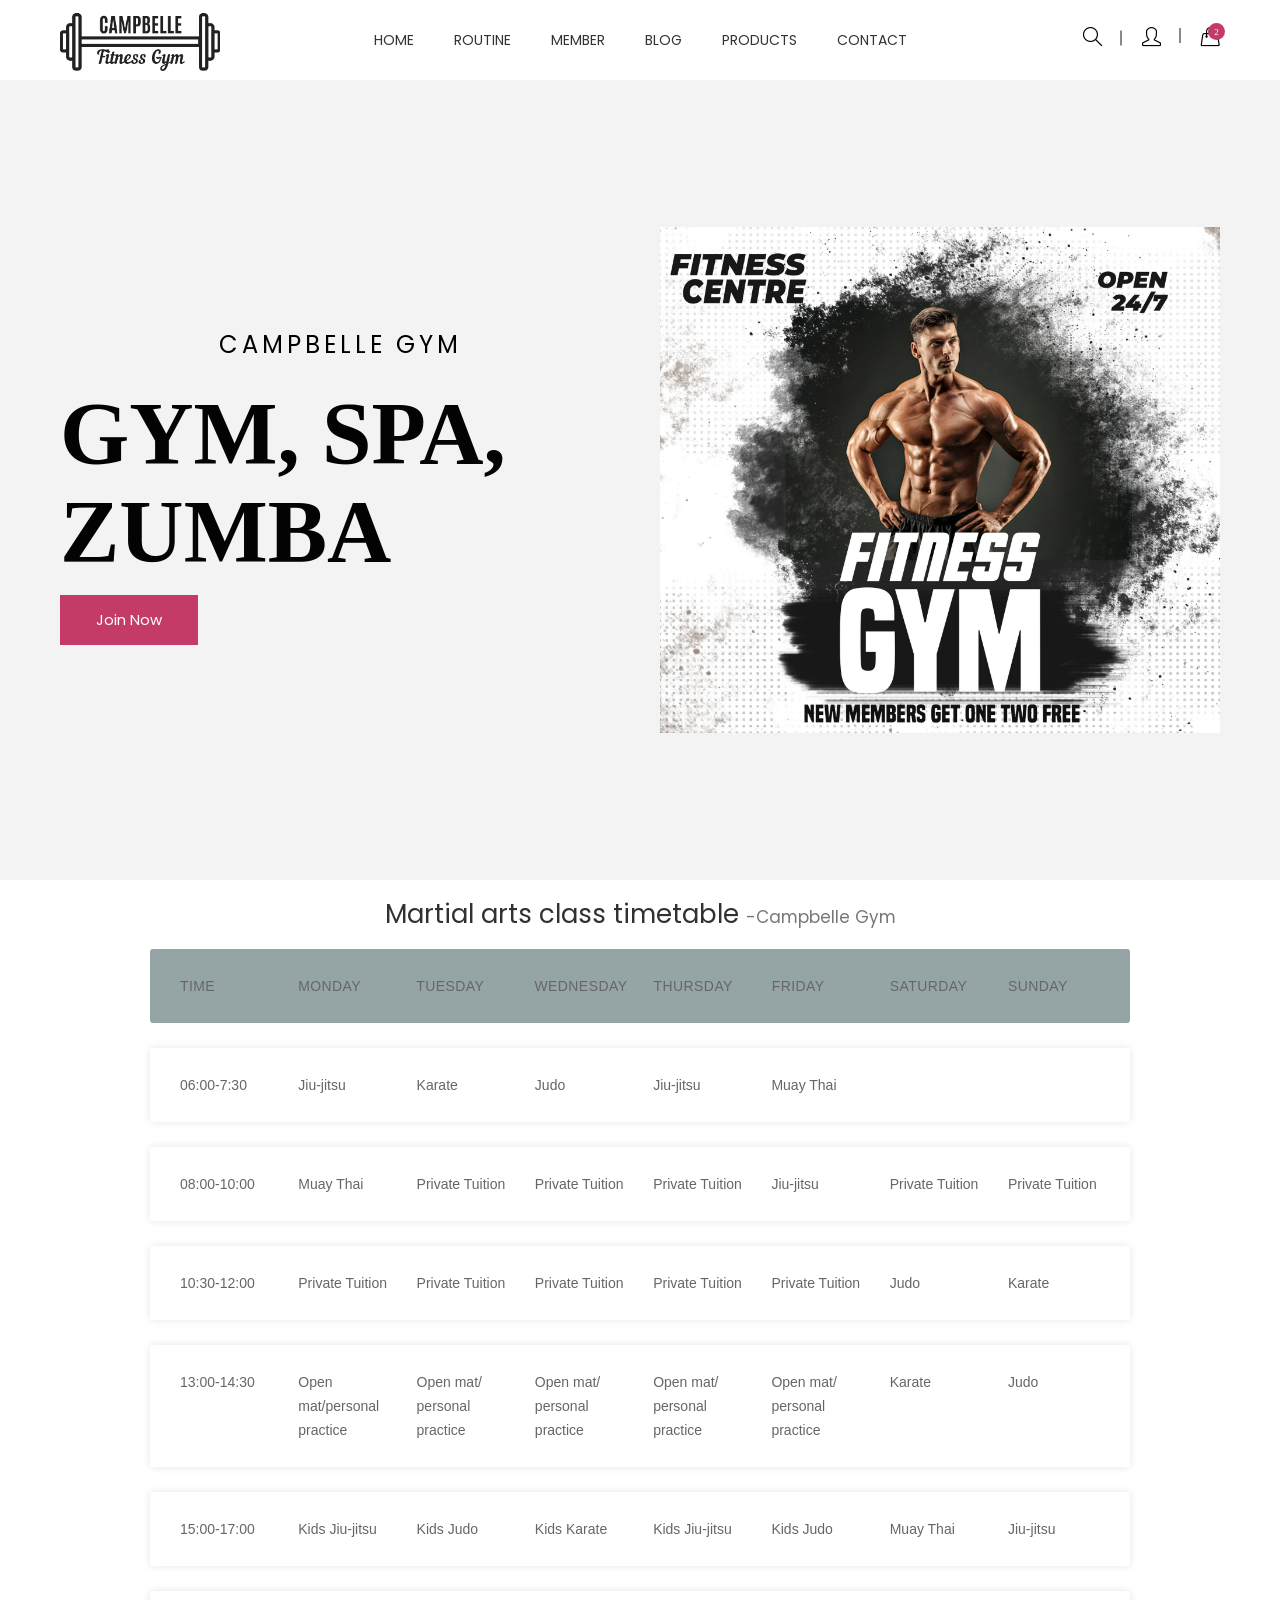
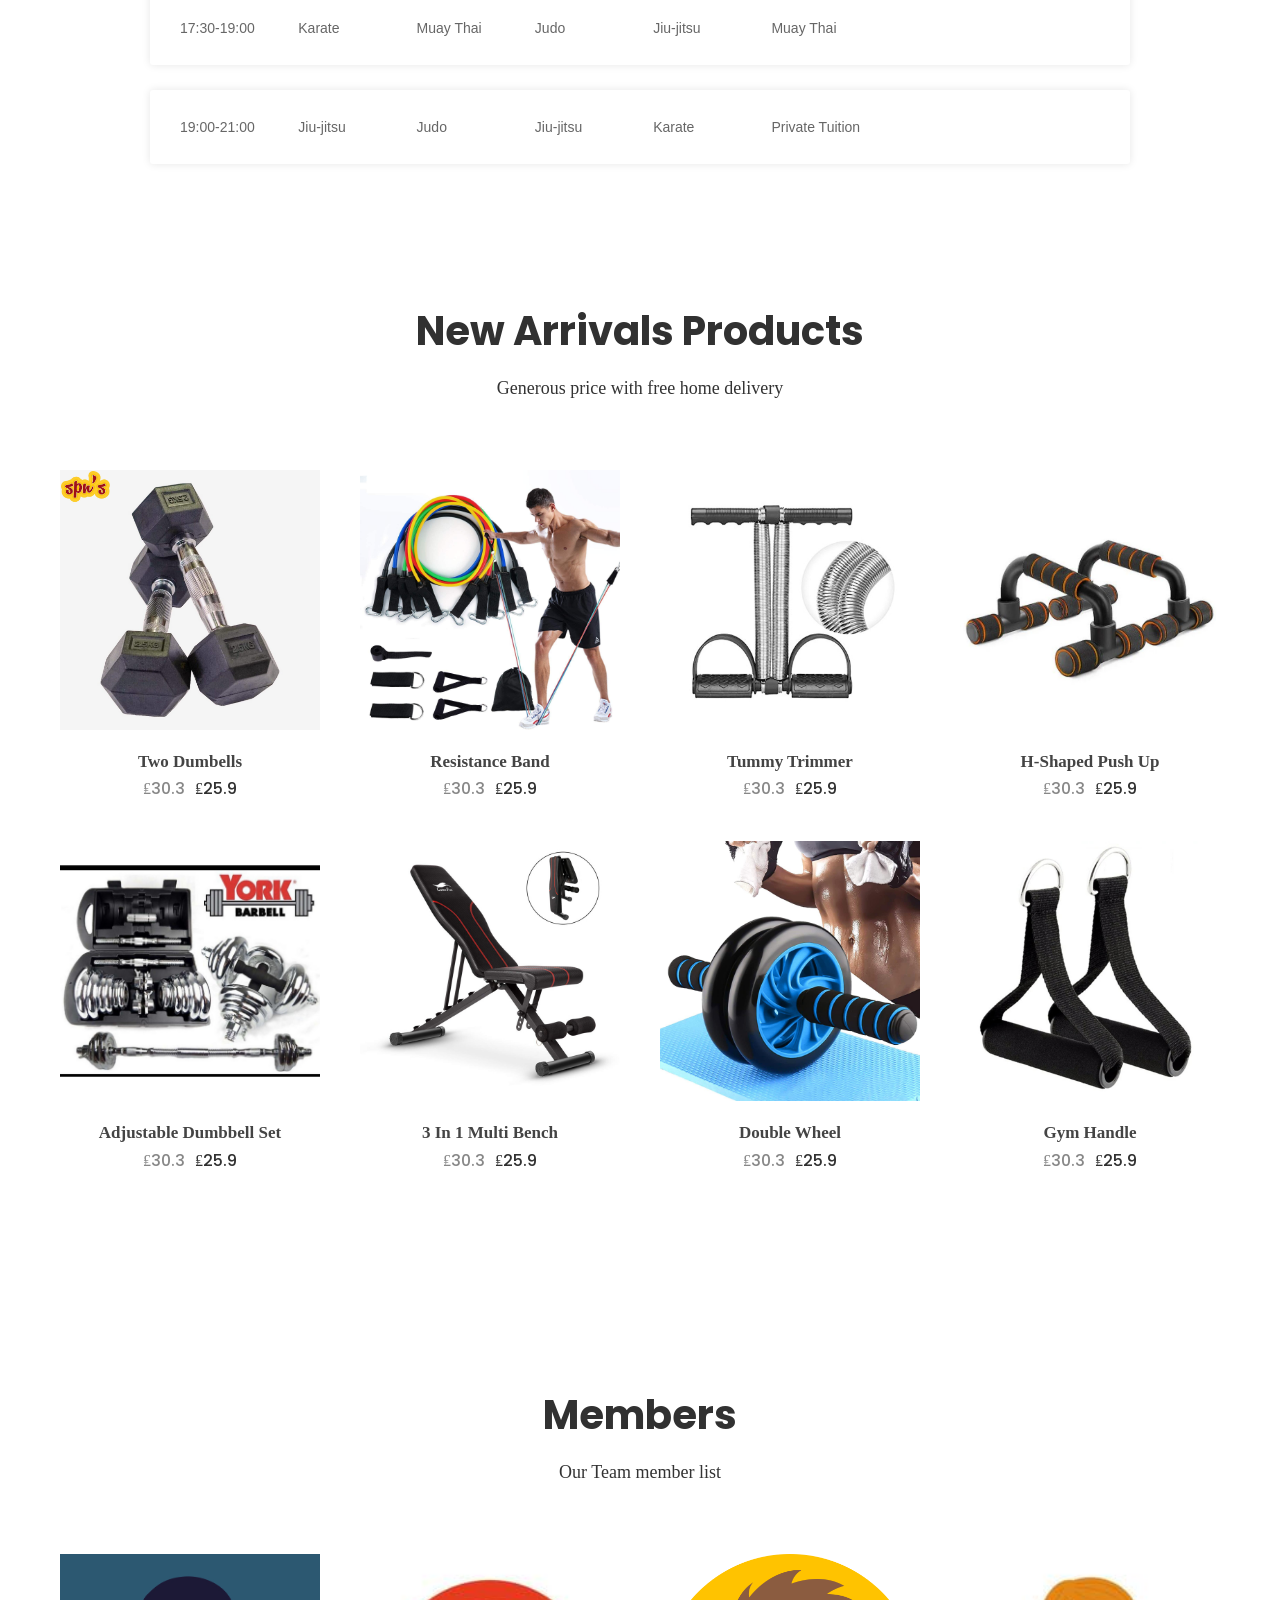
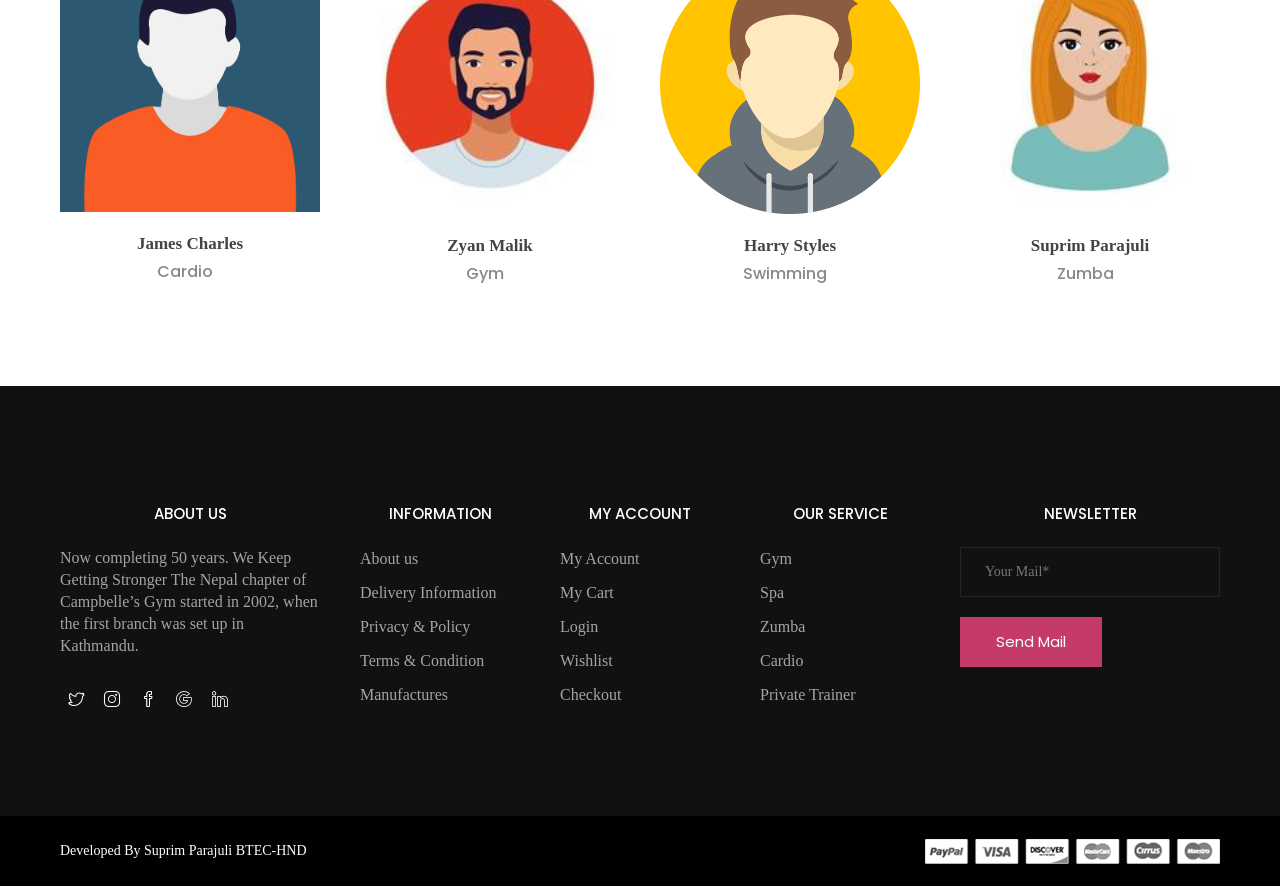
<file: Gym_website/index.html>
<!doctype html>
<html class="no-js" lang="en">
<head>
    <meta charset="utf-8">
    <meta http-equiv="x-ua-compatible" content="ie=edge">
    <title>CAMPBELLE-fitness Gym</title>
    <meta name="description" content="">
    <meta name="viewport" content="width=device-width, initial-scale=1">
    
    <!-- Place favicon.ico in the root directory -->
    <link rel="shortcut icon" type="image/x-icon" href="images/fv.png">
    <link rel="apple-touch-icon" href="apple-touch-icon.png">
    

    <!-- All css files are included here. -->
    <!-- Bootstrap fremwork main css -->
    <link rel="stylesheet" href="css/bootstrap.min.css">
    <!-- Owl Carousel min css -->
    <link rel="stylesheet" href="css/owl.carousel.min.css">
    <link rel="stylesheet" href="css/owl.theme.default.min.css">
    <!-- This core.css file contents all plugings css file. -->
    <link rel="stylesheet" href="css/core.css">
    <!-- Theme shortcodes/elements style -->
    <link rel="stylesheet" href="css/shortcode/shortcodes.css">
    <!-- Theme main style -->
    <link rel="stylesheet" href="style.css">
    <!-- Responsive css -->
    <link rel="stylesheet" href="css/responsive.css">
    <!-- User style -->
    <link rel="stylesheet" href="css/custom.css">


    <!-- Modernizr JS -->
    <script src="js/vendor/modernizr-3.5.0.min.js"></script>
</head>

<body>
    <!--[if lt IE 8]>
        <p class="browserupgrade">You are using an <strong>outdated</strong> browser. Please <a href="http://browsehappy.com/">upgrade your browser</a> to improve your experience.</p>
    <![endif]-->  

    <!-- Body main wrapper start -->
    <div class="wrapper">
        <!-- Start Header Style -->
        <header id="htc__header" class="htc__header__area header--one">
            <!-- Start Mainmenu Area -->
            <div id="sticky-header-with-topbar" class="mainmenu__wrap sticky__header">
                <div class="container">
                    <div class="row">
                        <div class="menumenu__container clearfix">
                            <div class="col-lg-2 col-md-2 col-sm-3 col-xs-5"> 
                                <div class="logo">
                                     <a href="index.html"><img src="images/lg.png" alt="logo images"></a>
                                </div>
                            </div>
                            <div class="col-md-7 col-lg-8 col-sm-5 col-xs-3">
                                <nav class="main__menu__nav hidden-xs hidden-sm">
                                    <ul class="main__menu">
                                        <li class="drop"><a href="index.html">Home</a></li>
                                        
                                                <!-- End Single Mega MEnu -->
                                                <!-- Start Single Mega MEnu -->
                                                
                                                <!-- End Single Mega MEnu -->
                                                <!-- Start Single Mega MEnu -->
                                                
                                                <!-- End Single Mega MEnu -->
                                          
                                    
                                        <li class="drop"><a href="#Routine"> Routine</a> </li>
                                        <li class="drop"><a href="#member"> Member</a> </li>
                                        
                                        <li class="drop"><a href="blog.html">blog</a>
                                            <!--
                                            <ul class="dropdown">
                                                <li><a href="blog.html">Blog Grid</a></li>
                                                <li><a href="blog-details.html">Blog Details</a></li>
                                            </ul>-->
                                        </li>
                                        <li class="drop"><a href="#product">Products</a><!--
                                            <ul class="dropdown">
                                                <li><a href="blog.html"></a></li>
                                                <li><a href="blog-details.html">Blog Details</a></li>
                                                <li><a href="cart.html">Cart page</a></li>
                                                <li><a href="checkout.html">checkout</a></li>
                                                <li><a href="contact.html">contact</a></li>
                                                <li><a href="product-grid.html">product grid</a></li>
                                                <li><a href="product-details.html">product details</a></li>
                                                <li><a href="wishlist.html">wishlist</a></li>
                                            </ul>-->
                                        </li>
                                        <li><a href="contact.html">contact</a></li>
                                    </ul>
                                </nav>
<!--
                                <div class="mobile-menu clearfix visible-xs visible-sm">
                                    <nav id="mobile_dropdown">
                                        <ul>
                                            <li><a href="index.html">Home</a></li>
                                            <li><a href="blog.html">blog</a></li>
                                            <li><a href="#">pages</a>
                                                <ul>
                                                    <li><a href="blog.html">Blog</a></li>
                                                    <li><a href="blog-details.html">Blog Details</a></li>
                                                    <li><a href="cart.html">Cart page</a></li>
                                                    <li><a href="checkout.html">checkout</a></li>
                                                    <li><a href="contact.html">contact</a></li>
                                                    <li><a href="product-grid.html">product grid</a></li>
                                                    <li><a href="product-details.html">product details</a></li>
                                                    <li><a href="wishlist.html">wishlist</a></li>
                                                </ul>
                                            </li>
                                            <li><a href="contact.html">contact</a></li>
                                        </ul>
                                    </nav>
                                </div>  -->
                            </div>
                            <div class="col-md-3 col-lg-2 col-sm-4 col-xs-4">
                                <div class="header__right">
                                    <div class="header__search search search__open">
                                        <a href="#"><i class="icon-magnifier icons"></i></a>
                                    </div>
                                    <div class="header__account">
                                        <a href="login.html"><i class="icon-user icons"></i></a>
                                    </div>
                                    <div class="htc__shopping__cart">
                                        <a class="cart__menu" href="#"><i class="icon-handbag icons"></i></a>
                                        <a href="#"><span class="htc__qua">2</span></a>
                                    </div>
                                </div>
                            </div>
                        </div>
                    </div>
                    <div class="mobile-menu-area"></div>
                </div>
            </div>
            <!-- End Mainmenu Area -->
        </header>
        <!-- End Header Area -->

        <div class="body__overlay"></div>
        <!-- Start Offset Wrapper -->
        <div class="offset__wrapper">
            <!-- Start Search Popap -->
            <div class="search__area">
                <div class="container" >
                    <div class="row" >
                        <div class="col-md-12" >
                            <div class="search__inner">
                                <form action="#" method="get">
                                    <input placeholder="Search here... " type="text">
                                    <button type="submit"></button>
                                </form>
                                <div class="search__close__btn">
                                    <span class="search__close__btn_icon"><i class="zmdi zmdi-close"></i></span>
                                </div>
                            </div>
                        </div>
                    </div>
                </div>
            </div>
            <!-- End Search Popap -->
            <!-- Start Cart Panel -->
            <div class="shopping__cart">
                <div class="shopping__cart__inner">
                    <div class="offsetmenu__close__btn">
                        <a href="#"><i class="zmdi zmdi-close"></i></a>
                    </div>
                    <div class="shp__cart__wrap">
                        <div class="shp__single__product">
                            <div class="shp__pro__thumb">
                                <a href="#">
                                    <img src="images/product/1.jpg" alt="product images">
                                </a>
                            </div>
                            <div class="shp__pro__details">
                                <h2><a href="product-details.html">Double Dumbbell</a></h2>
                                <span class="quantity">QTY: 1</span>
                                <span class="shp__price"> ₤25.90</span>
                            </div>
                            <div class="remove__btn">
                                <a href="#" title="Remove this item"><i class="zmdi zmdi-close"></i></a>
                            </div>
                        </div>
                        <div class="shp__single__product">
                            <div class="shp__pro__thumb">
                                <a href="#">
                                    <img src="images/product/2.jpg" alt="product images">
                                </a>
                            </div>
                            <div class="shp__pro__details">
                                <h2><a href="product-details.html">Resistance Band</a></h2>
                                <span class="quantity">QTY: 1</span>
                                <span class="shp__price"> ₤25.90</span>
                            </div>
                            <div class="remove__btn">
                                <a href="#" title="Remove this item"><i class="zmdi zmdi-close"></i></a>
                            </div>
                        </div>
                    </div>
                    <ul class="shoping__total">
                        <li class="subtotal">Subtotal:</li>
                        <li class="total__price"> ₤51.80</li>
                    </ul>
                    <ul class="shopping__btn">
                        <li><a href="cart.html">View Cart</a></li>
                        <li class="shp__checkout"><a href="checkout.html">Checkout</a></li>
                    </ul>
                </div>
            </div>
            <!-- End Cart Panel -->
        </div>
        <!-- End Offset Wrapper -->
        <!-- Start Slider Area -->
        <div class="slider__container slider--one bg__cat--3">
            <div class="slide__container slider__activation__wrap owl-carousel">
                <!-- Start Single Slide -->
                <div class="single__slide animation__style01 slider__fixed--height">
                    <div class="container">
                        <div class="row align-items__center">
                            <div class="col-md-7 col-sm-7 col-xs-12 col-lg-6">
                                <div class="slide">
                                    <div class="slider__inner">
                                        <h2>Campbelle Gym</h2>
                                        <h1>GYM, SPA, ZUMBA</h1>
                                        <div class="cr__btn">
                                            <a href="cart.html">Join Now</a>
                                        </div>
                                    </div>
                                </div>
                            </div>
                            <div class="col-lg-6 col-sm-5 col-xs-12 col-md-5">
                                <div class="slide__thumb">
                                    <img src="images/slider/fornt-img/gym1.jpg" alt="slider images">
                                </div>
                            </div>
                        </div>
                    </div>
                </div>
                <!-- End Single Slide -->
                <!-- Start Single Slide -->
                <div class="single__slide animation__style01 slider__fixed--height">
                    <div class="container">
                        <div class="row align-items__center">
                            <div class="col-md-7 col-sm-7 col-xs-12 col-lg-6">
                                <div class="slide">
                                    <div class="slider__inner">
                                        <h2>Campbelle Gym</h2>
                                        <h1>CARDIO, TRAINING</h1>
                                        <div class="cr__btn">
                                            <a href="cart.html">Join Now</a>
                                        </div>
                                    </div>
                                </div>
                            </div>
                            <div class="col-lg-6 col-sm-5 col-xs-12 col-md-5">
                                <div class="slide__thumb">
                                    <img src="images/slider/fornt-img/gym2.jpg" alt="slider images">
                                </div>
                            </div>
                        </div>
                    </div>
                </div>
                <!-- End Single Slide -->
            </div>
        </div>
        <!--gym schedule info-->
        <div class="container1" id="Routine">
  <h2>Martial arts class timetable <small>-Campbelle Gym</small></h2>
  <ul class="responsive-table">
    <li class="table-header">
      <div class="col col-1">Time</div>
      <div class="col col-2">Monday</div>
      <div class="col col-3">Tuesday</div>
      <div class="col col-4">Wednesday</div>
      <div class="col col-5">Thursday</div>
      <div class="col col-6">Friday</div>
      <div class="col col-7">Saturday</div>
      <div class="col col-8">Sunday</div>
    </li>
    <li class="table-row">
      <div class="col col-1" >06:00-7:30</div>
      <div class="col col-2" >Jiu-jitsu</div>
      <div class="col col-3" >Karate</div>
      <div class="col col-4" >Judo</div>
      <div class="col col-5" >Jiu-jitsu</div>
      <div class="col col-6" >Muay Thai</div>
      <div class="col col-7" ></div>
      <div class="col col-8" ></div>
    </li>
    <li class="table-row">
      <div class="col col-1" >08:00-10:00</div>
      <div class="col col-2" >Muay Thai</div>
      <div class="col col-3" >Private Tuition</div>
      <div class="col col-4" >Private Tuition</div>
      <div class="col col-5" >Private Tuition</div>
      <div class="col col-6" >Jiu-jitsu</div>
      <div class="col col-7" >Private Tuition</div>
      <div class="col col-8" >Private Tuition</div>
    </li>
    <li class="table-row">
      <div class="col col-1" >10:30-12:00</div>
      <div class="col col-2" >Private Tuition</div>
      <div class="col col-3" >Private Tuition</div>
      <div class="col col-4" >Private Tuition</div>
      <div class="col col-5" >Private Tuition</div>
      <div class="col col-6" >Private Tuition</div>
      <div class="col col-7" >Judo</div>
      <div class="col col-8" >Karate</div>
    </li>
    <li class="table-row">
      <div class="col col-1" >13:00-14:30</div>
      <div class="col col-2" >Open
mat/personal practice</div>
      <div class="col col-3" >Open
mat/
personal
practice</div>
      <div class="col col-4" >Open
mat/
personal
practice</div>
      <div class="col col-5" >Open
mat/
personal
practice</div>
      <div class="col col-6" >Open
mat/
personal
practice</div>
      <div class="col col-7" >Karate</div>
      <div class="col col-8" >Judo</div>
    </li>
    <li class="table-row">
      <div class="col col-1" >15:00-17:00</div>
      <div class="col col-2" >Kids
Jiu-jitsu</div>
      <div class="col col-3" >Kids Judo</div>
      <div class="col col-4" >Kids Karate</div>
      <div class="col col-5" >Kids
Jiu-jitsu</div>
      <div class="col col-6" >Kids Judo</div>
      <div class="col col-7" >Muay Thai</div>
      <div class="col col-8" >Jiu-jitsu</div>
    </li>
    <li class="table-row">
      <div class="col col-1" >17:30-19:00</div>
      <div class="col col-2" >Karate</div>
      <div class="col col-3" >Muay Thai</div>
      <div class="col col-4" >Judo</div>
      <div class="col col-5" >Jiu-jitsu</div>
      <div class="col col-6" >Muay Thai</div>
      <div class="col col-7" ></div>
      <div class="col col-8" ></div>
    </li>
    <li class="table-row">
      <div class="col col-1" >19:00-21:00</div>
      <div class="col col-2" >Jiu-jitsu</div>
      <div class="col col-3" >Judo</div>
      <div class="col col-4" >Jiu-jitsu</div>
      <div class="col col-5" >Karate</div>
      <div class="col col-6" >Private Tuition</div>
      <div class="col col-7" ></div>
      <div class="col col-8" ></div>
    </li>
  </ul>
</div>
        <!-- Start Slider Area -->
        <!-- Start Category Area -->
        <section class="htc__category__area ptb--100">
            <div class="container">
                <div class="row">
                    <div class="col-xs-12">
                        <div class="section__title--2 text-center" id="product">
                            <h2 class="title__line">New Arrivals Products </h2>
                            <p>Generous price with free home delivery </p>
                        </div>
                    </div>
                </div>
                <div class="htc__product__container">
                    <div class="row">
                        <div class="product__list clearfix mt--30">
                            <!-- Start Single Category -->
                            <div class="col-md-4 col-lg-3 col-sm-4 col-xs-12">
                                <div class="category">
                                    <div class="ht__cat__thumb">
                                        <a href="product-details.html">
                                            <img src="images/product/1.jpg" alt="product images">
                                        </a>
                                    </div>
                                    <div class="fr__hover__info">
                                        <ul class="product__action">
                                            <li><a href="wishlist.html"><i class="icon-heart icons"></i></a></li>

                                            <li><a href="cart.html"><i class="icon-handbag icons"></i></a></li>

                                            <li><a href="#"><i class="icon-shuffle icons"></i></a></li>
                                        </ul>
                                    </div>
                                    <div class="fr__product__inner">
                                        <h4><a href="product-details.html">Two dumbells</a></h4>
                                        <ul class="fr__pro__prize">
                                            <li class="old__prize"> ₤30.3</li>
                                            <li> ₤25.9</li>
                                        </ul>
                                    </div>
                                </div>
                            </div>
                            <!-- End Single Category -->
                            <!-- Start Single Category -->
                            <div class="col-md-4 col-lg-3 col-sm-4 col-xs-12">
                                <div class="category">
                                    <div class="ht__cat__thumb">
                                        <a href="product-details.html">
                                            <img src="images/product/2.jpg" alt="product images">
                                        </a>
                                    </div>
                                    <div class="fr__hover__info">
                                        <ul class="product__action">
                                            <li><a href="wishlist.html"><i class="icon-heart icons"></i></a></li>

                                            <li><a href="cart.html"><i class="icon-handbag icons"></i></a></li>

                                            <li><a href="#"><i class="icon-shuffle icons"></i></a></li>
                                        </ul>
                                    </div>
                                    <div class="fr__product__inner">
                                        <h4><a href="product-details.html">Resistance Band</a></h4>
                                        <ul class="fr__pro__prize">
                                            <li class="old__prize"> ₤30.3</li>
                                            <li> ₤25.9</li>
                                        </ul>
                                    </div>
                                </div>
                            </div>
                            <!-- End Single Category -->
                            <!-- Start Single Category -->
                            <div class="col-md-4 col-lg-3 col-sm-4 col-xs-12">
                                <div class="category">
                                    <div class="ht__cat__thumb">
                                        <a href="product-details.html">
                                            <img src="images/product/3.jpg" alt="product images">
                                        </a>
                                    </div>
                                    <div class="fr__hover__info">
                                        <ul class="product__action">
                                            <li><a href="wishlist.html"><i class="icon-heart icons"></i></a></li>

                                            <li><a href="cart.html"><i class="icon-handbag icons"></i></a></li>

                                            <li><a href="#"><i class="icon-shuffle icons"></i></a></li>
                                        </ul>
                                    </div>
                                    <div class="fr__product__inner">
                                        <h4><a href="product-details.html">Tummy Trimmer</a></h4>
                                        <ul class="fr__pro__prize">
                                            <li class="old__prize"> ₤30.3</li>
                                            <li> ₤25.9</li>
                                        </ul>
                                    </div>
                                </div>
                            </div>
                            <!-- End Single Category -->
                            <!-- Start Single Category -->
                            <div class="col-md-4 col-lg-3 col-sm-4 col-xs-12">
                                <div class="category">
                                    <div class="ht__cat__thumb">
                                        <a href="product-details.html">
                                            <img src="images/product/4.jpg" alt="product images">
                                        </a>
                                    </div>
                                    <div class="fr__hover__info">
                                        <ul class="product__action">
                                            <li><a href="wishlist.html"><i class="icon-heart icons"></i></a></li>

                                            <li><a href="cart.html"><i class="icon-handbag icons"></i></a></li>

                                            <li><a href="#"><i class="icon-shuffle icons"></i></a></li>
                                        </ul>
                                    </div>
                                    <div class="fr__product__inner">
                                        <h4><a href="product-details.html">H-Shaped Push up</a></h4>
                                        <ul class="fr__pro__prize">
                                            <li class="old__prize"> ₤30.3</li>
                                            <li> ₤25.9</li>
                                        </ul>
                                    </div>
                                </div>
                            </div>
                            <!-- End Single Category -->
                            <!-- Start Single Category -->
                            <div class="col-md-4 col-lg-3 col-sm-4 col-xs-12">
                                <div class="category">
                                    <div class="ht__cat__thumb">
                                        <a href="product-details.html">
                                            <img src="images/product/5.jpg" alt="product images">
                                        </a>
                                    </div>
                                    <div class="fr__hover__info">
                                        <ul class="product__action">
                                            <li><a href="wishlist.html"><i class="icon-heart icons"></i></a></li>

                                            <li><a href="cart.html"><i class="icon-handbag icons"></i></a></li>

                                            <li><a href="#"><i class="icon-shuffle icons"></i></a></li>
                                        </ul>
                                    </div>
                                    <div class="fr__product__inner">
                                        <h4><a href="product-details.html">Adjustable Dumbbell Set</a></h4>
                                        <ul class="fr__pro__prize">
                                            <li class="old__prize"> ₤30.3</li>
                                            <li> ₤25.9</li>
                                        </ul>
                                    </div>
                                </div>
                            </div>
                            <!-- End Single Category -->
                            <!-- Start Single Category -->
                            <div class="col-md-4 col-lg-3 col-sm-4 col-xs-12">
                                <div class="category">
                                    <div class="ht__cat__thumb">
                                        <a href="product-details.html">
                                            <img src="images/product/6.jpg" alt="product images">
                                        </a>
                                    </div>
                                    <div class="fr__hover__info">
                                        <ul class="product__action">
                                            <li><a href="wishlist.html"><i class="icon-heart icons"></i></a></li>

                                            <li><a href="cart.html"><i class="icon-handbag icons"></i></a></li>

                                            <li><a href="#"><i class="icon-shuffle icons"></i></a></li>
                                        </ul>
                                    </div>
                                    <div class="fr__product__inner">
                                        <h4><a href="product-details.html">3 in 1 multi bench </a></h4>
                                        <ul class="fr__pro__prize">
                                            <li class="old__prize"> ₤30.3</li>
                                            <li> ₤25.9</li>
                                        </ul>
                                    </div>
                                </div>
                            </div>
                            <!-- End Single Category -->
                            <!-- Start Single Category -->
                            <div class="col-md-4 col-lg-3 col-sm-4 col-xs-12">
                                <div class="category">
                                    <div class="ht__cat__thumb">
                                        <a href="product-details.html">
                                            <img src="images/product/7.jpg" alt="product images">
                                        </a>
                                    </div>
                                    <div class="fr__hover__info">
                                        <ul class="product__action">
                                            <li><a href="wishlist.html"><i class="icon-heart icons"></i></a></li>

                                            <li><a href="cart.html"><i class="icon-handbag icons"></i></a></li>

                                            <li><a href="#"><i class="icon-shuffle icons"></i></a></li>
                                        </ul>
                                    </div>
                                    <div class="fr__product__inner">
                                        <h4><a href="product-details.html">Double Wheel </a></h4>
                                        <ul class="fr__pro__prize">
                                            <li class="old__prize"> ₤30.3</li>
                                            <li> ₤25.9</li>
                                        </ul>
                                    </div>
                                </div>
                            </div>
                            <!-- End Single Category -->
                            <!-- Start Single Category -->
                            <div class="col-md-4 col-lg-3 col-sm-4 col-xs-12">
                                <div class="category">
                                    <div class="ht__cat__thumb">
                                        <a href="#">
                                            <img src="images/product/8.jpg" alt="product images">
                                        </a>
                                    </div>
                                    <div class="fr__hover__info">
                                        <ul class="product__action">
                                            <li><a href="wishlist.html"><i class="icon-heart icons"></i></a></li>

                                            <li><a href="cart.html"><i class="icon-handbag icons"></i></a></li>

                                            <li><a href="#"><i class="icon-shuffle icons"></i></a></li>
                                        </ul>
                                    </div>
                                    <div class="fr__product__inner">
                                        <h4><a href="product-details.html">Gym Handle </a></h4>
                                        <ul class="fr__pro__prize">
                                            <li class="old__prize"> ₤30.3</li>
                                            <li> ₤25.9</li>
                                        </ul>
                                    </div>
                                </div>
                            </div>
                            <!-- End Single Category -->
                        </div>
                    </div>
                </div>
            </div>
        </section>
        <!-- End Category Area -->
        <!-- Start Product Area -->
        <section class="ftr__product__area ptb--100">
            <div class="container">
                <div class="row">
                    <div class="col-xs-12">
                        <div class="section__title--2 text-center" id="member">
                            <h2 class="title__line" >Members</h2>
                            <p>Our Team member list </p>
                        </div>
                    </div>
                </div>
                <div class="row">
                    <div class="product__wrap clearfix">
                        <!-- Start Single Category -->
                        <div class="col-md-4 col-lg-3 col-sm-4 col-xs-12">
                            <div class="category">
                                <div class="ht__cat__thumb">
                                    <a href="#">
                                        <img src="images/product/9.jpg" alt="product images">
                                    </a>
                                </div>
                                <div class="fr__hover__info">
                                    <ul class="product__action"><!--
                                        <li><a href="wishlist.html"><i class="icon-heart icons"></i></a></li>

                                        <li><a href="cart.html"><i class="icon-handbag icons"></i></a></li>

                                        <li><a href="#"><i class="icon-shuffle icons"></i></a></li>
                                    </ul>-->
                                </div>
                                <div class="fr__product__inner">
                                    <h4><a href="#"> James Charles</a></h4>
                                    <ul class="fr__pro__prize">
                                        <li class="old__prize">Cardio</li>
                                        <li> </li>
                                    </ul>
                                </div>
                            </div>
                        </div>
                        <!-- End Single Category -->
                        <!-- Start Single Category -->
                        <div class="col-md-4 col-lg-3 col-sm-4 col-xs-12">
                            <div class="category">
                                <div class="ht__cat__thumb">
                                    <a href="#">
                                        <img src="images/product/10.jpg" alt="product images">
                                    </a>
                                </div>
                                <div class="fr__hover__info"><!--
                                    <ul class="product__action">
                                        <li><a href="wishlist.html"><i class="icon-heart icons"></i></a></li>

                                        <li><a href="cart.html"><i class="icon-handbag icons"></i></a></li>

                                        <li><a href="#"><i class="icon-shuffle icons"></i></a></li>
                                    </ul>-->
                                </div>
                                <div class="fr__product__inner">
                                    <h4><a href="#"> Zyan Malik</a></h4>
                                    <ul class="fr__pro__prize">
                                        <li class="old__prize"> Gym</li>
                                        <li> </li>
                                    </ul>
                                </div>
                            </div>
                        </div>
                        <!-- End Single Category -->
                        <!-- Start Single Category -->
                        <div class="col-md-4 col-lg-3 col-sm-4 col-xs-12">
                            <div class="category">
                                <div class="ht__cat__thumb">
                                    <a href="#">
                                        <img src="images/product/11.jpg" alt="product images">
                                    </a>
                                </div>
                                <div class="fr__hover__info"><!--
                                    <ul class="product__action">
                                        <li><a href="wishlist.html"><i class="icon-heart icons"></i></a></li>

                                        <li><a href="cart.html"><i class="icon-handbag icons"></i></a></li>

                                        <li><a href="#"><i class="icon-shuffle icons"></i></a></li>
                                    </ul>-->
                                </div>
                                <div class="fr__product__inner">
                                    <h4><a href="#"> Harry Styles</a></h4>
                                    <ul class="fr__pro__prize">
                                        <li class="old__prize"> Swimming</li>
                                        <li> </li>
                                    </ul>
                                </div>
                            </div>
                        </div>
                        <!-- End Single Category -->
                        <!-- Start Single Category -->
                        <div class="col-md-4 col-lg-3 col-sm-4 col-xs-12">
                            <div class="category">
                                <div class="ht__cat__thumb">
                                    <a href="#">
                                        <img src="images/product/12.jpg" alt="product images">
                                    </a>
                                </div>
                                <div class="fr__hover__info"><!--
                                    <ul class="product__action">
                                        <li><a href="wishlist.html"><i class="icon-heart icons"></i></a></li>

                                        <li><a href="cart.html"><i class="icon-handbag icons"></i></a></li>

                                        <li><a href="#"><i class="icon-shuffle icons"></i></a></li>
                                    </ul>-->
                                </div>
                                <div class="fr__product__inner">
                                    <h4><a href="#"> Suprim Parajuli </a></h4>
                                    <ul class="fr__pro__prize">
                                        <li class="old__prize"> Zumba</li>
                                        <li> </li>
                                    </ul>
                                </div>
                            </div>
                        </div>
                        <!-- End Single Category -->
                    </div>
                </div>
            </div>
        </section>
        <!-- End Product Area -->
        <!-- Start Footer Area -->
        <footer id="htc__footer">
            <!-- Start Footer Widget -->
            <div class="footer__container bg__cat--1">
                <div class="container">
                    <div class="row">
                        <!-- Start Single Footer Widget -->
                        <div class="col-md-3 col-sm-6 col-xs-12">
                            <div class="footer">
                                <h2 class="title__line--2">ABOUT US</h2>
                                <div class="ft__details">
                                    <p>Now completing 50 years. We Keep Getting Stronger The Nepal chapter of Campbelle’s Gym started in 2002, when the first  branch was set up in Kathmandu. </p>
                                    <div class="ft__social__link">
                                        <ul class="social__link">
                                            <li><a href="#"><i class="icon-social-twitter icons"></i></a></li>

                                            <li><a href="#"><i class="icon-social-instagram icons"></i></a></li>

                                            <li><a href="#"><i class="icon-social-facebook icons"></i></a></li>

                                            <li><a href="#"><i class="icon-social-google icons"></i></a></li>

                                            <li><a href="#"><i class="icon-social-linkedin icons"></i></a></li>
                                        </ul>
                                    </div>
                                </div>
                            </div>
                        </div>
                        <!-- End Single Footer Widget -->
                        <!-- Start Single Footer Widget -->
                        <div class="col-md-2 col-sm-6 col-xs-12 xmt-40">
                            <div class="footer">
                                <h2 class="title__line--2">information</h2>
                                <div class="ft__inner">
                                    <ul class="ft__list">
                                        <li><a href="#">About us</a></li>
                                        <li><a href="#">Delivery Information</a></li>
                                        <li><a href="#">Privacy & Policy</a></li>
                                        <li><a href="#">Terms  & Condition</a></li>
                                        <li><a href="#">Manufactures</a></li>
                                    </ul>
                                </div>
                            </div>
                        </div>
                        <!-- End Single Footer Widget -->
                        <!-- Start Single Footer Widget -->
                        <div class="col-md-2 col-sm-6 col-xs-12 xmt-40 smt-40">
                            <div class="footer">
                                <h2 class="title__line--2">my account</h2>
                                <div class="ft__inner">
                                    <ul class="ft__list">
                                        <li><a href="#">My Account</a></li>
                                        <li><a href="cart.html">My Cart</a></li>
                                        <li><a href="#">Login</a></li>
                                        <li><a href="wishlist.html">Wishlist</a></li>
                                        <li><a href="checkout.html">Checkout</a></li>
                                    </ul>
                                </div>
                            </div>
                        </div>
                        <!-- End Single Footer Widget -->
                        <!-- Start Single Footer Widget -->
                        <div class="col-md-2 col-sm-6 col-xs-12 xmt-40 smt-40">
                            <div class="footer">
                                <h2 class="title__line--2">Our service</h2>
                                <div class="ft__inner">
                                    <ul class="ft__list">
                                        <li><a href="#">Gym</a></li>
                                        <li><a href="#">Spa</a></li>
                                        <li><a href="#">Zumba</a></li>
                                        <li><a href="#">Cardio</a></li>
                                        <li><a href="#">Private Trainer</a></li>
                                    </ul>
                                </div>
                            </div>
                        </div>
                        <!-- End Single Footer Widget -->
                        <!-- Start Single Footer Widget -->
                        <div class="col-md-3 col-sm-6 col-xs-12 xmt-40 smt-40">
                            <div class="footer">
                                <h2 class="title__line--2">NEWSLETTER </h2>
                                <div class="ft__inner">
                                    <div class="news__input">
                                        <input type="text" placeholder="Your Mail*">
                                        <div class="send__btn">
                                            <a class="fr__btn" href="#">Send Mail</a>
                                        </div>
                                    </div>
                                    
                                </div>
                            </div>
                        </div>
                        <!-- End Single Footer Widget -->
                    </div>
                </div>
            </div>
            <!-- End Footer Widget -->
            <!-- Start Copyright Area -->
            <div class="htc__copyright bg__cat--5">
                <div class="container">
                    <div class="row">
                        <div class="col-xs-12">
                            <div class="copyright__inner">
                                <p>Developed by <a href="#"></a>Suprim Parajuli BTEC-HND</p>
                                <a href="#"><img src="images/others/shape/paypol.png" alt="payment images"></a>
                            </div>
                        </div>
                    </div>
                </div>
            </div>
            <!-- End Copyright Area -->
        </footer>
        <!-- End Footer Style -->
    </div>
    <!-- Body main wrapper end -->

    <!-- Placed js at the end of the document so the pages load faster -->

    <!-- jquery latest version -->
    <script src="js/vendor/jquery-3.2.1.min.js"></script>
    <!-- Bootstrap framework js -->
    <script src="js/bootstrap.min.js"></script>
    <!-- All js plugins included in this file. -->
    <script src="js/plugins.js"></script>
    <script src="js/slick.min.js"></script>
    <script src="js/owl.carousel.min.js"></script>
    <!-- Waypoints.min.js. -->
    <script src="js/waypoints.min.js"></script>
    <!-- Main js file that contents all jQuery plugins activation. -->
    <script src="js/main.js"></script>

</body>

</html>
</file>
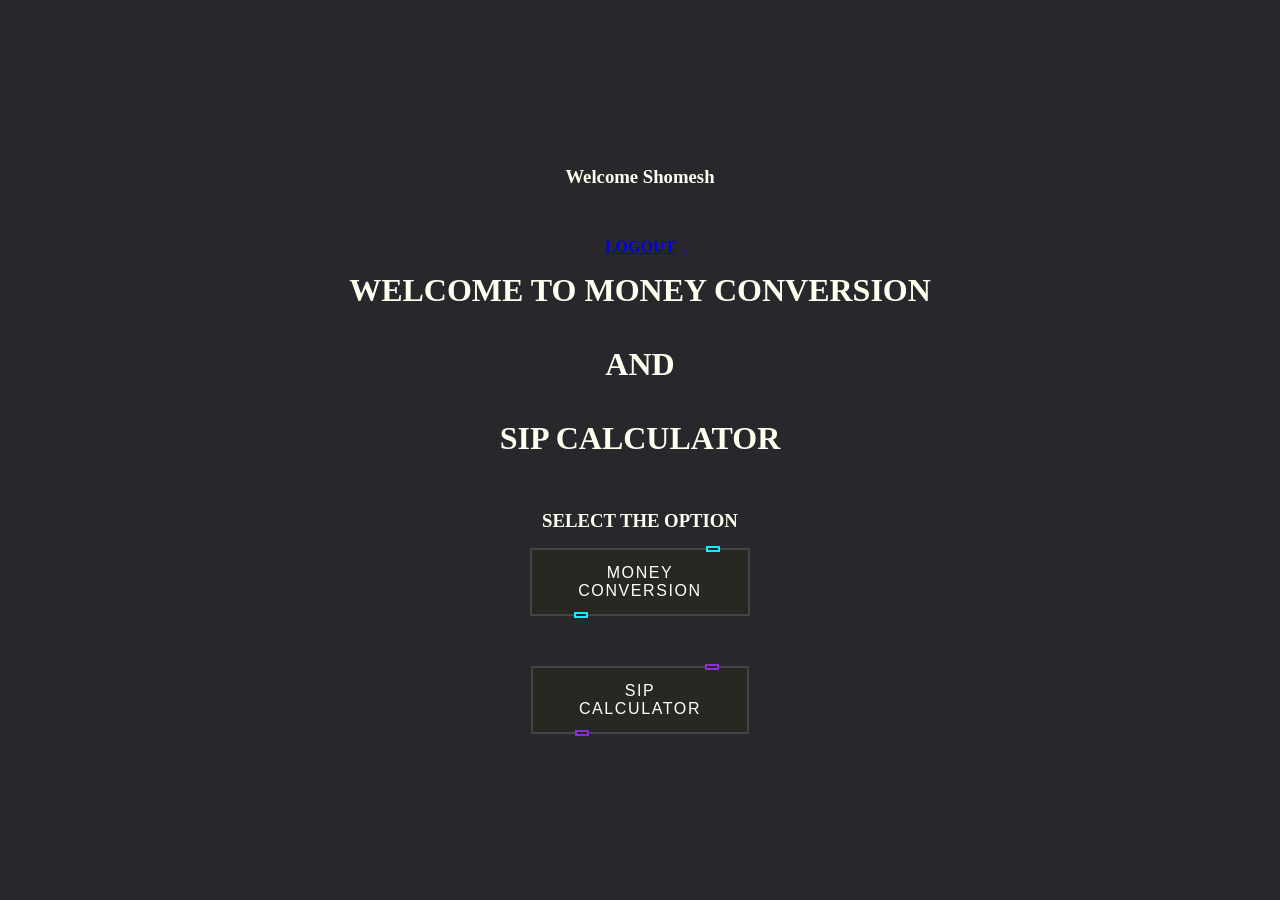
<file: sip_calculator/index.html>
<!DOCTYPE html>
<html>
<head>
	<meta charset="utf-8">
	<meta name="viewport" content="width=device-width, initial-scale=1">
	<title>Select</title>
	<style>
		* {
  margin: 0;
  padding: 0;
  box-sizing: border-box;
}

body {
  display: flex;
  flex-direction: column;
  gap: 1rem;
  align-items: center;
  justify-content: center;
  min-height: 100vh;
  background: #27272c;
}

button {
  position: relative;
  background: #444;
  color: #fff;
  text-decoration: none;
  text-transform: uppercase;
  border: none;
  letter-spacing: 0.1rem;
  font-size: 1rem;
  padding: 1rem 3rem;
  transition: 0.2s;
}

button:hover {
  letter-spacing: 0.2rem;
  padding: 1.1rem 3.1rem;
  background: var(--clr);
  color: var(--clr);
  /* box-shadow: 0 0 35px var(--clr); */
  animation: box 3s infinite;
}

button::before {
  content: "";
  position: absolute;
  inset: 2px;
  background: #272822;
}

button span {
  position: relative;
  z-index: 1;
}
button i {
  position: absolute;
  inset: 0;
  display: block;
}

button i::before {
  content: "";
  position: absolute;
  width: 10px;
  height: 2px;
  left: 80%;
  top: -2px;
  border: 2px solid var(--clr);
  background: #272822;
  transition: 0.2s;
}

button:hover i::before {
  width: 15px;
  left: 20%;
  animation: move 3s infinite;
}

button i::after {
  content: "";
  position: absolute;
  width: 10px;
  height: 2px;
  left: 20%;
  bottom: -2px;
  border: 2px solid var(--clr);
  background: #272822;
  transition: 0.2s;
}

button:hover i::after {
  width: 15px;
  left: 80%;
  animation: move 3s infinite;
}

@keyframes move {
  0% {
    transform: translateX(0);
  }
  50% {
    transform: translateX(5px);
  }
  100% {
    transform: translateX(0);
  }
}

@keyframes box {
  0% {
    box-shadow: #27272c;
  }
  50% {
    box-shadow: 0 0 25px var(--clr);
  }
  100% {
    box-shadow: #27272c;
  }
}

	</style>
</head>
<body>
  <h3 ><font color="#fffff"> Welcome Shomesh</font> </h3><br>
  <h4><font color="#fffff"> <a href="login.php">LOGOUT</a></font></h4>
	<h1 ><font color="#fffff"> <center>WELCOME TO MONEY CONVERSION</center> <br><center>AND</center><br><center> SIP CALCULATOR</center></font><br> </h1>
	<center><h3> <font color="#fffff" face="poppins">SELECT THE OPTION</font> </h3></center>
<a href="convert.html"><button style="--clr:#0FF0FC"><span>Money <br>Conversion</span><i></i></button></a><br>

 <a href="SIP.html"><button style="--clr:#8A2BE2"><span>SIP <br> Calculator</span><i></i></button></a>
</body>
</html>
</file>
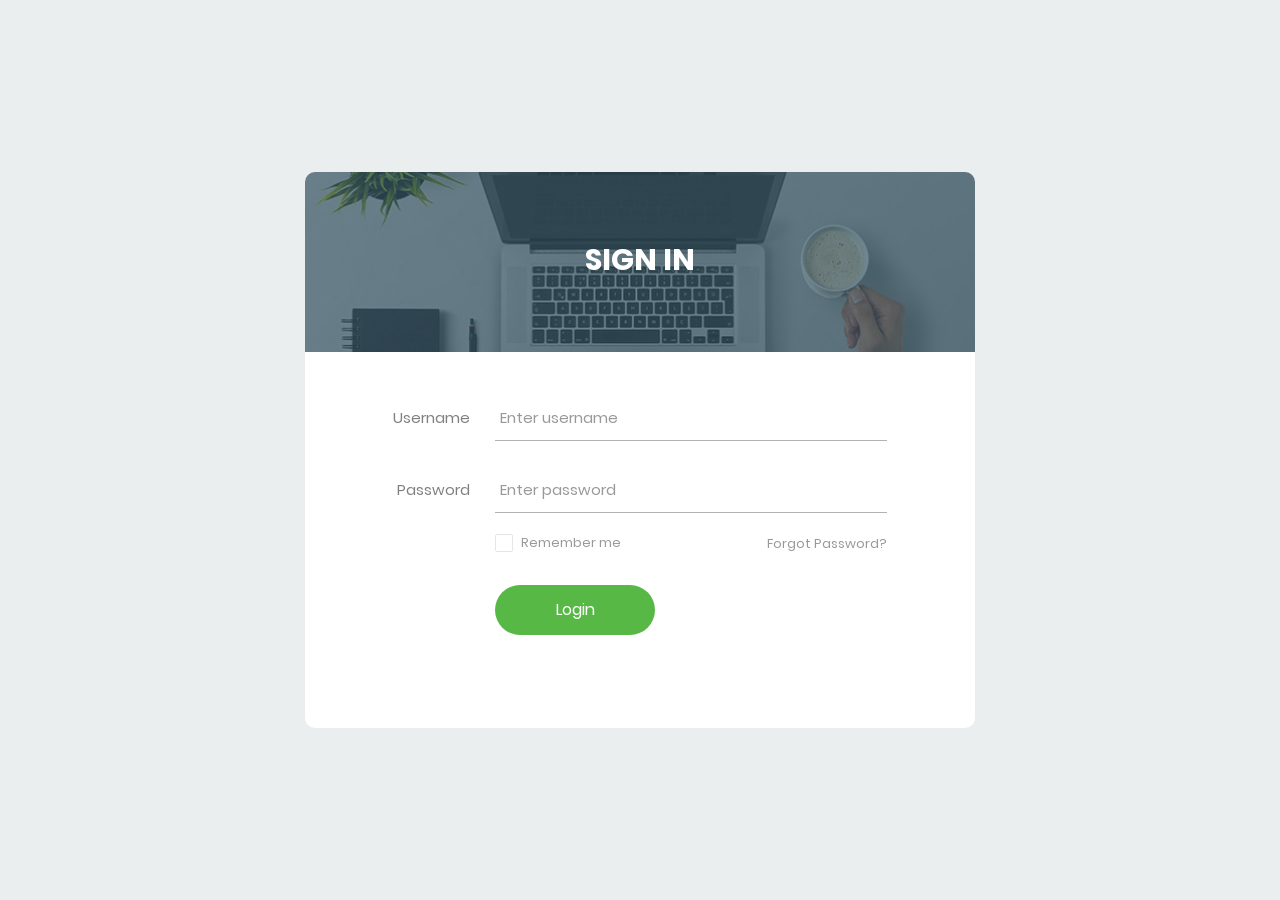
<file: JOBPORTAL/JOBPORTAL/JOBPORTAL/Content/login/index.html>
<!DOCTYPE html>
<html lang="en">
<head>
	<title>Login V15</title>
	<meta charset="UTF-8">
	<meta name="viewport" content="width=device-width, initial-scale=1">
<!--===============================================================================================-->	
	<link rel="icon" type="image/png" href="images/icons/favicon.ico"/>
<!--===============================================================================================-->
	<link rel="stylesheet" type="text/css" href="vendor/bootstrap/css/bootstrap.min.css">
<!--===============================================================================================-->
	<link rel="stylesheet" type="text/css" href="fonts/font-awesome-4.7.0/css/font-awesome.min.css">
<!--===============================================================================================-->
	<link rel="stylesheet" type="text/css" href="fonts/Linearicons-Free-v1.0.0/icon-font.min.css">
<!--===============================================================================================-->
	<link rel="stylesheet" type="text/css" href="vendor/animate/animate.css">
<!--===============================================================================================-->	
	<link rel="stylesheet" type="text/css" href="vendor/css-hamburgers/hamburgers.min.css">
<!--===============================================================================================-->
	<link rel="stylesheet" type="text/css" href="vendor/animsition/css/animsition.min.css">
<!--===============================================================================================-->
	<link rel="stylesheet" type="text/css" href="vendor/select2/select2.min.css">
<!--===============================================================================================-->	
	<link rel="stylesheet" type="text/css" href="vendor/daterangepicker/daterangepicker.css">
<!--===============================================================================================-->
	<link rel="stylesheet" type="text/css" href="css/util.css">
	<link rel="stylesheet" type="text/css" href="css/main.css">
<!--===============================================================================================-->
</head>
<body>
	
	<div class="limiter">
		<div class="container-login100">
			<div class="wrap-login100">
				<div class="login100-form-title" style="background-image: url(images/bg-01.jpg);">
					<span class="login100-form-title-1">
						Sign In
					</span>
				</div>

				<form class="login100-form validate-form">
					<div class="wrap-input100 validate-input m-b-26" data-validate="Username is required">
						<span class="label-input100">Username</span>
						<input class="input100" type="text" name="username" placeholder="Enter username">
						<span class="focus-input100"></span>
					</div>

					<div class="wrap-input100 validate-input m-b-18" data-validate = "Password is required">
						<span class="label-input100">Password</span>
						<input class="input100" type="password" name="pass" placeholder="Enter password">
						<span class="focus-input100"></span>
					</div>

					<div class="flex-sb-m w-full p-b-30">
						<div class="contact100-form-checkbox">
							<input class="input-checkbox100" id="ckb1" type="checkbox" name="remember-me">
							<label class="label-checkbox100" for="ckb1">
								Remember me
							</label>
						</div>

						<div>
							<a href="#" class="txt1">
								Forgot Password?
							</a>
						</div>
					</div>

					<div class="container-login100-form-btn">
						<button class="login100-form-btn">
							Login
						</button>
					</div>
				</form>
			</div>
		</div>
	</div>
	
<!--===============================================================================================-->
	<script src="vendor/jquery/jquery-3.2.1.min.js"></script>
<!--===============================================================================================-->
	<script src="vendor/animsition/js/animsition.min.js"></script>
<!--===============================================================================================-->
	<script src="vendor/bootstrap/js/popper.js"></script>
	<script src="vendor/bootstrap/js/bootstrap.min.js"></script>
<!--===============================================================================================-->
	<script src="vendor/select2/select2.min.js"></script>
<!--===============================================================================================-->
	<script src="vendor/daterangepicker/moment.min.js"></script>
	<script src="vendor/daterangepicker/daterangepicker.js"></script>
<!--===============================================================================================-->
	<script src="vendor/countdowntime/countdowntime.js"></script>
<!--===============================================================================================-->
	<script src="js/main.js"></script>

</body>
</html>
</file>
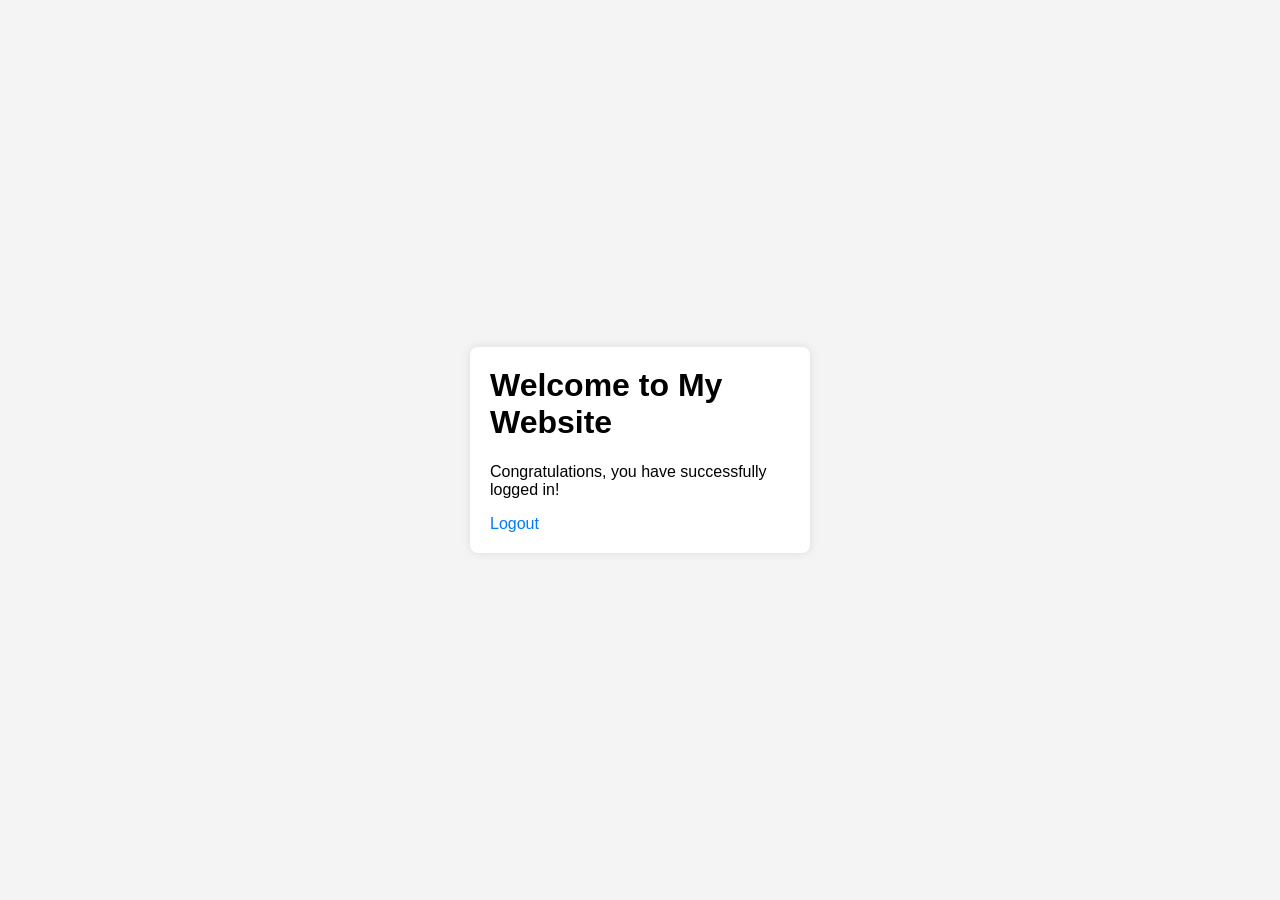
<file: Advanced cyber security_website/dashboard.html>
<!DOCTYPE html>
<html lang="en">
<head>
    <meta charset="UTF-8">
    <meta name="viewport" content="width=device-width, initial-scale=1.0">
    <title>Dashboard</title>
    <link rel="stylesheet" href="styles.css">
</head>
<body>
    <div class="container">
        <h1>Welcome to My Website</h1>
        <p>Congratulations, you have successfully logged in!</p>
        <a href="logout.php">Logout</a>
    </div>
</body>
</html>
</file>
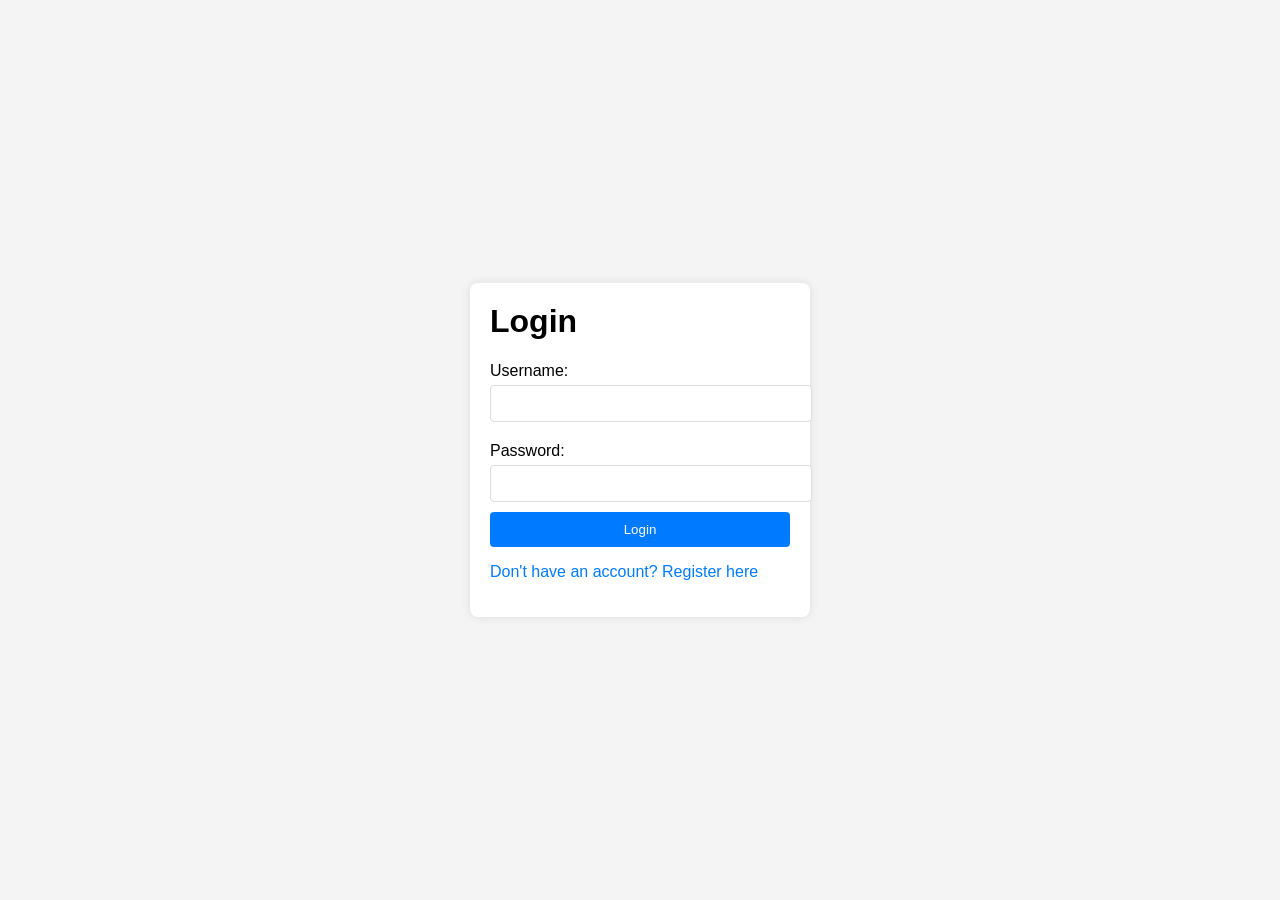
<file: Advanced cyber security_website/login.html>
<!DOCTYPE html>
<html lang="en">
<head>
    <meta charset="UTF-8">
    <meta name="viewport" content="width=device-width, initial-scale=1.0">
    <title>Login Page</title>
    <link rel="stylesheet" href="styles.css">
</head>
<body>
    <div class="container">
        <h1>Login</h1>
        <form action="login.php" method="post">
            <label for="username">Username:</label>
            <input type="text" id="username" name="username" required>
            
            <label for="password">Password:</label>
            <input type="password" id="password" name="password" required>
            
            <button type="submit">Login</button>
        </form>
        <p><a href="registration.html">Don't have an account? Register here</a></p>
    </div>
</body>
</html>
</file>
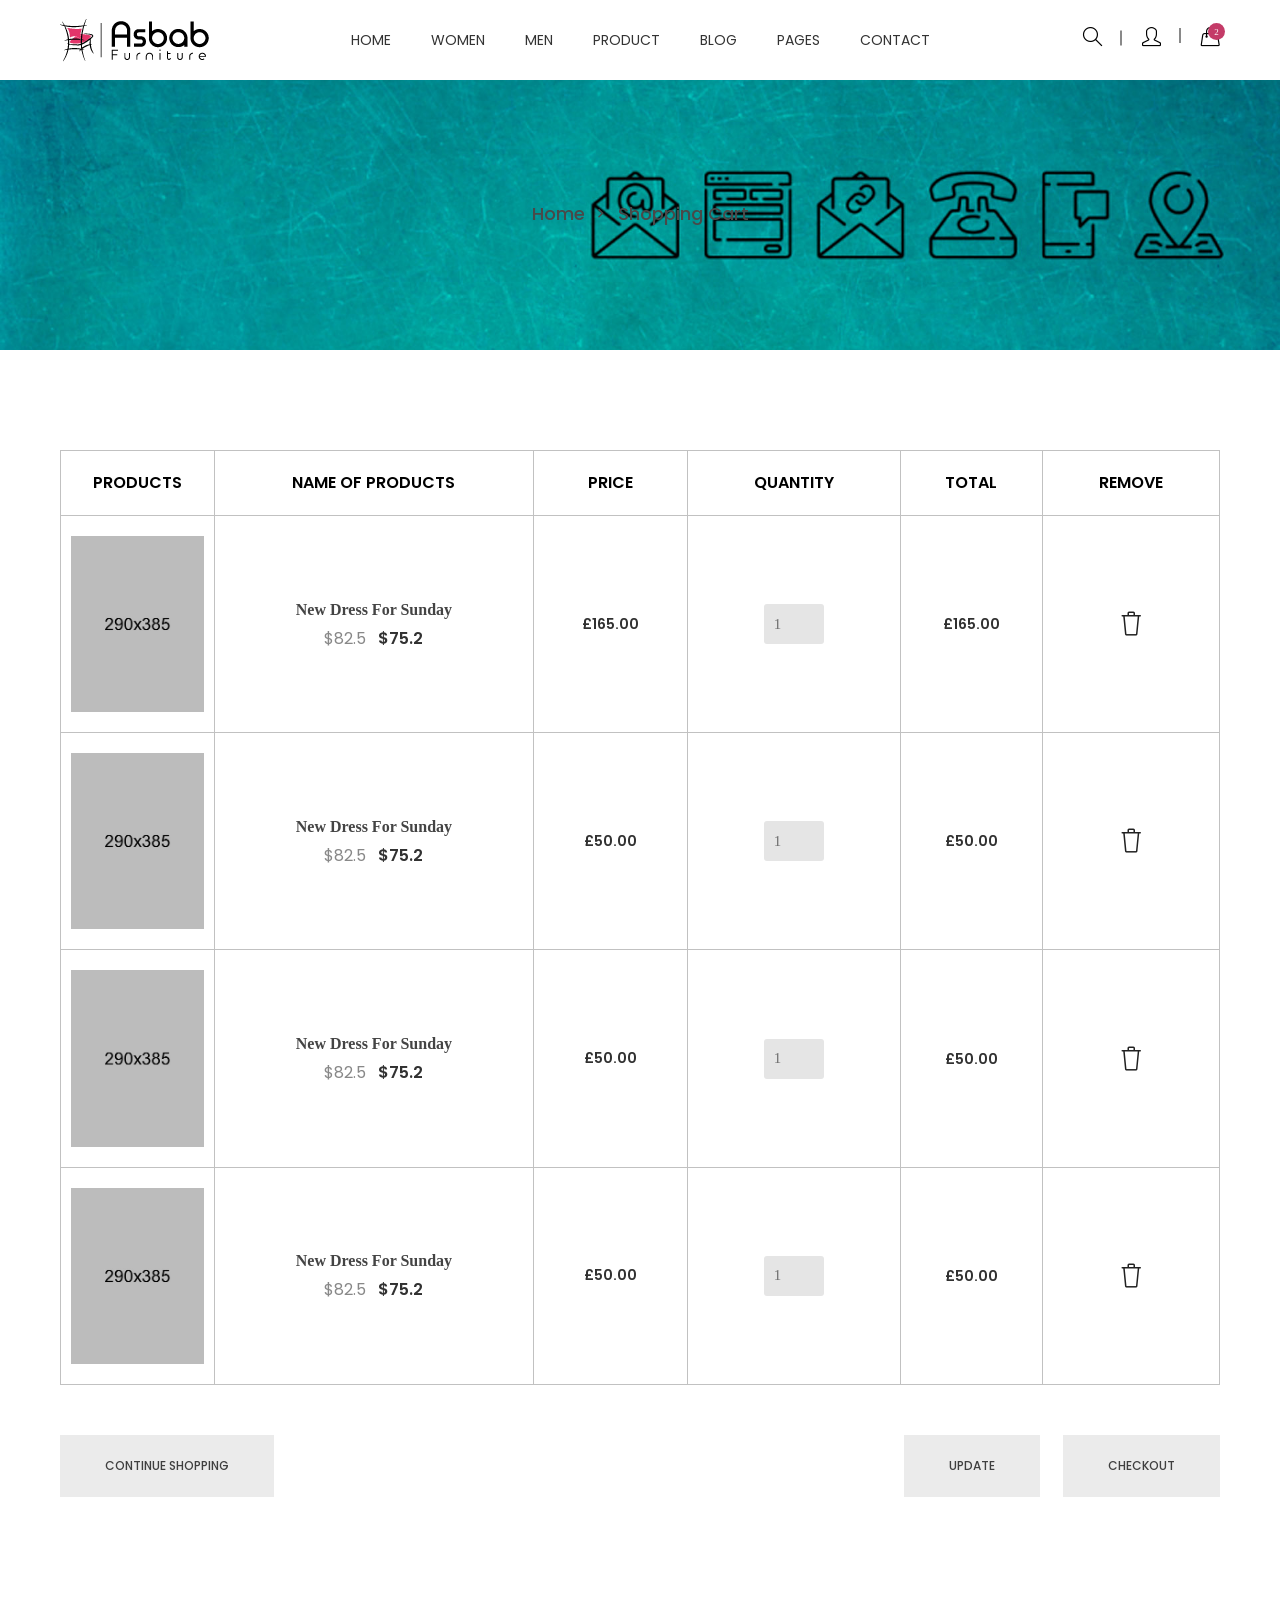
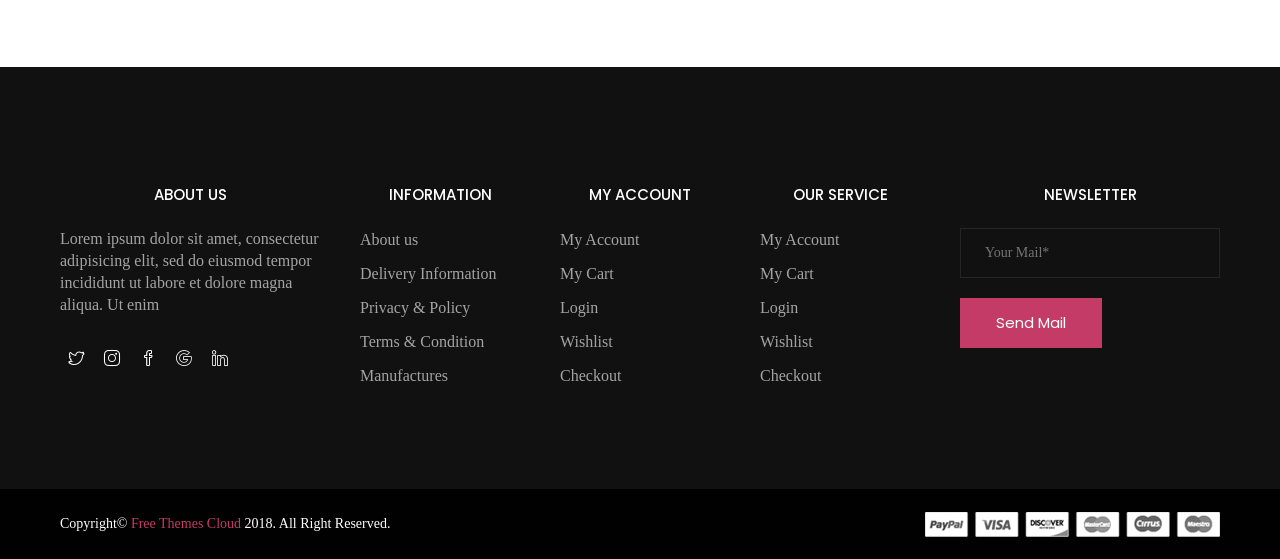
<file: Gym_website/cart.html>
<!doctype html>
<html class="no-js" lang="en">
<head>
    <meta charset="utf-8">
    <meta http-equiv="x-ua-compatible" content="ie=edge">
    <title>Cart || Asbab - eCommerce HTML5 Template</title>
    <meta name="description" content="">
    <meta name="viewport" content="width=device-width, initial-scale=1">
    
    <!-- Place favicon.ico in the root directory -->
    <link rel="shortcut icon" type="image/x-icon" href="images/favicon.ico">
    <link rel="apple-touch-icon" href="apple-touch-icon.png">
    

    <!-- All css files are included here. -->
    <!-- Bootstrap fremwork main css -->
    <link rel="stylesheet" href="css/bootstrap.min.css">
    <!-- Owl Carousel min css -->
    <link rel="stylesheet" href="css/owl.carousel.min.css">
    <link rel="stylesheet" href="css/owl.theme.default.min.css">
    <!-- This core.css file contents all plugings css file. -->
    <link rel="stylesheet" href="css/core.css">
    <!-- Theme shortcodes/elements style -->
    <link rel="stylesheet" href="css/shortcode/shortcodes.css">
    <!-- Theme main style -->
    <link rel="stylesheet" href="style.css">
    <!-- Responsive css -->
    <link rel="stylesheet" href="css/responsive.css">
    <!-- User style -->
    <link rel="stylesheet" href="css/custom.css">


    <!-- Modernizr JS -->
    <script src="js/vendor/modernizr-3.5.0.min.js"></script>
</head>

<body>
    <!--[if lt IE 8]>
        <p class="browserupgrade">You are using an <strong>outdated</strong> browser. Please <a href="http://browsehappy.com/">upgrade your browser</a> to improve your experience.</p>
    <![endif]-->  

    <!-- Body main wrapper start -->
    <div class="wrapper">
        <!-- Start Header Style -->
        <header id="htc__header" class="htc__header__area header--one">
            <!-- Start Mainmenu Area -->
            <div id="sticky-header-with-topbar" class="mainmenu__wrap sticky__header">
                <div class="container">
                    <div class="row">
                        <div class="menumenu__container clearfix">
                            <div class="col-lg-2 col-md-2 col-sm-3 col-xs-5"> 
                                <div class="logo">
                                     <a href="index.html"><img src="images/logo/4.png" alt="logo images"></a>
                                </div>
                            </div>
                            <div class="col-md-7 col-lg-8 col-sm-5 col-xs-3">
                                <nav class="main__menu__nav hidden-xs hidden-sm">
                                    <ul class="main__menu">
                                        <li class="drop"><a href="index.html">Home</a></li>
                                        <li class="drop"><a href="#">women</a>
                                            <ul class="dropdown mega_dropdown">
                                                <!-- Start Single Mega MEnu -->
                                                <li><a class="mega__title" href="product-grid.html">Shop Pages</a>
                                                    <ul class="mega__item">
                                                        <li><a href="product-grid.html">Product Grid</a></li>
                                                        <li><a href="cart.html">cart</a></li>
                                                        <li><a href="checkout.html">checkout</a></li>
                                                        <li><a href="wishlist.html">wishlist</a></li>
                                                    </ul>
                                                </li>
                                                <!-- End Single Mega MEnu -->
                                                <!-- Start Single Mega MEnu -->
                                                <li><a class="mega__title" href="product-grid.html">Variable Product</a>
                                                    <ul class="mega__item">
                                                        <li><a href="#">Category</a></li>
                                                        <li><a href="#">My Account</a></li>
                                                        <li><a href="wishlist.html">Wishlist</a></li>
                                                        <li><a href="cart.html">Shopping Cart</a></li>
                                                        <li><a href="checkout.html">Checkout</a></li>
                                                    </ul>
                                                </li>
                                                <!-- End Single Mega MEnu -->
                                                <!-- Start Single Mega MEnu -->
                                                <li><a class="mega__title" href="product-grid.html">Product Types</a>
                                                    <ul class="mega__item">
                                                        <li><a href="#">Simple Product</a></li>
                                                        <li><a href="#">Variable Product</a></li>
                                                        <li><a href="#">Grouped Product</a></li>
                                                        <li><a href="#">Downloadable Product</a></li>
                                                        <li><a href="#">Simple Product</a></li>
                                                    </ul>
                                                </li>
                                                <!-- End Single Mega MEnu -->
                                            </ul>
                                        </li>
                                        <li class="drop"><a href="#">men</a>
                                            <ul class="dropdown mega_dropdown">
                                                <!-- Start Single Mega MEnu -->
                                                <li><a class="mega__title" href="product-grid.html">Shop Pages</a>
                                                    <ul class="mega__item">
                                                        <li><a href="product-grid.html">Product Grid</a></li>
                                                        <li><a href="cart.html">cart</a></li>
                                                        <li><a href="checkout.html">checkout</a></li>
                                                        <li><a href="wishlist.html">wishlist</a></li>
                                                    </ul>
                                                </li>
                                                <!-- End Single Mega MEnu -->
                                                <!-- Start Single Mega MEnu -->
                                                <li><a class="mega__title" href="product-grid.html">Variable Product</a>
                                                    <ul class="mega__item">
                                                        <li><a href="#">Category</a></li>
                                                        <li><a href="#">My Account</a></li>
                                                        <li><a href="wishlist.html">Wishlist</a></li>
                                                        <li><a href="cart.html">Shopping Cart</a></li>
                                                        <li><a href="checkout.html">Checkout</a></li>
                                                    </ul>
                                                </li>
                                                <!-- End Single Mega MEnu -->
                                                <!-- Start Single Mega MEnu -->
                                                <li><a class="mega__title" href="product-grid.html">Product Types</a>
                                                    <ul class="mega__item">
                                                        <li><a href="#">Simple Product</a></li>
                                                        <li><a href="#">Variable Product</a></li>
                                                        <li><a href="#">Grouped Product</a></li>
                                                        <li><a href="#">Downloadable Product</a></li>
                                                        <li><a href="#">Simple Product</a></li>
                                                    </ul>
                                                </li>
                                                <!-- End Single Mega MEnu -->
                                            </ul>
                                        </li>
                                        <li class="drop"><a href="#">Product</a>
                                            <ul class="dropdown">
                                                <li><a href="product-grid.html">Product Grid</a></li>
                                                <li><a href="product-details.html">Product Details</a></li>
                                            </ul>
                                        </li>
                                        <li class="drop"><a href="blog.html">blog</a>
                                            <ul class="dropdown">
                                                <li><a href="blog.html">Blog Grid</a></li>
                                                <li><a href="blog-details.html">Blog Details</a></li>
                                            </ul>
                                        </li>
                                        <li class="drop"><a href="#">Pages</a>
                                            <ul class="dropdown">
                                                <li><a href="blog.html">Blog</a></li>
                                                <li><a href="blog-details.html">Blog Details</a></li>
                                                <li><a href="cart.html">Cart page</a></li>
                                                <li><a href="checkout.html">checkout</a></li>
                                                <li><a href="contact.html">contact</a></li>
                                                <li><a href="product-grid.html">product grid</a></li>
                                                <li><a href="product-details.html">product details</a></li>
                                                <li><a href="wishlist.html">wishlist</a></li>
                                            </ul>
                                        </li>
                                        <li><a href="contact.html">contact</a></li>
                                    </ul>
                                </nav>

                                <div class="mobile-menu clearfix visible-xs visible-sm">
                                    <nav id="mobile_dropdown">
                                        <ul>
                                            <li><a href="index.html">Home</a></li>
                                            <li><a href="blog.html">blog</a></li>
                                            <li><a href="#">pages</a>
                                                <ul>
                                                    <li><a href="blog.html">Blog</a></li>
                                                    <li><a href="blog-details.html">Blog Details</a></li>
                                                    <li><a href="cart.html">Cart page</a></li>
                                                    <li><a href="checkout.html">checkout</a></li>
                                                    <li><a href="contact.html">contact</a></li>
                                                    <li><a href="product-grid.html">product grid</a></li>
                                                    <li><a href="product-details.html">product details</a></li>
                                                    <li><a href="wishlist.html">wishlist</a></li>
                                                </ul>
                                            </li>
                                            <li><a href="contact.html">contact</a></li>
                                        </ul>
                                    </nav>
                                </div>  
                            </div>
                            <div class="col-md-3 col-lg-2 col-sm-4 col-xs-4">
                                <div class="header__right">
                                    <div class="header__search search search__open">
                                        <a href="#"><i class="icon-magnifier icons"></i></a>
                                    </div>
                                    <div class="header__account">
                                        <a href="#"><i class="icon-user icons"></i></a>
                                    </div>
                                    <div class="htc__shopping__cart">
                                        <a class="cart__menu" href="#"><i class="icon-handbag icons"></i></a>
                                        <a href="#"><span class="htc__qua">2</span></a>
                                    </div>
                                </div>
                            </div>
                        </div>
                    </div>
                    <div class="mobile-menu-area"></div>
                </div>
            </div>
            <!-- End Mainmenu Area -->
        </header>
        <!-- End Header Area -->

        <div class="body__overlay"></div>
        <!-- Start Offset Wrapper -->
        <div class="offset__wrapper">
            <!-- Start Search Popap -->
            <div class="search__area">
                <div class="container" >
                    <div class="row" >
                        <div class="col-md-12" >
                            <div class="search__inner">
                                <form action="#" method="get">
                                    <input placeholder="Search here... " type="text">
                                    <button type="submit"></button>
                                </form>
                                <div class="search__close__btn">
                                    <span class="search__close__btn_icon"><i class="zmdi zmdi-close"></i></span>
                                </div>
                            </div>
                        </div>
                    </div>
                </div>
            </div>
            <!-- End Search Popap -->
            <!-- Start Cart Panel -->
            <div class="shopping__cart">
                <div class="shopping__cart__inner">
                    <div class="offsetmenu__close__btn">
                        <a href="#"><i class="zmdi zmdi-close"></i></a>
                    </div>
                    <div class="shp__cart__wrap">
                        <div class="shp__single__product">
                            <div class="shp__pro__thumb">
                                <a href="#">
                                    <img src="images/product-2/sm-smg/1.jpg" alt="product images">
                                </a>
                            </div>
                            <div class="shp__pro__details">
                                <h2><a href="product-details.html">BO&Play Wireless Speaker</a></h2>
                                <span class="quantity">QTY: 1</span>
                                <span class="shp__price">$105.00</span>
                            </div>
                            <div class="remove__btn">
                                <a href="#" title="Remove this item"><i class="zmdi zmdi-close"></i></a>
                            </div>
                        </div>
                        <div class="shp__single__product">
                            <div class="shp__pro__thumb">
                                <a href="#">
                                    <img src="images/product-2/sm-smg/2.jpg" alt="product images">
                                </a>
                            </div>
                            <div class="shp__pro__details">
                                <h2><a href="product-details.html">Brone Candle</a></h2>
                                <span class="quantity">QTY: 1</span>
                                <span class="shp__price">$25.00</span>
                            </div>
                            <div class="remove__btn">
                                <a href="#" title="Remove this item"><i class="zmdi zmdi-close"></i></a>
                            </div>
                        </div>
                    </div>
                    <ul class="shoping__total">
                        <li class="subtotal">Subtotal:</li>
                        <li class="total__price">$130.00</li>
                    </ul>
                    <ul class="shopping__btn">
                        <li><a href="cart.html">View Cart</a></li>
                        <li class="shp__checkout"><a href="checkout.html">Checkout</a></li>
                    </ul>
                </div>
            </div>
            <!-- End Cart Panel -->
        </div>
        <!-- End Offset Wrapper -->
        <!-- Start Bradcaump area -->
        <div class="ht__bradcaump__area" style="background: rgba(0, 0, 0, 0) url(images/bg/4.jpg) no-repeat scroll center center / cover ;">
            <div class="ht__bradcaump__wrap">
                <div class="container">
                    <div class="row">
                        <div class="col-xs-12">
                            <div class="bradcaump__inner">
                                <nav class="bradcaump-inner">
                                  <a class="breadcrumb-item" href="index.html">Home</a>
                                  <span class="brd-separetor"><i class="zmdi zmdi-chevron-right"></i></span>
                                  <span class="breadcrumb-item active">shopping cart</span>
                                </nav>
                            </div>
                        </div>
                    </div>
                </div>
            </div>
        </div>
        <!-- End Bradcaump area -->
        <!-- cart-main-area start -->
        <div class="cart-main-area ptb--100 bg__white">
            <div class="container">
                <div class="row">
                    <div class="col-md-12 col-sm-12 col-xs-12">
                        <form action="#">               
                            <div class="table-content table-responsive">
                                <table>
                                    <thead>
                                        <tr>
                                            <th class="product-thumbnail">products</th>
                                            <th class="product-name">name of products</th>
                                            <th class="product-price">Price</th>
                                            <th class="product-quantity">Quantity</th>
                                            <th class="product-subtotal">Total</th>
                                            <th class="product-remove">Remove</th>
                                        </tr>
                                    </thead>
                                    <tbody>
                                        <tr>
                                            <td class="product-thumbnail"><a href="#"><img src="images/product-2/cart-img/1.jpg" alt="product img" /></a></td>
                                            <td class="product-name"><a href="#">New Dress For Sunday</a>
                                                <ul  class="pro__prize">
                                                    <li class="old__prize">$82.5</li>
                                                    <li>$75.2</li>
                                                </ul>
                                            </td>
                                            <td class="product-price"><span class="amount">£165.00</span></td>
                                            <td class="product-quantity"><input type="number" value="1" /></td>
                                            <td class="product-subtotal">£165.00</td>
                                            <td class="product-remove"><a href="#"><i class="icon-trash icons"></i></a></td>
                                        </tr>
                                        <tr>
                                            <td class="product-thumbnail"><a href="#"><img src="images/product-2/cart-img/2.jpg" alt="product img" /></a></td>
                                            <td class="product-name"><a href="#">New Dress For Sunday</a>
                                                <ul  class="pro__prize">
                                                    <li class="old__prize">$82.5</li>
                                                    <li>$75.2</li>
                                                </ul>
                                            </td>
                                            <td class="product-price"><span class="amount">£50.00</span></td>
                                            <td class="product-quantity"><input type="number" value="1" /></td>
                                            <td class="product-subtotal">£50.00</td>
                                            <td class="product-remove"><a href="#"><i class="icon-trash icons"></i></a></td>
                                        </tr>
                                        <tr>
                                            <td class="product-thumbnail"><a href="#"><img src="images/product-2/cart-img/3.jpg" alt="product img" /></a></td>
                                            <td class="product-name"><a href="#">New Dress For Sunday</a>
                                                <ul  class="pro__prize">
                                                    <li class="old__prize">$82.5</li>
                                                    <li>$75.2</li>
                                                </ul>
                                            </td>
                                            <td class="product-price"><span class="amount">£50.00</span></td>
                                            <td class="product-quantity"><input type="number" value="1" /></td>
                                            <td class="product-subtotal">£50.00</td>
                                            <td class="product-remove"><a href="#"><i class="icon-trash icons"></i></a></td>
                                        </tr>
                                        <tr>
                                            <td class="product-thumbnail"><a href="#"><img src="images/product-2/cart-img/4.jpg" alt="product img" /></a></td>
                                            <td class="product-name"><a href="#">New Dress For Sunday</a>
                                                <ul  class="pro__prize">
                                                    <li class="old__prize">$82.5</li>
                                                    <li>$75.2</li>
                                                </ul>
                                            </td>
                                            <td class="product-price"><span class="amount">£50.00</span></td>
                                            <td class="product-quantity"><input type="number" value="1" /></td>
                                            <td class="product-subtotal">£50.00</td>
                                            <td class="product-remove"><a href="#"><i class="icon-trash icons"></i></a></td>
                                        </tr>
                                    </tbody>
                                </table>
                            </div>
                            <div class="row">
                                <div class="col-md-12 col-sm-12 col-xs-12">
                                    <div class="buttons-cart--inner">
                                        <div class="buttons-cart">
                                            <a href="#">Continue Shopping</a>
                                        </div>
                                        <div class="buttons-cart checkout--btn">
                                            <a href="#">update</a>
                                            <a href="#">checkout</a>
                                        </div>
                                    </div>
                                </div>
                            </div>
                        </form> 
                    </div>
                </div>
            </div>
        </div>
        <!-- cart-main-area end -->
        <!-- End Banner Area -->
        <!-- Start Footer Area -->
        <footer id="htc__footer">
            <!-- Start Footer Widget -->
            <div class="footer__container bg__cat--1">
                <div class="container">
                    <div class="row">
                        <!-- Start Single Footer Widget -->
                        <div class="col-md-3 col-sm-6 col-xs-12">
                            <div class="footer">
                                <h2 class="title__line--2">ABOUT US</h2>
                                <div class="ft__details">
                                    <p>Lorem ipsum dolor sit amet, consectetur adipisicing elit, sed do eiusmod tempor incididunt ut labore et dolore magna aliqua. Ut enim</p>
                                    <div class="ft__social__link">
                                        <ul class="social__link">
                                            <li><a href="#"><i class="icon-social-twitter icons"></i></a></li>

                                            <li><a href="#"><i class="icon-social-instagram icons"></i></a></li>

                                            <li><a href="#"><i class="icon-social-facebook icons"></i></a></li>

                                            <li><a href="#"><i class="icon-social-google icons"></i></a></li>

                                            <li><a href="#"><i class="icon-social-linkedin icons"></i></a></li>
                                        </ul>
                                    </div>
                                </div>
                            </div>
                        </div>
                        <!-- End Single Footer Widget -->
                        <!-- Start Single Footer Widget -->
                        <div class="col-md-2 col-sm-6 col-xs-12 xmt-40">
                            <div class="footer">
                                <h2 class="title__line--2">information</h2>
                                <div class="ft__inner">
                                    <ul class="ft__list">
                                        <li><a href="#">About us</a></li>
                                        <li><a href="#">Delivery Information</a></li>
                                        <li><a href="#">Privacy & Policy</a></li>
                                        <li><a href="#">Terms  & Condition</a></li>
                                        <li><a href="#">Manufactures</a></li>
                                    </ul>
                                </div>
                            </div>
                        </div>
                        <!-- End Single Footer Widget -->
                        <!-- Start Single Footer Widget -->
                        <div class="col-md-2 col-sm-6 col-xs-12 xmt-40 smt-40">
                            <div class="footer">
                                <h2 class="title__line--2">my account</h2>
                                <div class="ft__inner">
                                    <ul class="ft__list">
                                        <li><a href="#">My Account</a></li>
                                        <li><a href="cart.html">My Cart</a></li>
                                        <li><a href="#">Login</a></li>
                                        <li><a href="wishlist.html">Wishlist</a></li>
                                        <li><a href="checkout.html">Checkout</a></li>
                                    </ul>
                                </div>
                            </div>
                        </div>
                        <!-- End Single Footer Widget -->
                        <!-- Start Single Footer Widget -->
                        <div class="col-md-2 col-sm-6 col-xs-12 xmt-40 smt-40">
                            <div class="footer">
                                <h2 class="title__line--2">Our service</h2>
                                <div class="ft__inner">
                                    <ul class="ft__list">
                                        <li><a href="#">My Account</a></li>
                                        <li><a href="cart.html">My Cart</a></li>
                                        <li><a href="#">Login</a></li>
                                        <li><a href="wishlist.html">Wishlist</a></li>
                                        <li><a href="checkout.html">Checkout</a></li>
                                    </ul>
                                </div>
                            </div>
                        </div>
                        <!-- End Single Footer Widget -->
                        <!-- Start Single Footer Widget -->
                        <div class="col-md-3 col-sm-6 col-xs-12 xmt-40 smt-40">
                            <div class="footer">
                                <h2 class="title__line--2">NEWSLETTER </h2>
                                <div class="ft__inner">
                                    <div class="news__input">
                                        <input type="text" placeholder="Your Mail*">
                                        <div class="send__btn">
                                            <a class="fr__btn" href="#">Send Mail</a>
                                        </div>
                                    </div>
                                    
                                </div>
                            </div>
                        </div>
                        <!-- End Single Footer Widget -->
                    </div>
                </div>
            </div>
            <!-- End Footer Widget -->
            <!-- Start Copyright Area -->
            <div class="htc__copyright bg__cat--5">
                <div class="container">
                    <div class="row">
                        <div class="col-xs-12">
                            <div class="copyright__inner">
                                <p>Copyright© <a href="https://freethemescloud.com/">Free themes Cloud</a> 2018. All right reserved.</p>
                                <a href="#"><img src="images/others/shape/paypol.png" alt="payment images"></a>
                            </div>
                        </div>
                    </div>
                </div>
            </div>
            <!-- End Copyright Area -->
        </footer>
        <!-- End Footer Style -->
    </div>
    <!-- Body main wrapper end -->

    <!-- Placed js at the end of the document so the pages load faster -->

    <!-- jquery latest version -->
    <script src="js/vendor/jquery-3.2.1.min.js"></script>
    <!-- Bootstrap framework js -->
    <script src="js/bootstrap.min.js"></script>
    <!-- All js plugins included in this file. -->
    <script src="js/plugins.js"></script>
    <script src="js/slick.min.js"></script>
    <script src="js/owl.carousel.min.js"></script>
    <!-- Waypoints.min.js. -->
    <script src="js/waypoints.min.js"></script>
    <!-- Main js file that contents all jQuery plugins activation. -->
    <script src="js/main.js"></script>

</body>

</html>
</file>
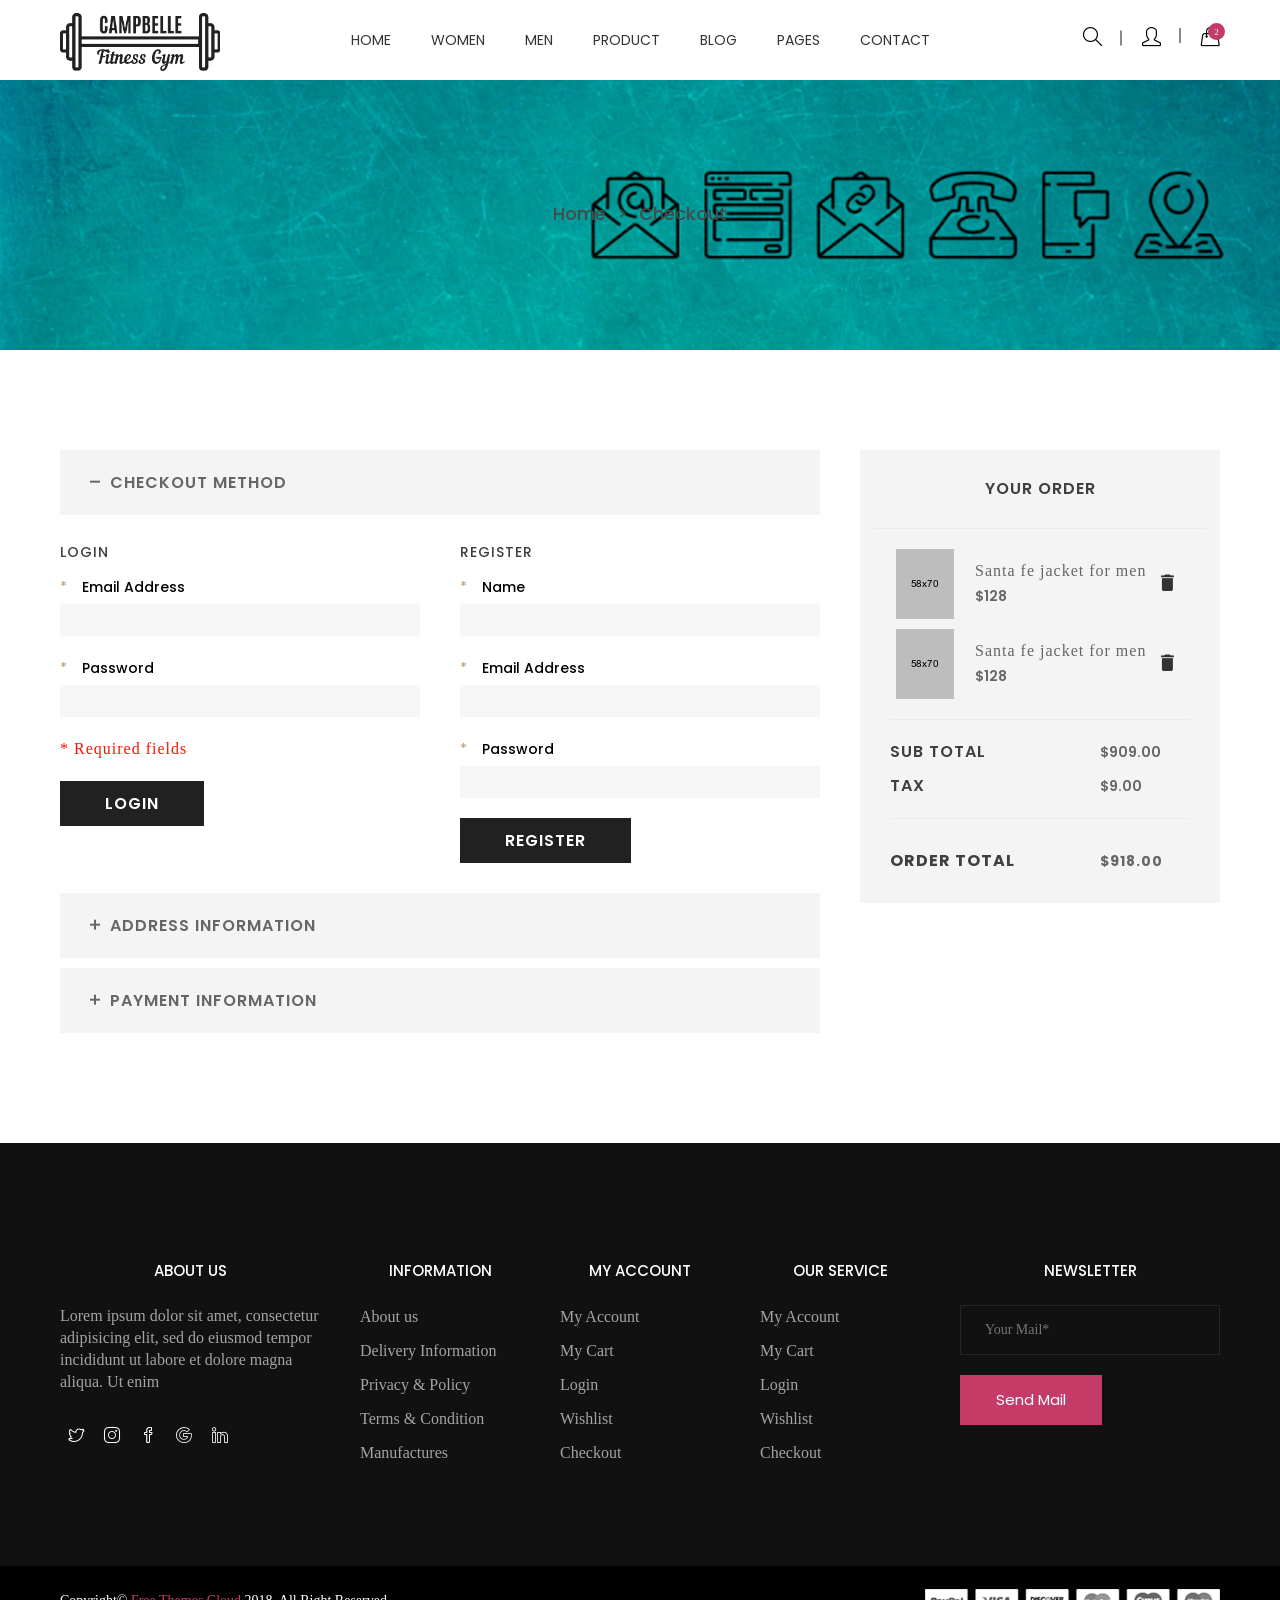
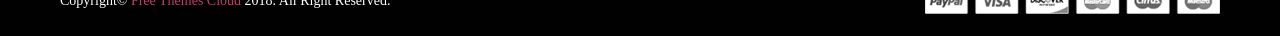
<file: Gym_website/checkout.html>
<!doctype html>
<html class="no-js" lang="en">
<head>
    <meta charset="utf-8">
    <meta http-equiv="x-ua-compatible" content="ie=edge">
    <title>Checkout </title>
    <meta name="description" content="">
    <meta name="viewport" content="width=device-width, initial-scale=1">
    
    <!-- Place favicon.ico in the root directory -->
    <link rel="shortcut icon" type="image/x-icon" href="images/fv.png">
    <link rel="apple-touch-icon" href="apple-touch-icon.png">
    

    <!-- All css files are included here. -->
    <!-- Bootstrap fremwork main css -->
    <link rel="stylesheet" href="css/bootstrap.min.css">
    <!-- Owl Carousel min css -->
    <link rel="stylesheet" href="css/owl.carousel.min.css">
    <link rel="stylesheet" href="css/owl.theme.default.min.css">
    <!-- This core.css file contents all plugings css file. -->
    <link rel="stylesheet" href="css/core.css">
    <!-- Theme shortcodes/elements style -->
    <link rel="stylesheet" href="css/shortcode/shortcodes.css">
    <!-- Theme main style -->
    <link rel="stylesheet" href="style.css">
    <!-- Responsive css -->
    <link rel="stylesheet" href="css/responsive.css">
    <!-- User style -->
    <link rel="stylesheet" href="css/custom.css">


    <!-- Modernizr JS -->
    <script src="js/vendor/modernizr-3.5.0.min.js"></script>
</head>

<body>
    <!--[if lt IE 8]>
        <p class="browserupgrade">You are using an <strong>outdated</strong> browser. Please <a href="http://browsehappy.com/">upgrade your browser</a> to improve your experience.</p>
    <![endif]-->  

    <!-- Body main wrapper start -->
    <div class="wrapper">
        <!-- Start Header Style -->
        <header id="htc__header" class="htc__header__area header--one">
            <!-- Start Mainmenu Area -->
            <div id="sticky-header-with-topbar" class="mainmenu__wrap sticky__header">
                <div class="container">
                    <div class="row">
                        <div class="menumenu__container clearfix">
                            <div class="col-lg-2 col-md-2 col-sm-3 col-xs-5"> 
                                <div class="logo">
                                     <a href="index.html"><img src="images/lg.png" alt="logo images"></a>
                                </div>
                            </div>
                            <div class="col-md-7 col-lg-8 col-sm-5 col-xs-3">
                                <nav class="main__menu__nav hidden-xs hidden-sm">
                                    <ul class="main__menu">
                                        <li class="drop"><a href="index.html">Home</a></li>
                                        <li class="drop"><a href="#">women</a>
                                            <ul class="dropdown mega_dropdown">
                                                <!-- Start Single Mega MEnu -->
                                                <li><a class="mega__title" href="product-grid.html">Shop Pages</a>
                                                    <ul class="mega__item">
                                                        <li><a href="product-grid.html">Product Grid</a></li>
                                                        <li><a href="cart.html">cart</a></li>
                                                        <li><a href="checkout.html">checkout</a></li>
                                                        <li><a href="wishlist.html">wishlist</a></li>
                                                    </ul>
                                                </li>
                                                <!-- End Single Mega MEnu -->
                                                <!-- Start Single Mega MEnu -->
                                                <li><a class="mega__title" href="product-grid.html">Variable Product</a>
                                                    <ul class="mega__item">
                                                        <li><a href="#">Category</a></li>
                                                        <li><a href="#">My Account</a></li>
                                                        <li><a href="wishlist.html">Wishlist</a></li>
                                                        <li><a href="cart.html">Shopping Cart</a></li>
                                                        <li><a href="checkout.html">Checkout</a></li>
                                                    </ul>
                                                </li>
                                                <!-- End Single Mega MEnu -->
                                                <!-- Start Single Mega MEnu -->
                                                <li><a class="mega__title" href="product-grid.html">Product Types</a>
                                                    <ul class="mega__item">
                                                        <li><a href="#">Simple Product</a></li>
                                                        <li><a href="#">Variable Product</a></li>
                                                        <li><a href="#">Grouped Product</a></li>
                                                        <li><a href="#">Downloadable Product</a></li>
                                                        <li><a href="#">Simple Product</a></li>
                                                    </ul>
                                                </li>
                                                <!-- End Single Mega MEnu -->
                                            </ul>
                                        </li>
                                        <li class="drop"><a href="#">men</a>
                                            <ul class="dropdown mega_dropdown">
                                                <!-- Start Single Mega MEnu -->
                                                <li><a class="mega__title" href="product-grid.html">Shop Pages</a>
                                                    <ul class="mega__item">
                                                        <li><a href="product-grid.html">Product Grid</a></li>
                                                        <li><a href="cart.html">cart</a></li>
                                                        <li><a href="checkout.html">checkout</a></li>
                                                        <li><a href="wishlist.html">wishlist</a></li>
                                                    </ul>
                                                </li>
                                                <!-- End Single Mega MEnu -->
                                                <!-- Start Single Mega MEnu -->
                                                <li><a class="mega__title" href="product-grid.html">Variable Product</a>
                                                    <ul class="mega__item">
                                                        <li><a href="#">Category</a></li>
                                                        <li><a href="#">My Account</a></li>
                                                        <li><a href="wishlist.html">Wishlist</a></li>
                                                        <li><a href="cart.html">Shopping Cart</a></li>
                                                        <li><a href="checkout.html">Checkout</a></li>
                                                    </ul>
                                                </li>
                                                <!-- End Single Mega MEnu -->
                                                <!-- Start Single Mega MEnu -->
                                                <li><a class="mega__title" href="product-grid.html">Product Types</a>
                                                    <ul class="mega__item">
                                                        <li><a href="#">Simple Product</a></li>
                                                        <li><a href="#">Variable Product</a></li>
                                                        <li><a href="#">Grouped Product</a></li>
                                                        <li><a href="#">Downloadable Product</a></li>
                                                        <li><a href="#">Simple Product</a></li>
                                                    </ul>
                                                </li>
                                                <!-- End Single Mega MEnu -->
                                            </ul>
                                        </li>
                                        <li class="drop"><a href="#">Product</a>
                                            <ul class="dropdown">
                                                <li><a href="product-grid.html">Product Grid</a></li>
                                                <li><a href="product-details.html">Product Details</a></li>
                                            </ul>
                                        </li>
                                        <li class="drop"><a href="blog.html">blog</a>
                                            <ul class="dropdown">
                                                <li><a href="blog.html">Blog Grid</a></li>
                                                <li><a href="blog-details.html">Blog Details</a></li>
                                            </ul>
                                        </li>
                                        <li class="drop"><a href="#">Pages</a>
                                            <ul class="dropdown">
                                                <li><a href="blog.html">Blog</a></li>
                                                <li><a href="blog-details.html">Blog Details</a></li>
                                                <li><a href="cart.html">Cart page</a></li>
                                                <li><a href="checkout.html">checkout</a></li>
                                                <li><a href="contact.html">contact</a></li>
                                                <li><a href="product-grid.html">product grid</a></li>
                                                <li><a href="product-details.html">product details</a></li>
                                                <li><a href="wishlist.html">wishlist</a></li>
                                            </ul>
                                        </li>
                                        <li><a href="contact.html">contact</a></li>
                                    </ul>
                                </nav>

                                <div class="mobile-menu clearfix visible-xs visible-sm">
                                    <nav id="mobile_dropdown">
                                        <ul>
                                            <li><a href="index.html">Home</a></li>
                                            <li><a href="blog.html">blog</a></li>
                                            <li><a href="#">pages</a>
                                                <ul>
                                                    <li><a href="blog.html">Blog</a></li>
                                                    <li><a href="blog-details.html">Blog Details</a></li>
                                                    <li><a href="cart.html">Cart page</a></li>
                                                    <li><a href="checkout.html">checkout</a></li>
                                                    <li><a href="contact.html">contact</a></li>
                                                    <li><a href="product-grid.html">product grid</a></li>
                                                    <li><a href="product-details.html">product details</a></li>
                                                    <li><a href="wishlist.html">wishlist</a></li>
                                                </ul>
                                            </li>
                                            <li><a href="contact.html">contact</a></li>
                                        </ul>
                                    </nav>
                                </div>  
                            </div>
                            <div class="col-md-3 col-lg-2 col-sm-4 col-xs-4">
                                <div class="header__right">
                                    <div class="header__search search search__open">
                                        <a href="#"><i class="icon-magnifier icons"></i></a>
                                    </div>
                                    <div class="header__account">
                                        <a href="#"><i class="icon-user icons"></i></a>
                                    </div>
                                    <div class="htc__shopping__cart">
                                        <a class="cart__menu" href="#"><i class="icon-handbag icons"></i></a>
                                        <a href="#"><span class="htc__qua">2</span></a>
                                    </div>
                                </div>
                            </div>
                        </div>
                    </div>
                    <div class="mobile-menu-area"></div>
                </div>
            </div>
            <!-- End Mainmenu Area -->
        </header>
        <!-- End Header Area -->
        <div class="body__overlay"></div>
        <!-- Start Offset Wrapper -->
        <div class="offset__wrapper">
            <!-- Start Search Popap -->
            <div class="search__area">
                <div class="container" >
                    <div class="row" >
                        <div class="col-md-12" >
                            <div class="search__inner">
                                <form action="#" method="get">
                                    <input placeholder="Search here... " type="text">
                                    <button type="submit"></button>
                                </form>
                                <div class="search__close__btn">
                                    <span class="search__close__btn_icon"><i class="zmdi zmdi-close"></i></span>
                                </div>
                            </div>
                        </div>
                    </div>
                </div>
            </div>
            <!-- End Search Popap -->
            <!-- Start Cart Panel -->
            <div class="shopping__cart">
                <div class="shopping__cart__inner">
                    <div class="offsetmenu__close__btn">
                        <a href="#"><i class="zmdi zmdi-close"></i></a>
                    </div>
                    <div class="shp__cart__wrap">
                        <div class="shp__single__product">
                            <div class="shp__pro__thumb">
                                <a href="#">
                                    <img src="images/product-2/sm-smg/1.jpg" alt="product images">
                                </a>
                            </div>
                            <div class="shp__pro__details">
                                <h2><a href="product-details.html">BO&Play Wireless Speaker</a></h2>
                                <span class="quantity">QTY: 1</span>
                                <span class="shp__price">$105.00</span>
                            </div>
                            <div class="remove__btn">
                                <a href="#" title="Remove this item"><i class="zmdi zmdi-close"></i></a>
                            </div>
                        </div>
                        <div class="shp__single__product">
                            <div class="shp__pro__thumb">
                                <a href="#">
                                    <img src="images/product-2/sm-smg/2.jpg" alt="product images">
                                </a>
                            </div>
                            <div class="shp__pro__details">
                                <h2><a href="product-details.html">Brone Candle</a></h2>
                                <span class="quantity">QTY: 1</span>
                                <span class="shp__price">$25.00</span>
                            </div>
                            <div class="remove__btn">
                                <a href="#" title="Remove this item"><i class="zmdi zmdi-close"></i></a>
                            </div>
                        </div>
                    </div>
                    <ul class="shoping__total">
                        <li class="subtotal">Subtotal:</li>
                        <li class="total__price">$130.00</li>
                    </ul>
                    <ul class="shopping__btn">
                        <li><a href="cart.html">View Cart</a></li>
                        <li class="shp__checkout"><a href="checkout.html">Checkout</a></li>
                    </ul>
                </div>
            </div>
            <!-- End Cart Panel -->
        </div>
        <!-- End Offset Wrapper -->
        <!-- Start Bradcaump area -->
        <div class="ht__bradcaump__area" style="background: rgba(0, 0, 0, 0) url(images/bg/4.jpg) no-repeat scroll center center / cover ;">
            <div class="ht__bradcaump__wrap">
                <div class="container">
                    <div class="row">
                        <div class="col-xs-12">
                            <div class="bradcaump__inner">
                                <nav class="bradcaump-inner">
                                  <a class="breadcrumb-item" href="index.html">Home</a>
                                  <span class="brd-separetor"><i class="zmdi zmdi-chevron-right"></i></span>
                                  <span class="breadcrumb-item active">checkout</span>
                                </nav>
                            </div>
                        </div>
                    </div>
                </div>
            </div>
        </div>
        <!-- End Bradcaump area -->
        <!-- cart-main-area start -->
        <div class="checkout-wrap ptb--100">
            <div class="container">
                <div class="row">
                    <div class="col-md-8">
                        <div class="checkout__inner">
                            <div class="accordion-list">
                                <div class="accordion">
                                    <div class="accordion__title">
                                        Checkout Method
                                    </div>
                                    <div class="accordion__body">
                                        <div class="accordion__body__form">
                                            <div class="row">
                                                <div class="col-md-6">
                                                    <div class="checkout-method__login">
                                                        <form action="#">
                                                            <h5 class="checkout-method__title">Login</h5>
                                                            <div class="single-input">
                                                                <label for="user-email">Email Address</label>
                                                                <input type="email" id="user-email">
                                                            </div>
                                                            <div class="single-input">
                                                                <label for="user-pass">Password</label>
                                                                <input type="password" id="user-pass">
                                                            </div>
                                                            <p class="require">* Required fields</p>
                                                            <div class="dark-btn">
                                                                <a href="#">LogIn</a>
                                                            </div>
                                                        </form>
                                                    </div>
                                                </div>
                                                <div class="col-md-6">
                                                    <div class="checkout-method__login">
                                                        <form action="#">
                                                            <h5 class="checkout-method__title">Register</h5>
                                                            <div class="single-input">
                                                                <label for="user-email">Name</label>
                                                                <input type="email" id="user-email">
                                                            </div>
															<div class="single-input">
                                                                <label for="user-email">Email Address</label>
                                                                <input type="email" id="user-email">
                                                            </div>
															
                                                            <div class="single-input">
                                                                <label for="user-pass">Password</label>
                                                                <input type="password" id="user-pass">
                                                            </div>
                                                            <div class="dark-btn">
                                                                <a href="#">Register</a>
                                                            </div>
                                                        </form>
                                                    </div>
                                                </div>
                                            </div>
                                        </div>
                                    </div>
                                    <div class="accordion__title">
                                        Address Information
                                    </div>
                                    <div class="accordion__body">
                                        <div class="bilinfo">
                                            <form action="#">
                                                <div class="row">
                                                    <div class="col-md-12">
                                                        <div class="single-input">
                                                            <input type="text" placeholder="First name">
                                                        </div>
                                                    </div>
                                                    <div class="col-md-12">
                                                        <div class="single-input">
                                                            <input type="text" placeholder="Street Address">
                                                        </div>
                                                    </div>
                                                    <div class="col-md-12">
                                                        <div class="single-input">
                                                            <input type="text" placeholder="Apartment/Block/House (optional)">
                                                        </div>
                                                    </div>
                                                    <div class="col-md-6">
                                                        <div class="single-input">
                                                            <input type="text" placeholder="City/State">
                                                        </div>
                                                    </div>
                                                    <div class="col-md-6">
                                                        <div class="single-input">
                                                            <input type="text" placeholder="Post code/ zip">
                                                        </div>
                                                    </div>
                                                    <div class="col-md-6">
                                                        <div class="single-input">
                                                            <input type="email" placeholder="Email address">
                                                        </div>
                                                    </div>
                                                    <div class="col-md-6">
                                                        <div class="single-input">
                                                            <input type="text" placeholder="Phone number">
                                                        </div>
                                                    </div>
                                                </div>
                                            </form>
                                        </div>
                                    </div>
                                    <div class="accordion__title">
                                        payment information
                                    </div>
                                    <div class="accordion__body">
                                        <div class="paymentinfo">
                                            <div class="single-method">
                                                <a href="#"><i class="zmdi zmdi-long-arrow-right"></i>Check/ Money Order</a>
                                            </div>
                                            <div class="single-method">
                                                <a href="#" class="paymentinfo-credit-trigger"><i class="zmdi zmdi-long-arrow-right"></i>Credit Card</a>
                                            </div>
                                        </div>
                                    </div>
                                </div>
                            </div>
                        </div>
                    </div>
                    <div class="col-md-4">
                        <div class="order-details">
                            <h5 class="order-details__title">Your Order</h5>
                            <div class="order-details__item">
                                <div class="single-item">
                                    <div class="single-item__thumb">
                                        <img src="images/cart/1.png" alt="ordered item">
                                    </div>
                                    <div class="single-item__content">
                                        <a href="#">Santa fe jacket for men</a>
                                        <span class="price">$128</span>
                                    </div>
                                    <div class="single-item__remove">
                                        <a href="#"><i class="zmdi zmdi-delete"></i></a>
                                    </div>
                                </div>
                                <div class="single-item">
                                    <div class="single-item__thumb">
                                        <img src="images/cart/2.png" alt="ordered item">
                                    </div>
                                    <div class="single-item__content">
                                        <a href="#">Santa fe jacket for men</a>
                                        <span class="price">$128</span>
                                    </div>
                                    <div class="single-item__remove">
                                        <a href="#"><i class="zmdi zmdi-delete"></i></a>
                                    </div>
                                </div>
                            </div>
                            <div class="order-details__count">
                                <div class="order-details__count__single">
                                    <h5>sub total</h5>
                                    <span class="price">$909.00</span>
                                </div>
                                <div class="order-details__count__single">
                                    <h5>Tax</h5>
                                    <span class="price">$9.00</span>
                                </div>
                            </div>
                            <div class="ordre-details__total">
                                <h5>Order total</h5>
                                <span class="price">$918.00</span>
                            </div>
                        </div>
                    </div>
                </div>
            </div>
        </div>
        <!-- cart-main-area end -->
        <!-- Start Footer Area -->
        <footer id="htc__footer">
            <!-- Start Footer Widget -->
            <div class="footer__container bg__cat--1">
                <div class="container">
                    <div class="row">
                        <!-- Start Single Footer Widget -->
                        <div class="col-md-3 col-sm-6 col-xs-12">
                            <div class="footer">
                                <h2 class="title__line--2">ABOUT US</h2>
                                <div class="ft__details">
                                    <p>Lorem ipsum dolor sit amet, consectetur adipisicing elit, sed do eiusmod tempor incididunt ut labore et dolore magna aliqua. Ut enim</p>
                                    <div class="ft__social__link">
                                        <ul class="social__link">
                                            <li><a href="#"><i class="icon-social-twitter icons"></i></a></li>

                                            <li><a href="#"><i class="icon-social-instagram icons"></i></a></li>

                                            <li><a href="#"><i class="icon-social-facebook icons"></i></a></li>

                                            <li><a href="#"><i class="icon-social-google icons"></i></a></li>

                                            <li><a href="#"><i class="icon-social-linkedin icons"></i></a></li>
                                        </ul>
                                    </div>
                                </div>
                            </div>
                        </div>
                        <!-- End Single Footer Widget -->
                        <!-- Start Single Footer Widget -->
                        <div class="col-md-2 col-sm-6 col-xs-12 xmt-40">
                            <div class="footer">
                                <h2 class="title__line--2">information</h2>
                                <div class="ft__inner">
                                    <ul class="ft__list">
                                        <li><a href="#">About us</a></li>
                                        <li><a href="#">Delivery Information</a></li>
                                        <li><a href="#">Privacy & Policy</a></li>
                                        <li><a href="#">Terms  & Condition</a></li>
                                        <li><a href="#">Manufactures</a></li>
                                    </ul>
                                </div>
                            </div>
                        </div>
                        <!-- End Single Footer Widget -->
                        <!-- Start Single Footer Widget -->
                        <div class="col-md-2 col-sm-6 col-xs-12 xmt-40 smt-40">
                            <div class="footer">
                                <h2 class="title__line--2">my account</h2>
                                <div class="ft__inner">
                                    <ul class="ft__list">
                                        <li><a href="#">My Account</a></li>
                                        <li><a href="cart.html">My Cart</a></li>
                                        <li><a href="#">Login</a></li>
                                        <li><a href="wishlist.html">Wishlist</a></li>
                                        <li><a href="checkout.html">Checkout</a></li>
                                    </ul>
                                </div>
                            </div>
                        </div>
                        <!-- End Single Footer Widget -->
                        <!-- Start Single Footer Widget -->
                        <div class="col-md-2 col-sm-6 col-xs-12 xmt-40 smt-40">
                            <div class="footer">
                                <h2 class="title__line--2">Our service</h2>
                                <div class="ft__inner">
                                    <ul class="ft__list">
                                        <li><a href="#">My Account</a></li>
                                        <li><a href="cart.html">My Cart</a></li>
                                        <li><a href="#">Login</a></li>
                                        <li><a href="wishlist.html">Wishlist</a></li>
                                        <li><a href="checkout.html">Checkout</a></li>
                                    </ul>
                                </div>
                            </div>
                        </div>
                        <!-- End Single Footer Widget -->
                        <!-- Start Single Footer Widget -->
                        <div class="col-md-3 col-sm-6 col-xs-12 xmt-40 smt-40">
                            <div class="footer">
                                <h2 class="title__line--2">NEWSLETTER </h2>
                                <div class="ft__inner">
                                    <div class="news__input">
                                        <input type="text" placeholder="Your Mail*">
                                        <div class="send__btn">
                                            <a class="fr__btn" href="#">Send Mail</a>
                                        </div>
                                    </div>
                                    
                                </div>
                            </div>
                        </div>
                        <!-- End Single Footer Widget -->
                    </div>
                </div>
            </div>
            <!-- End Footer Widget -->
            <!-- Start Copyright Area -->
            <div class="htc__copyright bg__cat--5">
                <div class="container">
                    <div class="row">
                        <div class="col-xs-12">
                            <div class="copyright__inner">
                                <p>Copyright© <a href="https://freethemescloud.com/">Free themes Cloud</a> 2018. All right reserved.</p>
                                <a href="#"><img src="images/others/shape/paypol.png" alt="payment images"></a>
                            </div>
                        </div>
                    </div>
                </div>
            </div>
            <!-- End Copyright Area -->
        </footer>
        <!-- End Footer Style -->
    </div>
    <!-- Body main wrapper end -->

    <!-- Placed js at the end of the document so the pages load faster -->

    <!-- jquery latest version -->
    <script src="js/vendor/jquery-3.2.1.min.js"></script>
    <!-- Bootstrap framework js -->
    <script src="js/bootstrap.min.js"></script>
    <!-- All js plugins included in this file. -->
    <script src="js/plugins.js"></script>
    <script src="js/slick.min.js"></script>
    <script src="js/owl.carousel.min.js"></script>
    <!-- Waypoints.min.js. -->
    <script src="js/waypoints.min.js"></script>
    <!-- Main js file that contents all jQuery plugins activation. -->
    <script src="js/main.js"></script>

</body>

</html>
</file>
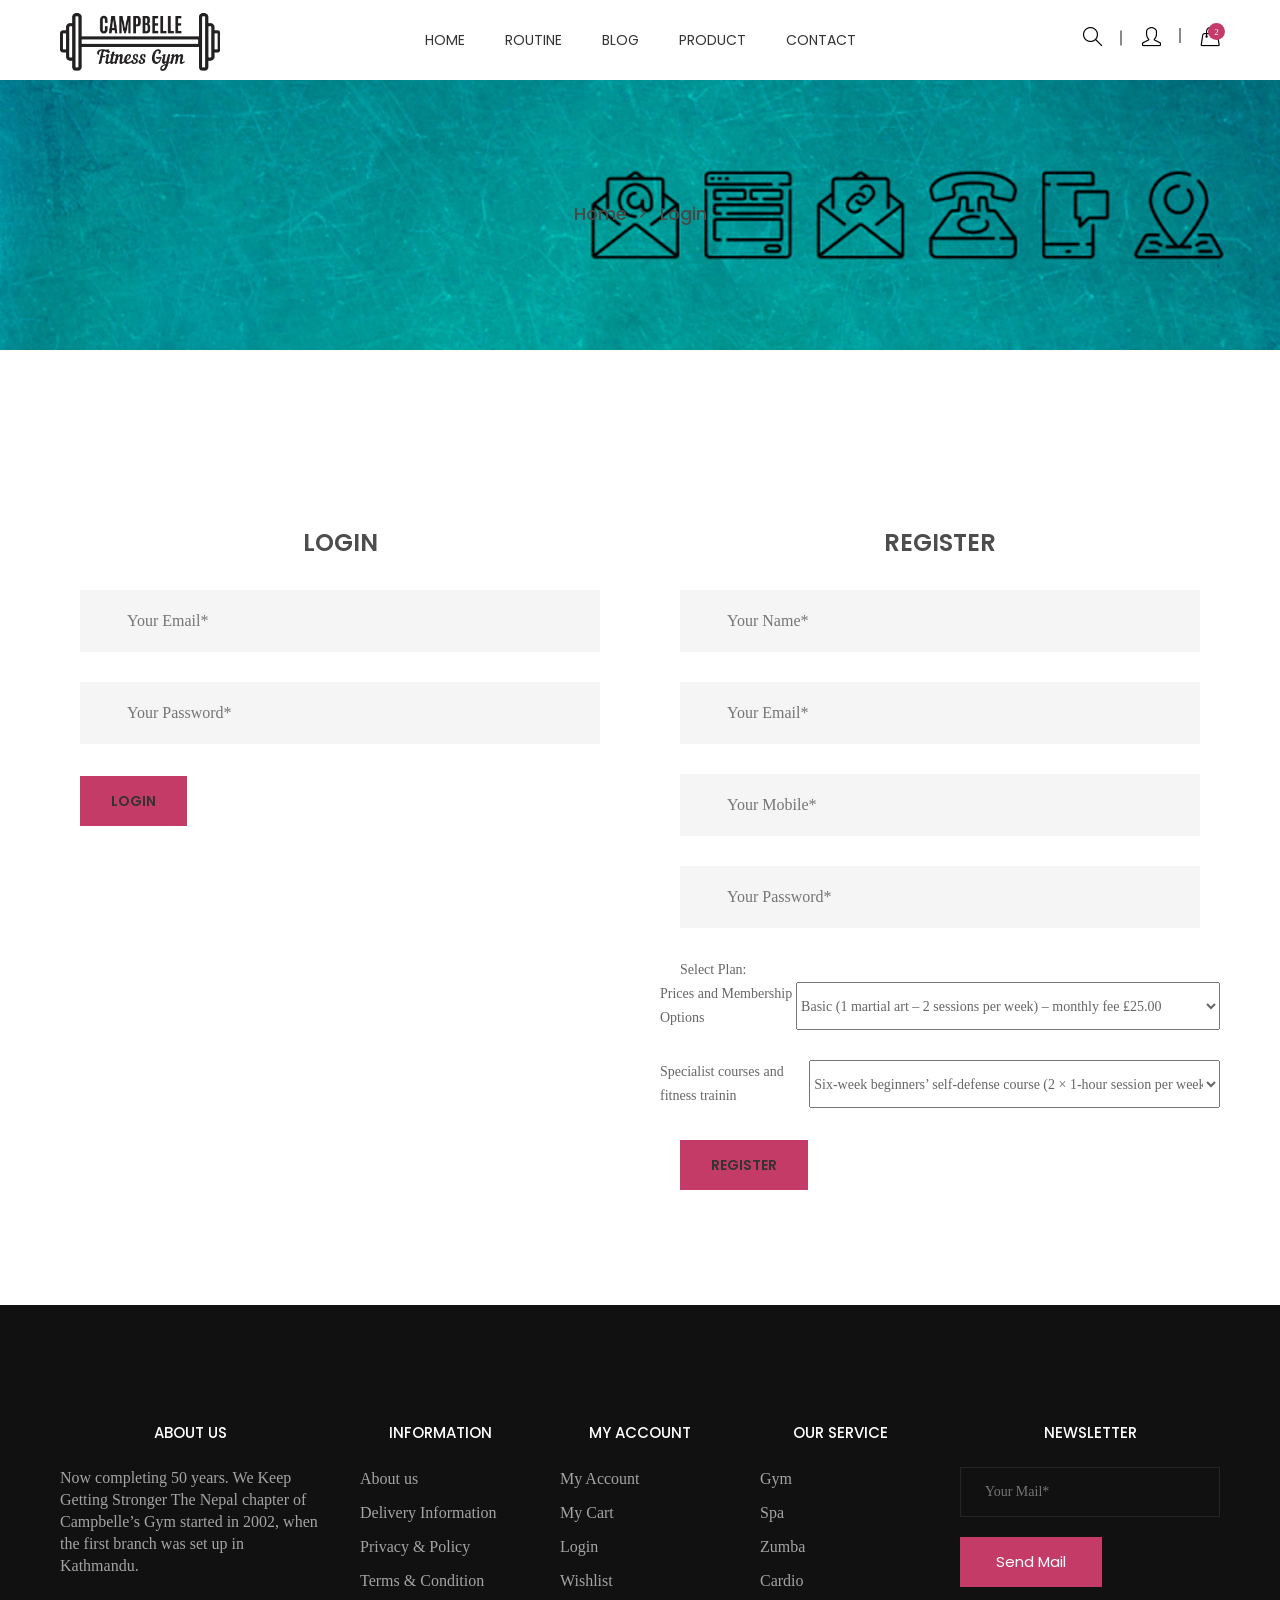
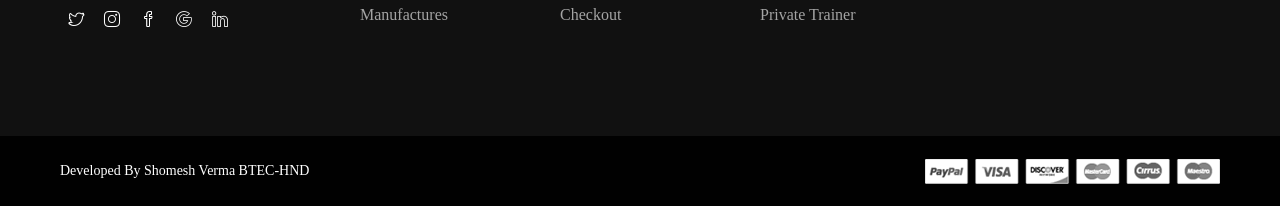
<file: Gym_website/login.html>
<!doctype html>
<html class="no-js" lang="en">
<head>
    <meta charset="utf-8">
    <meta http-equiv="x-ua-compatible" content="ie=edge">
    <title>Login/SignUp</title>
    <meta name="description" content="">
    <meta name="viewport" content="width=device-width, initial-scale=1">
    
    <!-- Place favicon.ico in the root directory -->
    <link rel="shortcut icon" type="image/x-icon" href="images/fv.png">
    <link rel="apple-touch-icon" href="apple-touch-icon.png">
    

    <!-- All css files are included here. -->
    <!-- Bootstrap fremwork main css -->
    <link rel="stylesheet" href="css/bootstrap.min.css">
    <!-- Owl Carousel min css -->
    <link rel="stylesheet" href="css/owl.carousel.min.css">
    <link rel="stylesheet" href="css/owl.theme.default.min.css">
    <!-- This core.css file contents all plugings css file. -->
    <link rel="stylesheet" href="css/core.css">
    <!-- Theme shortcodes/elements style -->
    <link rel="stylesheet" href="css/shortcode/shortcodes.css">
    <!-- Theme main style -->
    <link rel="stylesheet" href="style.css">
    <!-- Responsive css -->
    <link rel="stylesheet" href="css/responsive.css">
    <!-- User style -->
    <link rel="stylesheet" href="css/custom.css">


    <!-- Modernizr JS -->
    <script src="js/vendor/modernizr-3.5.0.min.js"></script>
</head>

<body>
    <!--[if lt IE 8]>
        <p class="browserupgrade">You are using an <strong>outdated</strong> browser. Please <a href="http://browsehappy.com/">upgrade your browser</a> to improve your experience.</p>
    <![endif]-->  

    <!-- Body main wrapper start -->
    <div class="wrapper">
        <!-- Start Header Style -->
        <header id="htc__header" class="htc__header__area header--one">
            <!-- Start Mainmenu Area -->
            <div id="sticky-header-with-topbar" class="mainmenu__wrap sticky__header">
                <div class="container">
                    <div class="row">
                        <div class="menumenu__container clearfix">
                            <div class="col-lg-2 col-md-2 col-sm-3 col-xs-5"> 
                                <div class="logo">
                                     <a href="index.html"><img src="images/lg.png" alt="logo images"></a>
                                </div>
                            </div>
                            <div class="col-md-7 col-lg-8 col-sm-5 col-xs-3">
                                <nav class="main__menu__nav hidden-xs hidden-sm">
                                    <ul class="main__menu">
                                        <li class="drop"><a href="index.html">Home</a></li>
                                        <li class="drop"><a href="index.html"> Routine</a> </li>
                                        <li class="drop"><a href="blog.html">blog</a>
                                        
                                                <!-- End Single Mega MEnu -->
                                                <!-- Start Single Mega MEnu -->
                                                
                                                <!-- End Single Mega MEnu -->
                                        
                                    
                                        <li class="drop"><a href="#">Product</a>
                                            <!--
                                            <ul class="dropdown">
                                                <li><a href="product-grid.html">Product Grid</a></li>
                                                <li><a href="product-details.html">Product Details</a></li>
                                            </ul>-->
                                        </li>
                                        <!--
                                            <ul class="dropdown">
                                                <li><a href="blog.html">Blog Grid</a></li>
                                                <li><a href="blog-details.html">Blog Details</a></li>
                                            </ul>-->
                                        </li>
                                        
                                    
                                        <li><a href="contact.html">contact</a></li>
                                    </ul>
                                </nav>

                                <div class="mobile-menu clearfix visible-xs visible-sm">
                                    <nav id="mobile_dropdown">
                                        <ul>
                                            <li><a href="index.html">Home</a></li>
                                            <li><a href="blog.html">blog</a></li>
                                            <li><a href="#">pages</a>
                                                <ul>
                                                    <li><a href="blog.html">Blog</a></li>
                                                    <li><a href="blog-details.html">Blog Details</a></li>
                                                    <li><a href="cart.html">Cart page</a></li>
                                                    <li><a href="checkout.html">checkout</a></li>
                                                    <li><a href="contact.html">contact</a></li>
                                                    <li><a href="product-grid.html">product grid</a></li>
                                                    <li><a href="product-details.html">product details</a></li>
                                                    <li><a href="wishlist.html">wishlist</a></li>
                                                </ul>
                                            </li>
                                            <li><a href="contact.html">contact</a></li>
                                        </ul>
                                    </nav>
                                </div>  
                            </div>
                            <div class="col-md-3 col-lg-2 col-sm-4 col-xs-4">
                                <div class="header__right">
                                    <div class="header__search search search__open">
                                        <a href="#"><i class="icon-magnifier icons"></i></a>
                                    </div>
                                    <div class="header__account">
                                        <a href="login.php"><i class="icon-user icons"></i></a>
                                    </div>
                                    <div class="htc__shopping__cart">
                                        <a class="cart__menu" href="#"><i class="icon-handbag icons"></i></a>
                                        <a href="#"><span class="htc__qua">2</span></a>
                                    </div>
                                </div>
                            </div>
                        </div>
                    </div>
                    <div class="mobile-menu-area"></div>
                </div>
            </div>
            <!-- End Mainmenu Area -->
        </header>
        <!-- End Header Area -->

        <div class="body__overlay"></div>
        <!-- Start Offset Wrapper -->
        <div class="offset__wrapper">
            <!-- Start Search Popap -->
            <div class="search__area">
                <div class="container" >
                    <div class="row" >
                        <div class="col-md-12" >
                            <div class="search__inner">
                                <form action="#" method="get">
                                    <input placeholder="Search here... " type="text">
                                    <button type="submit"></button>
                                </form>
                                <div class="search__close__btn">
                                    <span class="search__close__btn_icon"><i class="zmdi zmdi-close"></i></span>
                                </div>
                            </div>
                        </div>
                    </div>
                </div>
            </div>
            <!-- End Search Popap -->
            <!-- Start Cart Panel -->
            <div class="shopping__cart">
                <div class="shopping__cart__inner">
                    <div class="offsetmenu__close__btn">
                        <a href="#"><i class="zmdi zmdi-close"></i></a>
                    </div>
                    <div class="shp__cart__wrap">
                        <div class="shp__single__product">
                            <div class="shp__pro__thumb">
                              <a href="#">
                                    <img src="images/product/1.jpg" alt="product images">
                                </a>
                            </div>
                            <div class="shp__pro__details">
                                <h2><a href="product-details.html">Double Dumbbell</a></h2>
                                <span class="quantity">QTY: 1</span>
                                <span class="shp__price"> ₤25.90</span>
                            </div>
                            <div class="remove__btn">
                                <a href="#" title="Remove this item"><i class="zmdi zmdi-close"></i></a>
                            </div>
                        </div>
                        <div class="shp__single__product">
                            <div class="shp__pro__thumb">
                                <a href="#">
                                    <img src="images/product/2.jpg" alt="product images">
                                </a>
                            </div>
                            <div class="shp__pro__details">
                                <h2><a href="product-details.html">Resistance Band</a></h2>
                                <span class="quantity">QTY: 1</span>
                                <span class="shp__price"> ₤25.90</span>
                            </div>
                            <div class="remove__btn">
                                <a href="#" title="Remove this item"><i class="zmdi zmdi-close"></i></a>
                            </div>
                        </div>
                    </div>
                    <ul class="shoping__total">
                        <li class="subtotal">Subtotal:</li>
                        <li class="total__price">$51.80</li>
                    </ul>
                    <ul class="shopping__btn">
                        <li><a href="cart.html">View Cart</a></li>
                        <li class="shp__checkout"><a href="checkout.html">Checkout</a></li>
                    </ul>
                </div>
            </div>
            <!-- End Cart Panel -->
        </div>
        <!-- End Offset Wrapper -->
        <!-- Start Bradcaump area -->
        <div class="ht__bradcaump__area" style="background: rgba(0, 0, 0, 0) url(images/bg/4.jpg) no-repeat scroll center center / cover ;">
            <div class="ht__bradcaump__wrap">
                <div class="container">
                    <div class="row">
                        <div class="col-xs-12">
                            <div class="bradcaump__inner">
                                <nav class="bradcaump-inner">
                                  <a class="breadcrumb-item" href="index.html">Home</a>
                                  <span class="brd-separetor"><i class="zmdi zmdi-chevron-right"></i></span>
                                  <span class="breadcrumb-item active">Login</span>
                                </nav>
                            </div>
                        </div>
                    </div>
                </div>
            </div>
        </div>
        <!-- End Bradcaump area -->
        <!-- Start Contact Area -->
        <section class="htc__contact__area ptb--100 bg__white">
            <div class="container">
                <div class="row">
					<div class="col-md-6">
						<div class="contact-form-wrap mt--60">
							<div class="col-xs-12">
								<div class="contact-title">
									<h2 class="title__line--6">Login</h2>
								</div>
							</div>
							<div class="col-xs-12">
								<form id="contact-form" action="#" method="post">
									<div class="single-contact-form">
										<div class="contact-box name">
											<input type="text" name="name" placeholder="Your Email*" style="width:100%">
										</div>
									</div>
									<div class="single-contact-form">
										<div class="contact-box name">
											<input type="text" name="name" placeholder="Your Password*" style="width:100%">
										</div>
									</div>
									
									<div class="contact-btn">
										<button type="submit" class="fv-btn"><a href="index.html">Login</a></button>
									</div>
								</form>
								<div class="form-output">
									<p class="form-messege"></p>
								</div>
							</div>
						</div> 
                
				</div>
				

					<div class="col-md-6">
						<div class="contact-form-wrap mt--60">
							<div class="col-xs-12">
								<div class="contact-title">
									<h2 class="title__line--6">Register</h2>
								</div>
							</div>
							<div class="col-xs-12">
								<form id="contact-form" action="#" method="post">
									<div class="single-contact-form">
										<div class="contact-box name">
											<input type="text" name="name" placeholder="Your Name*" style="width:100%">
										</div>
									</div>
									<div class="single-contact-form">
										<div class="contact-box name">
											<input type="text" name="name" placeholder="Your Email*" style="width:100%">
										</div>
									</div>
									<div class="single-contact-form">
										<div class="contact-box name">
											<input type="text" name="name" placeholder="Your Mobile*" style="width:100%">
										</div>
									</div>
									<div class="single-contact-form">
										<div class="contact-box name">
											<input type="text" name="name" placeholder="Your Password*" style="width:100%">
										</div>
									</div>
                                    <div class="single-contact-form">Select Plan:
                                        <div class="contact-box name">Prices and Membership Options
                                            <select >
                                                <option> Basic (1 martial art – 2 sessions per week) – monthly fee ₤25.00 </option>
                                                <option> Intermediate (1 martial art – 3 sessions per week) – monthly fee £35.00 </option>
                                                <option> Advanced (any 2 martial arts – 5 sessions per week) – monthly fee £45.00</option>
                                                <option>Elite (Unlimited Classes £60.00</option>
                                                <option>Private martial arts tuition – per hour £15.00</option>
                                                <option>Junior membership – can attend all-kids martial arts sessions £25.00</option>
                                            </select>
                                        </div>
                                    </div>
                                    <div class="single-contact-form">
                                        <div class="contact-box name">Specialist courses and fitness trainin
                                            <select >
                                                <option> Six-week beginners’ self-defense course (2 × 1-hour session per week) £180.000 </option>
                                                <option> Use of fitness room – per visit £6.00
                                                 </option>
                                                <option> Personal fitness training – per hour £35.00</option>
                                            </select>
                                        </div>
                                    </div>
									
									<div class="contact-btn">
										<button type="submit" class="fv-btn"><a href="index.html">Register</a></button>
									</div>
								</form>
								<div class="form-output">
									<p class="form-messege"></p>
								</div>
							</div>
						</div> 
                
				</div>
					
            </div>
        </section>
        <!-- End Contact Area -->
        <!-- End Banner Area -->
        <!-- Start Footer Area -->
        <footer id="htc__footer">
            <!-- Start Footer Widget -->
            <div class="footer__container bg__cat--1">
                <div class="container">
                    <div class="row">
                        <!-- Start Single Footer Widget -->
                        <div class="col-md-3 col-sm-6 col-xs-12">
                            <div class="footer">
                                <h2 class="title__line--2">ABOUT US</h2>
                                <div class="ft__details">
                                    <p>Now completing 50 years. We Keep Getting Stronger The Nepal chapter of Campbelle’s Gym started in 2002, when the first  branch was set up in Kathmandu. </p>
                                    <div class="ft__social__link">
                                        <ul class="social__link">
                                            <li><a href="#"><i class="icon-social-twitter icons"></i></a></li>

                                            <li><a href="#"><i class="icon-social-instagram icons"></i></a></li>

                                            <li><a href="#"><i class="icon-social-facebook icons"></i></a></li>

                                            <li><a href="#"><i class="icon-social-google icons"></i></a></li>

                                            <li><a href="#"><i class="icon-social-linkedin icons"></i></a></li>
                                        </ul>
                                    </div>
                                </div>
                            </div>
                        </div>
                        <!-- End Single Footer Widget -->
                        <!-- Start Single Footer Widget -->
                        <div class="col-md-2 col-sm-6 col-xs-12 xmt-40">
                            <div class="footer">
                                <h2 class="title__line--2">information</h2>
                                <div class="ft__inner">
                                    <ul class="ft__list">
                                        <li><a href="#">About us</a></li>
                                        <li><a href="#">Delivery Information</a></li>
                                        <li><a href="#">Privacy & Policy</a></li>
                                        <li><a href="#">Terms  & Condition</a></li>
                                        <li><a href="#">Manufactures</a></li>
                                    </ul>
                                </div>
                            </div>
                        </div>
                        <!-- End Single Footer Widget -->
                        <!-- Start Single Footer Widget -->
                        <div class="col-md-2 col-sm-6 col-xs-12 xmt-40 smt-40">
                            <div class="footer">
                                <h2 class="title__line--2">my account</h2>
                                <div class="ft__inner">
                                    <ul class="ft__list">
                                        <li><a href="#">My Account</a></li>
                                        <li><a href="cart.html">My Cart</a></li>
                                        <li><a href="#">Login</a></li>
                                        <li><a href="wishlist.html">Wishlist</a></li>
                                        <li><a href="checkout.html">Checkout</a></li>
                                    </ul>
                                </div>
                            </div>
                        </div>
                        <!-- End Single Footer Widget -->
                        <!-- Start Single Footer Widget -->
                        <div class="col-md-2 col-sm-6 col-xs-12 xmt-40 smt-40">
                            <div class="footer">
                                <h2 class="title__line--2">Our service</h2>
                                <div class="ft__inner">
                                    <ul class="ft__list">
                                        <li><a href="#">Gym</a></li>
                                        <li><a href="#">Spa</a></li>
                                        <li><a href="#">Zumba</a></li>
                                        <li><a href="#">Cardio</a></li>
                                        <li><a href="#">Private Trainer</a></li>
                                    </ul>
                                </div>
                            </div>
                        </div>
                        <!-- End Single Footer Widget -->
                        <!-- Start Single Footer Widget -->
                        <div class="col-md-3 col-sm-6 col-xs-12 xmt-40 smt-40">
                            <div class="footer">
                                <h2 class="title__line--2">NEWSLETTER </h2>
                                <div class="ft__inner">
                                    <div class="news__input">
                                        <input type="text" placeholder="Your Mail*">
                                        <div class="send__btn">
                                            <a class="fr__btn" href="#">Send Mail</a>
                                        </div>
                                    </div>
                                    
                                </div>
                            </div>
                        </div>
                        <!-- End Single Footer Widget -->
                    </div>
                </div>
            </div>
            <!-- End Footer Widget -->
            <!-- Start Copyright Area -->
            <div class="htc__copyright bg__cat--5">
                <div class="container">
                    <div class="row">
                        <div class="col-xs-12">
                            <div class="copyright__inner">
                                <p>Developed by <a href="#"></a>Shomesh Verma BTEC-HND</p>
                                <a href="#"><img src="images/others/shape/paypol.png" alt="payment images"></a>
                            </div>
                        </div>
                    </div>
                </div>
            </div>
            <!-- End Copyright Area -->
        </footer>
        <!-- End Footer Style -->
    </div>
    <!-- Body main wrapper end -->

    <!-- Placed js at the end of the document so the pages load faster -->

    <!-- jquery latest version -->
    <script src="js/vendor/jquery-3.2.1.min.js"></script>
    <!-- Bootstrap framework js -->
    <script src="js/bootstrap.min.js"></script>
    <!-- All js plugins included in this file. -->
    <script src="js/plugins.js"></script>
    <script src="js/slick.min.js"></script>
    <script src="js/owl.carousel.min.js"></script>
    <script src="js/ajax-mail.js"></script>

    
    <!-- Waypoints.min.js. -->
    <script src="js/waypoints.min.js"></script>
    <!-- Main js file that contents all jQuery plugins activation. -->
    <script src="js/main.js"></script>

</body>

</html>
</file>
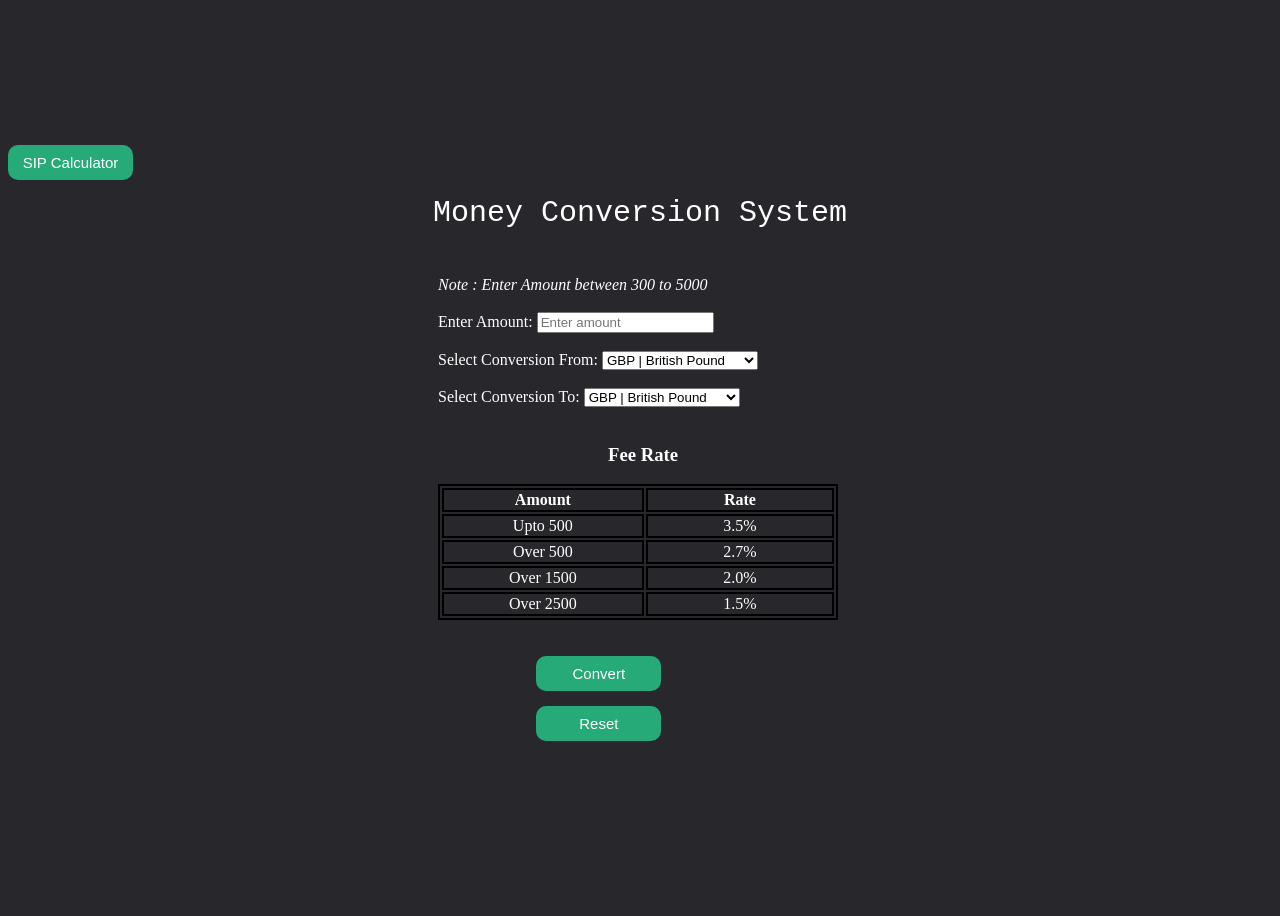
<file: sip_calculator/convert.html>
<!DOCTYPE html>
<html lang="en">
<head>
  <meta charset="UTF-8" />
  <meta name="viewport" content="width=device-width, initial-scale=1">
  <title>SDLC</title>
  <link rel="stylesheet" href="style.css" />
  <link rel="icon" type="image/png" href="/currency.png"/>
</head>
<body>
  <a href="SIP.html"><input id="abc" type="button" value="SIP Calculator" /></a>
  <div class="header">Money Conversion System</div>
  <form>
    <i style color="red">Note : Enter Amount between 300 to 5000</i><br><br>
    Enter Amount:
    <input id="amount" type="number"  placeholder="Enter amount" /> <br><br>
    Select Conversion From:
    <select id="primary" class="input"></select><br><br>
    Select Conversion To:
    <select id="secondary" class="input"></select> <br><br>
    <h3 class="header1">Fee Rate</h3>
  <table>
    <tr>
    <th> Amount</th>
    <th> Rate </th>
  </tr>
  <tr> 
    <td> Upto 500 </td>
    <td> 3.5% </td>
    </tr>
      <tr>
        <td> Over 500 </td>
        <td> 2.7% </td>
      </tr>
      <tr>
        <td> Over 1500 </td>
        <td> 2.0% </td>
        </tr>
        <tr>
          <td> Over 2500 </td>
          <td> 1.5% </td>
        </tr>
      </table><br><br>
    <div class="btn-calculate">
    <input id="btn-convert" type="button" value="Convert" /><br><br>
    <input id="btn-convert" type="button" value="Reset" onclick="clearVal()" />
  </div>
  </form>
  <p id="result" style="display:none;">
    Conversion: 
    <span id="txt-primary"></span>
    <span id="txt-secondary"></span>
  </p>
  <script src="myscript.js"></script>
</body>
</html>
</file>
<file: Gym_website/css/core.css>
/*------------------------------------------------------------------------------

  Template Name: Asbab eCommerce HTML5 Template.
  Description: Asbab is a unique website template designed in HTML with a simple & beautiful look.


-------------------------------------------------------------------------------*/

	@import url("material-design-iconic-font.min.css");
	@import url("simple-line-icons.css");
	@import url("font-awesome.css");
	@import url("plugins/animate.css");
	@import url("plugins/animate-slider.css");
	@import url("shortcode/default.css");
	@import url("plugins/jquery-ui.css");
	@import url("plugins/slick.css");
	@import url("plugins/slick-theme.css");
	@import url("plugins/meanmenu.css");
	@import url("plugins/animation.css");
	@import url('https://fonts.googleapis.com/css?family=Old+Standard+TT:400,400i,700|Poppins:300,400,400i,500,600,700,800');
</file>
<file: Gym_website/css/shortcode/shortcodes.css>
/*-----------------------------------------------------------------------------------

  Template Name: Asbab eCommerce HTML5 Template.
  Description: Asbab is a unique website template designed in HTML with a simple & beautiful look.

-------------------------------------------------------------------------------------*/

@import url("header.css");
@import url("slider.css");
@import url("footer.css");
</file>
<file: Gym_website/style.css>
/*-----------------------------------------------------------------------------------

  Template Name: Asbab eCommerce HTML5 Template.
  Description: Asbab is a unique website template designed in HTML with a simple & beautiful look.

-----------------------------------------------------------------------------------
  
  CSS INDEX
  ===================

  01. Google fonts
  02. Scroll To Top
  03. Our Category Area
  04. New Arrivals Area
  05. Testimonial Area
  06. Blog Area
  07. Brand Area
  08. Banner Area
  09. Contact Area
  10. Service Area
  11. Promo Box Area
  12. About Area
  13. Best Sell Product
  14. Intractive Banner Area
  15. Fashion Icon Area
  16. Bradcaump Area
  17. Product Sibebar Area
  18. Product Details
  19. Our Cart Area
  20. Our Blog Page
  21. Our Pagination
  22. Our Blog Details
  23. Our Contact Area
  24. Our Wishlist Area


-----------------------------------------------------------------------------------*/


/*----------------------------------------*/
/*  1. Google fonts
/*----------------------------------------*/

/*
    font-family: 'Old Standard TT', serif;
    font-family: 'Poppins', sans-serif;
*/


/*---------------------------------------
  02. Scroll To Top
----------------------------------------*/
#scrollUp {
  border-radius: 2px;
  bottom: 15px;
  box-shadow: 0 0 10px rgba(0, 0, 0, 0.05);
  color: #fff;
  font-size: 28px;
  height: 45px;
  line-height: 49px;
  position: fixed;
  right: 15px;
  text-align: center;
  transition: all 0.3s ease 0s;
  width: 45px;
  z-index: 200;
}
#scrollUp:hover {
}

@-webkit-keyframes scroll-ani-to-top {
  0% {
    opacity: 0;
    bottom: 0;
  }
  50% {
    opacity: 1;
    bottom: 50%;
  }
  100% {
    opacity: 0;
    bottom: 75%;
  }
}
@keyframes scroll-ani-to-top {
  0% {
    opacity: 0;
    bottom: 0;
  }
  50% {
    opacity: 1;
    bottom: 50%;
  }
  100% {
    opacity: 0;
    bottom: 75%;
  }
}
#scrollUp:hover i {
  -webkit-animation: 800ms linear 0s normal none infinite running scroll-ani-to-top;
          animation: 800ms linear 0s normal none infinite running scroll-ani-to-top;
  height: 100%;
  left: 0;
  margin-bottom: -25px;
  position: absolute;
  width: 100%;
  bottom: 0;
}
#scrollUp i {
  color: #fff;
}
 #scrollUp {
  background: #c43b68 none repeat scroll 0 0;
}

/*---------------------------------------
  End Scroll To Top
----------------------------------------*/

/*---------------------------------------
  03. Our Category Area
----------------------------------------*/

/*---------------------------
  Start Section Title
----------------------------*/


.section__title--2 h2 {
    color: #313131;
    font-family: Poppins;
    font-size: 40px;
    font-weight: 700;
}
.section__title--2 p {
    color: #333;
    font-size: 18px;
    margin-top: 23px;
}

.section__title {
    position: relative;
    padding-left: 24px;
}
.section__title::before {
    background: rgba(0, 0, 0, 0) url("images/others/shape/3.png") repeat scroll 0 0 / cover ;
    bottom: 0;
    content: "";
    height: 160px;
    left: 0;
    position: absolute;
    width: 5px;
    z-index: 2;
}

.section__title h2 {
    color: #313131;
    font-size: 40px;
    text-transform: capitalize;
}
.section__title p {
    color: #7d7d7d;
    font-size: 18px;
    margin-top: 4px;
    text-transform: capitalize;
}
.section__title.text-center::before {
    left: 41%;
}

.title__border {
    position: relative;
}
.title__border::before {
    background: #ebebeb none repeat scroll 0 0;
    content: "";
    height: 3px;
    position: absolute;
    right: 10%;
    top: 50%;
    -webkit-transform: translateY(-50%);
            transform: translateY(-50%);
    width: 63%;
}

.section__title__with__cat__link .title__border::before {
    right: 4%;
    width: 63%;
}

.section__title__with__cat__link {
    display: flex;
    justify-content: space-between;
}
.ht__gocat__link {
    margin-top: 10px;
}
.section__title__with__cat__link  .section__title {
    width: 88%;
}
.ht__gocat__link a {
    color: #c43b68;
    font-size: 18px;
    font-weight: 700;
    transition: 0.3s;
}
.ht__gocat__link a:hover{
    color: #000;
}

/*---------------------------
  End Section Title
----------------------------*/


.cat__hover__inner::before {
    background: rgba(0, 0, 0, 0) url("images/others/shape/4.png") repeat scroll 0 0 / cover ;
    bottom: 0;
    content: "";
    height: 160px;
    left: 0;
    position: absolute;
    width: 5px;
    z-index: 2;
}

.category {
    position: relative;
    margin-top: 40px;
}
.fr__hover__info {
    position: absolute;
    right: 20px;
    top: 20px;
}
.fr__product__inner {
    padding-top: 23px;
    text-align: center;
}
.fr__product__inner h4 a {
    color: #444;
    font-family: Old Standard TT;
    font-size: 17px;
    font-weight: 600;
    text-transform: capitalize;
    transition: all 0.3s ease 0s;
}
.fr__product__inner h4 a:hover{
    color: #c43b68;
}
.fr__pro__prize {
    display: flex;
    justify-content: center;
    margin-top: 6px;
}
.fr__pro__prize li {
    color: #313131;
    font-family: Poppins;
    font-size: 16px;
    font-weight: 500;
    margin: 0 5px;
}
.fr__pro__prize li.old__prize {
    color: #888888;
}

/*---------------------------------------
  03. Good Sale Area
----------------------------------------*/


.htc__good__sale {
    padding: 140px 0;
}
.htc__good__sale .row {
    align-items: center;
    display: flex;
}

.fr__prize__inner h2 {
    color: #494949;
    font-size: 36px;
    font-weight: 700;
    line-height: 45px;
    margin-bottom: 30px;
    padding-right: 10%;
}
.fr__prize__inner h3 {
    color: #494949;
    font-size: 18px;
    font-weight: 600;
    margin-bottom: 38px;
}
.fr__btn {
    background: #c43b68 none repeat scroll 0 0;
    color: #fff;
    display: inline-block;
    font-family: Poppins;
    font-size: 15px;
    height: 50px;
    line-height: 50px;
    padding: 0 36px;
    transition: 0.3s;
}

.fr__btn:hover {
    background: #222222 none repeat scroll 0 0;
    color: #fff;
}


/*---------------------------------------
  04. New Arrivals Area
----------------------------------------*/

.product {
    margin-top: 40px;
    position: relative;
}
.product__wrap {
    margin-top: 30px;
}
.product__thumb a {
    display: block;
}
.product__thumb a img {
    width: 100%;
}
.product__offer {
    left: 30px;
    position: absolute;
    top: 20px;
}
.product__offer span {
    color: #c43b68;
    font-family: 'Poppins', sans-serif;
    font-size: 13px;
    text-transform: uppercase;
}
.product__offer span.new {
    color: #ffa200;
}
.product__offer span + span {
    padding-left: 10px;
}
.product__thumb {
    position: relative;
    overflow: hidden;
}
.product__hover__info {
    bottom: -20px;
    margin: auto;
    position: absolute;
    width: 100%;
    opacity: 0;
    transition: 0.5s;
}
.product:hover .product__hover__info {
    bottom: 0px;
    opacity: 1;
}

.product__action {
    display: flex;
    justify-content: center;
    flex-flow: column;
}
.product__action li a {
    background: #fefefe none repeat scroll 0 0;
    display: inline-block;
    height: 50px;
    line-height: 60px;
    text-align: center;
    transition: all 0.4s ease 0s;
    width: 50px;
}
.product__action li {
    margin: 0;
    margin-bottom: 2px;
}
.product__action li a i {
    color: #313131;
    font-size: 18px;
    transition: all 0.4s ease 0s;
}
.product__action li a:hover {
    background: #c43b68 none repeat scroll 0 0;
}
.product__action li a:hover i {
    color: #fff;
}

.product__action li:nth-child(1) {
    opacity: 0;
    transition: opacity 300ms linear 0s;
}
.product__action li:nth-child(2) {
    opacity: 0;
    transition: opacity 500ms linear 0s;
}
.product__action li:nth-child(3) {
    opacity: 0;
    transition: opacity 700ms linear 0s;
}

.category:hover .product__action li:nth-child(1) {
    -webkit-animation: 300ms ease-in-out 0s normal none 1 running fadeInRight;
          animation: 300ms ease-in-out 0s normal none 1 running fadeInRight;
    opacity: 1;
    transition: opacity 300ms linear 0s;
}

.category:hover .product__action li:nth-child(2) {
    -webkit-animation: 500ms ease-in-out 0s normal none 1 running fadeInRight;
          animation: 500ms ease-in-out 0s normal none 1 running fadeInRight;
    opacity: 1;
    transition: opacity 500ms linear 0s;
}

.category:hover .product__action li:nth-child(3) {
    -webkit-animation: 700ms ease-in-out 0s normal none 1 running fadeInRight;
          animation: 700ms ease-in-out 0s normal none 1 running fadeInRight;
    opacity: 1;
    transition: opacity 700ms linear 0s;
}

.category {
    overflow: hidden;
    position: relative;
}
.fr__product__inner.inner__position {
    background: #fff none repeat scroll 0 0;
    bottom: -20px;
    left: 0;
    opacity: 0;
    padding: 30px 20px;
    position: absolute;
    text-align: left;
    transition: all 0.5s ease 0s;
    width: 100%;
}

.inner__position .fr__pro__prize {
    float: left;
    justify-content: flex-start;
}
.category:hover .fr__product__inner.inner__position {
    bottom: 0;
    opacity: 1;
}
.inner__position .rating {
    display: flex;
    float: right;
}
.inner__position .fr__pro__prize {
    margin-top: 0;
}
.inner__position .fr__product__inner h4 a {
    display: block;
    margin-bottom: 8px;
}


.product__inner {
    padding-top: 25px;
    text-align: center;
}
.pro__prize {
    display: flex;
    justify-content: center;
    margin-top: 7px;
}
.product__details h2 {
    color: #444;
    font-family: Old Standard TT;
    font-size: 16px;
    font-weight: 600;
    text-transform: capitalize;
}
.pro__prize li {
    color: #313131;
    font-family: 'Poppins', sans-serif;
    font-size: 16px;
    font-weight: 600;
}
.pro__prize li.old__prize {
    color: #888888;
    font-weight: 400;
    padding-right: 12px;
}
.htc__product__area {
    padding-top: 60px;
}
/*----------------------------------
  Show More Button
-------------------------------------*/


.ht__show__more__btn {
    text-align: center;
}
.ht__show__more__btn a {
    color: #313131;
    display: inline-block;
    font-size: 18px;
    margin-top: 56px;
    padding-bottom: 10px;
    position: relative;
    text-transform: capitalize;
    transition: all 0.4s ease 0s;
}
.ht__show__more__btn a::before {
    background: #333333 none repeat scroll 0 0;
    bottom: 0;
    content: "";
    height: 4px;
    position: absolute;
    transition: all 0.4s ease 0s;
    width: 100%;
}
.ht__show__more__btn a:hover {
    color: #c43b68;
}
.ht__show__more__btn a:hover::before {
    background: #c43b68 none repeat scroll 0 0;
}

/*---------------------------------------
  05. Testimonial Area
----------------------------------------*/


.ht__testimonial__activation {
    overflow: hidden;
    padding: 100px 105px;
}
.testimonial {
    display: flex;
}
.testimonial__thumb {
    margin-right: 38px;
    min-width: 88px;
    position: relative;
}
.testimonial__details h4 {
    color: #333333;
    font-size: 16px;
    text-transform: capitalize;
}
.testimonial__details p {
    margin-top: 9px;
}
.testimonial__thumb::before {
    background: #252525 none repeat scroll 0 0;
    bottom: -7px;
    content: "";
    height: 3px;
    left: 50%;
    position: absolute;
    -webkit-transform: translateX(-50%);
            transform: translateX(-50%);
    width: 25px;
}
.testimonial__thumb img {
    width: 100%;
}
.quote {
    background: #c43b68 none repeat scroll 0 0;
    border-radius: 100%;
    height: 30px;
    line-height: 26px;
    position: absolute;
    right: -9px;
    text-align: center;
    width: 30px;
    top: 0;
}
.quote img {
    width: auto;
    display: inline-block;
}
.ht__testimonial__activation .slick-prev,
.ht__testimonial__activation .slick-next {
    display: none !important;
}

/*------------------------------
    Testimonial 2
-------------------------------*/


.testimonial__area.testimonial--2 {
    padding: 60px 102px 115px 65px;
}
.testimonial--2 .ht__test__title h2 {
    color: #212121;
    font-size: 24px;
    font-weight: 500;
    text-transform: uppercase;
}
.testimonial--2 .ht__test__title p {
    color: #666666;
    font-size: 18px;
    font-style: italic;
    margin-top: 8px;
}
.testimonial--2 .ht__test__title {
    margin-bottom: 58px;
}
.testimonial--2 .testimonial__activation--2 .testimonial + .testimonial {
    margin-top: 96px;
}
/*---------------------------------------
  06. Blog Area
----------------------------------------*/


.blog {
    margin-top: 40px;
}
.blog__thumb a img{
    width: 100%;
}
.ht__blog__wrap {
    margin-top: 30px;
}
.blog__details {
    padding-top: 34px;
}
.bl__date span {
    color: #777777;
    display: inline-block;
    font-family: 'Poppins', sans-serif;
    font-size: 14px;
    padding-bottom: 7px;
    position: relative;
}
.bl__date span::before {
    background: #000000 none repeat scroll 0 0;
    bottom: 0;
    content: "";
    height: 3px;
    left: 0;
    position: absolute;
    width: 100%;
}
.blog__details h2 {
    color: #222222;
    font-size: 20px;
    font-weight: 500;
    line-height: 32px;
    margin-top: 22px;
}
.blog__details p {
    color: #777777;
    font-size: 17px;
    margin-bottom: 25px;
    margin-top: 18px;
}
.blog__btn a {
    color: #c43b68;
    display: inline-block;
    font-family: "Poppins",sans-serif;
    font-size: 15px;
    transition: all 0.4s ease 0s;
}
.blog__btn a i {
    padding-right: 9px;
}
.blog__btn a:hover {
    color: #222;
}

/*---------------------------------------
  07. Brand Area
----------------------------------------*/

.brand__list {
    display: flex;
    justify-content: space-between;
}
.ht__brand__inner {
  padding: 100px 0;
}
.owl-theme .owl-nav.disabled + .owl-dots {
  margin-top: 0;
}
.owl-carousel .owl-item img {
  width: auto;
}
.brand__list li a img {
  display: block;
  margin: auto;
}



/*---------------------------------------
  08. Banner Area
----------------------------------------*/


/*---------------------------------------
  09. Contact Area
----------------------------------------*/

#googleMap{
    width: 100%;
    height: 371px;
}

#googleMap2{
    width: 100%;
    height: 371px;
}
.map-contacts--2 #googleMap {
    height: 500px;
    width: 100%;
}

/*---------------------------------------
  10. Service Area
----------------------------------------*/

.htc__service__area {
    padding: 112px 0;
    position: relative;
}
.htc__service__area::before {
    background: #36b997 none repeat scroll 0 0;
    content: "";
    height: 1px;
    position: absolute;
    top: 45%;
    width: 100%;
}
.service {
    text-align: center;
}
.service__icon i {
    color: #212121;
    font-size: 44px;
}
.service__details h2 {
    background: #c43b68 none repeat scroll 0 0;
    color: #212121;
    display: inline-block;
    font-size: 20px;
    font-weight: 600;
    margin-top: 14px;
    padding: 0 30px 23px;
    position: relative;
    text-transform: uppercase;
    transition: all 0.4s ease 0s;
}
.service__details p {
    color: #212121;
    font-size: 16px;
    margin: 10px auto 0;
    width: 85%;
}
.service__details h2::before {
    background: #000000 none repeat scroll 0 0;
    bottom: 0;
    content: "";
    height: 15px;
    left: 50%;
    position: absolute;
    -webkit-transform: translateX(-50%);
            transform: translateX(-50%);
    width: 2px;
}
.service__details h2:hover a {
    color: #fff;
}
.service__details h2 a {
    transition: all 0.4s ease 0s;
}


/*--------------------------
    Service 2
---------------------------*/

.htc__service__area.service--2 {
    padding: 0;
}
.htc__service__area.service--2::before {
    display: none;
}
.service--2 .service {
    text-align: center;
    padding: 60px 30px;
}

/*---------------------------------------
  11. Promo Box Area
----------------------------------------*/




.htc__promo__thumb {
    padding-bottom: 175px;
    padding-top: 93px;
}
.htc__promo__text {
    padding-left: 258px;
}
/*------------------
  Promo Style 2
--------------------*/

.htc__promo__box [class*="col-"] {
    padding: 0px;
}

.promobox {
    overflow: hidden;
    position: relative;
}

.promobox:hover .promo__thumb img {
    -webkit-transform: scale(1.2);
            transform: scale(1.2);
}
.promo__thumb img {
    transition: all 0.5s ease 0s;
}

.ht__promo__details {
    left: 50%;
    position: absolute;
    text-align: center;
    top: 50%;
    -webkit-transform: translateY(-50%) translateX(-50%);
            transform: translateY(-50%) translateX(-50%);
}
.ht__promo__details h2 {
    color: #ffffff;
    display: inline-block;
    font-size: 40px;
    margin-bottom: 21px;
    padding-bottom: 9px;
    position: relative;
}
.ht__promo__details h2::before {
    background: #fff none repeat scroll 0 0;
    bottom: 0;
    content: "";
    height: 3px;
    left: 0;
    position: absolute;
    width: 100%;
}
.ht__promo__details h4 {
    color: #ffffff;
    font-family: 'Old Standard TT', serif;
    font-size: 60px;
    font-weight: 700;
    position: relative;
    text-transform: uppercase;
}
.ht__promo__details h4::before {
    background: #fff none repeat scroll 0 0;
    bottom: 0;
    content: "";
    height: 3px;
    position: absolute;
    width: 100%;
}

/*-----------------------------
  Promo Style 3
----------------------------*/


.big__promo__inner {
    overflow: hidden;
    position: relative;
}
.big__promo__inner:hover .bg__promo__thumb img {
    -webkit-transform: scale(1.2);
            transform: scale(1.2);
}
.bg__promo__thumb img {
    transition: all 0.5s ease 0s;
}
.big__promo__details {
    left: 94px;
    position: absolute;
    top: 50%;
    -webkit-transform: translateY(-50%);
            transform: translateY(-50%);
}
.big__promo__box {
    left: 100px;
    position: absolute;
    top: 70px;
}
.big__promo__details h4 span {
    color: #c43b68;
    display: block;
    font-family: 'Old Standard TT', serif;
    font-size: 72px;
    font-weight: 700;
    text-transform: uppercase;
}
.big__promo__details p span {
    color: #2e2e2e;
    display: block;
    font-size: 60px;
    font-weight: 700;
    line-height: 71px;
    text-transform: uppercase;
}
.big__promo__details p {
    left: 149%;
    position: absolute;
    top: 30%;
}
.promo__align--right .big__promo__box {
    right: 100px;
    left: auto;
}

/*-----------------------------
  Promo Style 4
----------------------------*/


.htc__promobox--5 {
    padding: 115px 0;
}
.ht__promo__inner h6 {
    color: #c43b68;
    font-size: 26px;
    font-weight: 500;
    margin-bottom: 20px;
    text-transform: capitalize;
}
.ht__promo__inner h2 {
    color: #343434;
    display: inline-block;
    font-size: 38px;
    margin-bottom: 10px;
    padding-bottom: 10px;
    position: relative;
    text-transform: uppercase;
}
.ht__promo__inner h4 {
    color: #000000;
    display: inline-block;
    font-family: 'Old Standard TT', serif;
    font-size: 60px;
    font-weight: 700;
    position: relative;
    text-transform: uppercase;
}

.ht__promo__inner h2::before {
    background: #343434 none repeat scroll 0 0;
    bottom: 0;
    content: "";
    height: 3px;
    position: absolute;
    width: 100%;
}
.ht__promo__inner h4::before {
    background: #000000 none repeat scroll 0 0;
    bottom: 0;
    content: "";
    height: 3px;
    position: absolute;
    width: 100%;
}


/*---------------------------------------
  12. About Area
----------------------------------------*/


.htc__about__thumb {
    position: absolute;
    right: 90px;
    top: 50%;
    -webkit-transform: translateY(-50%);
            transform: translateY(-50%);
}

.about {
    padding: 120px 0;
}
.ht__about__inner h2 {
    color: #c43b68;
    font-size: 39px;
    font-weight: 700;
    letter-spacing: 2px;
    line-height: 30px;
    position: relative;
    text-transform: uppercase;
    z-index: 3;
}
.ht__about__inner h4 {
    color: #b3b3b3;
    font-family: 'Old Standard TT', serif;
    font-size: 90px;
    font-weight: 700;
    line-height: 40px;
    position: relative;
    z-index: 1;
}
.ht__about__details p {
    color: #222222;
    font-size: 17px;
    line-height: 26px;
}
.ht__about__details p + p {
    margin-top: 17px;
}
.ht__about__details {
    margin-top: 27px;
}
.ht__about__btn {
    margin-top: 23px;
}
.ht__about__btn a {
    background: #c43b68 none repeat scroll 0 0;
    border: 1px solid #c43b68;
    color: #ffffff;
    display: inline-block;
    font-family: 'Poppins', sans-serif;
    height: 40px;
    line-height: 40px;
    padding: 0 28px;
    text-transform: uppercase;
    transition: all 0.3s ease 0s;
}
.ht__about__btn a:hover {
    background: transparent none repeat scroll 0 0;
    border: 1px solid #c43b68;
    color: #c43b68;
}

.ht__about__inner h2 span {
    color: #222222;
    position: relative;
}
.ht__about__inner h2 span::before {
    background: #000 none repeat scroll 0 0;
    bottom: 9px;
    content: "";
    height: 4px;
    position: absolute;
    width: 100%;
}

/*---------------------------------------
  13. Best Sell Product
----------------------------------------*/



.ht__bann__details {
    left: 50%;
    position: absolute;
    top: 50%;
    -webkit-transform: translateY(-50%) translateX(-50%);
            transform: translateY(-50%) translateX(-50%);
}
.ht__bann__details p span {
    color: #fff;
    font-size: 64px;
    line-height: 77px;
    position: relative;
}
.ht__bann__details p span.theme-color {
    color: #c43b68;
    font-family: "Poppins",sans-serif;
    font-weight: 700;
    margin-top: 16px;
    display: inline-block;
    margin-bottom: 19px;
}
.ht__bann__details p span::before {
    background: #fff none repeat scroll 0 0;
    bottom: 0;
    content: "";
    height: 3px;
    position: absolute;
    width: 100%;
}
.ht__bann__details p span.theme-color::before {
    background: #4dd2b1 none repeat scroll 0 0;
}

.banner--2 {
    position: relative;
    overflow: hidden;
}
.banner--2::before {
    background: #fff none repeat scroll 0 0;
    content: "";
    height: 386px;
    left: 50%;
    opacity: 1;
    position: absolute;
    top: 50%;
    -webkit-transform: translateY(-50%) rotate(24deg);
            transform: translateY(-50%) rotate(24deg);
    transition: all 0.3s ease 0s;
    width: 1px;
}

.ht__bnn__thumb {
    overflow: hidden;
}
.ht__bnn__thumb:hover img {
    -webkit-transform: scale(1.2);
            transform: scale(1.2);
}
.ht__bnn__thumb img {
    transition: all 0.5s ease 0s;
}

.htc__best__product {
  align-items: center;
  display: flex;
  margin-top: 40px;
}

.htc__best__pro__thumb {
    margin-right: 30px;
    min-width: 180px;
}
.htc__best__product__details h2 {
    color: #444;
    font-family: "Old Standard TT",serif;
    font-size: 17px;
    font-weight: 600;
    margin-bottom: 17px;
    text-transform: capitalize;
}
.rating {
    display: flex;
}
.rating li i {
    color: #c43b68;
    font-size: 15px;
}
.rating li + li {
    margin-left: 4px;
}
.rating li.old i {
    color: #777777;
}


.top__pro__prize {
    display: flex;
    margin-top: 13px;
}
.top__pro__prize li {
    color: #313131;
    font-family: Poppins;
    font-size: 15px;
    font-weight: 500;
}
.top__pro__prize li.old__prize {
    color: #888888;
    font-weight: 400;
    padding-right: 10px;
}
.product__action--dft {
    display: flex;
}
.product__action--dft li a {
    background: #f6f6f6 none repeat scroll 0 0;
    color: #313131;
    display: inline-block;
    font-size: 18px;
    height: 50px;
    line-height: 53px;
    text-align: center;
    transition: all 0.3s ease 0s;
    width: 50px;
}
.best__product__action {
    margin-top: 32px;
}
.product__action--dft li {
    margin-right: 4px;
}
.product__action--dft li a:hover {
    background: #c43b68 none repeat scroll 0 0;
    color: #fff;
}


.htc__best__sell__wrap .pro__prize {
    justify-content: flex-start;
    margin-top: 13px;
}
.htc__best__sell__wrap .product__action {
    justify-content: flex-start;
}
.htc__best__sell__wrap .product__action li a {
    background: #f6f6f6;
}
.htc__best__sell__wrap .product__action li a:hover {
    background: #c43b68;
    color: #fff;
}
.htc__best__sell__wrap .best__product__action {
    margin-top: 33px;
}

/*---------------------------------------
  14. Intractive Banner Area
----------------------------------------*/

.htc__inatractive__banner [class*="col-"] {
    padding: 0px;
}

.ht__intrac__details {
    left: 100px;
    position: absolute;
    top: 50%;
    -webkit-transform: translateY(-50%);
            transform: translateY(-50%);
}
.ht__intrac__details h6 {
    color: #b7b7b7;
    font-size: 15px;
    letter-spacing: 7px;
    text-transform: uppercase;
}
.ht__intrac__details h1 {
    color: #ffffff;
    font-family: 'Old Standard TT', serif;
    font-size: 72px;
    font-weight: 700;
    line-height: 91px;
    margin-top: 17px;
    text-transform: uppercase;
}
.ht__intrac__btn a {
    background: #fff none repeat scroll 0 0;
    color: #222222;
    display: inline-block;
    font-family: 'Poppins', sans-serif;
    font-weight: 400;
    height: 50px;
    line-height: 50px;
    padding: 0 25px;
    text-transform: uppercase;
    transition: all 0.3s ease 0s;
}
.ht__intrac__btn {
    margin-top: 72px;
}
.ht__intrac__btn a:hover {
    background: #c43b68 none repeat scroll 0 0;
    color: #fff;
}
.ht__intrac__details::before {
    background: #c43b68 none repeat scroll 0 0;
    content: "";
    height: 386px;
    left: 50%;
    position: absolute;
    top: -45px;
    -webkit-transform: rotate(29deg);
            transform: rotate(29deg);
    width: 1px;
}


/*------------------------------
    Intractive Banner Style 2
---------------------------------*/

.inc__banner--2 .ht__intrac__details {
    left: 50%;
    -webkit-transform: translateY(-50%) translateX(-50%);
            transform: translateY(-50%) translateX(-50%);
    text-align: center;
}
.inc__banner--2 .ht__intrac__details h6 {
    color: #ffffff;
    font-family: 'Old Standard TT', serif;
    font-size: 46px;
    font-weight: 700;
    letter-spacing: 2px;
    margin-bottom: 20px;
}
.inc__banner--2 .ht__intrac__details::before {
    display: none;
}
.inc__banner--2 .ht__intrac__details h2 {
    color: #ffffff;
    font-size: 112px;
    font-weight: 700;
    text-transform: uppercase;
    line-height: 88px;
}
.inc__banner--2 .ht__intrac__details span {
    display: block;
    text-align: left;
}
/*---------------------------------------
  15. Fashion Icon Area
----------------------------------------*/


.htc__fashion__icon {
    padding: 211px 0;
}
.htc__fashion__icon__inner {
    text-align: center;
}
.htc__fashion__icon__inner h2 {
    color: #c43b68;
    display: inline-block;
    font-size: 48px;
    margin-bottom: 50px;
    padding-bottom: 10px;
    position: relative;
    text-transform: uppercase;
}
.htc__fashion__icon__inner h2::before {
    background: #c43b68 none repeat scroll 0 0;
    bottom: 0;
    content: "";
    height: 3px;
    position: absolute;
    width: 100%;
}
.ht__fson__btn a {
    background: #212121 none repeat scroll 0 0;
    color: #c43b68;
    display: inline-block;
    font-family: 'Poppins', sans-serif;
    height: 50px;
    line-height: 50px;
    padding: 0 26px;
    text-transform: capitalize;
    transition: all 0.3s ease 0s;
}
.ht__fson__btn a i {
    padding-right: 9px;
}
.ht__fson__btn a:hover {
    background: #c43b68 none repeat scroll 0 0;
    color: #fff;
}

/*------------------------------
  16. Bradcaump Area
--------------------------------*/

.ht__bradcaump__wrap {
    align-items: center;
    display: flex;
    height: 270px;
}
.breadcrumb-item {
    color: #494949;
    font-family: "Poppins",sans-serif;
    font-size: 18px;
    font-weight: 500;
    text-transform: capitalize;
}
.bradcaump-inner a.breadcrumb-item {
    font-weight: 500;
}
.brd-separetor {
    padding: 0 10px;
}

.brd-separetor i {
    color: #494949;
    font-size: 18px;
}
.bradcaump__inner {
    text-align: center;
}

/*------------------------------
  17. Product Sibebar Area
--------------------------------*/

.single-grid-view.tab-pane:not(.active) {
    display: none;
}

.htc__grid__top {
    display: flex;
    justify-content: space-between;
}
.htc__select__option {
    display: flex;
}
.view__mode {
    display: flex;
}
.view__mode li a i {
    background: #f7f6f8 none repeat scroll 0 0;
    color: #3f3f3f;
    display: inline-block;
    font-size: 19px;
    height: 35px;
    line-height: 35px;
    text-align: center;
    transition: all 0.3s ease 0s;
    width: 42px;
}
.view__mode li + li {
    margin-left: 5px;
}
.view__mode li a:hover i {
    color: #c43b68;
}
.ht__pro__qun span {
    color: #3f3f3f;
    font-size: 16px;
}
.htc__select__option .ht__select + .ht__select {
    margin-left: 20px;
}

.view__mode li.active a i {
    color: #c43b68;
}
.title__line--3 {
    color: #3f3f3f;
    font-size: 24px;
    padding-bottom: 12px;
    position: relative;
    text-transform: uppercase;
}
.title__line--3::before {
    background: rgba(0, 0, 0, 0) url("images/others/shape/5.png") no-repeat scroll 0 0;
    bottom: 0;
    content: "";
    height: 4px;
    position: absolute;
    width: 100%;
}
.htc__category {
    margin-top: 40px;
}
.title__line--4 {
    border-bottom: 1px solid #cfcfcf;
    color: #212121;
    font-size: 14px;
    font-weight: 600;
    margin-bottom: 20px;
    padding-bottom: 15px;
    text-transform: uppercase;
}
.ht__cat__list li a {
    color: #444;
    font-size: 16px;
    font-weight: 600;
    text-transform: capitalize;
    transition: all 0.3s ease 0s;
}
.ht__cat__list li a:hover{
    color: #c43b68;
}
.ht__cat__list li + li {
    padding-top: 11px;
}

.ht__pro__color {
    margin-top: 28px;
}
.ht__color__list {
    display: flex;
}
.ht__pro__size {
    margin-top: 38px;
}
.ht__color__list li a {
    background: #000 none repeat scroll 0 0;
    border-radius: 100%;
    color: #fff;
    display: inline-block;
    height: 30px;
    text-indent: -9999px;
    width: 30px;
}
.ht__color__list li + li {
    margin-left: 10px;
}
.ht__color__list li.grey a {
    background: #6657c5 none repeat scroll 0 0;
}
.ht__color__list li.lamon a {
    background: #10a8ff none repeat scroll 0 0;
}
.ht__color__list li.white a {
    background: #66bdbe none repeat scroll 0 0;
}
.ht__color__list li.red a {
    background: #a2be66 none repeat scroll 0 0;
}
.ht__color__list li.black a {
    background: #ae66be none repeat scroll 0 0;
}
.ht__color__list li.pink a {
    background: #e967a7 none repeat scroll 0 0;
}
.ht__size__list {
    display: flex;
}
.ht__size__list li a {
    color: #444;
    display: inline-block;
    font-size: 16px;
    font-weight: 600;
    line-height: 40px;
    text-transform: uppercase;
    transition: all 0.3s ease 0s;
}
.ht__size__list li + li {
    margin-left: 20px;
}
.ht__size__list li a:hover {
    color: #c43b68;
}
.htc__tag {
    margin-top: 23px;
}
.ht__tag__list {
    display: flex;
    flex-flow: row wrap;
    margin-left: -5px;
    margin-right: -5px;
}
.ht__tag__list li a {
    color: #444;
    display: inline-block;
    font-size: 16px;
    font-weight: 600;
    text-transform: capitalize;
    transition: all 0.4s ease 0s;
}
.ht__tag__list li a:hover{
    color: #c43b68;
}
.ht__tag__list li + li {
  margin-left: 9px;
  padding-left: 12px;
  position: relative;
}
.ht__tag__list li + li::before {
  content: "/";
  position: absolute;
  left: 0;
}
.htc__compare__area {
    margin-top: 31px;
}
.htc__compare__list li a {
    color: #444;
    font-size: 16px;
    font-weight: 600;
    line-height: 23px;
}
.htc__compare__list li + li {
    border-top: 1px solid #e1e1e1;
    padding: 10px 0;
}
.htc__compare__list li:last-child {
    border-bottom: 1px solid #e1e1e1;
}
.htc__compare__list li:first-child {
    padding-bottom: 10px;
}
.htc__compare__list li a i {
    float: right;
    transition: all 0.4s ease 0s;
}
.htc__compare__list li a:hover i {
    color: #ee393e;
}
.ht__com__btn {
    display: flex;
    justify-content: space-between;
    margin-top: 14px;
}

.htc__recent__product {
    margin-top: 39px;
}
.ht__com__btn li a {
    color: #ed1c24;
    font-family: 'Poppins', sans-serif;
    font-weight: 600;
    text-transform: uppercase;
}
.ht__com__btn li.compare a {
    background: #555555 none repeat scroll 0 0;
    color: #fffefe;
    display: inline-block;
    height: 30px;
    line-height: 30px;
    padding: 0 25px;
    transition: all 0.4s ease 0s;
}
.ht__com__btn li.compare a:hover {
    background: #c43b68 none repeat scroll 0 0;
}
.htc__recent__product__inner .htc__best__pro__thumb {
    min-width: 100px;
}
.htc__recent__product__inner .pro__prize {
    justify-content: flex-start;
}
.htc__recent__product__inner .htc__best__product {
    margin-top: 30px;
}
.htc__recent__product__inner {
    margin-top: 41px;
}
.price--output > span {
    float: left;
    color: #666666;
    font-size: 14px;
}
.price--output > * {
    display: inline-block;
    float: left;
}
.price__output--wrap {
    align-items: center;
    display: flex;
    justify-content: space-between;
}
.slider__range--output {
    margin-top: 18px;
}
.price--filter a {
    text-transform: uppercase;
    background: #333333;
    color: #fff;
    padding: 0 22px;
    height: 30px;
    display: inline-block;
    line-height: 30px;
    font-family: 'Poppins', sans-serif;
    font-size: 13px;
    text-transform: uppercase;
    font-weight: 600;
    transition: 0.4s;
}
.price--output input {
    padding-left: 10px;
    width: 70%;
}
.price--output input {
    border: medium none;
}
.price--filter a:hover{
    background: #c43b68;
    color: #fff;
}





/*------------------------
  Shop List Sidebar
---------------------------*/

.ht__list__product {
    margin-top: 40px;
}
.ht__list__product {
    display: flex;
}
.ht__list__thumb {
    margin-right: 40px;
    min-width: 290px;
}
.ht__list__thumb img {
    width: 100%;
}
.htc__list__details h2 {
    color: #444;
    font-family: Old Standard TT;
    font-size: 19px;
    font-weight: 600;
    margin-bottom: 12px;
    text-transform: capitalize;
}
.htc__list__details .pro__prize {
    justify-content: flex-start;
    margin-bottom: 11px;
    margin-top: 0;
}
.htc__list__details p {
    color: #666666;
    font-size: 16px;
    line-height: 26px;
    margin-bottom: 26px;
    margin-top: 15px;
}
.htc__list__details .product__action {
    justify-content: flex-start;
}
.ht__list__product .product__action li a {
    background: #f6f6f6 none repeat scroll 0 0;
}
.ht__list__product .product__action li + li {
    margin-left: 30px;
}
.ht__list__product .product__action li.ht__addto__cart a {
    background: #c43b68 none repeat scroll 0 0;
    color: #ffffff;
    font-family: 'Poppins', sans-serif;
    font-weight: 500;
    height: 50px;
    line-height: 50px;
    padding: 0 17px 0 0;
    text-transform: uppercase;
    transition: all 0.4s ease 0s;
    width: auto;
}
.ht__list__product .product__action li.ht__addto__cart a i {
    background: #c43b68 none repeat scroll 0 0;
    border-right: 1px solid #fff;
    color: #fff;
    display: inline-block;
    height: 50px;
    line-height: 45px;
    margin: 0 17px 0 auto;
    position: relative;
    width: 50px;
}

.ht__list__product .product__action li.ht__addto__cart a:hover,
.ht__list__product .product__action li.ht__addto__cart a.active {
    background: #212121 none repeat scroll 0 0;
}
.ht__list__product .product__action li.ht__addto__cart a.active:hover{
    background: #c43b68;
}
.ht__list__product .product__action li a:hover {
    background: #c43b68;
    color: #fff;
}
.ui-widget.ui-widget-content {
    background: #c43b68 none repeat scroll 0 0;
    border: 1px solid transparent;
    height: 5px;
}
.ui-slider .ui-slider-handle {
    cursor: default;
    height: 14px;
    position: absolute;
    touch-action: none;
    width: 14px;
    z-index: 2;
    border-radius: 100%;
}
.ui-slider-horizontal .ui-slider-handle {
    top: -6px;
}
.ui-state-default,
.ui-widget-content .ui-state-default,
.ui-widget-header .ui-state-default,
.ui-button,
html .ui-button.ui-state-disabled:hover,
html .ui-button.ui-state-disabled:active {
    background: #333333 none repeat scroll 0 0;
    border: 1px solid #333333;
    color: #333333;
}
.ui-slider-horizontal .ui-slider-range {
    height: 100%;
    top: -1px;
    background: #333333;
    height: 6px;

}
select.ht__select {
    background-color: #f7f6f8;
    border: 0 none;
    -webkit-appearance: none;
    -moz-appearance: none;
    -ms-appearance: none;
    -o-appearance: none;
    background-image: url("images/icons/select-option.png");
    background-position: right 7% center;
    background-size: contain;
    background-repeat: no-repeat;
    padding: 0 32px 0 15px;
    background-size: 14px;
    height: 35px;
    color: #3f3f3f;
}

/*------------------------------
  18. Product Details
--------------------------------*/

.pro__single__content.tab-pane:not(.active) {
    display: none;
}

.product__small__images {
    bottom: 35px;
    display: flex;
    left: 50%;
    position: absolute;
    -webkit-transform: translateX(-50%);
            transform: translateX(-50%);
}
.htc__product__details__tab__content {
    position: relative;
}
.product__small__images li {
    border: 1px solid #fff;
    margin: 0 8px;
    transition: all 0.4s ease 0s;
}
.product__small__images li.active {
    border: 1px solid #c43b68;
}
.product__small__images li:hover {
    border: 1px solid #c43b68;
}
.ht__product__dtl h2 {
    color: #444;
    font-family: Old Standard TT;
    font-size: 20px;
    font-weight: 600;
    text-transform: uppercase;
}
.ht__product__dtl h6 {
    color: #100d13;
    font-family: 'Poppins', sans-serif;
    font-weight: 400;
    margin-top: 11px;
    margin-bottom: 11px;
}
.ht__product__dtl h6 span {
    color: #868686;
    font-family: 'Old Standard TT', serif;
    font-size: 15px;
    text-transform: uppercase;
}
.ht__product__dtl .pro__prize {
    justify-content: flex-start;
}
.ht__product__dtl p {
    color: #666666;
    font-size: 16px;
    line-height: 26px;
    margin-top: 12px;
}
.sin__desc p {
    color: #868686;
    display: inline-block;
    font-family: 'Old Standard TT', serif;
    font-size: 16px;
    font-weight: 400;
    text-transform: capitalize;
    margin: 0;
}
.sin__desc p span {
    color: #100d13;
    font-family: 'Poppins', sans-serif;
    font-size: 14px;
    text-transform: capitalize;
}
.pro__color {
    display: flex;
    margin-left: 10px;
}
.sin__desc.align--left {
    align-items: center;
    display: flex;
    margin-top: 21px;
}
.pro__color li a {
    background: #000 none repeat scroll 0 0;
    display: inline-block;
    height: 20px;
    text-indent: -999999px;
    width: 20px;
}
.pro__color li + li {
    margin-left: 10px;
}
.pro__more__btn {
    margin-left: 10px;
}
.pro__more__btn a {
    border: 1px solid #d7d7d7;
    color: #212121;
    display: inline-block;
    font-family: 'Poppins', sans-serif;
    font-size: 12px;
    font-weight: 600;
    height: 20px;
    line-height: 19px;
    padding: 0 8px;
    text-transform: uppercase;
}
.ht__pro__desc {
    margin-top: 25px;
}

.pro__cat__list {
    display: flex;
    margin-left: 10px;
}
.pro__share {
    display: flex;
    margin-top: 16px;
}

.pro__color li.red a {
    background: #003471 none repeat scroll 0 0;
}
.pro__color li.green a {
    background: #754c24 none repeat scroll 0 0;
}
.pro__color li.balck a {
    background: #100d13 none repeat scroll 0 0;
}
.pro__cat__list li a {
    color: #666666;
    font-size: 16px;
    transition: 0.3s;
}
.pro__cat__list li a:hover{
    color: #c43b68;
}
.pro__cat__list li + li {
    padding-left: 7px;
}
.pro__share li a {
    border-radius: 100%;
    color: #212121;
    display: inline-block;
    font-size: 16px;
    height: 32px;
    line-height: 36px;
    text-align: center;
    transition: all 0.3s ease 0s;
    width: 32px;
}
.pro__share li a:hover {
    background: #c43b68 none repeat scroll 0 0;
    color: #fff;
}
.pro__share li + li {
    margin-left: 9px;
}
.sin__desc.product__share__link {
    margin-top: 18px;
}

.sin__desc.product__share__link {
    margin-top: 18px;
}
.pro__details__tab {
    align-items: center;
    border-color: #e1e1e1;
    border-style: solid;
    border-width: 1px;
    display: flex;
    margin-bottom: 28px;
}
.pro__details__tab li {
    height: 45px;
    line-height: 45px;
    padding: 0 20px;
}
.pro__details__tab li a {
    color: #9f9f9f;
    font-family: 'Poppins', sans-serif;
    font-size: 14px;
    font-weight: 600;
    text-transform: uppercase;
    transition: all 0.4s ease 0s;
}
.pro__details__tab li + li {
    border-left: 1px solid #e1e1e1;
}
.pro__details__tab li:last-child {
    border-right: 1px solid #e1e1e1;
}
.pro__details__tab li.active a {
    color: #333333;
}
.pro__details__tab li a:hover {
    color: #333333;
}
.pro__tab__content__inner p {
    color: #666666;
    font-size: 16px;
    line-height: 26px;
}
.pro__tab__content__inner h4.ht__pro__title {
    color: #000000;
    font-size: 18px;
    font-weight: 500;
    margin-bottom: 17px;
    margin-top: 30px;
    text-transform: capitalize;
}
.pro__tab__content__inner p + p {
    margin-top: 32px;
}
.ht__pro__details__content {
    padding-bottom: 90px;
}
select.select__size {
    border: 1px solid #afafaf;
    color: #afafaf;
    height: 20px;
    margin-left: 10px;
    width: 41px;
    padding: 0 4px;
}

select.select__size {
    -webkit-appearance: none;
    -moz-appearance: none;
    -ms-appearance: none;
    -o-appearance: none;
    background: rgba(0, 0, 0, 0) url("images/icons/select-option.png") no-repeat scroll 87% 7px / 10px 5px;
    padding-right: 16px;
}



/*---------------------------------------
  19. Our Cart Area
----------------------------------------*/

.cart-title-area{
    padding-top: 30px;
}
.car-header-title h2{
    font-size: 20px;
    margin: 0;
    text-transform: uppercase;
}
.table-content table{
    background: #fff none repeat scroll 0 0;
    border-color: #c1c1c1;
    border-radius: 0;
    border-style: solid;
    border-width: 1px 0 0 1px;
    margin: 0 0 50px;
    text-align: center;
    width: 100%;
}
.table-content table th {
    border-top: medium none;
    padding: 20px 10px;
    text-align: center;
    text-transform: uppercase;
    vertical-align: middle;
    white-space: nowrap;
    font-family: 'Poppins', sans-serif;
    color: #000000;
    font-weight: 600;
    font-size: 16px;
}
.table-content table th,.table-content table td{
    border-bottom: 1px solid #c1c1c1;
    border-right: 1px solid #c1c1c1;
}
.table-content table td{
    border-top: medium none;
    padding: 20px 10px;
    vertical-align: middle;font-size: 13px;
}
.table-content table td input{
    background: #e5e5e5 none repeat scroll 0 0;
    border: medium none;
    border-radius: 3px;
    color: #6f6f6f;
    font-size: 15px;
    font-weight: normal;
    height: 40px;
    padding: 0 5px 0 10px;
    width: 60px;
}
.table-content table td.product-subtotal {
    color: #313131;
    font-size: 14px;
    width: 120px;
    font-family: 'Poppins', sans-serif;
    font-weight: 600;
}
.table-content table td.product-name a {
    color: #444;
    font-size: 16px;
    font-weight: 600;
    text-transform: capitalize;
}
.table-content table td.product-name{
    width: 270px;
}
.table-content table td.product-thumbnail{
    width: 130px;
}
.table-content table td.product-remove i {
    color: #212121;
    display: inline-block;
    font-size: 24px;
    height: 40px;
    line-height: 40px;
    text-align: center;
    width: 40px;
}
.table-content table .product-price .amount {
    color: #313131;
    font-size: 14px;
    font-family: 'Poppins', sans-serif;
    font-weight: 600;
    font-weight: 600;
}
.table-content table td.product-remove i:hover {
    color: #ee393e;
}
.table-content table td.product-quantity{
    width: 180px;
}
.table-content table td.product-remove{
    width: 150px;
}
.table-content table td.product-price{
    width: 130px;
}
.table-content table td.product-name a:hover,.buttons-cart a:hover{
    color: #c43b68
}
.buttons-cart a {
    background: #ebebeb none repeat scroll 0 0;
    color: #3f3f3f;
    font-family: 'Poppins', sans-serif;
    font-size: 12px;
    font-weight: 500;
    height: 62px;
    line-height: 62px;
    padding: 0 45px;
    text-transform: uppercase;
    display: inline-block;
}
.buttons-cart input,
.coupon input[type="submit"],
.coupon-info p.form-row input[type="submit"] {
    background: #252525 none repeat scroll 0 0;
    border: medium none;
    border-radius: 0;
    box-shadow: none;
    color: #fff;
    display: inline-block;
    float: left;
    font-size: 12px;
    font-weight: 700;
    height: 40px;
    line-height: 40px;
    margin-right: 15px;
    padding: 0 15px;
    text-shadow: none;
    text-transform: uppercase;
    transition: all 0.3s ease 0s;
    white-space: nowrap;
}
.buttons-cart input:hover,
.coupon input[type=submit]:hover,
.buttons-cart a:hover{
    background:#212121;
    color:#fff !important;
}
.buttons-cart--inner {
    display: flex;
    justify-content: space-between;
}
.buttons-cart a + a {
    margin-left: 20px;
}
.coupon {
    margin-bottom: 40px;
    overflow: hidden;
    padding-bottom: 20px;
}
.coupon h3{
    margin: 0 0 10px;font-size: 14px;
    text-transform: uppercase;
}
.coupon input[type=text]{
    border: 1px solid #c1c1c1;
    float: left;
    height: 40px;
    margin: 0 6px 20px 0;
    max-width: 100%;
    padding: 0 0 0 10px;
    width: 170px;
}
.cart_totals{
    float: left;
    text-align: right;
    width: 100%;
}
.cart_totals h2{
    border-bottom: 2px solid #c1c1c1;
    display: inline-block;
    font-size: 30px;
    margin: 0 0 35px;
    text-transform: uppercase;
}
.cart_totals table{
    border: medium none;
    float: right;
    margin: 0;
    text-align: right;
}
.cart_totals table th{
    border: medium none;
    font-size: 14px;
    font-weight: bold;
    padding: 0 20px 12px 0;
    text-align: right;
    text-transform: uppercase;
    vertical-align: top;
}
.cart_totals table td{
    border: medium none;
    padding: 0 0 12px;
    vertical-align: top;
}
.cart_totals table td .amount {
    color: #252525;
    float: right;
    font-size: 13px;
    font-weight: bold;
    margin-left: 5px;
    text-align: right;
    text-transform: uppercase;
}
.cart_totals table td ul#shipping_method{
    list-style: outside none none;
    margin: 0;
    padding: 0;
}
.cart_totals table td ul#shipping_method li{
    float: left;
    margin: 0 0 10px;
    padding: 0;
    text-indent: 0;
    width: 100%;
}
.cart_totals table td ul#shipping_method li input{
    margin: 0;
    position: relative;
    top: 2px;
}
a.shipping-calculator-button{
    font-weight: bold;
    color: #6f6f6f;
}
a.shipping-calculator-button:hover{
    color:#ff4136
}
.cart_totals table tr.order-total th,
.cart_totals table tr.order-total .amount{
    font-size: 20px;
    text-transform: uppercase;
    white-space: nowrap;
}
.wc-proceed-to-checkout a{
    background: #252525 none repeat scroll 0 0;
    color: #fff;
    display: inline-block;
    font-size: 14px;
    font-weight: 700;
    height: 50px;
    line-height: 50px;
    margin-top: 20px;
    padding: 0 30px;
    text-transform: none;
}
.wc-proceed-to-checkout a:hover{
    background: #ff4136;
    color: #fff !important;
}
.owl-theme .owl-controls .owl-page span {
    background: #ffffff none repeat scroll 0 0;
    border: 1px solid #c1c1c1;
    border-radius: 100%;
    display: block;
    height: 13px;
    margin: 3px;
    width: 13px;
    transition: 0.3s;
}
.owl-theme .owl-controls .owl-page.active span,
.owl-theme .owl-controls.clickable .owl-page:hover span {
    border: 2px solid #c1c1c1;
}
.slider-area.slider-v4 {
    margin: 30px 0 35px 0;
}
.coupon p {
    margin-bottom: 12px;
}

.buttons-cart--inner {
    margin-bottom: 70px;
}
.ht__coupon__code {
    background: #ebebeb none repeat scroll 0 0;
    padding: 54px 70px;
}
.ht__coupon__code span {
    color: #3f3f3f;
    font-family: 'Poppins', sans-serif;
    font-weight: 500;
    text-transform: uppercase;
}
.coupon__box {
    margin-top: 19px;
    position: relative;
}
.coupon__box input {
    background: #ffffff none repeat scroll 0 0;
    border: 0 none;
    height: 56px;
    padding: 0 30px;
}
.ht__cp__btn {
    position: absolute;
    right: 0;
    top: 50%;
    -webkit-transform: translateY(-50%);
            transform: translateY(-50%);
}
.ht__cp__btn a {
    background: #212121 none repeat scroll 0 0;
    color: #fff;
    display: inline-block;
    font-family: 'Poppins', sans-serif;
    font-size: 14px;
    font-weight: 500;
    height: 56px;
    line-height: 56px;
    padding: 0 27px;
    text-transform: uppercase;
    transition: all 0.4s ease 0s;
}
.ht__cp__btn a:hover {
    background: #c43b68 none repeat scroll 0 0;
}
.htc__cart__total h6 {
    background: #c43b68 none repeat scroll 0 0;
    font-size: 14px;
    font-weight: 500;
    height: 67px;
    line-height: 65px;
    padding: 0 32px;
    text-transform: uppercase;
    color: #fff;
}
.cart__total {
    border-top: 1px solid #ebebeb;
    display: flex;
    justify-content: space-between;
    padding-top: 18px;
}
.cart__total span {
    color: #3f3f3f;
    font-family: 'Poppins', sans-serif;
    font-size: 14px;
    font-weight: 500;
    text-transform: uppercase;
}
.payment__btn {
    margin-top: 54px;
}
.payment__btn li a {
    background: #ebebeb none repeat scroll 0 0;
    color: #3f3f3f;
    display: block;
    font-family: 'Poppins', sans-serif;
    font-weight: 500;
    height: 65px;
    line-height: 65px;
    text-align: center;
    text-transform: uppercase;
    transition: all 0.4s ease 0s;
}
.payment__btn li + li {
    margin-top: 15px;
}
.payment__btn li a:hover,
.payment__btn li.active a {
    background: #212121 none repeat scroll 0 0;
    color: #fff;
}
.payment__btn li.active a:hover{
  background: #ebebeb;
  color: #3f3f3f;
}
.htc__cart__total {
    padding-left: 110px;
}

.cart__desk__list {
    display: flex;
    justify-content: space-between;
}
.cart__desc li {
    color: #3f3f3f;
    font-family: 'Poppins', sans-serif;
    font-size: 14px;
    font-weight: 500;
    text-transform: uppercase;
}
.cart__desk__list {
    margin-bottom: 33px;
    margin-top: 38px;
}
.cart__desc li + li {
    padding-top: 18px;
}
.cart__price li + li {
    padding-top: 18px;
}
.cart__price li {
    color: #3f3f3f;
    font-family: 'Poppins', sans-serif;
    font-size: 14px;
    font-weight: 600;
}
.product-name .pro__prize {
    margin-top: 4px;
}


/*---------------------------------------
  20. Our Blog Page
----------------------------------------*/


.blog--page .blog__thumb {
    position: relative;
}
.bl_hover {
    bottom: 0;
    left: 0;
    position: absolute;
}
.bl_hover span {
    background: rgba(63, 217, 178, 0.86) none repeat scroll 0 0;
    color: #212121;
    display: inline-block;
    font-family: 'Poppins', sans-serif;
    font-size: 13px;
    font-weight: 500;
    height: 40px;
    line-height: 40px;
    padding: 0 17px;
    text-transform: uppercase;
}
.ht__blog__meta {
    display: flex;
}
.ht__blog__meta li i {
    background: #f5f5f5 none repeat scroll 0 0;
    border: 1px solid #ebebeb;
    border-radius: 100%;
    color: #212121;
    display: inline-block;
    font-size: 15px;
    height: 35px;
    line-height: 34px;
    margin-right: 14px;
    text-align: center;
    transition: all 0.4s ease 0s;
    width: 35px;
}
.ht__blog__meta li + li {
    margin-left: 18px;
}
.ht__blog__meta li {
    color: #666666;
    font-size: 15px;
    font-style: italic;
}
.ht__blog__meta {
    margin-top: 23px;
}
.ht__blog__meta li:hover i {
    color: #4bdbb6;
}
.blog--page .blog__details p {
    color: #666666;
    font-size: 16px;
    line-height: 26px;
    margin-bottom: 30px;
    margin-top: 23px;
    width: 93%;
}
.blog--page .blog__details h2 {
    color: #000000;
    font-weight: 600;
    line-height: 33px;
    margin-top: 17px;
}
.blog--page{
    margin-top: -50px;
}
.blog--page .blog {
    margin-top: 50px;
}

/*---------------------------------------
  21. Our Pagination
----------------------------------------*/

.htc__pagenation {
    display: flex;
    justify-content: center;
    margin-top: 60px;
    flex-wrap: wrap;
}
.htc__pagenation li a {
    background: #f6f6f6 none repeat scroll 0 0;
    border-radius: 100%;
    color: #3f3f3f;
    display: inline-block;
    font-family: "Poppins",sans-serif;
    font-size: 13px;
    font-weight: 600;
    height: 45px;
    line-height: 45px;
    text-align: center;
    transition: all 0.3s ease 0s;
    width: 45px;
}
.htc__pagenation li {
    margin: 0 5px;
}
.htc__pagenation li.active a {
    background: #c43b68 none repeat scroll 0 0;
    color: #fff;
}
.htc__pagenation li a:hover {
    background: #c43b68;
    color: #fff;
}

/*---------------------------------------
  22. Our Blog Details
----------------------------------------*/


.htc__blog__details__wrap span.ht__fashion__show {
    color: #c43b68;
    font-family: 'Poppins', sans-serif;
    font-weight: 400;
    text-transform: uppercase;
}
.htc__blog__details__wrap h2 {
    color: #333333;
    font-size: 24px;
    font-weight: 600;
    line-height: 44px;
    margin-top: 5px;
    width: 86%;
}
.htc__blog__details__wrap ul.ht__blog__meta {
    margin-bottom: 44px;
    margin-top: 19px;
}
.bl__dtl p {
    color: #666666;
    font-size: 16px;
    line-height: 26px;
}

.bl__img img {
    width: 100%;
}
.bl__img {
    margin-top: 30px;
    margin-bottom: 30px;
}


.bl__dtl {
    padding-top: 46px;
}
.title__line--5 {
    color: #333333;
    font-size: 18px;
    font-weight: 600;
    margin-bottom: 30px;
    margin-top: 39px;
}
.bl__dtl p + p {
    margin-top: 26px;
}
.ht__comment__form__inner {
    display: flex;
    margin-left: -20px;
    margin-right: -20px;
}
.comment__form {
    padding: 0 20px;
    width: 50%;
}
.comment__form input {
    border: 1px solid #e2e2e2;
    color: #666666;
    font-size: 16px;
    height: 40px;
    padding: 0 20px;
}
.comment__form input + input {
    margin-top: 20px;
}
.comment__form.message textarea {
    background: transparent none repeat scroll 0 0;
    border: 1px solid #e2e2e2;
    min-height: 160px;
    padding: 10px 20px;
}
.ht__comment__btn {
    margin-top: 30px;
}
.ht__comment__btn a {
    background: #c43b68 none repeat scroll 0 0;
    border: 1px solid #c43b68;
    color: #212121;
    display: inline-block;
    font-family: 'Poppins', sans-serif;
    font-weight: 600;
    height: 50px;
    line-height: 50px;
    padding: 0 30px;
    text-transform: uppercase;
    transition: all 0.4s ease 0s;
}
.ht__comment__btn a i {
    padding-right: 10px;
}
.ht__comment__btn a:hover {
    background: transparent none repeat scroll 0 0;
    border: 1px solid #c43b68;
    color: #c43b68;
}
.comment__thumb {
    margin-right: 30px;
    min-width: 70px;
}
.ht__comment__title {
    display: flex;
    justify-content: space-between;
}
.comment {
  display: flex;
}
.ht__comment__title h2 {
    color: #333333;
    font-size: 14px;
    font-weight: 500;
    line-height: 27px;
    margin: 0;
    text-transform: uppercase;
}
.ht__comment__details span {
    color: #949494;
    display: inline-block;
    font-family: 'Poppins', sans-serif;
    font-weight: 500;
}
.ht__comment__details p {
    color: #333333;
    font-size: 16px;
}
.reply__btn a {
    background: #ebebeb none repeat scroll 0 0;
    border-radius: 4px;
    color: #333333;
    display: inline-block;
    font-family: 'Poppins', sans-serif;
    font-weight: 600;
    height: 30px;
    line-height: 28px;
    padding: 0 20px;
    text-transform: capitalize;
    transition: all 0.3s ease 0s;
}
.reply__btn a:hover {
    background: #c43b68 none repeat scroll 0 0;
    color: #fff;
}
.comment.comment--reply {
    margin-bottom: 47px;
    margin-left: 110px;
    margin-top: 47px;
}
.ht__bl__thumb img {
    width: 100%;
}
.bl__dtl blockquote {
    border-left: 0;
    font-size: 17.5px;
    margin: 0 0 20px;
    padding: 10px 20px;
    background: #c43b68;
    color: #fff;
    margin-top: 20px;
    padding: 27px 34px;
}



/*---------------------------------------
  23. Our Contact Area
----------------------------------------*/


.ht__bradcaump__area.bradcaump--2 {
    position: relative;
}
.bradcaump--2 .ht__bradcaump__wrap {
    height: auto;
    position: absolute;
    left: 320px;
    top: 113px;
}
.bradcaump--2 #googleMap {
    height: 670px;
}
.address {
    align-items: center;
    display: flex;
    margin-bottom: 40px;
}
.address__icon i {
    color: #fefefe;
    font-size: 36px;
}
.address__icon {
    background: #c43b68 none repeat scroll 0 0;
    height: 120px;
    line-height: 144px;
    text-align: center;
    width: 110px;
}
.address__details {
    background: #f5f5f5 none repeat scroll 0 0;
    flex-basis: calc(100% - 110px);
    padding: 32.5px 12px 33.5px 42px;
}
.address__details h2 {
    color: #212121;
    font-size: 18px;
    font-weight: 600;
    text-transform: uppercase;
}
.address__details p {
    color: #666666;
    font-size: 16px;
    margin-top: 10px;
}
.address--2 {
    background: #f5f5f5 none repeat scroll 0 0;
    text-align: center;
}
.address--2 p a {
    color: #4d4d4d;
    font-size: 14px;
}
.address--2 p a i {
    color: #c43b68;
    font-size: 18px;
    padding-right: 9px;
}
.address--2 p {
    padding: 41px 0;
}
.address--2 p + p {
    border-top: 1px solid #ffffff;
}
.title__line--6 {
  color: #4d4d4d;
  font-size: 24px;
  font-weight: 600;
  margin-bottom: 34px;
  text-transform: uppercase;
}

.contact-box input {
    background: #f5f5f5 none repeat scroll 0 0;
    border: 0 none;
    color: #666666;
    font-size: 16px;
    height: 62px;
    padding: 0 47px;
}
.single-contact-form + .single-contact-form {
    margin-top: 30px;
}

.contact-box.message textarea {
    background: #f5f5f5 none repeat scroll 0 0;
    border: 0 none;
    color: #666666;
    font-size: 16px;
    min-height: 220px;
    padding: 18px 47px;
}
.contact-btn {
    margin-top: 32px;
}
.fv-btn {
    background: #c43b68 none repeat scroll 0 0;
    border: 1px solid #c43b68;
    color: #fff;
    font-family: 'Poppins', sans-serif;
    font-size: 14px;
    font-weight: 600;
    height: 50px;
    padding: 0 30px;
    text-transform: uppercase;
    transition: all 0.4s ease 0s;
}
.fv-btn:hover {
    background: transparent none repeat scroll 0 0;
    border: 1px solid #c43b68;
    color: #c43b68;
}
.fv-btn i {
    padding-right: 9px;
}
.contact-box.name {
    display: flex;
    margin-left: -20px;
    margin-right: -20px;
}
.contact-box.name input {
    margin: 0 20px;
    width: 50%;
}

/*---------------------------------------
  24. Our Wishlist Area
----------------------------------------*/
.wishlist-table table {
    background: #fff none repeat scroll 0 0;
    border-color: #c1c1c1;
    border-radius: 0;
    border-style: solid;
    border-width: 1px 0 0 1px;
    width: 100%;
}
.wishlist-table table th {
    font-weight: 600;
} 
.wishlist-table table th, .wishlist-table table td {
    border-bottom: 1px solid #c1c1c1;
    border-right: 1px solid #c1c1c1;
    color: #000;
    font-family: Old Standard TT;
    font-size: 16px;
    font-weight: 600;
    padding: 15px 10px;
    text-align: center;
}
.wishlist-table table .product-remove {
    padding: 0 15px;
    width: 20px;
}
.wishlist-table table .product-remove > a, 
.table-content table .product-remove > a {
    font-size: 25px;
}
.wishlist-table table .product-thumbnail {
    width: 150px;
}
.wishlist-table table td.product-price .amount {
    font-weight: 700;
}
.wishlist-table table .wishlist-in-stock {
    color: #444;
}
.wishlist-table table .product-add-to-cart > a {
    background: #252525 none repeat scroll 0 0;
    color: #fff;
    display: block;
    font-weight: 700;
    padding: 10px 56px;
    text-transform: uppercase;
    width: 260px;
}
.wishlist-table table .product-add-to-cart > a:hover{
    background: #c43b68;
    color: #fff;
}
.wishlist-table table .product-add-to-cart {
    width: 240px;
}
.wishlist-share {
    margin-bottom: 35px;
    margin-top: 20px;
}
.wishlist-share ul li {
    display: inline-block;
    height: 21px;
    margin-left: 0;
    margin-right: 0;
}
.wishlist-share ul li a{background-position: left top;
    border: medium none;
    display: inline-block;
    height: 21px;
    width: 21px;
}
.wishlist-share ul li a:hover{
    background-position: left bottom;
}
.wishlist-share .social-icon ul {
    display: flex;
    justify-content: center;
    margin-top: 10px;
}

/* Banner With Pointer */

.banner__info {
    position: absolute;
    width: 100%;
    height: 100%;
    display: block;
    left: 0;
    top: 0;
}
.pointer__tooltip{
  width: 35px;
  height: 35px;
  border-radius: 100%;
  border: 5px solid #c43b68;
  background-color: #fff;
  position: relative;
  display: inline-block;
  text-align: center;
  cursor: pointer;
}
.pointer__tooltip:before{
  content: "\f129";
  position: absolute;
  left: 50%;
  top: 50%;
  -webkit-transform: translateX(-50%) translateY(-50%);
          transform: translateX(-50%) translateY(-50%);
  font-family: FontAwesome;
  color: #c43b68;
  font-size: 18px;
  width: 100%;
  height: 100%;
}
.prize__inner {
    position: relative;
}
.pointer__tooltip.pointer--1 {
    position: absolute;
    left: 64%;
    top: 9%;
}
.pointer__tooltip.pointer--2 {
    position: absolute;
    left: 72%;
    top: 52%;
}
.pointer__tooltip.pointer--3 {
  left: 3%;
  top: 56%;
}

.pointer__tooltip.pointer--4.align-top {
  left: -7%;
  top: 1%;
}

.pointer__tooltip.pointer--5.align-bottom {
  left: 31%;
  top: 34%;
}


.pointer__tooltip.pointer--6 {
  left: 74%;
  top: 2%;
}
.pointer__tooltip.pointer--7 {
  left: 76%;
  position: absolute;
  top: 67%;
}
.pointer__tooltip.pointer--8 {
  left: 78%;
  position: absolute;
  top: 2%;
}
.pointer__tooltip.pointer--9 {
  left: 17%;
  position: absolute;
  top: 40%;
}
.pointer__tooltip.pointer--10 {
  left: 36%;
  position: absolute;
  top: 59%;
}
.pointer__tooltip.pointer--11 {
  left: 80%;
  position: absolute;
  top: 63%;
}
.pointer__tooltip.pointer--12 {
  left: 140%;
  position: absolute;
  top: 62%;
}
.pointer__tooltip.pointer--13 {
  left: 196%;
  position: absolute;
  top: -42%;
}
.pointer__tooltip.pointer--14 {
  left: 227%;
  top: -1%;
  position: absolute;
}
.pointer__tooltip.pointer--15.align-top {
  left: 206%;
  top: 107%;
  position: absolute;
}


.tooltip__box {
    background: #fff;
    width: 240px;
    position: absolute;
    top: 0;
    right: 50%;
    -webkit-transform: translate3d(50%,-100%,0);
    transform: translate3d(50%,-100%,0);
    border-radius: 5px;
    opacity: 0;
    visibility: hidden;
    transition: all .3s cubic-bezier(0,0,.2,1);
    z-index: 10;
    padding: 20px;
    box-shadow: 0 2px 20px 0 rgba(0,0,0,0.07);
    text-align: center;
}
.pointer__tooltip:hover .tooltip__box{
    visibility: visible;
    opacity: 1;
    transition-delay: 0s;
    -webkit-transform: translateY(-110%) translateX(50%);
    transform: translateY(-110%) translateX(50%);
}

.pointer__tooltip.align-right .tooltip__box {
    position: absolute;
    top: 50%;
    right: 0;
    -webkit-transform: translateY(-50%) translateX(100%);
    transform: translateY(-50%) translateX(100%);
}
.pointer__tooltip.align-right:hover .tooltip__box{
    -webkit-transform: translateY(-50%) translateX(110%);
    transform: translateY(-50%) translateX(110%);
}


.pointer__tooltip.align-left .tooltip__box {
    position: absolute;
    top: 50%;
    right: auto;
    left: 0;
    -webkit-transform: translateY(-50%) translateX(-100%);
    transform: translateY(-50%) translateX(-100%);
}

.pointer__tooltip.align-left:hover .tooltip__box{
    -webkit-transform: translateY(-50%) translateX(-110%);
    transform: translateY(-50%) translateX(-110%);
}

.pointer__tooltip.align-bottom .tooltip__box {
    position: absolute;
    top: auto;
    right: 50%;
    bottom: 0;
    -webkit-transform: translateY(100%) translateX(50%);
    transform: translateY(100%) translateX(50%);
}

.pointer__tooltip.align-bottom:hover .tooltip__box{
    -webkit-transform: translateY(110%) translateX(50%);
    transform: translateY(110%) translateX(50%);
}


.pointer__tooltip .tooltip__box h4, 
.pointer__tooltip .tooltip__box p  {
    opacity: 0;
    transition: all .45s cubic-bezier(0,0,.2,1);
}

.pointer__tooltip:hover .tooltip__box h4, 
.pointer__tooltip:hover .tooltip__box p {
    opacity: 1;
    -webkit-transform: translate3d(0,0,0) !important;
    transform: translate3d(0,0,0) !important;
}
.pointer__tooltip .tooltip__box h4 {
    font-size: 20px;
    margin: 0;
    margin-bottom: 12px;

}
.pointer__tooltip .tooltip__box p {
    font-size: 16px;
    line-height: 1.6;
    margin-bottom: 0;    
    color: #737373;
}



/* Instagram Post */

ul.htc__instagram__posts.owl-carousel li a {
    display: block;
}

ul.htc__instagram__posts.owl-carousel li img {
    width: 100%;
    display: block;
}

.htc__instagram__area ul li a{
    position: relative;
}

.htc__instagram__area ul li a:before{
    position: absolute;
    content: "";
    left: 0;
    background-color: #c43b68;
    top: 0;
    width: 100%;
    height: 100%;
    opacity: 0;
    transition: all .3s ease 0s;
}
.htc__instagram__area ul li a:hover:before{
    opacity: .7;
}
.htc__instagram__area ul li a i{
    position: absolute;
    top: 50%;
    -webkit-transform: translateY(-50%);
            transform: translateY(-50%);
    left: 0;
    right: 0;
    text-align: center;
    font-size: 25px;
    color: #fff;
    opacity: 0;
    transition: all .3s ease 0s;
    z-index: 99;
    
}
.htc__instagram__area ul li:hover i{
    opacity: 1;
}


/*Accordion styles*/
.accordion .accordion__title{
    background: #f4f4f4;
    height: 65px;
    line-height: 65px;
    display: flex;
    align-items: center;
    padding: 0 30px;
    position: relative;
    font-size: 16px;
    font-weight: 600;
    letter-spacing: 1px;
    text-transform: uppercase;
    margin-bottom: 10px;
    font-family: "Poppins";
    cursor: pointer;
}
.accordion .accordion__title:before{
    content: "\f278";
    font-family: 'Material-Design-Iconic-Font';
    display: inline-block;
    padding-right: 10px;
    transition: all 0.3s ease-in-out 0s;
}
.accordion .accordion__title.active:before{
    content: "\f273";
}
.accordion .accordion__body{
    padding-top: 20px;
    padding-bottom: 30px;
}


/*Accordion body form styles*/
.accordion__body__form{
    font-family: "Poppins";
}
.accordion__body__form .checkout-method__subtitle{
    letter-spacing: 1px;
    margin-bottom: 20px;
    color: #8c8c8c;
    font-family: 'OldStandardTT';
}
.accordion__body__form .checkout-method__title{
    font-size: 14px;
    color: #3f3f3f;
    text-transform: uppercase;
    font-weight: 500;
    letter-spacing: 1px;
    margin-bottom: 15px; 
}
.accordion__body__form .checkout-method .checkout-method__title{
    display: -moz-flex;
    display: -ms-flex;
    display: -o-flex;
    display: flex;
    -ms-align-items: center;
    align-items: center;
    color: #000;
    font-size: 16px;
}
.accordion__body__form .checkout-method .checkout-method__title i.zmdi{
   padding-right: 13px;
   font-size: 24px;
   line-height: 24px;
}
.accordion__body__form .checkout-method .checkout-method__single{
    margin-bottom: 40px;
}
.accordion__body__form .checkout-method .checkout-method__single:last-child{
    margin-bottom: 0px;
}
.accordion__body__form .checkout-method .checkout-method__single .single-input{
    margin-left: 20px;
}
.accordion__body__form .checkout-method .checkout-method__single .single-input label{
    font-weight: 500;
    color: #000;
}
.accordion__body__form .checkout-method .checkout-method__single .single-input input[type="radio"]{
    margin-right: 10px;
}
.accordion__body .checkout-method__login p.require{
    color: #f10;
    letter-spacing: 1px;
}
.accordion__body .checkout-method__login .single-input{
    margin-bottom: 20px;
}
.accordion__body .checkout-method__login .single-input label{
    font-weight: 500;
    color: #000;
}
.accordion__body .checkout-method__login .single-input label:before{
    content: "*";
    padding-right: 15px;
    color: #c2a476;
}
.accordion__body .checkout-method__login .single-input input{
    height: 32px;
    line-height: 32px;
    padding-left: 15px;
    background: #f6f6f6;
    border: 1px solid #f6f6f6;
}
.accordion__body .checkout-method__login .single-input input:focus,
.accordion__body .checkout-method__login .single-input input:active{
    background: transparent;
    border: 1px solid #c43b68;
}
.accordion__body .checkout-method__login .dark-btn{
    margin-top: 20px;
}


/*Billing Info*/
.bilinfo .single-input,
.paymentinfo-credit-content .single-input,
.shipinfo .single-input{
    margin-top: 20px;
}
.bilinfo .single-input.mt-0,
.paymentinfo-credit-content .single-input.mt-0,
.shipinfo .single-input.mt-0{
    margin-top: 0px;
}
.bilinfo .single-input input,
.shipinfo .single-input input,
.paymentinfo-credit-content .single-input input,
.bilinfo .single-input select,
.paymentinfo-credit-content .single-input select,
.shipinfo .single-input select{
    height: 40px;
    line-height: 40px;
    padding: 0 15px;
    font-family: "poppins";
    transition: all 0.3s ease-in-out 0s;
    border: 1px solid #888;
}
.bilinfo .single-input input:focus,
.shipinfo .single-input input:focus,
.paymentinfo-credit-content .single-input input:focus,
.bilinfo .single-input select:focus,
.shipinfo .single-input select:focus,
.paymentinfo-credit-content .single-input select:focus,
.bilinfo .single-input select:active,
.paymentinfo-credit-content .single-input select:active,
.shipinfo .single-input select:active{
    outline: none;
    border: 1px solid #c43b68;
}
/*Shipinfo*/
.shipinfo__title{
    text-transform: uppercase;
    letter-spacing: 1px;
    color: #000;
    font-weight: 500;
    font-size: 16px;
    margin-bottom: 15px;
}
.shipinfo p{
    font-family: "Poppins";
}
.shipinfo .ship-to-another-trigger{
    display: inline-block;
    margin-top: 20px;
    font-family: "Poppins";
    font-size: 16px;
}
.shipinfo .ship-to-another-trigger i.zmdi{
    padding-right: 5px;
}

.ship-to-another-content{
    display: none;
    margin-top: 30px;
}


/*Ship method*/
.shipmethod .single-input{
    margin-top: 20px;
}
.shipmethod .single-input:first-child{
    margin-top: 0px;
}
.shipmethod .single-input label{
    font-family: "Poppins";
    color: #3333;
    font-weight: 500;
}
.paymentinfo .single-method a i.zmdi{
    padding-right: 5px;  
}
.paymentinfo .single-method a{
    display: inline-block;
    margin-top: 15px;
    font-family: "Poppins";
    font-size: 16px;
}

.paymentinfo-credit-content{
    margin-top: 30px;
    display: none;
}

/*Order details*/
.order-details{
    background: #f4f4f4;
}
.order-details .order-details__title{
    padding: 30px 0;
    margin: 0 15px;
    border-bottom: 1px solid #ebebeb;
    text-transform: uppercase;
    text-align: center;
    letter-spacing: 1px;
    font-family: "poppins";
    font-size: 16px;
    font-weight: 600;
    color: #3f3f3f;
}
.order-details .order-details__item{
    padding: 15px 0;
    margin: 0 30px;
    border-bottom: 1px solid #ebebeb;
}
.order-details .order-details__item .single-item{
    display: -moz-flex;
    display: -ms-flex;
    display: -o-flex;
    display: flex;
    justify-content: space-between;
    -ms-align-items: center;
    align-items: center;
    padding: 5px;
}
.order-details .order-details__item .single-item .single-item__content{
    flex-grow: 2;
}
.order-details .order-details__item .single-item .single-item__content a{
    font-size: 16px;
    font-family: "OldStandardTT";
    letter-spacing: 1px;
    color: #666;
    transition: all 0.3s ease-in-out 0s;
}
.order-details .order-details__item .single-item .single-item__content a:hover{
    color: #c43b68;
}
.order-details .order-details__item .single-item .single-item__content span{
    font-family: "Poppins";
    font-weight: 600;
    display: block;
}
.order-details .order-details__item .single-item .single-item__thumb{
    text-align: center;
    width: 60px;
    overflow: hidden;
    margin-right: 20px;
}
.order-details .order-details__item .single-item .single-item__remove{
    width: 35px;
    text-align: center;
    font-size: 22px;
    color: #212121;
}
.order-details .order-details__item .single-item .single-item__remove a:hover{
    color: #f10;
}
.order-details .order-details__count{
    margin: 0 30px;
    padding: 15px 0;
    border-bottom: 1px solid #ebebeb;
}
.order-details .order-details__count .order-details__count__single{
    display: -moz-flex;
    display: -ms-flex;
    display: -o-flex;
    display: flex;
    justify-content: space-between;
    -ms-align-items: center;
    align-items: center;
    padding: 5px 0;
}
.order-details .order-details__count .order-details__count__single h5{
    color: #3f3f3f;
    text-transform: uppercase;
    font-size: 16px;
    letter-spacing: 1px;
    font-weight: 600;
}
.order-details .order-details__count .order-details__count__single span.price{
    width: 30%;
    text-align: left;
    font-weight: 600;
    font-family: "Poppins";
}
.order-details .ordre-details__total{
    margin: 0 30px;
    padding: 30px 0;
    display: -moz-flex;
    display: -ms-flex;
    display: -o-flex;
    display: flex;
    -ms-align-items: center;
    align-items: center;
    justify-content: space-between;
}
.order-details .ordre-details__total h5{
    color: #3f3f3f;
    text-transform: uppercase;
    font-size: 16px;
    letter-spacing: 1px;
    font-weight: 700;
}
.order-details .ordre-details__total span.price{
    width: 30%;
    text-align: left;
    font-weight: 700;
    font-family: "Poppins";
    letter-spacing: 1px;
}


/*Buttons*/
.dark-btn a{
    display: inline-block;
    height: 45px;
    line-height: 45px;
    text-align: center;
    text-transform: uppercase;
    background: #212121;
    color: #ffffff;
    font-family: "Poppins";
    padding: 0 45px;
    font-weight: 600;
    letter-spacing: 1px;
    font-size: 16px;
    transition: all 0.3s ease-in-out 0s;
}
.dark-btn a:hover{
    background: #c43b68;
}

.slider__activation__wrap--5.slick-initialized.slick-slider {
    margin-left: -20px;
    margin-right: -20px;
}
/*New Code*/

.box__layout {
    margin: 0 90px;
}
.ht__cat__thumb a img {
    width: 100%;
}
.slick-initialized .slick-slide {
    outline: none;
}
.container1 {
  max-width: 1000px;
  margin-left: auto;
  margin-right: auto;
  padding-left: 10px;
  padding-right: 10px;
  font-family: 'lato', sans-serif;
}

h2 {
  font-size: 26px;
  margin: 20px 0;
  text-align: center;
}
small{
    font-size: 0.5em;
}
   .responsive-table li {
    border-radius: 3px;
    padding: 25px 30px;
    display: flex;
    justify-content: space-between;
    margin-bottom: 25px;
  }
  .table-header {
    background-color: #95A5A6;
    font-size: 14px;
    text-transform: uppercase;
    letter-spacing: 0.03em;
  }
  .table-row {
    background-color: #ffffff;
    box-shadow: 0px 0px 9px 0px rgba(0,0,0,0.1);
  }
  .col-1 {
    flex-basis: 10%;
  }
  .col-2 {
    flex-basis: 10%;
  }
  .col-3 {
    flex-basis: 10%;
  }
  .col-4 {
    flex-basis: 10%;
  }
  .col-5 {
    flex-basis: 10%;
  }
  .col-6 {
    flex-basis: 10%;
  }
  .col-7 {
    flex-basis: 10%;
  }
  .col-8 {
    flex-basis: 10%;
  }
}
</file>
<file: Gym_website/css/responsive.css>
/*-----------------------------------------------------------------------------------

  Template Name: Asbab eCommerce HTML5 Template.
  Description: Asbab is a unique website template designed in HTML with a simple & beautiful look.

-----------------------------------------------------------------------------------*/


/* Large screen desktop */
@media (min-width: 1365px) and (max-width: 1500px){

.htc__cart__total {
  padding-left: 70px;
}
.bradcaump--2 .ht__bradcaump__wrap {
  left: 70px;
  top: 150px;
}
.ht__promo__details h4 {
  font-size: 49px;
}
.htc__about__thumb {
  width: 33%;
}

.slider--one .slider {
  height: inherit;
}
.slider--two .slider, .slider--3 .slider {
  padding-right: 170px;
}
.arrow-down-long::before {
  top: 0;
}
.big__promo__box {
  width: 562px;
}
.inc__banner--2 .ht__intrac__details h2 {
  font-size: 80px;
}






}

@media (min-width: 1170px) and (max-width: 1299px){


.slider--one .slider {
  height: inherit;
}



}



/* Normal desktop :992px. */
@media (min-width: 992px) and (max-width: 1169px) {


.ht__testimonial__activation {
  padding: 70px 52px;
}
.testimonial__thumb {
  margin-right: 32px;
}
.section__title.text-center::before {
  left: 40%;
}
.blog__thumb {
  margin-right: 30px;
  min-width: 204px;
}
.blog__details h2 {
  font-size: 17px;
  line-height: 25px;
  margin-top: 8px;
}
.blog__details p {
  font-size: 16px;
  margin-bottom: 15px;
  margin-top: 8px;
}

.main__menu li {
  margin: 0 17px;
}
.blog--page .blog__details h2 {
  line-height: 23px;
  font-size: 16px;
}
.blog--page .ht__blog__meta {
  margin-top: 10px;
}
.blog--page .ht__blog__meta {
  display: block;
}
.blog--page .ht__blog__meta li + li {
  margin-left: 0;
  margin-top: 4px;
}
.blog--page .blog__details p {
  font-size: 14px;
  line-height: 23px;
  margin-bottom: 11px;
  margin-top: 8px;
  width: 100%;
}
.htc__cart__total {
  padding-left: 50px;
}
.bradcaump--2 .ht__bradcaump__wrap {
  left: 14px;
  top: 100px;
}
.title__border::before {
  width: 57%;
}
.ht__color__list li a,
.ht__size__list li a {
  height: 30px;
  width: 30px;
}
.ht__color__list li + li,
.ht__size__list li + li {
  margin-left: 5px;
}
.ht__size__list li a {
  line-height: 30px;
}
.ht__com__btn li.compare {
  margin-left: 15px;
}
.price--filter a {
  font-size: 11px;
  padding: 0 14px;
}
.htc__list__details p {
  font-size: 15px;
  line-height: 24px;
  margin-bottom: 23px;
  margin-top: 11px;
}
.htc__about__thumb {
  width: 29%;
}
.banner--2 {
  text-align: center;
  margin-bottom: 30px;
}
.ht__promo__details h4 {
  font-size: 35px;
}
.slider__fixed--height {
  height: auto;
  padding: 100px 0;
}
.ht__good__sale__hover {
  padding: 28px 32px;
}
.slider--one .slider {
  height: inherit;
}
.slider--two .slider {
  padding-right: 120px;
}
.slider--3 .slider {
  padding-right: 30px;
}
.arrow-down-long::before {
  top: 0;
}
.header--two .htc__shop__now__btn {
  margin-right: 30px;
}
.header--3 .main__menu li {
  margin: 0 10px;
}
.header--3 .menumenu__container {
  padding-left: 0;
  padding-right: 0;
}    
    
.htc__best__pro__thumb {
  margin-right: 15px;
  min-width: 120px;
}    
.htc__best__sell__wrap .best__product__action {
  margin-top: 10px;
}    
.big__promo__box {
  left: 30px;
  position: absolute;
  top: 83px;
  width: 480px;
}    
.promo__align--right .big__promo__box {
  right: 30px;
  top: 111px;
}    
.inc__banner--2 .ht__intrac__details h2 {
  font-size: 69px;
}    
.inc__banner--2 .ht__intrac__details h6 {
  font-size: 38px;
}    
.ht__intrac__details h1 {
  font-size: 52px;
  line-height: 59px;
}   
.ht__intrac__btn {
  margin-top: 10px;
}    
.slider--5 .slider__inner h1 {
  font-size: 50px;
}    
.slider--5 .slider__fixed--height {
  height: 400px;
}    
.testimonial__area.testimonial--2 {
  padding: 60px 20px 115px 15px;
}    
.service__details h2 {
  font-size: 17px;
  padding: 0 15px 23px;
}
.home--two .sidebar__menu li a {
  font-size: 16px;
  padding: 4px 20px;
}
nav.off__canvars--menu ul li {
  padding: 5px 0;
}    
.main__menu li.drop ul.dropdown.mega_dropdown {
  left: 100%;
}    
.slider__inner h1 {
  font-size: 77px;
} 
.pointer__tooltip.pointer--6 {
  left: 57%;
}
.box__layout {
  margin: 0;
}





}

 
/* Tablet desktop :768px. */
@media (min-width: 768px) and (max-width: 991px) {

/*------------------
 Padding Top
-----------------*/
.mobile-menu-area .mean-nav ul {
  height: 211px; 
  overflow-y: auto;
}
.spt-20{
  padding-top: 20px;
}
.smt-40{
  margin-top: 40px;
}
.ht__good__sale__hover {
  padding: 13px 17px;
}
.ht__good__sale__inner span {
  font-size: 27px;
}
.ht__good__sale__inner h4 {
  font-size: 44px;
}
.ht__testimonial__activation {
  padding: 70px 0;
}
.testimonial__thumb {
  margin-right: 23px;
}
.header__top__area, .menumenu__container {
  padding-left: 30px;
  padding-right: 30px;
}
.ht__header__right li + li {
  margin-left: 19px;
}
.select__language > li + li {
  padding-left: 10px;
}
.htc__shopping__cart {
  margin-right: 39px;
}
.htc__blog__details__wrap h2 {
  width: 90%;
}
.ht__brand__inner {
  padding: 85px 25px;
}
.htc__cart__total {
  padding-left: 0px;
}
.address--2 p {
  padding: 42px 0;
}
.bradcaump--2 .ht__bradcaump__wrap {
  left: 14px;
  top: 100px;
}
.portfolio-full-image.tab-content .tab-pane img {
  width: 100%;
}
.title__border::before {
  right: 15%;
  width: 45%;
}
.htc__list__details h2 {
  margin-bottom: 11px;
}
.htc__list__details p {
  font-size: 14px;
  margin-bottom: 19px;
  margin-top: 19px;
}
.section__title.text-center::before {
  left: 36%;
}
.section__title__with__cat__link .title__border::before {
  right: 7%;
  width: 46%;
}
.htc__promo__text {
  padding-left: 100px;
}
.slider__fixed--height {
  height: auto;
  padding: 100px 0;
}
.activation__style--1.owl-theme .owl-nav {
  margin-top: 136px;
}
.slider--one .slider {
  height: inherit;
}
.toggle__menu {
  display: none;
}
.header--two .htc__shop__now__btn {
  display: none;
}
.header--two .header__search {
  display: inline-block;
  float: right;
}
.header--two .ht__header__right {
  padding-top: 37px;
  padding-right: 52px;
}
.slider--two .slider__inner h1 {
  font-size: 58px;
    line-height: 72px;
}

.slider--two .slider__activation__wrap--2 .owl-nav div.owl-next {
  left: auto;
  right: 44px;
}
.slider--two .slider__activation__wrap--2 .owl-nav div {
  left: 44px;
}
.arrow-down-long::before {
  top: 0;
}
.slider__fixed--height {
  height: 600px;
}
.header--3 .mainmenu__wrap {
  padding: 0 15px;
}    
.header--3 .header__search {
  height: 100px;
  line-height: 109px;
  display: none;
}    
.header--3 .menumenu__container {
  padding-left: 0px;
  padding-right: 0px;
}    
.header--3 .htc__shopping__cart {
  margin-right: 55px;
}    
.header--3 .mean-container a.meanmenu-reveal {
  margin-top: -68px;
    margin-right: 15px;
}    
.slider--3 .slider__inner p {
  letter-spacing: 6px;
  margin-bottom: 12px;
}    
.slider--3 .slider__inner h1 {
  font-size: 80px;
}
    
.slider--3 .ht__slider__btn {
  margin-top: 18px;
}    
.ht__promo__details h4 {
  font-size: 27px;
    display: inline-block;
}    
    
.big__promo__box {
  left: 100px;
  position: inherit;
}    
.big__promo__box {
  left: 20px;
  margin-right: 40px;
  position: inherit;
  top: 20px;
} 
.promo__align--right .big__promo__box {
  left: 20px;
  right: 0;
}  
.htc__about__thumb {
  display: none;
}   
.three-pro .section__title {
  margin-top: 50px;
}
.ht__about__inner h4 {
  font-size: 40px;
}    
.ht__about__inner h2 {
  font-size: 30px;
}    
.htc__about__thumb {
  position: inherit;
  right: 0;
  margin: 50px 30px 0;
}

.banner-3-res .htc__best__sell__wrap {
  margin: 50px 0 0;
}
.banner-3-res .htc__best__pro__thumb {
  margin-right: 10px;
  min-width: 110px;
}

.banner-3-res .htc__best__sell__wrap .best__product__action {
  margin-top: 5px;
}
.banner-3-res .product__action li a {
  height: 40px;
  line-height: 45px;
  width: 40px;
}
.ht__bnn__thumb img {
  width: 100%;
}

.about {
  padding: 60px 0;
}

.ht__promo__details h2 {
  font-size: 35px;
  margin-bottom: 12px;
}    
.header--4 .htc__shopping__cart a i {
  color: #fff;
}
.header--4 .header__search a i {
  color: #fff;
}    
.header--4 .mean-container a.meanmenu-reveal {
  border: 1px solid #fff;
  color: #fff;
    margin-top: -69px;
}    
.header--4 .mean-container a.meanmenu-reveal span {
  background: #fff none repeat scroll 0 0; 
    
}    
.header--4 .header__search a::before {
  background: #fff none repeat scroll 0 0;
}    
    
.header--4 .scroll-header .htc__shopping__cart a i {
  color: #333;
}
.header--4 .scroll-header .header__search a i {
  color: #333;
}    
.header--4 .scroll-header .mean-container a.meanmenu-reveal {
  border: 1px solid #333;
  color: #333;
    margin-top: -69px;
}    
.header--4 .scroll-header .mean-container a.meanmenu-reveal span {
  background: #333 none repeat scroll 0 0; 
    
}    
.header--4 .scroll-header .header__search a::before {
  background: #333 none repeat scroll 0 0;
}    
.service--2 .service {
  padding: 60px 4px;
}    
.banner--2.pos__relative {
  display: none;
}    
.htc__best__pro__thumb {
  margin-right: 15px;
  min-width: 160px;
}    
.header--5 .htc__header__right {
  margin-right: 20px;
}    
.header--5 .mean-container a.meanmenu-reveal {
  margin-top: -71px;
}    
   
.slider--5 .slider__fixed--height {
  height: 330px;
}    
   
.slider__activation__wrap--5.slick-initialized.slick-slider {
  margin-left: -10px;
  margin-right: -10px;
}    
.five-res .activation__style--1.owl-theme .owl-nav {
  margin-top: 0;
}    
.service__details h2 {
  font-size: 16px;
  padding: 0 11px 23px;
}    
.order-details {
  margin-top: 40px;
}    
.ht__pro__details__content {
  padding-bottom: 70px;
}    
.product-details-res .activation__style--1.owl-theme .owl-nav {
  margin-top: 0;
}
.slider--two .slider__inner {
  margin-right: 50px;
}  
.activation__style--1.owl-theme .owl-nav {
  margin-top: 0;
}     
.mean-container a.meanmenu-reveal {
  margin-top: -60px;
}
.slider__inner h1 {
  font-size: 58px;
}
.pointer__tooltip.pointer--6 ,
.pointer__tooltip.pointer--7 {
  display: none;
}
.pointer__tooltip.pointer--5.align-bottom {
  left: 32%;
  top: 11%;
}
.fr__prize__inner h2 {
  font-size: 29px;
  margin-bottom: 21px;
}
.fr__prize__inner h3 {
  font-size: 18px;
  line-height: 29px;
  margin-bottom: 21px;
}
.box__layout {
  margin: 0;
}
.map-contacts--2 {
  margin-bottom: 46px;
}






}

 
/* small mobile :320px. */
@media (max-width: 767px) {
  

/*------------------
 Padding Top
-----------------*/
.xpt-20{
  padding-top: 20px;
}
.xmt-40{
  margin-top: 40px;
}
.ht__blog__meta,
.ht__comment__form__inner,
.ht__comment__title,
.blog,
.buttons-cart--inner,
.contact-box.name ,
.pro__details__tab ,
.ht__list__product,
.htc__grid__top{
  display: block;
}
.comment__form,
.blog__thumb a img,
.contact-box.name input,
.portfolio-full-image.tab-content .tab-pane img,
.product__small__images ,
.product__thumb a {
  width: 100%;
}
.comment__form.message,
.blog__details,
.htc__list__details {
  margin-top: 20px;
}
.comment.comment--reply {
  margin-left: 0;
}
.blog__thumb {
  margin-right: 0;
}


.title__border::before,
.section__title--2 h2::before,
.section__title--2 h2::after,
.htc__service__area::before ,
.banner__info{
  display: none;
}

.blog__thumb,
.ht__list__thumb {
  min-width: 100%;
}
.comment__thumb {
  margin-right: 20px;
}

.ht__blog__meta li + li {
  margin-left: 0;
  margin-top: 11px;
}
.header__top__area, .menumenu__container {
  padding-left: 30px;
  padding-right: 30px;
}
.ht__header__right,
.ht__header__top__left {
  justify-content: center;
}
.htc__shopping__cart {
  margin-right: 30px;
}
.ht__bradcaump__wrap {
  height: auto;
  padding: 60px 0;
}
.htc__blog__details__wrap h2 {
  font-size: 18px;
  line-height: 30px;
  width: 100%;
}
.reply__btn {
  margin-bottom: 10px;
  margin-top: 10px;
}
.ht__brand__inner {
  padding: 50px 20px;
}
#googleMap {
  height: 322px;
  width: 100%;
}
.shopping__cart, .user__meta {
  width: 97%;
}
.shp__pro__thumb {
  margin-right: 10px;
}
.shopping__cart__inner {
  padding: 102px 44px 100px 9px;
}
.remove__btn {
  margin-left: 7px;
}
.blog--page .blog__details h2 {
  line-height: 28px;
  font-size: 17px;
}
.htc__pagenation li a {
  font-size: 12px;
  height: 30px;
  line-height: 30px;
  width: 30px;
}
.htc__pagenation li {
  margin: 0 3px;
}
.htc__cart__total {
  padding-left: 0px;
}
.buttons-cart a + a {
  margin-left: 0;
  margin-top: 20px;
  margin-bottom: 20px
}
.buttons-cart a:first-child {
  margin-top: 20px;
}
.ht__coupon__code {
  padding: 54px 10px;
}
.contact-box.name input + input {
  margin-top: 30px;
}
.contact-box.name {
  margin-left: 0;
  margin-right: 0;
}
.contact-box.name input {
  margin: 0;
}
.bradcaump--2 .ht__bradcaump__wrap {
  left: 14px;
  top: 20px;
}
.breadcrumb-item {
  font-size: 13px;
}
.ht__product__dtl h2 {
  font-size: 20px;
}
.pro__cat__list {
  flex-flow: row wrap;
}
.pro__cat__list li a {
  font-size: 13px;
}
.pro__details__tab li + li {
  border-left: 1px solid transparent;
}
.section__title {
  padding-left: 13px;
}
.section__title h2 {
  font-size: 24px;
}
.ht__pro__qun {
  margin-bottom: 20px;
  margin-top: 20px;
}
.htc__list__details h2 {
  font-size: 20px;
  margin-bottom: 14px;
}
.htc__list__details p {
  font-size: 14px;
  line-height: 24px;
  margin-bottom: 29px;
  margin-top: 14px;
}
.ht__list__product .product__action li + li {
  margin-left: 10px;
}
.ht__list__product .product__action li.ht__addto__cart a i {
  float: left;
  margin: 0 7px 0 auto;
}
.ht__list__product .product__action li a {
  width: 40px;
}
.ht__list__product .product__action li a i {
  font-size: 14px;
}
.ht__list__product .product__action li.ht__addto__cart a {
  font-size: 12px;
  padding-right: 11px;
}
.htc__best__pro__thumb {
  margin-right: 15px;
}
.htc__best__product__details h2 {
  font-size: 15px;
}
.ht__testimonial__activation {
  padding: 70px 30px;
}

.testimonial {
  display: block;
  text-align: center;
}
.testimonial__thumb img {
  width: auto;
}
.testimonial__thumb {
  margin: 0 auto;
  display: flex;
  justify-content: center;
}
.quote {
  right: 36px;
  top: 2px;
}
.testimonial__details {
  margin-top: 25px;
}
.product__thumb a img {
  width: 100% !important;
}
.section__title--2 h2 {
  font-size: 33px;
  padding: 0;
}
.section__title.text-center::before {
  left: 10%;
}
.htc__promo__text {
  padding-left: 0;
}
.slider__fixed--height {
  height: auto;
  padding: 100px 0;
}
.slider__inner h1 {
  font-size: 40px;
  margin-bottom: 8px;
  margin-top: 21px;
}

.activation__style--1.owl-theme .owl-nav {
  margin-top: 43px;
}
.ht__gocat__link a {
  font-size: 13px;
  line-height: 20px;
  display: inline-block;
}
.copyright__inner {
  display: block;
  height: inherit;
  justify-content: inherit;
  padding: 20px 0;
}
.copyright__inner p {
  margin-bottom: 15px;
}
.toggle__menu {
  display: none;
}
.header--two .htc__shop__now__btn {
  display: none;
}
.header--two .header__search {
  display: none;
}
.header--two .ht__header__right {
  padding-top: 37px;
  padding-right: 52px;
}
.offsetmenu {
  display: none;
}
.header--two .mean-container a.meanmenu-reveal {
  margin-top: -38px;
}
.header--two .htc__shopping__cart {
  justify-content: inherit;
  float: left;
    z-index: 9999;
}
.header--two .header__top__area, .header--two .menumenu__container {
  padding-left: 0px;
  padding-right: 0;
}

.slider--two .slider__inner h1 {
  font-size: 45px;
  line-height: 60px;
  padding-top: 0;
}
.slider--two .owl-nav {
  display: none;
}
.header--two .header__top__area {
  padding-bottom: 31px;
  position: inherit;
}
.slider--two .single__slide {
  position: relative;
}    
 
.slider--two .single__slide::before {
  background: #fff none repeat scroll 0 0;
  content: "";
  height: 100%;
  left: 0;
  position: absolute;
  top: 0;
  width: 100%;
    opacity: .6;
}    
.header--3 .mainmenu__wrap {
  padding: 0 15px;
}    
.header--3 .header__search {
  height: 100px;
  line-height: 109px;
  display: none;
}    
.header--3 .menumenu__container {
  padding-left: 0px;
  padding-right: 0px;
}    
.header--3 .htc__shopping__cart {
  margin-right: 55px;
}    
.header--3 .mean-container a.meanmenu-reveal {
  margin-top: -68px;
  margin-right: 15px;
}   
.slider--3 .slider__inner p {
  letter-spacing: 6px;
  margin-bottom: 12px;
}    
.slider--3 .slider__inner h1 {
  font-size: 32px;
}
.ht__slider__btn a {
  height: 35px;
  line-height: 35px;
  margin: 0 3px;
  padding: 0 6px;
  font-size: 12px;
}    
.slider--3 .ht__slider__btn {
  margin-top: 18px;
}    
.ht__promo__details h4 {
  font-size: 27px;
    display: inline-block;
}    
.big__promo__details h4 span {
  font-size: 50px;
}    
.big__promo__box {
  left: 100px;
  position: inherit;
}    
.big__promo__box {
  left: 20px;
  margin-right: 40px;
  position: inherit;
  top: 20px;
} 
.promo__align--right .big__promo__box {
  right: 0px;
}    
.big__promo__details p span {
  font-size: 45px;
  line-height: 45px;
}   
.three-pro .section__title {
  margin-top: 50px;
}
.ht__about__inner h4 {
  font-size: 40px;
}    
.ht__about__inner h2 {
  font-size: 30px;
}    
.htc__about__thumb {
  margin: 0px 30px 0;
  position: inherit;
  right: 0;
  top: inherit;
  bottom: 0;
  -webkit-transform: inherit;
          transform: inherit;
}
.banner-3-res .htc__best__pro__thumb {
  margin-right: 10px;
  min-width: 110px;
}
.banner-3-res .htc__best__sell__wrap .best__product__action {
  margin-top: 5px;
}
.banner-3-res .product__action li a {
  height: 40px;
  line-height: 45px;
  width: 40px;
}
.res-single {
  margin-top: 50px;
}
.about {
  padding: 60px 0;
}

.ht__promo__details h2 {
  font-size: 35px;
  margin-bottom: 12px;
}    
.header--4 .htc__shopping__cart a i {
  color: #fff;
}
.header--4 .header__search a i {
  color: #fff;
}    
.header--4 .mean-container a.meanmenu-reveal {
  border: 1px solid #fff;
  color: #fff;
    margin-top: -69px;
}    
.header--4 .mean-container a.meanmenu-reveal span {
  background: #fff none repeat scroll 0 0; 
    
}    
.header--4 .header__search a::before {
  background: #fff none repeat scroll 0 0;
}    
    
.header--4 .scroll-header .htc__shopping__cart a i {
  color: #333;
}
.header--4 .scroll-header .header__search a i {
  color: #333;
}    
.header--4 .scroll-header .mean-container a.meanmenu-reveal {
  border: 1px solid #333;
  color: #333;
    margin-top: -69px;
}    
.header--4 .scroll-header .mean-container a.meanmenu-reveal span {
  background: #333 none repeat scroll 0 0; 
    
}    
.header--4 .scroll-header .header__search a::before {
  background: #333 none repeat scroll 0 0;
}    
.service--2 .service {
  padding: 60px 4px;
}    
.banner--2.pos__relative {
  display: none;
}    
.htc__best__pro__thumb {
  margin-right: 15px;
  min-width: 105px;
}     
.ht__intrac__details h1 {
  font-size: 32px;
  line-height: 40px;
  margin-top: 62px;
}  
.ht__intrac__details h6 {
  display: none;
}    
.ht__intrac__btn {
  margin-top: 5px;
}    
.header--4 .header__top__area, .header--4 .menumenu__container {
  padding-right: 25px;
    padding-left: 0px;
}    
.header--4 .header__search {
  display: none;
}    
.ht__intrac__btn a {
  height: 40px;
  line-height: 40px;
}    
.inc__banner--2 .ht__intrac__details h2 {
  font-size: 38px;
  line-height: 70px;
}
.mrg-xs{
    margin: 40px 0;
} 
    
.service__details h2 {
  padding: 0 20px 23px;
}    
.htc__best__sell__wrap .best__product__action {
  margin-top: 10px;
}    
.mrg-xs-top{
    margin-top: 40px;
}    
.ft__input__box input {
  width: 43%;
}
    
.header--5 .htc__header__right {
  margin-right: 20px;
}    
.header--5 .mean-container a.meanmenu-reveal {
  margin-top: -71px;
}    
   
.slider--5 .slider__fixed--height {
  height: 330px;
}    
.slider--5 .slider__inner h1 {
  font-size: 48px;
}    
.slider__activation__wrap--5.slick-initialized.slick-slider {
  margin-left: -10px;
  margin-right: -10px;
}    
.five-res .activation__style--1.owl-theme .owl-nav {
  margin-top: 0;
}    
.service__details h2 {
  font-size: 16px;
  padding: 0 11px 23px;
}    
.header--5 .header__search {
  display: none;
}     
.header--5 .select__language {
  display: none;
}    
.testimonial__area.testimonial--2 {
  padding: 60px 15px 115px 15px;
}    
.htc__fashion__icon__inner h2::before {
  width: 70%;
}    
.htc__fashion__icon {
  padding: 85px 0;
}    
.checkout-method__login {
  margin-top: 25px;
}    
.accordion .accordion__title {
  font-size: 15px;
  padding: 0 12px;
}    
.order-details {
  margin-top: 30px;
}    
.order-details .order-details__item {
  margin: 0 0px;
} 
.order-details .order-details__count {
  margin: 0 23px; 
}    
.ht__pro__details__content {
  padding-bottom: 70px;
}    
.product-details-res .activation__style--1.owl-theme .owl-nav {
  margin-top: 0;
}    
.mobile-menu-area .mean-nav ul {
  height: 211px;
  overflow-y: auto;
}
    
.slider--one .container-fluid {
  padding-left: 20px;
  padding-right: 20px;
} 
.mean-container a.meanmenu-reveal {
  margin-top: -59px;
}    
.header__top__area, .menumenu__container {
  padding-left: 0;
  padding-right: 20px;
} 
.header__account a {
  font-size: 16px;
  margin-right: 10px;
  padding-right: 10px;
}  
.header__search a {
  margin-right: 10px;
  padding-right: 10px;
}  
.header__account a::before ,
.header__search a::before {
  height: 13px;
}  
.header__search a i ,
.htc__shopping__cart a i {
  font-size: 16px;
}
.slider__inner h2 {
  line-height: 38px;
}
.align-items__center {
  display: block;
}
.slide__thumb {
  margin-top: 27px;
}
.htc__good__sale .row {
  display: block;
} 
.prize__inner {
  margin-top: 34px;
}
.fr__prize__inner h2 {
  font-size: 30px;
  padding-right: 0;
}
.htc__best__product__details h2 {
  margin-bottom: 8px;
}
.top__pro__prize {
  margin-top: 3px;
}
.best__product__action {
  margin-top: 11px;
}
.box__layout {
  margin: 0;
}
.map-contacts--2 {
  margin-bottom: 46px;
}







    
}


/* Large Mobile :480px. */
@media only screen and (min-width: 480px) and (max-width: 767px) {



.banner__list.owl-carousel .owl-item img {
  width: 100% !important;
}
.product__small__images {
  width: auto;
}
.quote {
  right: 115px;
  top: 1px;
}
.section__title.text-center::before {
  left: 24%;
}





}
 
@media (max-width: 455px) {
  
  .address__details {
    padding: 25.5px 5px 17.5px 13px;
  }



}
</file>
<file: Gym_website/css/custom.css>
/*--------------------------------------------------------------

  Template Name: Asbab eCommerce HTML5 Template.
  Description: Asbab is a unique website template designed in HTML with a simple & beautiful look.

---------------------------------------------------------------*/

/* ----------------------------------------------------
	You can put your custom css code here: 
-------------------------------------------------------*/
</file>
<file: JOBPORTAL/JOBPORTAL/JOBPORTAL/Content/login/vendor/daterangepicker/daterangepicker.css>
.daterangepicker {
  position: absolute;
  color: inherit;
  background-color: #fff;
  border-radius: 4px;
  width: 278px;
  padding: 4px;
  margin-top: 1px;
  top: 100px;
  left: 20px;
  /* Calendars */ }
  .daterangepicker:before, .daterangepicker:after {
    position: absolute;
    display: inline-block;
    border-bottom-color: rgba(0, 0, 0, 0.2);
    content: ''; }
  .daterangepicker:before {
    top: -7px;
    border-right: 7px solid transparent;
    border-left: 7px solid transparent;
    border-bottom: 7px solid #ccc; }
  .daterangepicker:after {
    top: -6px;
    border-right: 6px solid transparent;
    border-bottom: 6px solid #fff;
    border-left: 6px solid transparent; }
  .daterangepicker.opensleft:before {
    right: 9px; }
  .daterangepicker.opensleft:after {
    right: 10px; }
  .daterangepicker.openscenter:before {
    left: 0;
    right: 0;
    width: 0;
    margin-left: auto;
    margin-right: auto; }
  .daterangepicker.openscenter:after {
    left: 0;
    right: 0;
    width: 0;
    margin-left: auto;
    margin-right: auto; }
  .daterangepicker.opensright:before {
    left: 9px; }
  .daterangepicker.opensright:after {
    left: 10px; }
  .daterangepicker.dropup {
    margin-top: -5px; }
    .daterangepicker.dropup:before {
      top: initial;
      bottom: -7px;
      border-bottom: initial;
      border-top: 7px solid #ccc; }
    .daterangepicker.dropup:after {
      top: initial;
      bottom: -6px;
      border-bottom: initial;
      border-top: 6px solid #fff; }
  .daterangepicker.dropdown-menu {
    max-width: none;
    z-index: 3001; }
  .daterangepicker.single .ranges, .daterangepicker.single .calendar {
    float: none; }
  .daterangepicker.show-calendar .calendar {
    display: block; }
  .daterangepicker .calendar {
    display: none;
    max-width: 270px;
    margin: 4px; }
    .daterangepicker .calendar.single .calendar-table {
      border: none; }
    .daterangepicker .calendar th, .daterangepicker .calendar td {
      white-space: nowrap;
      text-align: center;
      min-width: 32px; }
  .daterangepicker .calendar-table {
    border: 1px solid #fff;
    padding: 4px;
    border-radius: 4px;
    background-color: #fff; }
  .daterangepicker table {
    width: 100%;
    margin: 0; }
  .daterangepicker td, .daterangepicker th {
    text-align: center;
    width: 20px;
    height: 20px;
    border-radius: 4px;
    border: 1px solid transparent;
    white-space: nowrap;
    cursor: pointer; }
    .daterangepicker td.available:hover, .daterangepicker th.available:hover {
      background-color: #eee;
      border-color: transparent;
      color: inherit; }
    .daterangepicker td.week, .daterangepicker th.week {
      font-size: 80%;
      color: #ccc; }
  .daterangepicker td.off, .daterangepicker td.off.in-range, .daterangepicker td.off.start-date, .daterangepicker td.off.end-date {
    background-color: #fff;
    border-color: transparent;
    color: #999; }
  .daterangepicker td.in-range {
    background-color: #ebf4f8;
    border-color: transparent;
    color: #000;
    border-radius: 0; }
  .daterangepicker td.start-date {
    border-radius: 4px 0 0 4px; }
  .daterangepicker td.end-date {
    border-radius: 0 4px 4px 0; }
  .daterangepicker td.start-date.end-date {
    border-radius: 4px; }
  .daterangepicker td.active, .daterangepicker td.active:hover {
    background-color: #357ebd;
    border-color: transparent;
    color: #fff; }
  .daterangepicker th.month {
    width: auto; }
  .daterangepicker td.disabled, .daterangepicker option.disabled {
    color: #999;
    cursor: not-allowed;
    text-decoration: line-through; }
  .daterangepicker select.monthselect, .daterangepicker select.yearselect {
    font-size: 12px;
    padding: 1px;
    height: auto;
    margin: 0;
    cursor: default; }
  .daterangepicker select.monthselect {
    margin-right: 2%;
    width: 56%; }
  .daterangepicker select.yearselect {
    width: 40%; }
  .daterangepicker select.hourselect, .daterangepicker select.minuteselect, .daterangepicker select.secondselect, .daterangepicker select.ampmselect {
    width: 50px;
    margin-bottom: 0; }
  .daterangepicker .input-mini {
    border: 1px solid #ccc;
    border-radius: 4px;
    color: #555;
    height: 30px;
    line-height: 30px;
    display: block;
    vertical-align: middle;
    margin: 0 0 5px 0;
    padding: 0 6px 0 28px;
    width: 100%; }
    .daterangepicker .input-mini.active {
      border: 1px solid #08c;
      border-radius: 4px; }
  .daterangepicker .daterangepicker_input {
    position: relative; }
    .daterangepicker .daterangepicker_input i {
      position: absolute;
      left: 8px;
      top: 8px; }
  .daterangepicker.rtl .input-mini {
    padding-right: 28px;
    padding-left: 6px; }
  .daterangepicker.rtl .daterangepicker_input i {
    left: auto;
    right: 8px; }
  .daterangepicker .calendar-time {
    text-align: center;
    margin: 5px auto;
    line-height: 30px;
    position: relative;
    padding-left: 28px; }
    .daterangepicker .calendar-time select.disabled {
      color: #ccc;
      cursor: not-allowed; }

.ranges {
  font-size: 11px;
  float: none;
  margin: 4px;
  text-align: left; }
  .ranges ul {
    list-style: none;
    margin: 0 auto;
    padding: 0;
    width: 100%; }
  .ranges li {
    font-size: 13px;
    background-color: #f5f5f5;
    border: 1px solid #f5f5f5;
    border-radius: 4px;
    color: #08c;
    padding: 3px 12px;
    margin-bottom: 8px;
    cursor: pointer; }
    .ranges li:hover {
      background-color: #08c;
      border: 1px solid #08c;
      color: #fff; }
    .ranges li.active {
      background-color: #08c;
      border: 1px solid #08c;
      color: #fff; }

/*  Larger Screen Styling */
@media (min-width: 564px) {
  .daterangepicker {
    width: auto; }
    .daterangepicker .ranges ul {
      width: 160px; }
    .daterangepicker.single .ranges ul {
      width: 100%; }
    .daterangepicker.single .calendar.left {
      clear: none; }
    .daterangepicker.single.ltr .ranges, .daterangepicker.single.ltr .calendar {
      float: left; }
    .daterangepicker.single.rtl .ranges, .daterangepicker.single.rtl .calendar {
      float: right; }
    .daterangepicker.ltr {
      direction: ltr;
      text-align: left; }
      .daterangepicker.ltr .calendar.left {
        clear: left;
        margin-right: 0; }
        .daterangepicker.ltr .calendar.left .calendar-table {
          border-right: none;
          border-top-right-radius: 0;
          border-bottom-right-radius: 0; }
      .daterangepicker.ltr .calendar.right {
        margin-left: 0; }
        .daterangepicker.ltr .calendar.right .calendar-table {
          border-left: none;
          border-top-left-radius: 0;
          border-bottom-left-radius: 0; }
      .daterangepicker.ltr .left .daterangepicker_input {
        padding-right: 12px; }
      .daterangepicker.ltr .calendar.left .calendar-table {
        padding-right: 12px; }
      .daterangepicker.ltr .ranges, .daterangepicker.ltr .calendar {
        float: left; }
    .daterangepicker.rtl {
      direction: rtl;
      text-align: right; }
      .daterangepicker.rtl .calendar.left {
        clear: right;
        margin-left: 0; }
        .daterangepicker.rtl .calendar.left .calendar-table {
          border-left: none;
          border-top-left-radius: 0;
          border-bottom-left-radius: 0; }
      .daterangepicker.rtl .calendar.right {
        margin-right: 0; }
        .daterangepicker.rtl .calendar.right .calendar-table {
          border-right: none;
          border-top-right-radius: 0;
          border-bottom-right-radius: 0; }
      .daterangepicker.rtl .left .daterangepicker_input {
        padding-left: 12px; }
      .daterangepicker.rtl .calendar.left .calendar-table {
        padding-left: 12px; }
      .daterangepicker.rtl .ranges, .daterangepicker.rtl .calendar {
        text-align: right;
        float: right; } }
@media (min-width: 730px) {
  .daterangepicker .ranges {
    width: auto; }
  .daterangepicker.ltr .ranges {
    float: left; }
  .daterangepicker.rtl .ranges {
    float: right; }
  .daterangepicker .calendar.left {
    clear: none !important; } }
</file>
<file: JOBPORTAL/JOBPORTAL/JOBPORTAL/Content/login/css/util.css>
/*[ FONT SIZE ]
///////////////////////////////////////////////////////////
*/
.fs-1 {font-size: 1px;}
.fs-2 {font-size: 2px;}
.fs-3 {font-size: 3px;}
.fs-4 {font-size: 4px;}
.fs-5 {font-size: 5px;}
.fs-6 {font-size: 6px;}
.fs-7 {font-size: 7px;}
.fs-8 {font-size: 8px;}
.fs-9 {font-size: 9px;}
.fs-10 {font-size: 10px;}
.fs-11 {font-size: 11px;}
.fs-12 {font-size: 12px;}
.fs-13 {font-size: 13px;}
.fs-14 {font-size: 14px;}
.fs-15 {font-size: 15px;}
.fs-16 {font-size: 16px;}
.fs-17 {font-size: 17px;}
.fs-18 {font-size: 18px;}
.fs-19 {font-size: 19px;}
.fs-20 {font-size: 20px;}
.fs-21 {font-size: 21px;}
.fs-22 {font-size: 22px;}
.fs-23 {font-size: 23px;}
.fs-24 {font-size: 24px;}
.fs-25 {font-size: 25px;}
.fs-26 {font-size: 26px;}
.fs-27 {font-size: 27px;}
.fs-28 {font-size: 28px;}
.fs-29 {font-size: 29px;}
.fs-30 {font-size: 30px;}
.fs-31 {font-size: 31px;}
.fs-32 {font-size: 32px;}
.fs-33 {font-size: 33px;}
.fs-34 {font-size: 34px;}
.fs-35 {font-size: 35px;}
.fs-36 {font-size: 36px;}
.fs-37 {font-size: 37px;}
.fs-38 {font-size: 38px;}
.fs-39 {font-size: 39px;}
.fs-40 {font-size: 40px;}
.fs-41 {font-size: 41px;}
.fs-42 {font-size: 42px;}
.fs-43 {font-size: 43px;}
.fs-44 {font-size: 44px;}
.fs-45 {font-size: 45px;}
.fs-46 {font-size: 46px;}
.fs-47 {font-size: 47px;}
.fs-48 {font-size: 48px;}
.fs-49 {font-size: 49px;}
.fs-50 {font-size: 50px;}
.fs-51 {font-size: 51px;}
.fs-52 {font-size: 52px;}
.fs-53 {font-size: 53px;}
.fs-54 {font-size: 54px;}
.fs-55 {font-size: 55px;}
.fs-56 {font-size: 56px;}
.fs-57 {font-size: 57px;}
.fs-58 {font-size: 58px;}
.fs-59 {font-size: 59px;}
.fs-60 {font-size: 60px;}
.fs-61 {font-size: 61px;}
.fs-62 {font-size: 62px;}
.fs-63 {font-size: 63px;}
.fs-64 {font-size: 64px;}
.fs-65 {font-size: 65px;}
.fs-66 {font-size: 66px;}
.fs-67 {font-size: 67px;}
.fs-68 {font-size: 68px;}
.fs-69 {font-size: 69px;}
.fs-70 {font-size: 70px;}
.fs-71 {font-size: 71px;}
.fs-72 {font-size: 72px;}
.fs-73 {font-size: 73px;}
.fs-74 {font-size: 74px;}
.fs-75 {font-size: 75px;}
.fs-76 {font-size: 76px;}
.fs-77 {font-size: 77px;}
.fs-78 {font-size: 78px;}
.fs-79 {font-size: 79px;}
.fs-80 {font-size: 80px;}
.fs-81 {font-size: 81px;}
.fs-82 {font-size: 82px;}
.fs-83 {font-size: 83px;}
.fs-84 {font-size: 84px;}
.fs-85 {font-size: 85px;}
.fs-86 {font-size: 86px;}
.fs-87 {font-size: 87px;}
.fs-88 {font-size: 88px;}
.fs-89 {font-size: 89px;}
.fs-90 {font-size: 90px;}
.fs-91 {font-size: 91px;}
.fs-92 {font-size: 92px;}
.fs-93 {font-size: 93px;}
.fs-94 {font-size: 94px;}
.fs-95 {font-size: 95px;}
.fs-96 {font-size: 96px;}
.fs-97 {font-size: 97px;}
.fs-98 {font-size: 98px;}
.fs-99 {font-size: 99px;}
.fs-100 {font-size: 100px;}
.fs-101 {font-size: 101px;}
.fs-102 {font-size: 102px;}
.fs-103 {font-size: 103px;}
.fs-104 {font-size: 104px;}
.fs-105 {font-size: 105px;}
.fs-106 {font-size: 106px;}
.fs-107 {font-size: 107px;}
.fs-108 {font-size: 108px;}
.fs-109 {font-size: 109px;}
.fs-110 {font-size: 110px;}
.fs-111 {font-size: 111px;}
.fs-112 {font-size: 112px;}
.fs-113 {font-size: 113px;}
.fs-114 {font-size: 114px;}
.fs-115 {font-size: 115px;}
.fs-116 {font-size: 116px;}
.fs-117 {font-size: 117px;}
.fs-118 {font-size: 118px;}
.fs-119 {font-size: 119px;}
.fs-120 {font-size: 120px;}
.fs-121 {font-size: 121px;}
.fs-122 {font-size: 122px;}
.fs-123 {font-size: 123px;}
.fs-124 {font-size: 124px;}
.fs-125 {font-size: 125px;}
.fs-126 {font-size: 126px;}
.fs-127 {font-size: 127px;}
.fs-128 {font-size: 128px;}
.fs-129 {font-size: 129px;}
.fs-130 {font-size: 130px;}
.fs-131 {font-size: 131px;}
.fs-132 {font-size: 132px;}
.fs-133 {font-size: 133px;}
.fs-134 {font-size: 134px;}
.fs-135 {font-size: 135px;}
.fs-136 {font-size: 136px;}
.fs-137 {font-size: 137px;}
.fs-138 {font-size: 138px;}
.fs-139 {font-size: 139px;}
.fs-140 {font-size: 140px;}
.fs-141 {font-size: 141px;}
.fs-142 {font-size: 142px;}
.fs-143 {font-size: 143px;}
.fs-144 {font-size: 144px;}
.fs-145 {font-size: 145px;}
.fs-146 {font-size: 146px;}
.fs-147 {font-size: 147px;}
.fs-148 {font-size: 148px;}
.fs-149 {font-size: 149px;}
.fs-150 {font-size: 150px;}
.fs-151 {font-size: 151px;}
.fs-152 {font-size: 152px;}
.fs-153 {font-size: 153px;}
.fs-154 {font-size: 154px;}
.fs-155 {font-size: 155px;}
.fs-156 {font-size: 156px;}
.fs-157 {font-size: 157px;}
.fs-158 {font-size: 158px;}
.fs-159 {font-size: 159px;}
.fs-160 {font-size: 160px;}
.fs-161 {font-size: 161px;}
.fs-162 {font-size: 162px;}
.fs-163 {font-size: 163px;}
.fs-164 {font-size: 164px;}
.fs-165 {font-size: 165px;}
.fs-166 {font-size: 166px;}
.fs-167 {font-size: 167px;}
.fs-168 {font-size: 168px;}
.fs-169 {font-size: 169px;}
.fs-170 {font-size: 170px;}
.fs-171 {font-size: 171px;}
.fs-172 {font-size: 172px;}
.fs-173 {font-size: 173px;}
.fs-174 {font-size: 174px;}
.fs-175 {font-size: 175px;}
.fs-176 {font-size: 176px;}
.fs-177 {font-size: 177px;}
.fs-178 {font-size: 178px;}
.fs-179 {font-size: 179px;}
.fs-180 {font-size: 180px;}
.fs-181 {font-size: 181px;}
.fs-182 {font-size: 182px;}
.fs-183 {font-size: 183px;}
.fs-184 {font-size: 184px;}
.fs-185 {font-size: 185px;}
.fs-186 {font-size: 186px;}
.fs-187 {font-size: 187px;}
.fs-188 {font-size: 188px;}
.fs-189 {font-size: 189px;}
.fs-190 {font-size: 190px;}
.fs-191 {font-size: 191px;}
.fs-192 {font-size: 192px;}
.fs-193 {font-size: 193px;}
.fs-194 {font-size: 194px;}
.fs-195 {font-size: 195px;}
.fs-196 {font-size: 196px;}
.fs-197 {font-size: 197px;}
.fs-198 {font-size: 198px;}
.fs-199 {font-size: 199px;}
.fs-200 {font-size: 200px;}

/*[ PADDING ]
///////////////////////////////////////////////////////////
*/
.p-t-0 {padding-top: 0px;}
.p-t-1 {padding-top: 1px;}
.p-t-2 {padding-top: 2px;}
.p-t-3 {padding-top: 3px;}
.p-t-4 {padding-top: 4px;}
.p-t-5 {padding-top: 5px;}
.p-t-6 {padding-top: 6px;}
.p-t-7 {padding-top: 7px;}
.p-t-8 {padding-top: 8px;}
.p-t-9 {padding-top: 9px;}
.p-t-10 {padding-top: 10px;}
.p-t-11 {padding-top: 11px;}
.p-t-12 {padding-top: 12px;}
.p-t-13 {padding-top: 13px;}
.p-t-14 {padding-top: 14px;}
.p-t-15 {padding-top: 15px;}
.p-t-16 {padding-top: 16px;}
.p-t-17 {padding-top: 17px;}
.p-t-18 {padding-top: 18px;}
.p-t-19 {padding-top: 19px;}
.p-t-20 {padding-top: 20px;}
.p-t-21 {padding-top: 21px;}
.p-t-22 {padding-top: 22px;}
.p-t-23 {padding-top: 23px;}
.p-t-24 {padding-top: 24px;}
.p-t-25 {padding-top: 25px;}
.p-t-26 {padding-top: 26px;}
.p-t-27 {padding-top: 27px;}
.p-t-28 {padding-top: 28px;}
.p-t-29 {padding-top: 29px;}
.p-t-30 {padding-top: 30px;}
.p-t-31 {padding-top: 31px;}
.p-t-32 {padding-top: 32px;}
.p-t-33 {padding-top: 33px;}
.p-t-34 {padding-top: 34px;}
.p-t-35 {padding-top: 35px;}
.p-t-36 {padding-top: 36px;}
.p-t-37 {padding-top: 37px;}
.p-t-38 {padding-top: 38px;}
.p-t-39 {padding-top: 39px;}
.p-t-40 {padding-top: 40px;}
.p-t-41 {padding-top: 41px;}
.p-t-42 {padding-top: 42px;}
.p-t-43 {padding-top: 43px;}
.p-t-44 {padding-top: 44px;}
.p-t-45 {padding-top: 45px;}
.p-t-46 {padding-top: 46px;}
.p-t-47 {padding-top: 47px;}
.p-t-48 {padding-top: 48px;}
.p-t-49 {padding-top: 49px;}
.p-t-50 {padding-top: 50px;}
.p-t-51 {padding-top: 51px;}
.p-t-52 {padding-top: 52px;}
.p-t-53 {padding-top: 53px;}
.p-t-54 {padding-top: 54px;}
.p-t-55 {padding-top: 55px;}
.p-t-56 {padding-top: 56px;}
.p-t-57 {padding-top: 57px;}
.p-t-58 {padding-top: 58px;}
.p-t-59 {padding-top: 59px;}
.p-t-60 {padding-top: 60px;}
.p-t-61 {padding-top: 61px;}
.p-t-62 {padding-top: 62px;}
.p-t-63 {padding-top: 63px;}
.p-t-64 {padding-top: 64px;}
.p-t-65 {padding-top: 65px;}
.p-t-66 {padding-top: 66px;}
.p-t-67 {padding-top: 67px;}
.p-t-68 {padding-top: 68px;}
.p-t-69 {padding-top: 69px;}
.p-t-70 {padding-top: 70px;}
.p-t-71 {padding-top: 71px;}
.p-t-72 {padding-top: 72px;}
.p-t-73 {padding-top: 73px;}
.p-t-74 {padding-top: 74px;}
.p-t-75 {padding-top: 75px;}
.p-t-76 {padding-top: 76px;}
.p-t-77 {padding-top: 77px;}
.p-t-78 {padding-top: 78px;}
.p-t-79 {padding-top: 79px;}
.p-t-80 {padding-top: 80px;}
.p-t-81 {padding-top: 81px;}
.p-t-82 {padding-top: 82px;}
.p-t-83 {padding-top: 83px;}
.p-t-84 {padding-top: 84px;}
.p-t-85 {padding-top: 85px;}
.p-t-86 {padding-top: 86px;}
.p-t-87 {padding-top: 87px;}
.p-t-88 {padding-top: 88px;}
.p-t-89 {padding-top: 89px;}
.p-t-90 {padding-top: 90px;}
.p-t-91 {padding-top: 91px;}
.p-t-92 {padding-top: 92px;}
.p-t-93 {padding-top: 93px;}
.p-t-94 {padding-top: 94px;}
.p-t-95 {padding-top: 95px;}
.p-t-96 {padding-top: 96px;}
.p-t-97 {padding-top: 97px;}
.p-t-98 {padding-top: 98px;}
.p-t-99 {padding-top: 99px;}
.p-t-100 {padding-top: 100px;}
.p-t-101 {padding-top: 101px;}
.p-t-102 {padding-top: 102px;}
.p-t-103 {padding-top: 103px;}
.p-t-104 {padding-top: 104px;}
.p-t-105 {padding-top: 105px;}
.p-t-106 {padding-top: 106px;}
.p-t-107 {padding-top: 107px;}
.p-t-108 {padding-top: 108px;}
.p-t-109 {padding-top: 109px;}
.p-t-110 {padding-top: 110px;}
.p-t-111 {padding-top: 111px;}
.p-t-112 {padding-top: 112px;}
.p-t-113 {padding-top: 113px;}
.p-t-114 {padding-top: 114px;}
.p-t-115 {padding-top: 115px;}
.p-t-116 {padding-top: 116px;}
.p-t-117 {padding-top: 117px;}
.p-t-118 {padding-top: 118px;}
.p-t-119 {padding-top: 119px;}
.p-t-120 {padding-top: 120px;}
.p-t-121 {padding-top: 121px;}
.p-t-122 {padding-top: 122px;}
.p-t-123 {padding-top: 123px;}
.p-t-124 {padding-top: 124px;}
.p-t-125 {padding-top: 125px;}
.p-t-126 {padding-top: 126px;}
.p-t-127 {padding-top: 127px;}
.p-t-128 {padding-top: 128px;}
.p-t-129 {padding-top: 129px;}
.p-t-130 {padding-top: 130px;}
.p-t-131 {padding-top: 131px;}
.p-t-132 {padding-top: 132px;}
.p-t-133 {padding-top: 133px;}
.p-t-134 {padding-top: 134px;}
.p-t-135 {padding-top: 135px;}
.p-t-136 {padding-top: 136px;}
.p-t-137 {padding-top: 137px;}
.p-t-138 {padding-top: 138px;}
.p-t-139 {padding-top: 139px;}
.p-t-140 {padding-top: 140px;}
.p-t-141 {padding-top: 141px;}
.p-t-142 {padding-top: 142px;}
.p-t-143 {padding-top: 143px;}
.p-t-144 {padding-top: 144px;}
.p-t-145 {padding-top: 145px;}
.p-t-146 {padding-top: 146px;}
.p-t-147 {padding-top: 147px;}
.p-t-148 {padding-top: 148px;}
.p-t-149 {padding-top: 149px;}
.p-t-150 {padding-top: 150px;}
.p-t-151 {padding-top: 151px;}
.p-t-152 {padding-top: 152px;}
.p-t-153 {padding-top: 153px;}
.p-t-154 {padding-top: 154px;}
.p-t-155 {padding-top: 155px;}
.p-t-156 {padding-top: 156px;}
.p-t-157 {padding-top: 157px;}
.p-t-158 {padding-top: 158px;}
.p-t-159 {padding-top: 159px;}
.p-t-160 {padding-top: 160px;}
.p-t-161 {padding-top: 161px;}
.p-t-162 {padding-top: 162px;}
.p-t-163 {padding-top: 163px;}
.p-t-164 {padding-top: 164px;}
.p-t-165 {padding-top: 165px;}
.p-t-166 {padding-top: 166px;}
.p-t-167 {padding-top: 167px;}
.p-t-168 {padding-top: 168px;}
.p-t-169 {padding-top: 169px;}
.p-t-170 {padding-top: 170px;}
.p-t-171 {padding-top: 171px;}
.p-t-172 {padding-top: 172px;}
.p-t-173 {padding-top: 173px;}
.p-t-174 {padding-top: 174px;}
.p-t-175 {padding-top: 175px;}
.p-t-176 {padding-top: 176px;}
.p-t-177 {padding-top: 177px;}
.p-t-178 {padding-top: 178px;}
.p-t-179 {padding-top: 179px;}
.p-t-180 {padding-top: 180px;}
.p-t-181 {padding-top: 181px;}
.p-t-182 {padding-top: 182px;}
.p-t-183 {padding-top: 183px;}
.p-t-184 {padding-top: 184px;}
.p-t-185 {padding-top: 185px;}
.p-t-186 {padding-top: 186px;}
.p-t-187 {padding-top: 187px;}
.p-t-188 {padding-top: 188px;}
.p-t-189 {padding-top: 189px;}
.p-t-190 {padding-top: 190px;}
.p-t-191 {padding-top: 191px;}
.p-t-192 {padding-top: 192px;}
.p-t-193 {padding-top: 193px;}
.p-t-194 {padding-top: 194px;}
.p-t-195 {padding-top: 195px;}
.p-t-196 {padding-top: 196px;}
.p-t-197 {padding-top: 197px;}
.p-t-198 {padding-top: 198px;}
.p-t-199 {padding-top: 199px;}
.p-t-200 {padding-top: 200px;}
.p-t-201 {padding-top: 201px;}
.p-t-202 {padding-top: 202px;}
.p-t-203 {padding-top: 203px;}
.p-t-204 {padding-top: 204px;}
.p-t-205 {padding-top: 205px;}
.p-t-206 {padding-top: 206px;}
.p-t-207 {padding-top: 207px;}
.p-t-208 {padding-top: 208px;}
.p-t-209 {padding-top: 209px;}
.p-t-210 {padding-top: 210px;}
.p-t-211 {padding-top: 211px;}
.p-t-212 {padding-top: 212px;}
.p-t-213 {padding-top: 213px;}
.p-t-214 {padding-top: 214px;}
.p-t-215 {padding-top: 215px;}
.p-t-216 {padding-top: 216px;}
.p-t-217 {padding-top: 217px;}
.p-t-218 {padding-top: 218px;}
.p-t-219 {padding-top: 219px;}
.p-t-220 {padding-top: 220px;}
.p-t-221 {padding-top: 221px;}
.p-t-222 {padding-top: 222px;}
.p-t-223 {padding-top: 223px;}
.p-t-224 {padding-top: 224px;}
.p-t-225 {padding-top: 225px;}
.p-t-226 {padding-top: 226px;}
.p-t-227 {padding-top: 227px;}
.p-t-228 {padding-top: 228px;}
.p-t-229 {padding-top: 229px;}
.p-t-230 {padding-top: 230px;}
.p-t-231 {padding-top: 231px;}
.p-t-232 {padding-top: 232px;}
.p-t-233 {padding-top: 233px;}
.p-t-234 {padding-top: 234px;}
.p-t-235 {padding-top: 235px;}
.p-t-236 {padding-top: 236px;}
.p-t-237 {padding-top: 237px;}
.p-t-238 {padding-top: 238px;}
.p-t-239 {padding-top: 239px;}
.p-t-240 {padding-top: 240px;}
.p-t-241 {padding-top: 241px;}
.p-t-242 {padding-top: 242px;}
.p-t-243 {padding-top: 243px;}
.p-t-244 {padding-top: 244px;}
.p-t-245 {padding-top: 245px;}
.p-t-246 {padding-top: 246px;}
.p-t-247 {padding-top: 247px;}
.p-t-248 {padding-top: 248px;}
.p-t-249 {padding-top: 249px;}
.p-t-250 {padding-top: 250px;}
.p-b-0 {padding-bottom: 0px;}
.p-b-1 {padding-bottom: 1px;}
.p-b-2 {padding-bottom: 2px;}
.p-b-3 {padding-bottom: 3px;}
.p-b-4 {padding-bottom: 4px;}
.p-b-5 {padding-bottom: 5px;}
.p-b-6 {padding-bottom: 6px;}
.p-b-7 {padding-bottom: 7px;}
.p-b-8 {padding-bottom: 8px;}
.p-b-9 {padding-bottom: 9px;}
.p-b-10 {padding-bottom: 10px;}
.p-b-11 {padding-bottom: 11px;}
.p-b-12 {padding-bottom: 12px;}
.p-b-13 {padding-bottom: 13px;}
.p-b-14 {padding-bottom: 14px;}
.p-b-15 {padding-bottom: 15px;}
.p-b-16 {padding-bottom: 16px;}
.p-b-17 {padding-bottom: 17px;}
.p-b-18 {padding-bottom: 18px;}
.p-b-19 {padding-bottom: 19px;}
.p-b-20 {padding-bottom: 20px;}
.p-b-21 {padding-bottom: 21px;}
.p-b-22 {padding-bottom: 22px;}
.p-b-23 {padding-bottom: 23px;}
.p-b-24 {padding-bottom: 24px;}
.p-b-25 {padding-bottom: 25px;}
.p-b-26 {padding-bottom: 26px;}
.p-b-27 {padding-bottom: 27px;}
.p-b-28 {padding-bottom: 28px;}
.p-b-29 {padding-bottom: 29px;}
.p-b-30 {padding-bottom: 30px;}
.p-b-31 {padding-bottom: 31px;}
.p-b-32 {padding-bottom: 32px;}
.p-b-33 {padding-bottom: 33px;}
.p-b-34 {padding-bottom: 34px;}
.p-b-35 {padding-bottom: 35px;}
.p-b-36 {padding-bottom: 36px;}
.p-b-37 {padding-bottom: 37px;}
.p-b-38 {padding-bottom: 38px;}
.p-b-39 {padding-bottom: 39px;}
.p-b-40 {padding-bottom: 40px;}
.p-b-41 {padding-bottom: 41px;}
.p-b-42 {padding-bottom: 42px;}
.p-b-43 {padding-bottom: 43px;}
.p-b-44 {padding-bottom: 44px;}
.p-b-45 {padding-bottom: 45px;}
.p-b-46 {padding-bottom: 46px;}
.p-b-47 {padding-bottom: 47px;}
.p-b-48 {padding-bottom: 48px;}
.p-b-49 {padding-bottom: 49px;}
.p-b-50 {padding-bottom: 50px;}
.p-b-51 {padding-bottom: 51px;}
.p-b-52 {padding-bottom: 52px;}
.p-b-53 {padding-bottom: 53px;}
.p-b-54 {padding-bottom: 54px;}
.p-b-55 {padding-bottom: 55px;}
.p-b-56 {padding-bottom: 56px;}
.p-b-57 {padding-bottom: 57px;}
.p-b-58 {padding-bottom: 58px;}
.p-b-59 {padding-bottom: 59px;}
.p-b-60 {padding-bottom: 60px;}
.p-b-61 {padding-bottom: 61px;}
.p-b-62 {padding-bottom: 62px;}
.p-b-63 {padding-bottom: 63px;}
.p-b-64 {padding-bottom: 64px;}
.p-b-65 {padding-bottom: 65px;}
.p-b-66 {padding-bottom: 66px;}
.p-b-67 {padding-bottom: 67px;}
.p-b-68 {padding-bottom: 68px;}
.p-b-69 {padding-bottom: 69px;}
.p-b-70 {padding-bottom: 70px;}
.p-b-71 {padding-bottom: 71px;}
.p-b-72 {padding-bottom: 72px;}
.p-b-73 {padding-bottom: 73px;}
.p-b-74 {padding-bottom: 74px;}
.p-b-75 {padding-bottom: 75px;}
.p-b-76 {padding-bottom: 76px;}
.p-b-77 {padding-bottom: 77px;}
.p-b-78 {padding-bottom: 78px;}
.p-b-79 {padding-bottom: 79px;}
.p-b-80 {padding-bottom: 80px;}
.p-b-81 {padding-bottom: 81px;}
.p-b-82 {padding-bottom: 82px;}
.p-b-83 {padding-bottom: 83px;}
.p-b-84 {padding-bottom: 84px;}
.p-b-85 {padding-bottom: 85px;}
.p-b-86 {padding-bottom: 86px;}
.p-b-87 {padding-bottom: 87px;}
.p-b-88 {padding-bottom: 88px;}
.p-b-89 {padding-bottom: 89px;}
.p-b-90 {padding-bottom: 90px;}
.p-b-91 {padding-bottom: 91px;}
.p-b-92 {padding-bottom: 92px;}
.p-b-93 {padding-bottom: 93px;}
.p-b-94 {padding-bottom: 94px;}
.p-b-95 {padding-bottom: 95px;}
.p-b-96 {padding-bottom: 96px;}
.p-b-97 {padding-bottom: 97px;}
.p-b-98 {padding-bottom: 98px;}
.p-b-99 {padding-bottom: 99px;}
.p-b-100 {padding-bottom: 100px;}
.p-b-101 {padding-bottom: 101px;}
.p-b-102 {padding-bottom: 102px;}
.p-b-103 {padding-bottom: 103px;}
.p-b-104 {padding-bottom: 104px;}
.p-b-105 {padding-bottom: 105px;}
.p-b-106 {padding-bottom: 106px;}
.p-b-107 {padding-bottom: 107px;}
.p-b-108 {padding-bottom: 108px;}
.p-b-109 {padding-bottom: 109px;}
.p-b-110 {padding-bottom: 110px;}
.p-b-111 {padding-bottom: 111px;}
.p-b-112 {padding-bottom: 112px;}
.p-b-113 {padding-bottom: 113px;}
.p-b-114 {padding-bottom: 114px;}
.p-b-115 {padding-bottom: 115px;}
.p-b-116 {padding-bottom: 116px;}
.p-b-117 {padding-bottom: 117px;}
.p-b-118 {padding-bottom: 118px;}
.p-b-119 {padding-bottom: 119px;}
.p-b-120 {padding-bottom: 120px;}
.p-b-121 {padding-bottom: 121px;}
.p-b-122 {padding-bottom: 122px;}
.p-b-123 {padding-bottom: 123px;}
.p-b-124 {padding-bottom: 124px;}
.p-b-125 {padding-bottom: 125px;}
.p-b-126 {padding-bottom: 126px;}
.p-b-127 {padding-bottom: 127px;}
.p-b-128 {padding-bottom: 128px;}
.p-b-129 {padding-bottom: 129px;}
.p-b-130 {padding-bottom: 130px;}
.p-b-131 {padding-bottom: 131px;}
.p-b-132 {padding-bottom: 132px;}
.p-b-133 {padding-bottom: 133px;}
.p-b-134 {padding-bottom: 134px;}
.p-b-135 {padding-bottom: 135px;}
.p-b-136 {padding-bottom: 136px;}
.p-b-137 {padding-bottom: 137px;}
.p-b-138 {padding-bottom: 138px;}
.p-b-139 {padding-bottom: 139px;}
.p-b-140 {padding-bottom: 140px;}
.p-b-141 {padding-bottom: 141px;}
.p-b-142 {padding-bottom: 142px;}
.p-b-143 {padding-bottom: 143px;}
.p-b-144 {padding-bottom: 144px;}
.p-b-145 {padding-bottom: 145px;}
.p-b-146 {padding-bottom: 146px;}
.p-b-147 {padding-bottom: 147px;}
.p-b-148 {padding-bottom: 148px;}
.p-b-149 {padding-bottom: 149px;}
.p-b-150 {padding-bottom: 150px;}
.p-b-151 {padding-bottom: 151px;}
.p-b-152 {padding-bottom: 152px;}
.p-b-153 {padding-bottom: 153px;}
.p-b-154 {padding-bottom: 154px;}
.p-b-155 {padding-bottom: 155px;}
.p-b-156 {padding-bottom: 156px;}
.p-b-157 {padding-bottom: 157px;}
.p-b-158 {padding-bottom: 158px;}
.p-b-159 {padding-bottom: 159px;}
.p-b-160 {padding-bottom: 160px;}
.p-b-161 {padding-bottom: 161px;}
.p-b-162 {padding-bottom: 162px;}
.p-b-163 {padding-bottom: 163px;}
.p-b-164 {padding-bottom: 164px;}
.p-b-165 {padding-bottom: 165px;}
.p-b-166 {padding-bottom: 166px;}
.p-b-167 {padding-bottom: 167px;}
.p-b-168 {padding-bottom: 168px;}
.p-b-169 {padding-bottom: 169px;}
.p-b-170 {padding-bottom: 170px;}
.p-b-171 {padding-bottom: 171px;}
.p-b-172 {padding-bottom: 172px;}
.p-b-173 {padding-bottom: 173px;}
.p-b-174 {padding-bottom: 174px;}
.p-b-175 {padding-bottom: 175px;}
.p-b-176 {padding-bottom: 176px;}
.p-b-177 {padding-bottom: 177px;}
.p-b-178 {padding-bottom: 178px;}
.p-b-179 {padding-bottom: 179px;}
.p-b-180 {padding-bottom: 180px;}
.p-b-181 {padding-bottom: 181px;}
.p-b-182 {padding-bottom: 182px;}
.p-b-183 {padding-bottom: 183px;}
.p-b-184 {padding-bottom: 184px;}
.p-b-185 {padding-bottom: 185px;}
.p-b-186 {padding-bottom: 186px;}
.p-b-187 {padding-bottom: 187px;}
.p-b-188 {padding-bottom: 188px;}
.p-b-189 {padding-bottom: 189px;}
.p-b-190 {padding-bottom: 190px;}
.p-b-191 {padding-bottom: 191px;}
.p-b-192 {padding-bottom: 192px;}
.p-b-193 {padding-bottom: 193px;}
.p-b-194 {padding-bottom: 194px;}
.p-b-195 {padding-bottom: 195px;}
.p-b-196 {padding-bottom: 196px;}
.p-b-197 {padding-bottom: 197px;}
.p-b-198 {padding-bottom: 198px;}
.p-b-199 {padding-bottom: 199px;}
.p-b-200 {padding-bottom: 200px;}
.p-b-201 {padding-bottom: 201px;}
.p-b-202 {padding-bottom: 202px;}
.p-b-203 {padding-bottom: 203px;}
.p-b-204 {padding-bottom: 204px;}
.p-b-205 {padding-bottom: 205px;}
.p-b-206 {padding-bottom: 206px;}
.p-b-207 {padding-bottom: 207px;}
.p-b-208 {padding-bottom: 208px;}
.p-b-209 {padding-bottom: 209px;}
.p-b-210 {padding-bottom: 210px;}
.p-b-211 {padding-bottom: 211px;}
.p-b-212 {padding-bottom: 212px;}
.p-b-213 {padding-bottom: 213px;}
.p-b-214 {padding-bottom: 214px;}
.p-b-215 {padding-bottom: 215px;}
.p-b-216 {padding-bottom: 216px;}
.p-b-217 {padding-bottom: 217px;}
.p-b-218 {padding-bottom: 218px;}
.p-b-219 {padding-bottom: 219px;}
.p-b-220 {padding-bottom: 220px;}
.p-b-221 {padding-bottom: 221px;}
.p-b-222 {padding-bottom: 222px;}
.p-b-223 {padding-bottom: 223px;}
.p-b-224 {padding-bottom: 224px;}
.p-b-225 {padding-bottom: 225px;}
.p-b-226 {padding-bottom: 226px;}
.p-b-227 {padding-bottom: 227px;}
.p-b-228 {padding-bottom: 228px;}
.p-b-229 {padding-bottom: 229px;}
.p-b-230 {padding-bottom: 230px;}
.p-b-231 {padding-bottom: 231px;}
.p-b-232 {padding-bottom: 232px;}
.p-b-233 {padding-bottom: 233px;}
.p-b-234 {padding-bottom: 234px;}
.p-b-235 {padding-bottom: 235px;}
.p-b-236 {padding-bottom: 236px;}
.p-b-237 {padding-bottom: 237px;}
.p-b-238 {padding-bottom: 238px;}
.p-b-239 {padding-bottom: 239px;}
.p-b-240 {padding-bottom: 240px;}
.p-b-241 {padding-bottom: 241px;}
.p-b-242 {padding-bottom: 242px;}
.p-b-243 {padding-bottom: 243px;}
.p-b-244 {padding-bottom: 244px;}
.p-b-245 {padding-bottom: 245px;}
.p-b-246 {padding-bottom: 246px;}
.p-b-247 {padding-bottom: 247px;}
.p-b-248 {padding-bottom: 248px;}
.p-b-249 {padding-bottom: 249px;}
.p-b-250 {padding-bottom: 250px;}
.p-l-0 {padding-left: 0px;}
.p-l-1 {padding-left: 1px;}
.p-l-2 {padding-left: 2px;}
.p-l-3 {padding-left: 3px;}
.p-l-4 {padding-left: 4px;}
.p-l-5 {padding-left: 5px;}
.p-l-6 {padding-left: 6px;}
.p-l-7 {padding-left: 7px;}
.p-l-8 {padding-left: 8px;}
.p-l-9 {padding-left: 9px;}
.p-l-10 {padding-left: 10px;}
.p-l-11 {padding-left: 11px;}
.p-l-12 {padding-left: 12px;}
.p-l-13 {padding-left: 13px;}
.p-l-14 {padding-left: 14px;}
.p-l-15 {padding-left: 15px;}
.p-l-16 {padding-left: 16px;}
.p-l-17 {padding-left: 17px;}
.p-l-18 {padding-left: 18px;}
.p-l-19 {padding-left: 19px;}
.p-l-20 {padding-left: 20px;}
.p-l-21 {padding-left: 21px;}
.p-l-22 {padding-left: 22px;}
.p-l-23 {padding-left: 23px;}
.p-l-24 {padding-left: 24px;}
.p-l-25 {padding-left: 25px;}
.p-l-26 {padding-left: 26px;}
.p-l-27 {padding-left: 27px;}
.p-l-28 {padding-left: 28px;}
.p-l-29 {padding-left: 29px;}
.p-l-30 {padding-left: 30px;}
.p-l-31 {padding-left: 31px;}
.p-l-32 {padding-left: 32px;}
.p-l-33 {padding-left: 33px;}
.p-l-34 {padding-left: 34px;}
.p-l-35 {padding-left: 35px;}
.p-l-36 {padding-left: 36px;}
.p-l-37 {padding-left: 37px;}
.p-l-38 {padding-left: 38px;}
.p-l-39 {padding-left: 39px;}
.p-l-40 {padding-left: 40px;}
.p-l-41 {padding-left: 41px;}
.p-l-42 {padding-left: 42px;}
.p-l-43 {padding-left: 43px;}
.p-l-44 {padding-left: 44px;}
.p-l-45 {padding-left: 45px;}
.p-l-46 {padding-left: 46px;}
.p-l-47 {padding-left: 47px;}
.p-l-48 {padding-left: 48px;}
.p-l-49 {padding-left: 49px;}
.p-l-50 {padding-left: 50px;}
.p-l-51 {padding-left: 51px;}
.p-l-52 {padding-left: 52px;}
.p-l-53 {padding-left: 53px;}
.p-l-54 {padding-left: 54px;}
.p-l-55 {padding-left: 55px;}
.p-l-56 {padding-left: 56px;}
.p-l-57 {padding-left: 57px;}
.p-l-58 {padding-left: 58px;}
.p-l-59 {padding-left: 59px;}
.p-l-60 {padding-left: 60px;}
.p-l-61 {padding-left: 61px;}
.p-l-62 {padding-left: 62px;}
.p-l-63 {padding-left: 63px;}
.p-l-64 {padding-left: 64px;}
.p-l-65 {padding-left: 65px;}
.p-l-66 {padding-left: 66px;}
.p-l-67 {padding-left: 67px;}
.p-l-68 {padding-left: 68px;}
.p-l-69 {padding-left: 69px;}
.p-l-70 {padding-left: 70px;}
.p-l-71 {padding-left: 71px;}
.p-l-72 {padding-left: 72px;}
.p-l-73 {padding-left: 73px;}
.p-l-74 {padding-left: 74px;}
.p-l-75 {padding-left: 75px;}
.p-l-76 {padding-left: 76px;}
.p-l-77 {padding-left: 77px;}
.p-l-78 {padding-left: 78px;}
.p-l-79 {padding-left: 79px;}
.p-l-80 {padding-left: 80px;}
.p-l-81 {padding-left: 81px;}
.p-l-82 {padding-left: 82px;}
.p-l-83 {padding-left: 83px;}
.p-l-84 {padding-left: 84px;}
.p-l-85 {padding-left: 85px;}
.p-l-86 {padding-left: 86px;}
.p-l-87 {padding-left: 87px;}
.p-l-88 {padding-left: 88px;}
.p-l-89 {padding-left: 89px;}
.p-l-90 {padding-left: 90px;}
.p-l-91 {padding-left: 91px;}
.p-l-92 {padding-left: 92px;}
.p-l-93 {padding-left: 93px;}
.p-l-94 {padding-left: 94px;}
.p-l-95 {padding-left: 95px;}
.p-l-96 {padding-left: 96px;}
.p-l-97 {padding-left: 97px;}
.p-l-98 {padding-left: 98px;}
.p-l-99 {padding-left: 99px;}
.p-l-100 {padding-left: 100px;}
.p-l-101 {padding-left: 101px;}
.p-l-102 {padding-left: 102px;}
.p-l-103 {padding-left: 103px;}
.p-l-104 {padding-left: 104px;}
.p-l-105 {padding-left: 105px;}
.p-l-106 {padding-left: 106px;}
.p-l-107 {padding-left: 107px;}
.p-l-108 {padding-left: 108px;}
.p-l-109 {padding-left: 109px;}
.p-l-110 {padding-left: 110px;}
.p-l-111 {padding-left: 111px;}
.p-l-112 {padding-left: 112px;}
.p-l-113 {padding-left: 113px;}
.p-l-114 {padding-left: 114px;}
.p-l-115 {padding-left: 115px;}
.p-l-116 {padding-left: 116px;}
.p-l-117 {padding-left: 117px;}
.p-l-118 {padding-left: 118px;}
.p-l-119 {padding-left: 119px;}
.p-l-120 {padding-left: 120px;}
.p-l-121 {padding-left: 121px;}
.p-l-122 {padding-left: 122px;}
.p-l-123 {padding-left: 123px;}
.p-l-124 {padding-left: 124px;}
.p-l-125 {padding-left: 125px;}
.p-l-126 {padding-left: 126px;}
.p-l-127 {padding-left: 127px;}
.p-l-128 {padding-left: 128px;}
.p-l-129 {padding-left: 129px;}
.p-l-130 {padding-left: 130px;}
.p-l-131 {padding-left: 131px;}
.p-l-132 {padding-left: 132px;}
.p-l-133 {padding-left: 133px;}
.p-l-134 {padding-left: 134px;}
.p-l-135 {padding-left: 135px;}
.p-l-136 {padding-left: 136px;}
.p-l-137 {padding-left: 137px;}
.p-l-138 {padding-left: 138px;}
.p-l-139 {padding-left: 139px;}
.p-l-140 {padding-left: 140px;}
.p-l-141 {padding-left: 141px;}
.p-l-142 {padding-left: 142px;}
.p-l-143 {padding-left: 143px;}
.p-l-144 {padding-left: 144px;}
.p-l-145 {padding-left: 145px;}
.p-l-146 {padding-left: 146px;}
.p-l-147 {padding-left: 147px;}
.p-l-148 {padding-left: 148px;}
.p-l-149 {padding-left: 149px;}
.p-l-150 {padding-left: 150px;}
.p-l-151 {padding-left: 151px;}
.p-l-152 {padding-left: 152px;}
.p-l-153 {padding-left: 153px;}
.p-l-154 {padding-left: 154px;}
.p-l-155 {padding-left: 155px;}
.p-l-156 {padding-left: 156px;}
.p-l-157 {padding-left: 157px;}
.p-l-158 {padding-left: 158px;}
.p-l-159 {padding-left: 159px;}
.p-l-160 {padding-left: 160px;}
.p-l-161 {padding-left: 161px;}
.p-l-162 {padding-left: 162px;}
.p-l-163 {padding-left: 163px;}
.p-l-164 {padding-left: 164px;}
.p-l-165 {padding-left: 165px;}
.p-l-166 {padding-left: 166px;}
.p-l-167 {padding-left: 167px;}
.p-l-168 {padding-left: 168px;}
.p-l-169 {padding-left: 169px;}
.p-l-170 {padding-left: 170px;}
.p-l-171 {padding-left: 171px;}
.p-l-172 {padding-left: 172px;}
.p-l-173 {padding-left: 173px;}
.p-l-174 {padding-left: 174px;}
.p-l-175 {padding-left: 175px;}
.p-l-176 {padding-left: 176px;}
.p-l-177 {padding-left: 177px;}
.p-l-178 {padding-left: 178px;}
.p-l-179 {padding-left: 179px;}
.p-l-180 {padding-left: 180px;}
.p-l-181 {padding-left: 181px;}
.p-l-182 {padding-left: 182px;}
.p-l-183 {padding-left: 183px;}
.p-l-184 {padding-left: 184px;}
.p-l-185 {padding-left: 185px;}
.p-l-186 {padding-left: 186px;}
.p-l-187 {padding-left: 187px;}
.p-l-188 {padding-left: 188px;}
.p-l-189 {padding-left: 189px;}
.p-l-190 {padding-left: 190px;}
.p-l-191 {padding-left: 191px;}
.p-l-192 {padding-left: 192px;}
.p-l-193 {padding-left: 193px;}
.p-l-194 {padding-left: 194px;}
.p-l-195 {padding-left: 195px;}
.p-l-196 {padding-left: 196px;}
.p-l-197 {padding-left: 197px;}
.p-l-198 {padding-left: 198px;}
.p-l-199 {padding-left: 199px;}
.p-l-200 {padding-left: 200px;}
.p-l-201 {padding-left: 201px;}
.p-l-202 {padding-left: 202px;}
.p-l-203 {padding-left: 203px;}
.p-l-204 {padding-left: 204px;}
.p-l-205 {padding-left: 205px;}
.p-l-206 {padding-left: 206px;}
.p-l-207 {padding-left: 207px;}
.p-l-208 {padding-left: 208px;}
.p-l-209 {padding-left: 209px;}
.p-l-210 {padding-left: 210px;}
.p-l-211 {padding-left: 211px;}
.p-l-212 {padding-left: 212px;}
.p-l-213 {padding-left: 213px;}
.p-l-214 {padding-left: 214px;}
.p-l-215 {padding-left: 215px;}
.p-l-216 {padding-left: 216px;}
.p-l-217 {padding-left: 217px;}
.p-l-218 {padding-left: 218px;}
.p-l-219 {padding-left: 219px;}
.p-l-220 {padding-left: 220px;}
.p-l-221 {padding-left: 221px;}
.p-l-222 {padding-left: 222px;}
.p-l-223 {padding-left: 223px;}
.p-l-224 {padding-left: 224px;}
.p-l-225 {padding-left: 225px;}
.p-l-226 {padding-left: 226px;}
.p-l-227 {padding-left: 227px;}
.p-l-228 {padding-left: 228px;}
.p-l-229 {padding-left: 229px;}
.p-l-230 {padding-left: 230px;}
.p-l-231 {padding-left: 231px;}
.p-l-232 {padding-left: 232px;}
.p-l-233 {padding-left: 233px;}
.p-l-234 {padding-left: 234px;}
.p-l-235 {padding-left: 235px;}
.p-l-236 {padding-left: 236px;}
.p-l-237 {padding-left: 237px;}
.p-l-238 {padding-left: 238px;}
.p-l-239 {padding-left: 239px;}
.p-l-240 {padding-left: 240px;}
.p-l-241 {padding-left: 241px;}
.p-l-242 {padding-left: 242px;}
.p-l-243 {padding-left: 243px;}
.p-l-244 {padding-left: 244px;}
.p-l-245 {padding-left: 245px;}
.p-l-246 {padding-left: 246px;}
.p-l-247 {padding-left: 247px;}
.p-l-248 {padding-left: 248px;}
.p-l-249 {padding-left: 249px;}
.p-l-250 {padding-left: 250px;}
.p-r-0 {padding-right: 0px;}
.p-r-1 {padding-right: 1px;}
.p-r-2 {padding-right: 2px;}
.p-r-3 {padding-right: 3px;}
.p-r-4 {padding-right: 4px;}
.p-r-5 {padding-right: 5px;}
.p-r-6 {padding-right: 6px;}
.p-r-7 {padding-right: 7px;}
.p-r-8 {padding-right: 8px;}
.p-r-9 {padding-right: 9px;}
.p-r-10 {padding-right: 10px;}
.p-r-11 {padding-right: 11px;}
.p-r-12 {padding-right: 12px;}
.p-r-13 {padding-right: 13px;}
.p-r-14 {padding-right: 14px;}
.p-r-15 {padding-right: 15px;}
.p-r-16 {padding-right: 16px;}
.p-r-17 {padding-right: 17px;}
.p-r-18 {padding-right: 18px;}
.p-r-19 {padding-right: 19px;}
.p-r-20 {padding-right: 20px;}
.p-r-21 {padding-right: 21px;}
.p-r-22 {padding-right: 22px;}
.p-r-23 {padding-right: 23px;}
.p-r-24 {padding-right: 24px;}
.p-r-25 {padding-right: 25px;}
.p-r-26 {padding-right: 26px;}
.p-r-27 {padding-right: 27px;}
.p-r-28 {padding-right: 28px;}
.p-r-29 {padding-right: 29px;}
.p-r-30 {padding-right: 30px;}
.p-r-31 {padding-right: 31px;}
.p-r-32 {padding-right: 32px;}
.p-r-33 {padding-right: 33px;}
.p-r-34 {padding-right: 34px;}
.p-r-35 {padding-right: 35px;}
.p-r-36 {padding-right: 36px;}
.p-r-37 {padding-right: 37px;}
.p-r-38 {padding-right: 38px;}
.p-r-39 {padding-right: 39px;}
.p-r-40 {padding-right: 40px;}
.p-r-41 {padding-right: 41px;}
.p-r-42 {padding-right: 42px;}
.p-r-43 {padding-right: 43px;}
.p-r-44 {padding-right: 44px;}
.p-r-45 {padding-right: 45px;}
.p-r-46 {padding-right: 46px;}
.p-r-47 {padding-right: 47px;}
.p-r-48 {padding-right: 48px;}
.p-r-49 {padding-right: 49px;}
.p-r-50 {padding-right: 50px;}
.p-r-51 {padding-right: 51px;}
.p-r-52 {padding-right: 52px;}
.p-r-53 {padding-right: 53px;}
.p-r-54 {padding-right: 54px;}
.p-r-55 {padding-right: 55px;}
.p-r-56 {padding-right: 56px;}
.p-r-57 {padding-right: 57px;}
.p-r-58 {padding-right: 58px;}
.p-r-59 {padding-right: 59px;}
.p-r-60 {padding-right: 60px;}
.p-r-61 {padding-right: 61px;}
.p-r-62 {padding-right: 62px;}
.p-r-63 {padding-right: 63px;}
.p-r-64 {padding-right: 64px;}
.p-r-65 {padding-right: 65px;}
.p-r-66 {padding-right: 66px;}
.p-r-67 {padding-right: 67px;}
.p-r-68 {padding-right: 68px;}
.p-r-69 {padding-right: 69px;}
.p-r-70 {padding-right: 70px;}
.p-r-71 {padding-right: 71px;}
.p-r-72 {padding-right: 72px;}
.p-r-73 {padding-right: 73px;}
.p-r-74 {padding-right: 74px;}
.p-r-75 {padding-right: 75px;}
.p-r-76 {padding-right: 76px;}
.p-r-77 {padding-right: 77px;}
.p-r-78 {padding-right: 78px;}
.p-r-79 {padding-right: 79px;}
.p-r-80 {padding-right: 80px;}
.p-r-81 {padding-right: 81px;}
.p-r-82 {padding-right: 82px;}
.p-r-83 {padding-right: 83px;}
.p-r-84 {padding-right: 84px;}
.p-r-85 {padding-right: 85px;}
.p-r-86 {padding-right: 86px;}
.p-r-87 {padding-right: 87px;}
.p-r-88 {padding-right: 88px;}
.p-r-89 {padding-right: 89px;}
.p-r-90 {padding-right: 90px;}
.p-r-91 {padding-right: 91px;}
.p-r-92 {padding-right: 92px;}
.p-r-93 {padding-right: 93px;}
.p-r-94 {padding-right: 94px;}
.p-r-95 {padding-right: 95px;}
.p-r-96 {padding-right: 96px;}
.p-r-97 {padding-right: 97px;}
.p-r-98 {padding-right: 98px;}
.p-r-99 {padding-right: 99px;}
.p-r-100 {padding-right: 100px;}
.p-r-101 {padding-right: 101px;}
.p-r-102 {padding-right: 102px;}
.p-r-103 {padding-right: 103px;}
.p-r-104 {padding-right: 104px;}
.p-r-105 {padding-right: 105px;}
.p-r-106 {padding-right: 106px;}
.p-r-107 {padding-right: 107px;}
.p-r-108 {padding-right: 108px;}
.p-r-109 {padding-right: 109px;}
.p-r-110 {padding-right: 110px;}
.p-r-111 {padding-right: 111px;}
.p-r-112 {padding-right: 112px;}
.p-r-113 {padding-right: 113px;}
.p-r-114 {padding-right: 114px;}
.p-r-115 {padding-right: 115px;}
.p-r-116 {padding-right: 116px;}
.p-r-117 {padding-right: 117px;}
.p-r-118 {padding-right: 118px;}
.p-r-119 {padding-right: 119px;}
.p-r-120 {padding-right: 120px;}
.p-r-121 {padding-right: 121px;}
.p-r-122 {padding-right: 122px;}
.p-r-123 {padding-right: 123px;}
.p-r-124 {padding-right: 124px;}
.p-r-125 {padding-right: 125px;}
.p-r-126 {padding-right: 126px;}
.p-r-127 {padding-right: 127px;}
.p-r-128 {padding-right: 128px;}
.p-r-129 {padding-right: 129px;}
.p-r-130 {padding-right: 130px;}
.p-r-131 {padding-right: 131px;}
.p-r-132 {padding-right: 132px;}
.p-r-133 {padding-right: 133px;}
.p-r-134 {padding-right: 134px;}
.p-r-135 {padding-right: 135px;}
.p-r-136 {padding-right: 136px;}
.p-r-137 {padding-right: 137px;}
.p-r-138 {padding-right: 138px;}
.p-r-139 {padding-right: 139px;}
.p-r-140 {padding-right: 140px;}
.p-r-141 {padding-right: 141px;}
.p-r-142 {padding-right: 142px;}
.p-r-143 {padding-right: 143px;}
.p-r-144 {padding-right: 144px;}
.p-r-145 {padding-right: 145px;}
.p-r-146 {padding-right: 146px;}
.p-r-147 {padding-right: 147px;}
.p-r-148 {padding-right: 148px;}
.p-r-149 {padding-right: 149px;}
.p-r-150 {padding-right: 150px;}
.p-r-151 {padding-right: 151px;}
.p-r-152 {padding-right: 152px;}
.p-r-153 {padding-right: 153px;}
.p-r-154 {padding-right: 154px;}
.p-r-155 {padding-right: 155px;}
.p-r-156 {padding-right: 156px;}
.p-r-157 {padding-right: 157px;}
.p-r-158 {padding-right: 158px;}
.p-r-159 {padding-right: 159px;}
.p-r-160 {padding-right: 160px;}
.p-r-161 {padding-right: 161px;}
.p-r-162 {padding-right: 162px;}
.p-r-163 {padding-right: 163px;}
.p-r-164 {padding-right: 164px;}
.p-r-165 {padding-right: 165px;}
.p-r-166 {padding-right: 166px;}
.p-r-167 {padding-right: 167px;}
.p-r-168 {padding-right: 168px;}
.p-r-169 {padding-right: 169px;}
.p-r-170 {padding-right: 170px;}
.p-r-171 {padding-right: 171px;}
.p-r-172 {padding-right: 172px;}
.p-r-173 {padding-right: 173px;}
.p-r-174 {padding-right: 174px;}
.p-r-175 {padding-right: 175px;}
.p-r-176 {padding-right: 176px;}
.p-r-177 {padding-right: 177px;}
.p-r-178 {padding-right: 178px;}
.p-r-179 {padding-right: 179px;}
.p-r-180 {padding-right: 180px;}
.p-r-181 {padding-right: 181px;}
.p-r-182 {padding-right: 182px;}
.p-r-183 {padding-right: 183px;}
.p-r-184 {padding-right: 184px;}
.p-r-185 {padding-right: 185px;}
.p-r-186 {padding-right: 186px;}
.p-r-187 {padding-right: 187px;}
.p-r-188 {padding-right: 188px;}
.p-r-189 {padding-right: 189px;}
.p-r-190 {padding-right: 190px;}
.p-r-191 {padding-right: 191px;}
.p-r-192 {padding-right: 192px;}
.p-r-193 {padding-right: 193px;}
.p-r-194 {padding-right: 194px;}
.p-r-195 {padding-right: 195px;}
.p-r-196 {padding-right: 196px;}
.p-r-197 {padding-right: 197px;}
.p-r-198 {padding-right: 198px;}
.p-r-199 {padding-right: 199px;}
.p-r-200 {padding-right: 200px;}
.p-r-201 {padding-right: 201px;}
.p-r-202 {padding-right: 202px;}
.p-r-203 {padding-right: 203px;}
.p-r-204 {padding-right: 204px;}
.p-r-205 {padding-right: 205px;}
.p-r-206 {padding-right: 206px;}
.p-r-207 {padding-right: 207px;}
.p-r-208 {padding-right: 208px;}
.p-r-209 {padding-right: 209px;}
.p-r-210 {padding-right: 210px;}
.p-r-211 {padding-right: 211px;}
.p-r-212 {padding-right: 212px;}
.p-r-213 {padding-right: 213px;}
.p-r-214 {padding-right: 214px;}
.p-r-215 {padding-right: 215px;}
.p-r-216 {padding-right: 216px;}
.p-r-217 {padding-right: 217px;}
.p-r-218 {padding-right: 218px;}
.p-r-219 {padding-right: 219px;}
.p-r-220 {padding-right: 220px;}
.p-r-221 {padding-right: 221px;}
.p-r-222 {padding-right: 222px;}
.p-r-223 {padding-right: 223px;}
.p-r-224 {padding-right: 224px;}
.p-r-225 {padding-right: 225px;}
.p-r-226 {padding-right: 226px;}
.p-r-227 {padding-right: 227px;}
.p-r-228 {padding-right: 228px;}
.p-r-229 {padding-right: 229px;}
.p-r-230 {padding-right: 230px;}
.p-r-231 {padding-right: 231px;}
.p-r-232 {padding-right: 232px;}
.p-r-233 {padding-right: 233px;}
.p-r-234 {padding-right: 234px;}
.p-r-235 {padding-right: 235px;}
.p-r-236 {padding-right: 236px;}
.p-r-237 {padding-right: 237px;}
.p-r-238 {padding-right: 238px;}
.p-r-239 {padding-right: 239px;}
.p-r-240 {padding-right: 240px;}
.p-r-241 {padding-right: 241px;}
.p-r-242 {padding-right: 242px;}
.p-r-243 {padding-right: 243px;}
.p-r-244 {padding-right: 244px;}
.p-r-245 {padding-right: 245px;}
.p-r-246 {padding-right: 246px;}
.p-r-247 {padding-right: 247px;}
.p-r-248 {padding-right: 248px;}
.p-r-249 {padding-right: 249px;}
.p-r-250 {padding-right: 250px;}

/*[ MARGIN ]
///////////////////////////////////////////////////////////
*/
.m-t-0 {margin-top: 0px;}
.m-t-1 {margin-top: 1px;}
.m-t-2 {margin-top: 2px;}
.m-t-3 {margin-top: 3px;}
.m-t-4 {margin-top: 4px;}
.m-t-5 {margin-top: 5px;}
.m-t-6 {margin-top: 6px;}
.m-t-7 {margin-top: 7px;}
.m-t-8 {margin-top: 8px;}
.m-t-9 {margin-top: 9px;}
.m-t-10 {margin-top: 10px;}
.m-t-11 {margin-top: 11px;}
.m-t-12 {margin-top: 12px;}
.m-t-13 {margin-top: 13px;}
.m-t-14 {margin-top: 14px;}
.m-t-15 {margin-top: 15px;}
.m-t-16 {margin-top: 16px;}
.m-t-17 {margin-top: 17px;}
.m-t-18 {margin-top: 18px;}
.m-t-19 {margin-top: 19px;}
.m-t-20 {margin-top: 20px;}
.m-t-21 {margin-top: 21px;}
.m-t-22 {margin-top: 22px;}
.m-t-23 {margin-top: 23px;}
.m-t-24 {margin-top: 24px;}
.m-t-25 {margin-top: 25px;}
.m-t-26 {margin-top: 26px;}
.m-t-27 {margin-top: 27px;}
.m-t-28 {margin-top: 28px;}
.m-t-29 {margin-top: 29px;}
.m-t-30 {margin-top: 30px;}
.m-t-31 {margin-top: 31px;}
.m-t-32 {margin-top: 32px;}
.m-t-33 {margin-top: 33px;}
.m-t-34 {margin-top: 34px;}
.m-t-35 {margin-top: 35px;}
.m-t-36 {margin-top: 36px;}
.m-t-37 {margin-top: 37px;}
.m-t-38 {margin-top: 38px;}
.m-t-39 {margin-top: 39px;}
.m-t-40 {margin-top: 40px;}
.m-t-41 {margin-top: 41px;}
.m-t-42 {margin-top: 42px;}
.m-t-43 {margin-top: 43px;}
.m-t-44 {margin-top: 44px;}
.m-t-45 {margin-top: 45px;}
.m-t-46 {margin-top: 46px;}
.m-t-47 {margin-top: 47px;}
.m-t-48 {margin-top: 48px;}
.m-t-49 {margin-top: 49px;}
.m-t-50 {margin-top: 50px;}
.m-t-51 {margin-top: 51px;}
.m-t-52 {margin-top: 52px;}
.m-t-53 {margin-top: 53px;}
.m-t-54 {margin-top: 54px;}
.m-t-55 {margin-top: 55px;}
.m-t-56 {margin-top: 56px;}
.m-t-57 {margin-top: 57px;}
.m-t-58 {margin-top: 58px;}
.m-t-59 {margin-top: 59px;}
.m-t-60 {margin-top: 60px;}
.m-t-61 {margin-top: 61px;}
.m-t-62 {margin-top: 62px;}
.m-t-63 {margin-top: 63px;}
.m-t-64 {margin-top: 64px;}
.m-t-65 {margin-top: 65px;}
.m-t-66 {margin-top: 66px;}
.m-t-67 {margin-top: 67px;}
.m-t-68 {margin-top: 68px;}
.m-t-69 {margin-top: 69px;}
.m-t-70 {margin-top: 70px;}
.m-t-71 {margin-top: 71px;}
.m-t-72 {margin-top: 72px;}
.m-t-73 {margin-top: 73px;}
.m-t-74 {margin-top: 74px;}
.m-t-75 {margin-top: 75px;}
.m-t-76 {margin-top: 76px;}
.m-t-77 {margin-top: 77px;}
.m-t-78 {margin-top: 78px;}
.m-t-79 {margin-top: 79px;}
.m-t-80 {margin-top: 80px;}
.m-t-81 {margin-top: 81px;}
.m-t-82 {margin-top: 82px;}
.m-t-83 {margin-top: 83px;}
.m-t-84 {margin-top: 84px;}
.m-t-85 {margin-top: 85px;}
.m-t-86 {margin-top: 86px;}
.m-t-87 {margin-top: 87px;}
.m-t-88 {margin-top: 88px;}
.m-t-89 {margin-top: 89px;}
.m-t-90 {margin-top: 90px;}
.m-t-91 {margin-top: 91px;}
.m-t-92 {margin-top: 92px;}
.m-t-93 {margin-top: 93px;}
.m-t-94 {margin-top: 94px;}
.m-t-95 {margin-top: 95px;}
.m-t-96 {margin-top: 96px;}
.m-t-97 {margin-top: 97px;}
.m-t-98 {margin-top: 98px;}
.m-t-99 {margin-top: 99px;}
.m-t-100 {margin-top: 100px;}
.m-t-101 {margin-top: 101px;}
.m-t-102 {margin-top: 102px;}
.m-t-103 {margin-top: 103px;}
.m-t-104 {margin-top: 104px;}
.m-t-105 {margin-top: 105px;}
.m-t-106 {margin-top: 106px;}
.m-t-107 {margin-top: 107px;}
.m-t-108 {margin-top: 108px;}
.m-t-109 {margin-top: 109px;}
.m-t-110 {margin-top: 110px;}
.m-t-111 {margin-top: 111px;}
.m-t-112 {margin-top: 112px;}
.m-t-113 {margin-top: 113px;}
.m-t-114 {margin-top: 114px;}
.m-t-115 {margin-top: 115px;}
.m-t-116 {margin-top: 116px;}
.m-t-117 {margin-top: 117px;}
.m-t-118 {margin-top: 118px;}
.m-t-119 {margin-top: 119px;}
.m-t-120 {margin-top: 120px;}
.m-t-121 {margin-top: 121px;}
.m-t-122 {margin-top: 122px;}
.m-t-123 {margin-top: 123px;}
.m-t-124 {margin-top: 124px;}
.m-t-125 {margin-top: 125px;}
.m-t-126 {margin-top: 126px;}
.m-t-127 {margin-top: 127px;}
.m-t-128 {margin-top: 128px;}
.m-t-129 {margin-top: 129px;}
.m-t-130 {margin-top: 130px;}
.m-t-131 {margin-top: 131px;}
.m-t-132 {margin-top: 132px;}
.m-t-133 {margin-top: 133px;}
.m-t-134 {margin-top: 134px;}
.m-t-135 {margin-top: 135px;}
.m-t-136 {margin-top: 136px;}
.m-t-137 {margin-top: 137px;}
.m-t-138 {margin-top: 138px;}
.m-t-139 {margin-top: 139px;}
.m-t-140 {margin-top: 140px;}
.m-t-141 {margin-top: 141px;}
.m-t-142 {margin-top: 142px;}
.m-t-143 {margin-top: 143px;}
.m-t-144 {margin-top: 144px;}
.m-t-145 {margin-top: 145px;}
.m-t-146 {margin-top: 146px;}
.m-t-147 {margin-top: 147px;}
.m-t-148 {margin-top: 148px;}
.m-t-149 {margin-top: 149px;}
.m-t-150 {margin-top: 150px;}
.m-t-151 {margin-top: 151px;}
.m-t-152 {margin-top: 152px;}
.m-t-153 {margin-top: 153px;}
.m-t-154 {margin-top: 154px;}
.m-t-155 {margin-top: 155px;}
.m-t-156 {margin-top: 156px;}
.m-t-157 {margin-top: 157px;}
.m-t-158 {margin-top: 158px;}
.m-t-159 {margin-top: 159px;}
.m-t-160 {margin-top: 160px;}
.m-t-161 {margin-top: 161px;}
.m-t-162 {margin-top: 162px;}
.m-t-163 {margin-top: 163px;}
.m-t-164 {margin-top: 164px;}
.m-t-165 {margin-top: 165px;}
.m-t-166 {margin-top: 166px;}
.m-t-167 {margin-top: 167px;}
.m-t-168 {margin-top: 168px;}
.m-t-169 {margin-top: 169px;}
.m-t-170 {margin-top: 170px;}
.m-t-171 {margin-top: 171px;}
.m-t-172 {margin-top: 172px;}
.m-t-173 {margin-top: 173px;}
.m-t-174 {margin-top: 174px;}
.m-t-175 {margin-top: 175px;}
.m-t-176 {margin-top: 176px;}
.m-t-177 {margin-top: 177px;}
.m-t-178 {margin-top: 178px;}
.m-t-179 {margin-top: 179px;}
.m-t-180 {margin-top: 180px;}
.m-t-181 {margin-top: 181px;}
.m-t-182 {margin-top: 182px;}
.m-t-183 {margin-top: 183px;}
.m-t-184 {margin-top: 184px;}
.m-t-185 {margin-top: 185px;}
.m-t-186 {margin-top: 186px;}
.m-t-187 {margin-top: 187px;}
.m-t-188 {margin-top: 188px;}
.m-t-189 {margin-top: 189px;}
.m-t-190 {margin-top: 190px;}
.m-t-191 {margin-top: 191px;}
.m-t-192 {margin-top: 192px;}
.m-t-193 {margin-top: 193px;}
.m-t-194 {margin-top: 194px;}
.m-t-195 {margin-top: 195px;}
.m-t-196 {margin-top: 196px;}
.m-t-197 {margin-top: 197px;}
.m-t-198 {margin-top: 198px;}
.m-t-199 {margin-top: 199px;}
.m-t-200 {margin-top: 200px;}
.m-t-201 {margin-top: 201px;}
.m-t-202 {margin-top: 202px;}
.m-t-203 {margin-top: 203px;}
.m-t-204 {margin-top: 204px;}
.m-t-205 {margin-top: 205px;}
.m-t-206 {margin-top: 206px;}
.m-t-207 {margin-top: 207px;}
.m-t-208 {margin-top: 208px;}
.m-t-209 {margin-top: 209px;}
.m-t-210 {margin-top: 210px;}
.m-t-211 {margin-top: 211px;}
.m-t-212 {margin-top: 212px;}
.m-t-213 {margin-top: 213px;}
.m-t-214 {margin-top: 214px;}
.m-t-215 {margin-top: 215px;}
.m-t-216 {margin-top: 216px;}
.m-t-217 {margin-top: 217px;}
.m-t-218 {margin-top: 218px;}
.m-t-219 {margin-top: 219px;}
.m-t-220 {margin-top: 220px;}
.m-t-221 {margin-top: 221px;}
.m-t-222 {margin-top: 222px;}
.m-t-223 {margin-top: 223px;}
.m-t-224 {margin-top: 224px;}
.m-t-225 {margin-top: 225px;}
.m-t-226 {margin-top: 226px;}
.m-t-227 {margin-top: 227px;}
.m-t-228 {margin-top: 228px;}
.m-t-229 {margin-top: 229px;}
.m-t-230 {margin-top: 230px;}
.m-t-231 {margin-top: 231px;}
.m-t-232 {margin-top: 232px;}
.m-t-233 {margin-top: 233px;}
.m-t-234 {margin-top: 234px;}
.m-t-235 {margin-top: 235px;}
.m-t-236 {margin-top: 236px;}
.m-t-237 {margin-top: 237px;}
.m-t-238 {margin-top: 238px;}
.m-t-239 {margin-top: 239px;}
.m-t-240 {margin-top: 240px;}
.m-t-241 {margin-top: 241px;}
.m-t-242 {margin-top: 242px;}
.m-t-243 {margin-top: 243px;}
.m-t-244 {margin-top: 244px;}
.m-t-245 {margin-top: 245px;}
.m-t-246 {margin-top: 246px;}
.m-t-247 {margin-top: 247px;}
.m-t-248 {margin-top: 248px;}
.m-t-249 {margin-top: 249px;}
.m-t-250 {margin-top: 250px;}
.m-b-0 {margin-bottom: 0px;}
.m-b-1 {margin-bottom: 1px;}
.m-b-2 {margin-bottom: 2px;}
.m-b-3 {margin-bottom: 3px;}
.m-b-4 {margin-bottom: 4px;}
.m-b-5 {margin-bottom: 5px;}
.m-b-6 {margin-bottom: 6px;}
.m-b-7 {margin-bottom: 7px;}
.m-b-8 {margin-bottom: 8px;}
.m-b-9 {margin-bottom: 9px;}
.m-b-10 {margin-bottom: 10px;}
.m-b-11 {margin-bottom: 11px;}
.m-b-12 {margin-bottom: 12px;}
.m-b-13 {margin-bottom: 13px;}
.m-b-14 {margin-bottom: 14px;}
.m-b-15 {margin-bottom: 15px;}
.m-b-16 {margin-bottom: 16px;}
.m-b-17 {margin-bottom: 17px;}
.m-b-18 {margin-bottom: 18px;}
.m-b-19 {margin-bottom: 19px;}
.m-b-20 {margin-bottom: 20px;}
.m-b-21 {margin-bottom: 21px;}
.m-b-22 {margin-bottom: 22px;}
.m-b-23 {margin-bottom: 23px;}
.m-b-24 {margin-bottom: 24px;}
.m-b-25 {margin-bottom: 25px;}
.m-b-26 {margin-bottom: 26px;}
.m-b-27 {margin-bottom: 27px;}
.m-b-28 {margin-bottom: 28px;}
.m-b-29 {margin-bottom: 29px;}
.m-b-30 {margin-bottom: 30px;}
.m-b-31 {margin-bottom: 31px;}
.m-b-32 {margin-bottom: 32px;}
.m-b-33 {margin-bottom: 33px;}
.m-b-34 {margin-bottom: 34px;}
.m-b-35 {margin-bottom: 35px;}
.m-b-36 {margin-bottom: 36px;}
.m-b-37 {margin-bottom: 37px;}
.m-b-38 {margin-bottom: 38px;}
.m-b-39 {margin-bottom: 39px;}
.m-b-40 {margin-bottom: 40px;}
.m-b-41 {margin-bottom: 41px;}
.m-b-42 {margin-bottom: 42px;}
.m-b-43 {margin-bottom: 43px;}
.m-b-44 {margin-bottom: 44px;}
.m-b-45 {margin-bottom: 45px;}
.m-b-46 {margin-bottom: 46px;}
.m-b-47 {margin-bottom: 47px;}
.m-b-48 {margin-bottom: 48px;}
.m-b-49 {margin-bottom: 49px;}
.m-b-50 {margin-bottom: 50px;}
.m-b-51 {margin-bottom: 51px;}
.m-b-52 {margin-bottom: 52px;}
.m-b-53 {margin-bottom: 53px;}
.m-b-54 {margin-bottom: 54px;}
.m-b-55 {margin-bottom: 55px;}
.m-b-56 {margin-bottom: 56px;}
.m-b-57 {margin-bottom: 57px;}
.m-b-58 {margin-bottom: 58px;}
.m-b-59 {margin-bottom: 59px;}
.m-b-60 {margin-bottom: 60px;}
.m-b-61 {margin-bottom: 61px;}
.m-b-62 {margin-bottom: 62px;}
.m-b-63 {margin-bottom: 63px;}
.m-b-64 {margin-bottom: 64px;}
.m-b-65 {margin-bottom: 65px;}
.m-b-66 {margin-bottom: 66px;}
.m-b-67 {margin-bottom: 67px;}
.m-b-68 {margin-bottom: 68px;}
.m-b-69 {margin-bottom: 69px;}
.m-b-70 {margin-bottom: 70px;}
.m-b-71 {margin-bottom: 71px;}
.m-b-72 {margin-bottom: 72px;}
.m-b-73 {margin-bottom: 73px;}
.m-b-74 {margin-bottom: 74px;}
.m-b-75 {margin-bottom: 75px;}
.m-b-76 {margin-bottom: 76px;}
.m-b-77 {margin-bottom: 77px;}
.m-b-78 {margin-bottom: 78px;}
.m-b-79 {margin-bottom: 79px;}
.m-b-80 {margin-bottom: 80px;}
.m-b-81 {margin-bottom: 81px;}
.m-b-82 {margin-bottom: 82px;}
.m-b-83 {margin-bottom: 83px;}
.m-b-84 {margin-bottom: 84px;}
.m-b-85 {margin-bottom: 85px;}
.m-b-86 {margin-bottom: 86px;}
.m-b-87 {margin-bottom: 87px;}
.m-b-88 {margin-bottom: 88px;}
.m-b-89 {margin-bottom: 89px;}
.m-b-90 {margin-bottom: 90px;}
.m-b-91 {margin-bottom: 91px;}
.m-b-92 {margin-bottom: 92px;}
.m-b-93 {margin-bottom: 93px;}
.m-b-94 {margin-bottom: 94px;}
.m-b-95 {margin-bottom: 95px;}
.m-b-96 {margin-bottom: 96px;}
.m-b-97 {margin-bottom: 97px;}
.m-b-98 {margin-bottom: 98px;}
.m-b-99 {margin-bottom: 99px;}
.m-b-100 {margin-bottom: 100px;}
.m-b-101 {margin-bottom: 101px;}
.m-b-102 {margin-bottom: 102px;}
.m-b-103 {margin-bottom: 103px;}
.m-b-104 {margin-bottom: 104px;}
.m-b-105 {margin-bottom: 105px;}
.m-b-106 {margin-bottom: 106px;}
.m-b-107 {margin-bottom: 107px;}
.m-b-108 {margin-bottom: 108px;}
.m-b-109 {margin-bottom: 109px;}
.m-b-110 {margin-bottom: 110px;}
.m-b-111 {margin-bottom: 111px;}
.m-b-112 {margin-bottom: 112px;}
.m-b-113 {margin-bottom: 113px;}
.m-b-114 {margin-bottom: 114px;}
.m-b-115 {margin-bottom: 115px;}
.m-b-116 {margin-bottom: 116px;}
.m-b-117 {margin-bottom: 117px;}
.m-b-118 {margin-bottom: 118px;}
.m-b-119 {margin-bottom: 119px;}
.m-b-120 {margin-bottom: 120px;}
.m-b-121 {margin-bottom: 121px;}
.m-b-122 {margin-bottom: 122px;}
.m-b-123 {margin-bottom: 123px;}
.m-b-124 {margin-bottom: 124px;}
.m-b-125 {margin-bottom: 125px;}
.m-b-126 {margin-bottom: 126px;}
.m-b-127 {margin-bottom: 127px;}
.m-b-128 {margin-bottom: 128px;}
.m-b-129 {margin-bottom: 129px;}
.m-b-130 {margin-bottom: 130px;}
.m-b-131 {margin-bottom: 131px;}
.m-b-132 {margin-bottom: 132px;}
.m-b-133 {margin-bottom: 133px;}
.m-b-134 {margin-bottom: 134px;}
.m-b-135 {margin-bottom: 135px;}
.m-b-136 {margin-bottom: 136px;}
.m-b-137 {margin-bottom: 137px;}
.m-b-138 {margin-bottom: 138px;}
.m-b-139 {margin-bottom: 139px;}
.m-b-140 {margin-bottom: 140px;}
.m-b-141 {margin-bottom: 141px;}
.m-b-142 {margin-bottom: 142px;}
.m-b-143 {margin-bottom: 143px;}
.m-b-144 {margin-bottom: 144px;}
.m-b-145 {margin-bottom: 145px;}
.m-b-146 {margin-bottom: 146px;}
.m-b-147 {margin-bottom: 147px;}
.m-b-148 {margin-bottom: 148px;}
.m-b-149 {margin-bottom: 149px;}
.m-b-150 {margin-bottom: 150px;}
.m-b-151 {margin-bottom: 151px;}
.m-b-152 {margin-bottom: 152px;}
.m-b-153 {margin-bottom: 153px;}
.m-b-154 {margin-bottom: 154px;}
.m-b-155 {margin-bottom: 155px;}
.m-b-156 {margin-bottom: 156px;}
.m-b-157 {margin-bottom: 157px;}
.m-b-158 {margin-bottom: 158px;}
.m-b-159 {margin-bottom: 159px;}
.m-b-160 {margin-bottom: 160px;}
.m-b-161 {margin-bottom: 161px;}
.m-b-162 {margin-bottom: 162px;}
.m-b-163 {margin-bottom: 163px;}
.m-b-164 {margin-bottom: 164px;}
.m-b-165 {margin-bottom: 165px;}
.m-b-166 {margin-bottom: 166px;}
.m-b-167 {margin-bottom: 167px;}
.m-b-168 {margin-bottom: 168px;}
.m-b-169 {margin-bottom: 169px;}
.m-b-170 {margin-bottom: 170px;}
.m-b-171 {margin-bottom: 171px;}
.m-b-172 {margin-bottom: 172px;}
.m-b-173 {margin-bottom: 173px;}
.m-b-174 {margin-bottom: 174px;}
.m-b-175 {margin-bottom: 175px;}
.m-b-176 {margin-bottom: 176px;}
.m-b-177 {margin-bottom: 177px;}
.m-b-178 {margin-bottom: 178px;}
.m-b-179 {margin-bottom: 179px;}
.m-b-180 {margin-bottom: 180px;}
.m-b-181 {margin-bottom: 181px;}
.m-b-182 {margin-bottom: 182px;}
.m-b-183 {margin-bottom: 183px;}
.m-b-184 {margin-bottom: 184px;}
.m-b-185 {margin-bottom: 185px;}
.m-b-186 {margin-bottom: 186px;}
.m-b-187 {margin-bottom: 187px;}
.m-b-188 {margin-bottom: 188px;}
.m-b-189 {margin-bottom: 189px;}
.m-b-190 {margin-bottom: 190px;}
.m-b-191 {margin-bottom: 191px;}
.m-b-192 {margin-bottom: 192px;}
.m-b-193 {margin-bottom: 193px;}
.m-b-194 {margin-bottom: 194px;}
.m-b-195 {margin-bottom: 195px;}
.m-b-196 {margin-bottom: 196px;}
.m-b-197 {margin-bottom: 197px;}
.m-b-198 {margin-bottom: 198px;}
.m-b-199 {margin-bottom: 199px;}
.m-b-200 {margin-bottom: 200px;}
.m-b-201 {margin-bottom: 201px;}
.m-b-202 {margin-bottom: 202px;}
.m-b-203 {margin-bottom: 203px;}
.m-b-204 {margin-bottom: 204px;}
.m-b-205 {margin-bottom: 205px;}
.m-b-206 {margin-bottom: 206px;}
.m-b-207 {margin-bottom: 207px;}
.m-b-208 {margin-bottom: 208px;}
.m-b-209 {margin-bottom: 209px;}
.m-b-210 {margin-bottom: 210px;}
.m-b-211 {margin-bottom: 211px;}
.m-b-212 {margin-bottom: 212px;}
.m-b-213 {margin-bottom: 213px;}
.m-b-214 {margin-bottom: 214px;}
.m-b-215 {margin-bottom: 215px;}
.m-b-216 {margin-bottom: 216px;}
.m-b-217 {margin-bottom: 217px;}
.m-b-218 {margin-bottom: 218px;}
.m-b-219 {margin-bottom: 219px;}
.m-b-220 {margin-bottom: 220px;}
.m-b-221 {margin-bottom: 221px;}
.m-b-222 {margin-bottom: 222px;}
.m-b-223 {margin-bottom: 223px;}
.m-b-224 {margin-bottom: 224px;}
.m-b-225 {margin-bottom: 225px;}
.m-b-226 {margin-bottom: 226px;}
.m-b-227 {margin-bottom: 227px;}
.m-b-228 {margin-bottom: 228px;}
.m-b-229 {margin-bottom: 229px;}
.m-b-230 {margin-bottom: 230px;}
.m-b-231 {margin-bottom: 231px;}
.m-b-232 {margin-bottom: 232px;}
.m-b-233 {margin-bottom: 233px;}
.m-b-234 {margin-bottom: 234px;}
.m-b-235 {margin-bottom: 235px;}
.m-b-236 {margin-bottom: 236px;}
.m-b-237 {margin-bottom: 237px;}
.m-b-238 {margin-bottom: 238px;}
.m-b-239 {margin-bottom: 239px;}
.m-b-240 {margin-bottom: 240px;}
.m-b-241 {margin-bottom: 241px;}
.m-b-242 {margin-bottom: 242px;}
.m-b-243 {margin-bottom: 243px;}
.m-b-244 {margin-bottom: 244px;}
.m-b-245 {margin-bottom: 245px;}
.m-b-246 {margin-bottom: 246px;}
.m-b-247 {margin-bottom: 247px;}
.m-b-248 {margin-bottom: 248px;}
.m-b-249 {margin-bottom: 249px;}
.m-b-250 {margin-bottom: 250px;}
.m-l-0 {margin-left: 0px;}
.m-l-1 {margin-left: 1px;}
.m-l-2 {margin-left: 2px;}
.m-l-3 {margin-left: 3px;}
.m-l-4 {margin-left: 4px;}
.m-l-5 {margin-left: 5px;}
.m-l-6 {margin-left: 6px;}
.m-l-7 {margin-left: 7px;}
.m-l-8 {margin-left: 8px;}
.m-l-9 {margin-left: 9px;}
.m-l-10 {margin-left: 10px;}
.m-l-11 {margin-left: 11px;}
.m-l-12 {margin-left: 12px;}
.m-l-13 {margin-left: 13px;}
.m-l-14 {margin-left: 14px;}
.m-l-15 {margin-left: 15px;}
.m-l-16 {margin-left: 16px;}
.m-l-17 {margin-left: 17px;}
.m-l-18 {margin-left: 18px;}
.m-l-19 {margin-left: 19px;}
.m-l-20 {margin-left: 20px;}
.m-l-21 {margin-left: 21px;}
.m-l-22 {margin-left: 22px;}
.m-l-23 {margin-left: 23px;}
.m-l-24 {margin-left: 24px;}
.m-l-25 {margin-left: 25px;}
.m-l-26 {margin-left: 26px;}
.m-l-27 {margin-left: 27px;}
.m-l-28 {margin-left: 28px;}
.m-l-29 {margin-left: 29px;}
.m-l-30 {margin-left: 30px;}
.m-l-31 {margin-left: 31px;}
.m-l-32 {margin-left: 32px;}
.m-l-33 {margin-left: 33px;}
.m-l-34 {margin-left: 34px;}
.m-l-35 {margin-left: 35px;}
.m-l-36 {margin-left: 36px;}
.m-l-37 {margin-left: 37px;}
.m-l-38 {margin-left: 38px;}
.m-l-39 {margin-left: 39px;}
.m-l-40 {margin-left: 40px;}
.m-l-41 {margin-left: 41px;}
.m-l-42 {margin-left: 42px;}
.m-l-43 {margin-left: 43px;}
.m-l-44 {margin-left: 44px;}
.m-l-45 {margin-left: 45px;}
.m-l-46 {margin-left: 46px;}
.m-l-47 {margin-left: 47px;}
.m-l-48 {margin-left: 48px;}
.m-l-49 {margin-left: 49px;}
.m-l-50 {margin-left: 50px;}
.m-l-51 {margin-left: 51px;}
.m-l-52 {margin-left: 52px;}
.m-l-53 {margin-left: 53px;}
.m-l-54 {margin-left: 54px;}
.m-l-55 {margin-left: 55px;}
.m-l-56 {margin-left: 56px;}
.m-l-57 {margin-left: 57px;}
.m-l-58 {margin-left: 58px;}
.m-l-59 {margin-left: 59px;}
.m-l-60 {margin-left: 60px;}
.m-l-61 {margin-left: 61px;}
.m-l-62 {margin-left: 62px;}
.m-l-63 {margin-left: 63px;}
.m-l-64 {margin-left: 64px;}
.m-l-65 {margin-left: 65px;}
.m-l-66 {margin-left: 66px;}
.m-l-67 {margin-left: 67px;}
.m-l-68 {margin-left: 68px;}
.m-l-69 {margin-left: 69px;}
.m-l-70 {margin-left: 70px;}
.m-l-71 {margin-left: 71px;}
.m-l-72 {margin-left: 72px;}
.m-l-73 {margin-left: 73px;}
.m-l-74 {margin-left: 74px;}
.m-l-75 {margin-left: 75px;}
.m-l-76 {margin-left: 76px;}
.m-l-77 {margin-left: 77px;}
.m-l-78 {margin-left: 78px;}
.m-l-79 {margin-left: 79px;}
.m-l-80 {margin-left: 80px;}
.m-l-81 {margin-left: 81px;}
.m-l-82 {margin-left: 82px;}
.m-l-83 {margin-left: 83px;}
.m-l-84 {margin-left: 84px;}
.m-l-85 {margin-left: 85px;}
.m-l-86 {margin-left: 86px;}
.m-l-87 {margin-left: 87px;}
.m-l-88 {margin-left: 88px;}
.m-l-89 {margin-left: 89px;}
.m-l-90 {margin-left: 90px;}
.m-l-91 {margin-left: 91px;}
.m-l-92 {margin-left: 92px;}
.m-l-93 {margin-left: 93px;}
.m-l-94 {margin-left: 94px;}
.m-l-95 {margin-left: 95px;}
.m-l-96 {margin-left: 96px;}
.m-l-97 {margin-left: 97px;}
.m-l-98 {margin-left: 98px;}
.m-l-99 {margin-left: 99px;}
.m-l-100 {margin-left: 100px;}
.m-l-101 {margin-left: 101px;}
.m-l-102 {margin-left: 102px;}
.m-l-103 {margin-left: 103px;}
.m-l-104 {margin-left: 104px;}
.m-l-105 {margin-left: 105px;}
.m-l-106 {margin-left: 106px;}
.m-l-107 {margin-left: 107px;}
.m-l-108 {margin-left: 108px;}
.m-l-109 {margin-left: 109px;}
.m-l-110 {margin-left: 110px;}
.m-l-111 {margin-left: 111px;}
.m-l-112 {margin-left: 112px;}
.m-l-113 {margin-left: 113px;}
.m-l-114 {margin-left: 114px;}
.m-l-115 {margin-left: 115px;}
.m-l-116 {margin-left: 116px;}
.m-l-117 {margin-left: 117px;}
.m-l-118 {margin-left: 118px;}
.m-l-119 {margin-left: 119px;}
.m-l-120 {margin-left: 120px;}
.m-l-121 {margin-left: 121px;}
.m-l-122 {margin-left: 122px;}
.m-l-123 {margin-left: 123px;}
.m-l-124 {margin-left: 124px;}
.m-l-125 {margin-left: 125px;}
.m-l-126 {margin-left: 126px;}
.m-l-127 {margin-left: 127px;}
.m-l-128 {margin-left: 128px;}
.m-l-129 {margin-left: 129px;}
.m-l-130 {margin-left: 130px;}
.m-l-131 {margin-left: 131px;}
.m-l-132 {margin-left: 132px;}
.m-l-133 {margin-left: 133px;}
.m-l-134 {margin-left: 134px;}
.m-l-135 {margin-left: 135px;}
.m-l-136 {margin-left: 136px;}
.m-l-137 {margin-left: 137px;}
.m-l-138 {margin-left: 138px;}
.m-l-139 {margin-left: 139px;}
.m-l-140 {margin-left: 140px;}
.m-l-141 {margin-left: 141px;}
.m-l-142 {margin-left: 142px;}
.m-l-143 {margin-left: 143px;}
.m-l-144 {margin-left: 144px;}
.m-l-145 {margin-left: 145px;}
.m-l-146 {margin-left: 146px;}
.m-l-147 {margin-left: 147px;}
.m-l-148 {margin-left: 148px;}
.m-l-149 {margin-left: 149px;}
.m-l-150 {margin-left: 150px;}
.m-l-151 {margin-left: 151px;}
.m-l-152 {margin-left: 152px;}
.m-l-153 {margin-left: 153px;}
.m-l-154 {margin-left: 154px;}
.m-l-155 {margin-left: 155px;}
.m-l-156 {margin-left: 156px;}
.m-l-157 {margin-left: 157px;}
.m-l-158 {margin-left: 158px;}
.m-l-159 {margin-left: 159px;}
.m-l-160 {margin-left: 160px;}
.m-l-161 {margin-left: 161px;}
.m-l-162 {margin-left: 162px;}
.m-l-163 {margin-left: 163px;}
.m-l-164 {margin-left: 164px;}
.m-l-165 {margin-left: 165px;}
.m-l-166 {margin-left: 166px;}
.m-l-167 {margin-left: 167px;}
.m-l-168 {margin-left: 168px;}
.m-l-169 {margin-left: 169px;}
.m-l-170 {margin-left: 170px;}
.m-l-171 {margin-left: 171px;}
.m-l-172 {margin-left: 172px;}
.m-l-173 {margin-left: 173px;}
.m-l-174 {margin-left: 174px;}
.m-l-175 {margin-left: 175px;}
.m-l-176 {margin-left: 176px;}
.m-l-177 {margin-left: 177px;}
.m-l-178 {margin-left: 178px;}
.m-l-179 {margin-left: 179px;}
.m-l-180 {margin-left: 180px;}
.m-l-181 {margin-left: 181px;}
.m-l-182 {margin-left: 182px;}
.m-l-183 {margin-left: 183px;}
.m-l-184 {margin-left: 184px;}
.m-l-185 {margin-left: 185px;}
.m-l-186 {margin-left: 186px;}
.m-l-187 {margin-left: 187px;}
.m-l-188 {margin-left: 188px;}
.m-l-189 {margin-left: 189px;}
.m-l-190 {margin-left: 190px;}
.m-l-191 {margin-left: 191px;}
.m-l-192 {margin-left: 192px;}
.m-l-193 {margin-left: 193px;}
.m-l-194 {margin-left: 194px;}
.m-l-195 {margin-left: 195px;}
.m-l-196 {margin-left: 196px;}
.m-l-197 {margin-left: 197px;}
.m-l-198 {margin-left: 198px;}
.m-l-199 {margin-left: 199px;}
.m-l-200 {margin-left: 200px;}
.m-l-201 {margin-left: 201px;}
.m-l-202 {margin-left: 202px;}
.m-l-203 {margin-left: 203px;}
.m-l-204 {margin-left: 204px;}
.m-l-205 {margin-left: 205px;}
.m-l-206 {margin-left: 206px;}
.m-l-207 {margin-left: 207px;}
.m-l-208 {margin-left: 208px;}
.m-l-209 {margin-left: 209px;}
.m-l-210 {margin-left: 210px;}
.m-l-211 {margin-left: 211px;}
.m-l-212 {margin-left: 212px;}
.m-l-213 {margin-left: 213px;}
.m-l-214 {margin-left: 214px;}
.m-l-215 {margin-left: 215px;}
.m-l-216 {margin-left: 216px;}
.m-l-217 {margin-left: 217px;}
.m-l-218 {margin-left: 218px;}
.m-l-219 {margin-left: 219px;}
.m-l-220 {margin-left: 220px;}
.m-l-221 {margin-left: 221px;}
.m-l-222 {margin-left: 222px;}
.m-l-223 {margin-left: 223px;}
.m-l-224 {margin-left: 224px;}
.m-l-225 {margin-left: 225px;}
.m-l-226 {margin-left: 226px;}
.m-l-227 {margin-left: 227px;}
.m-l-228 {margin-left: 228px;}
.m-l-229 {margin-left: 229px;}
.m-l-230 {margin-left: 230px;}
.m-l-231 {margin-left: 231px;}
.m-l-232 {margin-left: 232px;}
.m-l-233 {margin-left: 233px;}
.m-l-234 {margin-left: 234px;}
.m-l-235 {margin-left: 235px;}
.m-l-236 {margin-left: 236px;}
.m-l-237 {margin-left: 237px;}
.m-l-238 {margin-left: 238px;}
.m-l-239 {margin-left: 239px;}
.m-l-240 {margin-left: 240px;}
.m-l-241 {margin-left: 241px;}
.m-l-242 {margin-left: 242px;}
.m-l-243 {margin-left: 243px;}
.m-l-244 {margin-left: 244px;}
.m-l-245 {margin-left: 245px;}
.m-l-246 {margin-left: 246px;}
.m-l-247 {margin-left: 247px;}
.m-l-248 {margin-left: 248px;}
.m-l-249 {margin-left: 249px;}
.m-l-250 {margin-left: 250px;}
.m-r-0 {margin-right: 0px;}
.m-r-1 {margin-right: 1px;}
.m-r-2 {margin-right: 2px;}
.m-r-3 {margin-right: 3px;}
.m-r-4 {margin-right: 4px;}
.m-r-5 {margin-right: 5px;}
.m-r-6 {margin-right: 6px;}
.m-r-7 {margin-right: 7px;}
.m-r-8 {margin-right: 8px;}
.m-r-9 {margin-right: 9px;}
.m-r-10 {margin-right: 10px;}
.m-r-11 {margin-right: 11px;}
.m-r-12 {margin-right: 12px;}
.m-r-13 {margin-right: 13px;}
.m-r-14 {margin-right: 14px;}
.m-r-15 {margin-right: 15px;}
.m-r-16 {margin-right: 16px;}
.m-r-17 {margin-right: 17px;}
.m-r-18 {margin-right: 18px;}
.m-r-19 {margin-right: 19px;}
.m-r-20 {margin-right: 20px;}
.m-r-21 {margin-right: 21px;}
.m-r-22 {margin-right: 22px;}
.m-r-23 {margin-right: 23px;}
.m-r-24 {margin-right: 24px;}
.m-r-25 {margin-right: 25px;}
.m-r-26 {margin-right: 26px;}
.m-r-27 {margin-right: 27px;}
.m-r-28 {margin-right: 28px;}
.m-r-29 {margin-right: 29px;}
.m-r-30 {margin-right: 30px;}
.m-r-31 {margin-right: 31px;}
.m-r-32 {margin-right: 32px;}
.m-r-33 {margin-right: 33px;}
.m-r-34 {margin-right: 34px;}
.m-r-35 {margin-right: 35px;}
.m-r-36 {margin-right: 36px;}
.m-r-37 {margin-right: 37px;}
.m-r-38 {margin-right: 38px;}
.m-r-39 {margin-right: 39px;}
.m-r-40 {margin-right: 40px;}
.m-r-41 {margin-right: 41px;}
.m-r-42 {margin-right: 42px;}
.m-r-43 {margin-right: 43px;}
.m-r-44 {margin-right: 44px;}
.m-r-45 {margin-right: 45px;}
.m-r-46 {margin-right: 46px;}
.m-r-47 {margin-right: 47px;}
.m-r-48 {margin-right: 48px;}
.m-r-49 {margin-right: 49px;}
.m-r-50 {margin-right: 50px;}
.m-r-51 {margin-right: 51px;}
.m-r-52 {margin-right: 52px;}
.m-r-53 {margin-right: 53px;}
.m-r-54 {margin-right: 54px;}
.m-r-55 {margin-right: 55px;}
.m-r-56 {margin-right: 56px;}
.m-r-57 {margin-right: 57px;}
.m-r-58 {margin-right: 58px;}
.m-r-59 {margin-right: 59px;}
.m-r-60 {margin-right: 60px;}
.m-r-61 {margin-right: 61px;}
.m-r-62 {margin-right: 62px;}
.m-r-63 {margin-right: 63px;}
.m-r-64 {margin-right: 64px;}
.m-r-65 {margin-right: 65px;}
.m-r-66 {margin-right: 66px;}
.m-r-67 {margin-right: 67px;}
.m-r-68 {margin-right: 68px;}
.m-r-69 {margin-right: 69px;}
.m-r-70 {margin-right: 70px;}
.m-r-71 {margin-right: 71px;}
.m-r-72 {margin-right: 72px;}
.m-r-73 {margin-right: 73px;}
.m-r-74 {margin-right: 74px;}
.m-r-75 {margin-right: 75px;}
.m-r-76 {margin-right: 76px;}
.m-r-77 {margin-right: 77px;}
.m-r-78 {margin-right: 78px;}
.m-r-79 {margin-right: 79px;}
.m-r-80 {margin-right: 80px;}
.m-r-81 {margin-right: 81px;}
.m-r-82 {margin-right: 82px;}
.m-r-83 {margin-right: 83px;}
.m-r-84 {margin-right: 84px;}
.m-r-85 {margin-right: 85px;}
.m-r-86 {margin-right: 86px;}
.m-r-87 {margin-right: 87px;}
.m-r-88 {margin-right: 88px;}
.m-r-89 {margin-right: 89px;}
.m-r-90 {margin-right: 90px;}
.m-r-91 {margin-right: 91px;}
.m-r-92 {margin-right: 92px;}
.m-r-93 {margin-right: 93px;}
.m-r-94 {margin-right: 94px;}
.m-r-95 {margin-right: 95px;}
.m-r-96 {margin-right: 96px;}
.m-r-97 {margin-right: 97px;}
.m-r-98 {margin-right: 98px;}
.m-r-99 {margin-right: 99px;}
.m-r-100 {margin-right: 100px;}
.m-r-101 {margin-right: 101px;}
.m-r-102 {margin-right: 102px;}
.m-r-103 {margin-right: 103px;}
.m-r-104 {margin-right: 104px;}
.m-r-105 {margin-right: 105px;}
.m-r-106 {margin-right: 106px;}
.m-r-107 {margin-right: 107px;}
.m-r-108 {margin-right: 108px;}
.m-r-109 {margin-right: 109px;}
.m-r-110 {margin-right: 110px;}
.m-r-111 {margin-right: 111px;}
.m-r-112 {margin-right: 112px;}
.m-r-113 {margin-right: 113px;}
.m-r-114 {margin-right: 114px;}
.m-r-115 {margin-right: 115px;}
.m-r-116 {margin-right: 116px;}
.m-r-117 {margin-right: 117px;}
.m-r-118 {margin-right: 118px;}
.m-r-119 {margin-right: 119px;}
.m-r-120 {margin-right: 120px;}
.m-r-121 {margin-right: 121px;}
.m-r-122 {margin-right: 122px;}
.m-r-123 {margin-right: 123px;}
.m-r-124 {margin-right: 124px;}
.m-r-125 {margin-right: 125px;}
.m-r-126 {margin-right: 126px;}
.m-r-127 {margin-right: 127px;}
.m-r-128 {margin-right: 128px;}
.m-r-129 {margin-right: 129px;}
.m-r-130 {margin-right: 130px;}
.m-r-131 {margin-right: 131px;}
.m-r-132 {margin-right: 132px;}
.m-r-133 {margin-right: 133px;}
.m-r-134 {margin-right: 134px;}
.m-r-135 {margin-right: 135px;}
.m-r-136 {margin-right: 136px;}
.m-r-137 {margin-right: 137px;}
.m-r-138 {margin-right: 138px;}
.m-r-139 {margin-right: 139px;}
.m-r-140 {margin-right: 140px;}
.m-r-141 {margin-right: 141px;}
.m-r-142 {margin-right: 142px;}
.m-r-143 {margin-right: 143px;}
.m-r-144 {margin-right: 144px;}
.m-r-145 {margin-right: 145px;}
.m-r-146 {margin-right: 146px;}
.m-r-147 {margin-right: 147px;}
.m-r-148 {margin-right: 148px;}
.m-r-149 {margin-right: 149px;}
.m-r-150 {margin-right: 150px;}
.m-r-151 {margin-right: 151px;}
.m-r-152 {margin-right: 152px;}
.m-r-153 {margin-right: 153px;}
.m-r-154 {margin-right: 154px;}
.m-r-155 {margin-right: 155px;}
.m-r-156 {margin-right: 156px;}
.m-r-157 {margin-right: 157px;}
.m-r-158 {margin-right: 158px;}
.m-r-159 {margin-right: 159px;}
.m-r-160 {margin-right: 160px;}
.m-r-161 {margin-right: 161px;}
.m-r-162 {margin-right: 162px;}
.m-r-163 {margin-right: 163px;}
.m-r-164 {margin-right: 164px;}
.m-r-165 {margin-right: 165px;}
.m-r-166 {margin-right: 166px;}
.m-r-167 {margin-right: 167px;}
.m-r-168 {margin-right: 168px;}
.m-r-169 {margin-right: 169px;}
.m-r-170 {margin-right: 170px;}
.m-r-171 {margin-right: 171px;}
.m-r-172 {margin-right: 172px;}
.m-r-173 {margin-right: 173px;}
.m-r-174 {margin-right: 174px;}
.m-r-175 {margin-right: 175px;}
.m-r-176 {margin-right: 176px;}
.m-r-177 {margin-right: 177px;}
.m-r-178 {margin-right: 178px;}
.m-r-179 {margin-right: 179px;}
.m-r-180 {margin-right: 180px;}
.m-r-181 {margin-right: 181px;}
.m-r-182 {margin-right: 182px;}
.m-r-183 {margin-right: 183px;}
.m-r-184 {margin-right: 184px;}
.m-r-185 {margin-right: 185px;}
.m-r-186 {margin-right: 186px;}
.m-r-187 {margin-right: 187px;}
.m-r-188 {margin-right: 188px;}
.m-r-189 {margin-right: 189px;}
.m-r-190 {margin-right: 190px;}
.m-r-191 {margin-right: 191px;}
.m-r-192 {margin-right: 192px;}
.m-r-193 {margin-right: 193px;}
.m-r-194 {margin-right: 194px;}
.m-r-195 {margin-right: 195px;}
.m-r-196 {margin-right: 196px;}
.m-r-197 {margin-right: 197px;}
.m-r-198 {margin-right: 198px;}
.m-r-199 {margin-right: 199px;}
.m-r-200 {margin-right: 200px;}
.m-r-201 {margin-right: 201px;}
.m-r-202 {margin-right: 202px;}
.m-r-203 {margin-right: 203px;}
.m-r-204 {margin-right: 204px;}
.m-r-205 {margin-right: 205px;}
.m-r-206 {margin-right: 206px;}
.m-r-207 {margin-right: 207px;}
.m-r-208 {margin-right: 208px;}
.m-r-209 {margin-right: 209px;}
.m-r-210 {margin-right: 210px;}
.m-r-211 {margin-right: 211px;}
.m-r-212 {margin-right: 212px;}
.m-r-213 {margin-right: 213px;}
.m-r-214 {margin-right: 214px;}
.m-r-215 {margin-right: 215px;}
.m-r-216 {margin-right: 216px;}
.m-r-217 {margin-right: 217px;}
.m-r-218 {margin-right: 218px;}
.m-r-219 {margin-right: 219px;}
.m-r-220 {margin-right: 220px;}
.m-r-221 {margin-right: 221px;}
.m-r-222 {margin-right: 222px;}
.m-r-223 {margin-right: 223px;}
.m-r-224 {margin-right: 224px;}
.m-r-225 {margin-right: 225px;}
.m-r-226 {margin-right: 226px;}
.m-r-227 {margin-right: 227px;}
.m-r-228 {margin-right: 228px;}
.m-r-229 {margin-right: 229px;}
.m-r-230 {margin-right: 230px;}
.m-r-231 {margin-right: 231px;}
.m-r-232 {margin-right: 232px;}
.m-r-233 {margin-right: 233px;}
.m-r-234 {margin-right: 234px;}
.m-r-235 {margin-right: 235px;}
.m-r-236 {margin-right: 236px;}
.m-r-237 {margin-right: 237px;}
.m-r-238 {margin-right: 238px;}
.m-r-239 {margin-right: 239px;}
.m-r-240 {margin-right: 240px;}
.m-r-241 {margin-right: 241px;}
.m-r-242 {margin-right: 242px;}
.m-r-243 {margin-right: 243px;}
.m-r-244 {margin-right: 244px;}
.m-r-245 {margin-right: 245px;}
.m-r-246 {margin-right: 246px;}
.m-r-247 {margin-right: 247px;}
.m-r-248 {margin-right: 248px;}
.m-r-249 {margin-right: 249px;}
.m-r-250 {margin-right: 250px;}
.m-l-r-auto {margin-left: auto;	margin-right: auto;}
.m-l-auto {margin-left: auto;}
.m-r-auto {margin-right: auto;}



/*[ TEXT ]
///////////////////////////////////////////////////////////
*/
/* ------------------------------------ */
.text-white {color: white;}
.text-black {color: black;}

.text-hov-white:hover {color: white;}

/* ------------------------------------ */
.text-up {text-transform: uppercase;}

/* ------------------------------------ */
.text-center {text-align: center;}
.text-left {text-align: left;}
.text-right {text-align: right;}
.text-middle {vertical-align: middle;}

/* ------------------------------------ */
.lh-1-0 {line-height: 1.0;}
.lh-1-1 {line-height: 1.1;}
.lh-1-2 {line-height: 1.2;}
.lh-1-3 {line-height: 1.3;}
.lh-1-4 {line-height: 1.4;}
.lh-1-5 {line-height: 1.5;}
.lh-1-6 {line-height: 1.6;}
.lh-1-7 {line-height: 1.7;}
.lh-1-8 {line-height: 1.8;}
.lh-1-9 {line-height: 1.9;}
.lh-2-0 {line-height: 2.0;}
.lh-2-1 {line-height: 2.1;}
.lh-2-2 {line-height: 2.2;}
.lh-2-3 {line-height: 2.3;}
.lh-2-4 {line-height: 2.4;}
.lh-2-5 {line-height: 2.5;}
.lh-2-6 {line-height: 2.6;}
.lh-2-7 {line-height: 2.7;}
.lh-2-8 {line-height: 2.8;}
.lh-2-9 {line-height: 2.9;}





/*[ SHAPE ]
///////////////////////////////////////////////////////////
*/

/*[ Display ]
-----------------------------------------------------------
*/
.dis-none {display: none;}
.dis-block {display: block;}
.dis-inline {display: inline;}
.dis-inline-block {display: inline-block;}
.dis-flex {
	display: -webkit-box;
	display: -webkit-flex;
	display: -moz-box;
	display: -ms-flexbox;
	display: flex;
}

/*[ Position ]
-----------------------------------------------------------
*/
.pos-relative {position: relative;}
.pos-absolute {position: absolute;}
.pos-fixed {position: fixed;}

/*[ float ]
-----------------------------------------------------------
*/
.float-l {float: left;}
.float-r {float: right;}


/*[ Width & Height ]
-----------------------------------------------------------
*/
.sizefull {
	width: 100%;
	height: 100%;
}
.w-full {width: 100%;}
.h-full {height: 100%;}
.max-w-full {max-width: 100%;}
.max-h-full {max-height: 100%;}
.min-w-full {min-width: 100%;}
.min-h-full {min-height: 100%;}

/*[ Top Bottom Left Right ]
-----------------------------------------------------------
*/
.top-0 {top: 0;}
.bottom-0 {bottom: 0;}
.left-0 {left: 0;}
.right-0 {right: 0;}

.top-auto {top: auto;}
.bottom-auto {bottom: auto;}
.left-auto {left: auto;}
.right-auto {right: auto;}


/*[ Opacity ]
-----------------------------------------------------------
*/
.op-0-0 {opacity: 0;}
.op-0-1 {opacity: 0.1;}
.op-0-2 {opacity: 0.2;}
.op-0-3 {opacity: 0.3;}
.op-0-4 {opacity: 0.4;}
.op-0-5 {opacity: 0.5;}
.op-0-6 {opacity: 0.6;}
.op-0-7 {opacity: 0.7;}
.op-0-8 {opacity: 0.8;}
.op-0-9 {opacity: 0.9;}
.op-1-0 {opacity: 1;}

/*[ Background ]
-----------------------------------------------------------
*/
.bgwhite {background-color: white;}
.bgblack {background-color: black;}



/*[ Wrap Picture ]
-----------------------------------------------------------
*/
.wrap-pic-w img {width: 100%;}
.wrap-pic-max-w img {max-width: 100%;}

/* ------------------------------------ */
.wrap-pic-h img {height: 100%;}
.wrap-pic-max-h img {max-height: 100%;}

/* ------------------------------------ */
.wrap-pic-cir {
	border-radius: 50%;
	overflow: hidden;
}
.wrap-pic-cir img {
	width: 100%;
}



/*[ Hover ]
-----------------------------------------------------------
*/
.hov-pointer:hover {cursor: pointer;}

/* ------------------------------------ */
.hov-img-zoom {
	display: block;
	overflow: hidden;
}
.hov-img-zoom img{
	width: 100%;
	-webkit-transition: all 0.6s;
    -o-transition: all 0.6s;
    -moz-transition: all 0.6s;
    transition: all 0.6s;
}
.hov-img-zoom:hover img {
	-webkit-transform: scale(1.1);
  	-moz-transform: scale(1.1);
  	-ms-transform: scale(1.1);
  	-o-transform: scale(1.1);
	transform: scale(1.1);
}



/*[  ]
-----------------------------------------------------------
*/
.bo-cir {border-radius: 50%;}

.of-hidden {overflow: hidden;}

.visible-false {visibility: hidden;}
.visible-true {visibility: visible;}




/*[ Transition ]
-----------------------------------------------------------
*/
.trans-0-1 {
	-webkit-transition: all 0.1s;
    -o-transition: all 0.1s;
    -moz-transition: all 0.1s;
    transition: all 0.1s;
}
.trans-0-2 {
	-webkit-transition: all 0.2s;
    -o-transition: all 0.2s;
    -moz-transition: all 0.2s;
    transition: all 0.2s;
}
.trans-0-3 {
	-webkit-transition: all 0.3s;
    -o-transition: all 0.3s;
    -moz-transition: all 0.3s;
    transition: all 0.3s;
}
.trans-0-4 {
	-webkit-transition: all 0.4s;
    -o-transition: all 0.4s;
    -moz-transition: all 0.4s;
    transition: all 0.4s;
}
.trans-0-5 {
	-webkit-transition: all 0.5s;
    -o-transition: all 0.5s;
    -moz-transition: all 0.5s;
    transition: all 0.5s;
}
.trans-0-6 {
	-webkit-transition: all 0.6s;
    -o-transition: all 0.6s;
    -moz-transition: all 0.6s;
    transition: all 0.6s;
}
.trans-0-9 {
	-webkit-transition: all 0.9s;
    -o-transition: all 0.9s;
    -moz-transition: all 0.9s;
    transition: all 0.9s;
}
.trans-1-0 {
	-webkit-transition: all 1s;
    -o-transition: all 1s;
    -moz-transition: all 1s;
    transition: all 1s;
}



/*[ Layout ]
///////////////////////////////////////////////////////////
*/

/*[ Flex ]
-----------------------------------------------------------
*/
/* ------------------------------------ */
.flex-w {
	display: -webkit-box;
	display: -webkit-flex;
	display: -moz-box;
	display: -ms-flexbox;
	display: flex;
	-webkit-flex-wrap: wrap;
	-moz-flex-wrap: wrap;
	-ms-flex-wrap: wrap;
	-o-flex-wrap: wrap;
	flex-wrap: wrap;
}

/* ------------------------------------ */
.flex-l {
	display: -webkit-box;
	display: -webkit-flex;
	display: -moz-box;
	display: -ms-flexbox;
	display: flex;
	justify-content: flex-start;
}

.flex-r {
	display: -webkit-box;
	display: -webkit-flex;
	display: -moz-box;
	display: -ms-flexbox;
	display: flex;
	justify-content: flex-end;
}

.flex-c {
	display: -webkit-box;
	display: -webkit-flex;
	display: -moz-box;
	display: -ms-flexbox;
	display: flex;
	justify-content: center;
}

.flex-sa {
	display: -webkit-box;
	display: -webkit-flex;
	display: -moz-box;
	display: -ms-flexbox;
	display: flex;
	justify-content: space-around;
}

.flex-sb {
	display: -webkit-box;
	display: -webkit-flex;
	display: -moz-box;
	display: -ms-flexbox;
	display: flex;
	justify-content: space-between;
}

/* ------------------------------------ */
.flex-t {
	display: -webkit-box;
	display: -webkit-flex;
	display: -moz-box;
	display: -ms-flexbox;
	display: flex;
	-ms-align-items: flex-start;
	align-items: flex-start;
}

.flex-b {
	display: -webkit-box;
	display: -webkit-flex;
	display: -moz-box;
	display: -ms-flexbox;
	display: flex;
	-ms-align-items: flex-end;
	align-items: flex-end;
}

.flex-m {
	display: -webkit-box;
	display: -webkit-flex;
	display: -moz-box;
	display: -ms-flexbox;
	display: flex;
	-ms-align-items: center;
	align-items: center;
}

.flex-str {
	display: -webkit-box;
	display: -webkit-flex;
	display: -moz-box;
	display: -ms-flexbox;
	display: flex;
	-ms-align-items: stretch;
	align-items: stretch;
}

/* ------------------------------------ */
.flex-row {
	display: -webkit-box;
	display: -webkit-flex;
	display: -moz-box;
	display: -ms-flexbox;
	display: flex;
	-webkit-flex-direction: row;
	-moz-flex-direction: row;
	-ms-flex-direction: row;
	-o-flex-direction: row;
	flex-direction: row;
}

.flex-row-rev {
	display: -webkit-box;
	display: -webkit-flex;
	display: -moz-box;
	display: -ms-flexbox;
	display: flex;
	-webkit-flex-direction: row-reverse;
	-moz-flex-direction: row-reverse;
	-ms-flex-direction: row-reverse;
	-o-flex-direction: row-reverse;
	flex-direction: row-reverse;
}

.flex-col {
	display: -webkit-box;
	display: -webkit-flex;
	display: -moz-box;
	display: -ms-flexbox;
	display: flex;
	-webkit-flex-direction: column;
	-moz-flex-direction: column;
	-ms-flex-direction: column;
	-o-flex-direction: column;
	flex-direction: column;
}

.flex-col-rev {
	display: -webkit-box;
	display: -webkit-flex;
	display: -moz-box;
	display: -ms-flexbox;
	display: flex;
	-webkit-flex-direction: column-reverse;
	-moz-flex-direction: column-reverse;
	-ms-flex-direction: column-reverse;
	-o-flex-direction: column-reverse;
	flex-direction: column-reverse;
}

/* ------------------------------------ */
.flex-c-m {
	display: -webkit-box;
	display: -webkit-flex;
	display: -moz-box;
	display: -ms-flexbox;
	display: flex;
	justify-content: center;
	-ms-align-items: center;
	align-items: center;
}

.flex-c-t {
	display: -webkit-box;
	display: -webkit-flex;
	display: -moz-box;
	display: -ms-flexbox;
	display: flex;
	justify-content: center;
	-ms-align-items: flex-start;
	align-items: flex-start;
}

.flex-c-b {
	display: -webkit-box;
	display: -webkit-flex;
	display: -moz-box;
	display: -ms-flexbox;
	display: flex;
	justify-content: center;
	-ms-align-items: flex-end;
	align-items: flex-end;
}

.flex-c-str {
	display: -webkit-box;
	display: -webkit-flex;
	display: -moz-box;
	display: -ms-flexbox;
	display: flex;
	justify-content: center;
	-ms-align-items: stretch;
	align-items: stretch;
}

.flex-l-m {
	display: -webkit-box;
	display: -webkit-flex;
	display: -moz-box;
	display: -ms-flexbox;
	display: flex;
	justify-content: flex-start;
	-ms-align-items: center;
	align-items: center;
}

.flex-r-m {
	display: -webkit-box;
	display: -webkit-flex;
	display: -moz-box;
	display: -ms-flexbox;
	display: flex;
	justify-content: flex-end;
	-ms-align-items: center;
	align-items: center;
}

.flex-sa-m {
	display: -webkit-box;
	display: -webkit-flex;
	display: -moz-box;
	display: -ms-flexbox;
	display: flex;
	justify-content: space-around;
	-ms-align-items: center;
	align-items: center;
}

.flex-sb-m {
	display: -webkit-box;
	display: -webkit-flex;
	display: -moz-box;
	display: -ms-flexbox;
	display: flex;
	justify-content: space-between;
	-ms-align-items: center;
	align-items: center;
}

/* ------------------------------------ */
.flex-col-l {
	display: -webkit-box;
	display: -webkit-flex;
	display: -moz-box;
	display: -ms-flexbox;
	display: flex;
	-webkit-flex-direction: column;
	-moz-flex-direction: column;
	-ms-flex-direction: column;
	-o-flex-direction: column;
	flex-direction: column;
	-ms-align-items: flex-start;
	align-items: flex-start;
}

.flex-col-r {
	display: -webkit-box;
	display: -webkit-flex;
	display: -moz-box;
	display: -ms-flexbox;
	display: flex;
	-webkit-flex-direction: column;
	-moz-flex-direction: column;
	-ms-flex-direction: column;
	-o-flex-direction: column;
	flex-direction: column;
	-ms-align-items: flex-end;
	align-items: flex-end;
}

.flex-col-c {
	display: -webkit-box;
	display: -webkit-flex;
	display: -moz-box;
	display: -ms-flexbox;
	display: flex;
	-webkit-flex-direction: column;
	-moz-flex-direction: column;
	-ms-flex-direction: column;
	-o-flex-direction: column;
	flex-direction: column;
	-ms-align-items: center;
	align-items: center;
}

.flex-col-l-m {
	display: -webkit-box;
	display: -webkit-flex;
	display: -moz-box;
	display: -ms-flexbox;
	display: flex;
	-webkit-flex-direction: column;
	-moz-flex-direction: column;
	-ms-flex-direction: column;
	-o-flex-direction: column;
	flex-direction: column;
	-ms-align-items: flex-start;
	align-items: flex-start;
	justify-content: center;
}

.flex-col-r-m {
	display: -webkit-box;
	display: -webkit-flex;
	display: -moz-box;
	display: -ms-flexbox;
	display: flex;
	-webkit-flex-direction: column;
	-moz-flex-direction: column;
	-ms-flex-direction: column;
	-o-flex-direction: column;
	flex-direction: column;
	-ms-align-items: flex-end;
	align-items: flex-end;
	justify-content: center;
}

.flex-col-c-m {
	display: -webkit-box;
	display: -webkit-flex;
	display: -moz-box;
	display: -ms-flexbox;
	display: flex;
	-webkit-flex-direction: column;
	-moz-flex-direction: column;
	-ms-flex-direction: column;
	-o-flex-direction: column;
	flex-direction: column;
	-ms-align-items: center;
	align-items: center;
	justify-content: center;
}

.flex-col-str {
	display: -webkit-box;
	display: -webkit-flex;
	display: -moz-box;
	display: -ms-flexbox;
	display: flex;
	-webkit-flex-direction: column;
	-moz-flex-direction: column;
	-ms-flex-direction: column;
	-o-flex-direction: column;
	flex-direction: column;
	-ms-align-items: stretch;
	align-items: stretch;
}

.flex-col-sb {
	display: -webkit-box;
	display: -webkit-flex;
	display: -moz-box;
	display: -ms-flexbox;
	display: flex;
	-webkit-flex-direction: column;
	-moz-flex-direction: column;
	-ms-flex-direction: column;
	-o-flex-direction: column;
	flex-direction: column;
	justify-content: space-between;
}

/* ------------------------------------ */
.flex-col-rev-l {
	display: -webkit-box;
	display: -webkit-flex;
	display: -moz-box;
	display: -ms-flexbox;
	display: flex;
	-webkit-flex-direction: column-reverse;
	-moz-flex-direction: column-reverse;
	-ms-flex-direction: column-reverse;
	-o-flex-direction: column-reverse;
	flex-direction: column-reverse;
	-ms-align-items: flex-start;
	align-items: flex-start;
}

.flex-col-rev-r {
	display: -webkit-box;
	display: -webkit-flex;
	display: -moz-box;
	display: -ms-flexbox;
	display: flex;
	-webkit-flex-direction: column-reverse;
	-moz-flex-direction: column-reverse;
	-ms-flex-direction: column-reverse;
	-o-flex-direction: column-reverse;
	flex-direction: column-reverse;
	-ms-align-items: flex-end;
	align-items: flex-end;
}

.flex-col-rev-c {
	display: -webkit-box;
	display: -webkit-flex;
	display: -moz-box;
	display: -ms-flexbox;
	display: flex;
	-webkit-flex-direction: column-reverse;
	-moz-flex-direction: column-reverse;
	-ms-flex-direction: column-reverse;
	-o-flex-direction: column-reverse;
	flex-direction: column-reverse;
	-ms-align-items: center;
	align-items: center;
}

.flex-col-rev-str {
	display: -webkit-box;
	display: -webkit-flex;
	display: -moz-box;
	display: -ms-flexbox;
	display: flex;
	-webkit-flex-direction: column-reverse;
	-moz-flex-direction: column-reverse;
	-ms-flex-direction: column-reverse;
	-o-flex-direction: column-reverse;
	flex-direction: column-reverse;
	-ms-align-items: stretch;
	align-items: stretch;
}


/*[ Absolute ]
-----------------------------------------------------------
*/
.ab-c-m {
	position: absolute;
	top: 50%;
	left: 50%;
	-webkit-transform: translate(-50%, -50%);
  	-moz-transform: translate(-50%, -50%);
  	-ms-transform: translate(-50%, -50%);
  	-o-transform: translate(-50%, -50%);
	transform: translate(-50%, -50%);
}

.ab-c-t {
	position: absolute;
	top: 0px;
	left: 50%;
	-webkit-transform: translateX(-50%);
  	-moz-transform: translateX(-50%);
  	-ms-transform: translateX(-50%);
  	-o-transform: translateX(-50%);
	transform: translateX(-50%);
}

.ab-c-b {
	position: absolute;
	bottom: 0px;
	left: 50%;
	-webkit-transform: translateX(-50%);
  	-moz-transform: translateX(-50%);
  	-ms-transform: translateX(-50%);
  	-o-transform: translateX(-50%);
	transform: translateX(-50%);
}

.ab-l-m {
	position: absolute;
	left: 0px;
	top: 50%;
	-webkit-transform: translateY(-50%);
  	-moz-transform: translateY(-50%);
  	-ms-transform: translateY(-50%);
  	-o-transform: translateY(-50%);
	transform: translateY(-50%);
}

.ab-r-m {
	position: absolute;
	right: 0px;
	top: 50%;
	-webkit-transform: translateY(-50%);
  	-moz-transform: translateY(-50%);
  	-ms-transform: translateY(-50%);
  	-o-transform: translateY(-50%);
	transform: translateY(-50%);
}

.ab-t-l {
	position: absolute;
	left: 0px;
	top: 0px;
}

.ab-t-r {
	position: absolute;
	right: 0px;
	top: 0px;
}

.ab-b-l {
	position: absolute;
	left: 0px;
	bottom: 0px;
}

.ab-b-r {
	position: absolute;
	right: 0px;
	bottom: 0px;
}
</file>
<file: JOBPORTAL/JOBPORTAL/JOBPORTAL/Content/login/css/main.css>
/* input[type="password"] {
  color: transparent;
} */



/*//////////////////////////////////////////////////////////////////
[ FONT ]*/

@font-face {
  font-family: Poppins-Regular;
  src: url('../fonts/poppins/Poppins-Regular.ttf'); 
}

@font-face {
  font-family: Poppins-Medium;
  src: url('../fonts/poppins/Poppins-Medium.ttf'); 
}

@font-face {
  font-family: Poppins-Bold;
  src: url('../fonts/poppins/Poppins-Bold.ttf'); 
}

@font-face {
  font-family: Poppins-SemiBold;
  src: url('../fonts/poppins/Poppins-SemiBold.ttf'); 
}

/*//////////////////////////////////////////////////////////////////
[ RESTYLE TAG ]*/

* {
	margin: 0px; 
	padding: 0px; 
	box-sizing: border-box;
}

body, html {
	height: 100%;
	font-family: Poppins-Regular, sans-serif;
}

/*---------------------------------------------*/
a {
	font-family: Poppins-Regular;
	font-size: 14px;
	line-height: 1.7;
	color: #666666;
	margin: 0px;
	transition: all 0.4s;
	-webkit-transition: all 0.4s;
  -o-transition: all 0.4s;
  -moz-transition: all 0.4s;
}

a:focus {
	outline: none !important;
}

a:hover {
	text-decoration: none;
  color: #57b846;
}

/*---------------------------------------------*/
h1,h2,h3,h4,h5,h6 {
	margin: 0px;
}

p {
	font-family: Poppins-Regular;
	font-size: 14px;
	line-height: 1.7;
	color: #666666;
	margin: 0px;
}

ul, li {
	margin: 0px;
	list-style-type: none;
}


/*---------------------------------------------*/
input {
	outline: none;
	border: none;
}

input[type="number"] {
    -moz-appearance: textfield;
    appearance: none;
    -webkit-appearance: none;
}

input[type="number"]::-webkit-outer-spin-button,
input[type="number"]::-webkit-inner-spin-button {
    -webkit-appearance: none;
}

textarea {
  outline: none;
  border: none;
}

textarea:focus, input:focus {
  border-color: transparent !important;
}

input:focus::-webkit-input-placeholder { color:transparent; }
input:focus:-moz-placeholder { color:transparent; }
input:focus::-moz-placeholder { color:transparent; }
input:focus:-ms-input-placeholder { color:transparent; }

textarea:focus::-webkit-input-placeholder { color:transparent; }
textarea:focus:-moz-placeholder { color:transparent; }
textarea:focus::-moz-placeholder { color:transparent; }
textarea:focus:-ms-input-placeholder { color:transparent; }

input::-webkit-input-placeholder {color: #999999;}
input:-moz-placeholder {color: #999999;}
input::-moz-placeholder {color: #999999;}
input:-ms-input-placeholder {color: #999999;}

textarea::-webkit-input-placeholder {color: #999999;}
textarea:-moz-placeholder {color: #999999;}
textarea::-moz-placeholder {color: #999999;}
textarea:-ms-input-placeholder {color: #999999;}

label {
  display: block;
  margin: 0;
}

/*---------------------------------------------*/
button {
	outline: none !important;
	border: none;
	background: transparent;
}

button:hover {
	cursor: pointer;
}

iframe {
	border: none !important;
}


/*//////////////////////////////////////////////////////////////////
[ Utility ]*/
.txt1 {
  font-family: Poppins-Regular;
  font-size: 13px;
  line-height: 1.4;
  color: #999999;
}

/*//////////////////////////////////////////////////////////////////
[ login ]*/

.limiter {
  width: 100%;
  margin: 0 auto;
}

.container-login100 {
  width: 100%;  
  min-height: 100vh;
  display: -webkit-box;
  display: -webkit-flex;
  display: -moz-box;
  display: -ms-flexbox;
  display: flex;
  flex-wrap: wrap;
  justify-content: center;
  align-items: center;
  padding: 15px;
  background: #ebeeef;
}


.wrap-login100 {
  width: 670px;
  background: #fff;
  border-radius: 10px;
  overflow: hidden;
  position: relative;
}

/*==================================================================
[ Title form ]*/
.login100-form-title {
  width: 100%;
  position: relative;
  z-index: 1;
  display: -webkit-box;
  display: -webkit-flex;
  display: -moz-box;
  display: -ms-flexbox;
  display: flex;
  flex-wrap: wrap;
  flex-direction: column;
  align-items: center;

  background-repeat: no-repeat;
  background-size: cover;
  background-position: center;

  padding: 70px 15px 74px 15px;
}

.login100-form-title-1 {
  font-family: Poppins-Bold;
  font-size: 30px;
  color: #fff;
  text-transform: uppercase;
  line-height: 1.2;
  text-align: center;
}

.login100-form-title::before {
  content: "";
  display: block;
  position: absolute;
  z-index: -1;
  width: 100%;
  height: 100%;
  top: 0;
  left: 0;
  background-color: rgba(54,84,99,0.7);
}


/*==================================================================
[ Form ]*/

.login100-form {
  width: 100%;
  display: -webkit-box;
  display: -webkit-flex;
  display: -moz-box;
  display: -ms-flexbox;
  display: flex;
  flex-wrap: wrap;
  justify-content: space-between;
  padding: 43px 88px 93px 190px;
}


/*------------------------------------------------------------------
[ Input ]*/

.wrap-input100 {
  width: 100%;
  position: relative;
  border-bottom: 1px solid #b2b2b2;
}

.label-input100 {
  font-family: Poppins-Regular;
  font-size: 15px;
  color: #808080;
  line-height: 1.2;
  text-align: right;

  position: absolute;
  top: 14px;
  left: -105px;
  width: 80px;

}

/*---------------------------------------------*/
.input100 {
  font-family: Poppins-Regular;
  font-size: 15px;
  color: #555555;
  line-height: 1.2;

  display: block;
  width: 100%;
  background: transparent;
  padding: 0 5px;
}

.focus-input100 {
  position: absolute;
  display: block;
  width: 100%;
  height: 100%;
  top: 0;
  left: 0;
  pointer-events: none;
}

.focus-input100::before {
  content: "";
  display: block;
  position: absolute;
  bottom: -1px;
  left: 0;
  width: 0;
  height: 1px;

  -webkit-transition: all 0.6s;
  -o-transition: all 0.6s;
  -moz-transition: all 0.6s;
  transition: all 0.6s;

  background: #57b846;
}


/*---------------------------------------------*/
input.input100 {
  height: 45px;
}


.input100:focus + .focus-input100::before {
  width: 100%;
}

.has-val.input100 + .focus-input100::before {
  width: 100%;
}

/*==================================================================
[ Restyle Checkbox ]*/

.input-checkbox100 {
  display: none;
}

.label-checkbox100 {
  font-family: Poppins-Regular;
  font-size: 13px;
  color: #999999;
  line-height: 1.4;

  display: block;
  position: relative;
  padding-left: 26px;
  cursor: pointer;
}

.label-checkbox100::before {
  content: "\f00c";
  font-family: FontAwesome;
  font-size: 13px;
  color: transparent;

  display: -webkit-box;
  display: -webkit-flex;
  display: -moz-box;
  display: -ms-flexbox;
  display: flex;
  justify-content: center;
  align-items: center;
  position: absolute;
  width: 18px;
  height: 18px;
  border-radius: 2px;
  background: #fff;
  border: 1px solid #e6e6e6;
  left: 0;
  top: 50%;
  -webkit-transform: translateY(-50%);
  -moz-transform: translateY(-50%);
  -ms-transform: translateY(-50%);
  -o-transform: translateY(-50%);
  transform: translateY(-50%);
}

.input-checkbox100:checked + .label-checkbox100::before {
  color: #57b846;
}

/*------------------------------------------------------------------
[ Button ]*/
.container-login100-form-btn {
  width: 100%;
  display: -webkit-box;
  display: -webkit-flex;
  display: -moz-box;
  display: -ms-flexbox;
  display: flex;
  flex-wrap: wrap;
}

.login100-form-btn {
  display: -webkit-box;
  display: -webkit-flex;
  display: -moz-box;
  display: -ms-flexbox;
  display: flex;
  justify-content: center;
  align-items: center;
  padding: 0 20px;
  min-width: 160px;
  height: 50px;
  background-color: #57b846;
  border-radius: 25px;

  font-family: Poppins-Regular;
  font-size: 16px;
  color: #fff;
  line-height: 1.2;

  -webkit-transition: all 0.4s;
  -o-transition: all 0.4s;
  -moz-transition: all 0.4s;
  transition: all 0.4s;
}

.login100-form-btn:hover {
  background-color: #333333;
}


/*------------------------------------------------------------------
[ Responsive ]*/

@media (max-width: 576px) {
  .login100-form {
    padding: 43px 15px 57px 117px;
  }
}

@media (max-width: 480px) {
  .login100-form {
    padding: 43px 15px 57px 15px;
  }

  .label-input100 {
    text-align: left;
    position: unset;
    top: unset;
    left: unset;
    width: 100%;
    padding: 0 5px;
  }
}


/*------------------------------------------------------------------
[ Alert validate ]*/

.validate-input {
  position: relative;
}

.alert-validate::before {
  content: attr(data-validate);
  position: absolute;
  max-width: 70%;
  background-color: #fff;
  border: 1px solid #c80000;
  border-radius: 2px;
  padding: 4px 25px 4px 10px;
  top: 50%;
  -webkit-transform: translateY(-50%);
  -moz-transform: translateY(-50%);
  -ms-transform: translateY(-50%);
  -o-transform: translateY(-50%);
  transform: translateY(-50%);
  right: 2px;
  pointer-events: none;

  font-family: Poppins-Medium;
  color: #c80000;
  font-size: 13px;
  line-height: 1.4;
  text-align: left;

  visibility: hidden;
  opacity: 0;

  -webkit-transition: opacity 0.4s;
  -o-transition: opacity 0.4s;
  -moz-transition: opacity 0.4s;
  transition: opacity 0.4s;
}

.alert-validate::after {
  content: "\f06a";
  font-family: FontAwesome;
  display: block;
  position: absolute;
  color: #c80000;
  font-size: 15px;
  top: 50%;
  -webkit-transform: translateY(-50%);
  -moz-transform: translateY(-50%);
  -ms-transform: translateY(-50%);
  -o-transform: translateY(-50%);
  transform: translateY(-50%);
  right: 8px;
}

.alert-validate:hover:before {
  visibility: visible;
  opacity: 1;
}

@media (max-width: 992px) {
  .alert-validate::before {
    visibility: visible;
    opacity: 1;
  }
}
</file>
<file: Advanced cyber security_website/styles.css>
body {
  font-family: Arial, sans-serif;
  background-color: #f4f4f4;
  margin: 0;
  padding: 0;
  display: flex;
  justify-content: center;
  align-items: center;
  height: 100vh;
}

.container {
  background: white;
  padding: 20px;
  border-radius: 8px;
  box-shadow: 0 0 10px rgba(0, 0, 0, 0.1);
  width: 300px;
}

h1 {
  margin-top: 0;
}

label {
  display: block;
  margin: 10px 0 5px;
}

input[type="text"],
input[type="password"] {
  width: 100%;
  padding: 10px;
  margin-bottom: 10px;
  border: 1px solid #ddd;
  border-radius: 4px;
}

button {
  width: 100%;
  padding: 10px;
  background-color: #007bff;
  color: white;
  border: none;
  border-radius: 4px;
  cursor: pointer;
}

button:hover {
  background-color: #0056b3;
}

a {
  color: #007bff;
  text-decoration: none;
}

a:hover {
  text-decoration: underline;
}

#passwordStrength {
  margin: 10px 0;
  font-size: 14px;
  color: red;
}

#captcha {
  font-family: monospace;
  background: #eee;
  padding: 10px;
  border: 1px solid #ddd;
  margin-bottom: 10px;
}
</file>
<file: sip_calculator/style.css>
body {
  display: flex;
  flex-direction: column;
  gap: 1rem;
  justify-content: center;
  min-height: 100vh;
  background: #27272c;
  color: white;
}
form ,p{
  margin: 30px;
  padding-left: 400px;
  font-family: serif;
}
table,td,th{
    border: 2px solid black;
    width: 400px;
}
td{
    text-align: center;
}
h3{
    padding-left: 170px;
}
.header{
    text-align: center;
    font-size: 30px;
    font-family: monospace;
}
.btn-calculate{
    font-family: monospace;
    text-align: center;
}
#btn-convert{
    height: 35px;
    margin-right: 60%;
    border-radius: 10px;
    border: 2px solid #25AA78;
    background-color: #25AA78;
    border-color: #25AA78;
    font-size: 15px;
    width: 125px;
    cursor: pointer;
    color: white;
}
#abc{
    height: 35px;
    margin-right: 60%;
    border-radius: 10px;
    border: 2px solid #25AA78;
    background-color: #25AA78;
    border-color: #25AA78;
    font-size: 15px;
    width: 125px;
    cursor: pointer;
    color: white;
}
}
</file>
<file: JOBPORTAL/JOBPORTAL/JOBPORTAL/Content/login/fonts/Linearicons-Free-v1.0.0/icon-font.min.css>
/*
Linearicons Free v1.0.0 - https://linearicons.com/free
By Perxis - https://perxis.com
(c) 2014-2015 Perxis.com
License: https://linearicons.com/free/license
*/
@font-face{font-family:Linearicons-Free;src:url(https://cdn.linearicons.com/free/1.0.0/Linearicons-Free.eot);src:url(https://cdn.linearicons.com/free/1.0.0/Linearicons-Free.eot?#iefix) format('embedded-opentype'),url(https://cdn.linearicons.com/free/1.0.0/Linearicons-Free.woff2) format('woff2'),url(https://cdn.linearicons.com/free/1.0.0/Linearicons-Free.ttf) format('truetype'),url(https://cdn.linearicons.com/free/1.0.0/Linearicons-Free.woff) format('woff'),url(https://cdn.linearicons.com/free/1.0.0/Linearicons-Free.svg#Linearicons-Free) format('svg');font-weight:400;font-style:normal}.lnr{font-family:Linearicons-Free;speak:none;font-style:normal;font-weight:400;font-variant:normal;text-transform:none;line-height:1;-webkit-font-smoothing:antialiased;-moz-osx-font-smoothing:grayscale}.lnr-home:before{content:"\e800"}.lnr-apartment:before{content:"\e801"}.lnr-pencil:before{content:"\e802"}.lnr-magic-wand:before{content:"\e803"}.lnr-drop:before{content:"\e804"}.lnr-lighter:before{content:"\e805"}.lnr-poop:before{content:"\e806"}.lnr-sun:before{content:"\e807"}.lnr-moon:before{content:"\e808"}.lnr-cloud:before{content:"\e809"}.lnr-cloud-upload:before{content:"\e80a"}.lnr-cloud-download:before{content:"\e80b"}.lnr-cloud-sync:before{content:"\e80c"}.lnr-cloud-check:before{content:"\e80d"}.lnr-database:before{content:"\e80e"}.lnr-lock:before{content:"\e80f"}.lnr-cog:before{content:"\e810"}.lnr-trash:before{content:"\e811"}.lnr-dice:before{content:"\e812"}.lnr-heart:before{content:"\e813"}.lnr-star:before{content:"\e814"}.lnr-star-half:before{content:"\e815"}.lnr-star-empty:before{content:"\e816"}.lnr-flag:before{content:"\e817"}.lnr-envelope:before{content:"\e818"}.lnr-paperclip:before{content:"\e819"}.lnr-inbox:before{content:"\e81a"}.lnr-eye:before{content:"\e81b"}.lnr-printer:before{content:"\e81c"}.lnr-file-empty:before{content:"\e81d"}.lnr-file-add:before{content:"\e81e"}.lnr-enter:before{content:"\e81f"}.lnr-exit:before{content:"\e820"}.lnr-graduation-hat:before{content:"\e821"}.lnr-license:before{content:"\e822"}.lnr-music-note:before{content:"\e823"}.lnr-film-play:before{content:"\e824"}.lnr-camera-video:before{content:"\e825"}.lnr-camera:before{content:"\e826"}.lnr-picture:before{content:"\e827"}.lnr-book:before{content:"\e828"}.lnr-bookmark:before{content:"\e829"}.lnr-user:before{content:"\e82a"}.lnr-users:before{content:"\e82b"}.lnr-shirt:before{content:"\e82c"}.lnr-store:before{content:"\e82d"}.lnr-cart:before{content:"\e82e"}.lnr-tag:before{content:"\e82f"}.lnr-phone-handset:before{content:"\e830"}.lnr-phone:before{content:"\e831"}.lnr-pushpin:before{content:"\e832"}.lnr-map-marker:before{content:"\e833"}.lnr-map:before{content:"\e834"}.lnr-location:before{content:"\e835"}.lnr-calendar-full:before{content:"\e836"}.lnr-keyboard:before{content:"\e837"}.lnr-spell-check:before{content:"\e838"}.lnr-screen:before{content:"\e839"}.lnr-smartphone:before{content:"\e83a"}.lnr-tablet:before{content:"\e83b"}.lnr-laptop:before{content:"\e83c"}.lnr-laptop-phone:before{content:"\e83d"}.lnr-power-switch:before{content:"\e83e"}.lnr-bubble:before{content:"\e83f"}.lnr-heart-pulse:before{content:"\e840"}.lnr-construction:before{content:"\e841"}.lnr-pie-chart:before{content:"\e842"}.lnr-chart-bars:before{content:"\e843"}.lnr-gift:before{content:"\e844"}.lnr-diamond:before{content:"\e845"}.lnr-linearicons:before{content:"\e846"}.lnr-dinner:before{content:"\e847"}.lnr-coffee-cup:before{content:"\e848"}.lnr-leaf:before{content:"\e849"}.lnr-paw:before{content:"\e84a"}.lnr-rocket:before{content:"\e84b"}.lnr-briefcase:before{content:"\e84c"}.lnr-bus:before{content:"\e84d"}.lnr-car:before{content:"\e84e"}.lnr-train:before{content:"\e84f"}.lnr-bicycle:before{content:"\e850"}.lnr-wheelchair:before{content:"\e851"}.lnr-select:before{content:"\e852"}.lnr-earth:before{content:"\e853"}.lnr-smile:before{content:"\e854"}.lnr-sad:before{content:"\e855"}.lnr-neutral:before{content:"\e856"}.lnr-mustache:before{content:"\e857"}.lnr-alarm:before{content:"\e858"}.lnr-bullhorn:before{content:"\e859"}.lnr-volume-high:before{content:"\e85a"}.lnr-volume-medium:before{content:"\e85b"}.lnr-volume-low:before{content:"\e85c"}.lnr-volume:before{content:"\e85d"}.lnr-mic:before{content:"\e85e"}.lnr-hourglass:before{content:"\e85f"}.lnr-undo:before{content:"\e860"}.lnr-redo:before{content:"\e861"}.lnr-sync:before{content:"\e862"}.lnr-history:before{content:"\e863"}.lnr-clock:before{content:"\e864"}.lnr-download:before{content:"\e865"}.lnr-upload:before{content:"\e866"}.lnr-enter-down:before{content:"\e867"}.lnr-exit-up:before{content:"\e868"}.lnr-bug:before{content:"\e869"}.lnr-code:before{content:"\e86a"}.lnr-link:before{content:"\e86b"}.lnr-unlink:before{content:"\e86c"}.lnr-thumbs-up:before{content:"\e86d"}.lnr-thumbs-down:before{content:"\e86e"}.lnr-magnifier:before{content:"\e86f"}.lnr-cross:before{content:"\e870"}.lnr-menu:before{content:"\e871"}.lnr-list:before{content:"\e872"}.lnr-chevron-up:before{content:"\e873"}.lnr-chevron-down:before{content:"\e874"}.lnr-chevron-left:before{content:"\e875"}.lnr-chevron-right:before{content:"\e876"}.lnr-arrow-up:before{content:"\e877"}.lnr-arrow-down:before{content:"\e878"}.lnr-arrow-left:before{content:"\e879"}.lnr-arrow-right:before{content:"\e87a"}.lnr-move:before{content:"\e87b"}.lnr-warning:before{content:"\e87c"}.lnr-question-circle:before{content:"\e87d"}.lnr-menu-circle:before{content:"\e87e"}.lnr-checkmark-circle:before{content:"\e87f"}.lnr-cross-circle:before{content:"\e880"}.lnr-plus-circle:before{content:"\e881"}.lnr-circle-minus:before{content:"\e882"}.lnr-arrow-up-circle:before{content:"\e883"}.lnr-arrow-down-circle:before{content:"\e884"}.lnr-arrow-left-circle:before{content:"\e885"}.lnr-arrow-right-circle:before{content:"\e886"}.lnr-chevron-up-circle:before{content:"\e887"}.lnr-chevron-down-circle:before{content:"\e888"}.lnr-chevron-left-circle:before{content:"\e889"}.lnr-chevron-right-circle:before{content:"\e88a"}.lnr-crop:before{content:"\e88b"}.lnr-frame-expand:before{content:"\e88c"}.lnr-frame-contract:before{content:"\e88d"}.lnr-layers:before{content:"\e88e"}.lnr-funnel:before{content:"\e88f"}.lnr-text-format:before{content:"\e890"}.lnr-text-format-remove:before{content:"\e891"}.lnr-text-size:before{content:"\e892"}.lnr-bold:before{content:"\e893"}.lnr-italic:before{content:"\e894"}.lnr-underline:before{content:"\e895"}.lnr-strikethrough:before{content:"\e896"}.lnr-highlight:before{content:"\e897"}.lnr-text-align-left:before{content:"\e898"}.lnr-text-align-center:before{content:"\e899"}.lnr-text-align-right:before{content:"\e89a"}.lnr-text-align-justify:before{content:"\e89b"}.lnr-line-spacing:before{content:"\e89c"}.lnr-indent-increase:before{content:"\e89d"}.lnr-indent-decrease:before{content:"\e89e"}.lnr-pilcrow:before{content:"\e89f"}.lnr-direction-ltr:before{content:"\e8a0"}.lnr-direction-rtl:before{content:"\e8a1"}.lnr-page-break:before{content:"\e8a2"}.lnr-sort-alpha-asc:before{content:"\e8a3"}.lnr-sort-amount-asc:before{content:"\e8a4"}.lnr-hand:before{content:"\e8a5"}.lnr-pointer-up:before{content:"\e8a6"}.lnr-pointer-right:before{content:"\e8a7"}.lnr-pointer-down:before{content:"\e8a8"}.lnr-pointer-left:before{content:"\e8a9"}
</file>
<file: JOBPORTAL/JOBPORTAL/JOBPORTAL/Content/login/vendor/css-hamburgers/hamburgers.min.css>
/*!
 * Hamburgers
 * @description Tasty CSS-animated hamburgers
 * @author Jonathan Suh @jonsuh
 * @site https://jonsuh.com/hamburgers
 * @link https://github.com/jonsuh/hamburgers
 */.hamburger{font:inherit;display:inline-block;overflow:visible;margin:0;padding:15px;cursor:pointer;transition-timing-function:linear;transition-duration:.15s;transition-property:opacity,filter;text-transform:none;color:inherit;border:0;background-color:transparent}.hamburger:hover{opacity:.7}.hamburger-box{position:relative;display:inline-block;width:40px;height:24px}.hamburger-inner{top:50%;display:block;margin-top:-2px}.hamburger-inner,.hamburger-inner:after,.hamburger-inner:before{position:absolute;width:40px;height:4px;transition-timing-function:ease;transition-duration:.15s;transition-property:transform;border-radius:4px;background-color:#000}.hamburger-inner:after,.hamburger-inner:before{display:block;content:''}.hamburger-inner:before{top:-10px}.hamburger-inner:after{bottom:-10px}.hamburger--3dx .hamburger-box{perspective:80px}.hamburger--3dx .hamburger-inner{transition:transform .2s cubic-bezier(.645,.045,.355,1),background-color 0s cubic-bezier(.645,.045,.355,1) .1s}.hamburger--3dx .hamburger-inner:after,.hamburger--3dx .hamburger-inner:before{transition:transform 0s cubic-bezier(.645,.045,.355,1) .1s}.hamburger--3dx.is-active .hamburger-inner{transform:rotateY(180deg);background-color:transparent}.hamburger--3dx.is-active .hamburger-inner:before{transform:translate3d(0,10px,0) rotate(45deg)}.hamburger--3dx.is-active .hamburger-inner:after{transform:translate3d(0,-10px,0) rotate(-45deg)}.hamburger--3dx-r .hamburger-box{perspective:80px}.hamburger--3dx-r .hamburger-inner{transition:transform .2s cubic-bezier(.645,.045,.355,1),background-color 0s cubic-bezier(.645,.045,.355,1) .1s}.hamburger--3dx-r .hamburger-inner:after,.hamburger--3dx-r .hamburger-inner:before{transition:transform 0s cubic-bezier(.645,.045,.355,1) .1s}.hamburger--3dx-r.is-active .hamburger-inner{transform:rotateY(-180deg);background-color:transparent}.hamburger--3dx-r.is-active .hamburger-inner:before{transform:translate3d(0,10px,0) rotate(45deg)}.hamburger--3dx-r.is-active .hamburger-inner:after{transform:translate3d(0,-10px,0) rotate(-45deg)}.hamburger--3dy .hamburger-box{perspective:80px}.hamburger--3dy .hamburger-inner{transition:transform .2s cubic-bezier(.645,.045,.355,1),background-color 0s cubic-bezier(.645,.045,.355,1) .1s}.hamburger--3dy .hamburger-inner:after,.hamburger--3dy .hamburger-inner:before{transition:transform 0s cubic-bezier(.645,.045,.355,1) .1s}.hamburger--3dy.is-active .hamburger-inner{transform:rotateX(-180deg);background-color:transparent}.hamburger--3dy.is-active .hamburger-inner:before{transform:translate3d(0,10px,0) rotate(45deg)}.hamburger--3dy.is-active .hamburger-inner:after{transform:translate3d(0,-10px,0) rotate(-45deg)}.hamburger--3dy-r .hamburger-box{perspective:80px}.hamburger--3dy-r .hamburger-inner{transition:transform .2s cubic-bezier(.645,.045,.355,1),background-color 0s cubic-bezier(.645,.045,.355,1) .1s}.hamburger--3dy-r .hamburger-inner:after,.hamburger--3dy-r .hamburger-inner:before{transition:transform 0s cubic-bezier(.645,.045,.355,1) .1s}.hamburger--3dy-r.is-active .hamburger-inner{transform:rotateX(180deg);background-color:transparent}.hamburger--3dy-r.is-active .hamburger-inner:before{transform:translate3d(0,10px,0) rotate(45deg)}.hamburger--3dy-r.is-active .hamburger-inner:after{transform:translate3d(0,-10px,0) rotate(-45deg)}.hamburger--arrow.is-active .hamburger-inner:before{transform:translate3d(-8px,0,0) rotate(-45deg) scaleX(.7)}.hamburger--arrow.is-active .hamburger-inner:after{transform:translate3d(-8px,0,0) rotate(45deg) scaleX(.7)}.hamburger--arrow-r.is-active .hamburger-inner:before{transform:translate3d(8px,0,0) rotate(45deg) scaleX(.7)}.hamburger--arrow-r.is-active .hamburger-inner:after{transform:translate3d(8px,0,0) rotate(-45deg) scaleX(.7)}.hamburger--arrowalt .hamburger-inner:before{transition:top .1s ease .15s,transform .15s cubic-bezier(.165,.84,.44,1)}.hamburger--arrowalt .hamburger-inner:after{transition:bottom .1s ease .15s,transform .15s cubic-bezier(.165,.84,.44,1)}.hamburger--arrowalt.is-active .hamburger-inner:before{top:0;transition:top .1s ease,transform .15s cubic-bezier(.895,.03,.685,.22) .1s;transform:translate3d(-8px,-10px,0) rotate(-45deg) scaleX(.7)}.hamburger--arrowalt.is-active .hamburger-inner:after{bottom:0;transition:bottom .1s ease,transform .15s cubic-bezier(.895,.03,.685,.22) .1s;transform:translate3d(-8px,10px,0) rotate(45deg) scaleX(.7)}.hamburger--arrowalt-r .hamburger-inner:before{transition:top .1s ease .15s,transform .15s cubic-bezier(.165,.84,.44,1)}.hamburger--arrowalt-r .hamburger-inner:after{transition:bottom .1s ease .15s,transform .15s cubic-bezier(.165,.84,.44,1)}.hamburger--arrowalt-r.is-active .hamburger-inner:before{top:0;transition:top .1s ease,transform .15s cubic-bezier(.895,.03,.685,.22) .1s;transform:translate3d(8px,-10px,0) rotate(45deg) scaleX(.7)}.hamburger--arrowalt-r.is-active .hamburger-inner:after{bottom:0;transition:bottom .1s ease,transform .15s cubic-bezier(.895,.03,.685,.22) .1s;transform:translate3d(8px,10px,0) rotate(-45deg) scaleX(.7)}.hamburger--boring .hamburger-inner,.hamburger--boring .hamburger-inner:after,.hamburger--boring .hamburger-inner:before{transition-property:none}.hamburger--boring.is-active .hamburger-inner{transform:rotate(45deg)}.hamburger--boring.is-active .hamburger-inner:before{top:0;opacity:0}.hamburger--boring.is-active .hamburger-inner:after{bottom:0;transform:rotate(-90deg)}.hamburger--collapse .hamburger-inner{top:auto;bottom:0;transition-delay:.15s;transition-timing-function:cubic-bezier(.55,.055,.675,.19);transition-duration:.15s}.hamburger--collapse .hamburger-inner:after{top:-20px;transition:top .3s cubic-bezier(.33333,.66667,.66667,1) .3s,opacity .1s linear}.hamburger--collapse .hamburger-inner:before{transition:top .12s cubic-bezier(.33333,.66667,.66667,1) .3s,transform .15s cubic-bezier(.55,.055,.675,.19)}.hamburger--collapse.is-active .hamburger-inner{transition-delay:.32s;transition-timing-function:cubic-bezier(.215,.61,.355,1);transform:translate3d(0,-10px,0) rotate(-45deg)}.hamburger--collapse.is-active .hamburger-inner:after{top:0;transition:top .3s cubic-bezier(.33333,0,.66667,.33333),opacity .1s linear .27s;opacity:0}.hamburger--collapse.is-active .hamburger-inner:before{top:0;transition:top .12s cubic-bezier(.33333,0,.66667,.33333) .18s,transform .15s cubic-bezier(.215,.61,.355,1) .42s;transform:rotate(-90deg)}.hamburger--collapse-r .hamburger-inner{top:auto;bottom:0;transition-delay:.15s;transition-timing-function:cubic-bezier(.55,.055,.675,.19);transition-duration:.15s}.hamburger--collapse-r .hamburger-inner:after{top:-20px;transition:top .3s cubic-bezier(.33333,.66667,.66667,1) .3s,opacity .1s linear}.hamburger--collapse-r .hamburger-inner:before{transition:top .12s cubic-bezier(.33333,.66667,.66667,1) .3s,transform .15s cubic-bezier(.55,.055,.675,.19)}.hamburger--collapse-r.is-active .hamburger-inner{transition-delay:.32s;transition-timing-function:cubic-bezier(.215,.61,.355,1);transform:translate3d(0,-10px,0) rotate(45deg)}.hamburger--collapse-r.is-active .hamburger-inner:after{top:0;transition:top .3s cubic-bezier(.33333,0,.66667,.33333),opacity .1s linear .27s;opacity:0}.hamburger--collapse-r.is-active .hamburger-inner:before{top:0;transition:top .12s cubic-bezier(.33333,0,.66667,.33333) .18s,transform .15s cubic-bezier(.215,.61,.355,1) .42s;transform:rotate(90deg)}.hamburger--elastic .hamburger-inner{top:2px;transition-timing-function:cubic-bezier(.68,-.55,.265,1.55);transition-duration:.4s}.hamburger--elastic .hamburger-inner:before{top:10px;transition:opacity .15s ease .4s}.hamburger--elastic .hamburger-inner:after{top:20px;transition:transform .4s cubic-bezier(.68,-.55,.265,1.55)}.hamburger--elastic.is-active .hamburger-inner{transition-delay:.1s;transform:translate3d(0,10px,0) rotate(135deg)}.hamburger--elastic.is-active .hamburger-inner:before{transition-delay:0s;opacity:0}.hamburger--elastic.is-active .hamburger-inner:after{transition-delay:.1s;transform:translate3d(0,-20px,0) rotate(-270deg)}.hamburger--elastic-r .hamburger-inner{top:2px;transition-timing-function:cubic-bezier(.68,-.55,.265,1.55);transition-duration:.4s}.hamburger--elastic-r .hamburger-inner:before{top:10px;transition:opacity .15s ease .4s}.hamburger--elastic-r .hamburger-inner:after{top:20px;transition:transform .4s cubic-bezier(.68,-.55,.265,1.55)}.hamburger--elastic-r.is-active .hamburger-inner{transition-delay:.1s;transform:translate3d(0,10px,0) rotate(-135deg)}.hamburger--elastic-r.is-active .hamburger-inner:before{transition-delay:0s;opacity:0}.hamburger--elastic-r.is-active .hamburger-inner:after{transition-delay:.1s;transform:translate3d(0,-20px,0) rotate(270deg)}.hamburger--emphatic{overflow:hidden}.hamburger--emphatic .hamburger-inner{transition:background-color .2s ease-in .25s}.hamburger--emphatic .hamburger-inner:before{left:0;transition:transform .2s cubic-bezier(.6,.04,.98,.335),top .05s linear .2s,left .2s ease-in .25s}.hamburger--emphatic .hamburger-inner:after{top:10px;right:0;transition:transform .2s cubic-bezier(.6,.04,.98,.335),top .05s linear .2s,right .2s ease-in .25s}.hamburger--emphatic.is-active .hamburger-inner{transition-delay:0s;transition-timing-function:ease-out;background-color:transparent}.hamburger--emphatic.is-active .hamburger-inner:before{top:-80px;left:-80px;transition:left .2s ease-out,top .05s linear .2s,transform .2s cubic-bezier(.075,.82,.165,1) .25s;transform:translate3d(80px,80px,0) rotate(45deg)}.hamburger--emphatic.is-active .hamburger-inner:after{top:-80px;right:-80px;transition:right .2s ease-out,top .05s linear .2s,transform .2s cubic-bezier(.075,.82,.165,1) .25s;transform:translate3d(-80px,80px,0) rotate(-45deg)}.hamburger--emphatic-r{overflow:hidden}.hamburger--emphatic-r .hamburger-inner{transition:background-color .2s ease-in .25s}.hamburger--emphatic-r .hamburger-inner:before{left:0;transition:transform .2s cubic-bezier(.6,.04,.98,.335),top .05s linear .2s,left .2s ease-in .25s}.hamburger--emphatic-r .hamburger-inner:after{top:10px;right:0;transition:transform .2s cubic-bezier(.6,.04,.98,.335),top .05s linear .2s,right .2s ease-in .25s}.hamburger--emphatic-r.is-active .hamburger-inner{transition-delay:0s;transition-timing-function:ease-out;background-color:transparent}.hamburger--emphatic-r.is-active .hamburger-inner:before{top:80px;left:-80px;transition:left .2s ease-out,top .05s linear .2s,transform .2s cubic-bezier(.075,.82,.165,1) .25s;transform:translate3d(80px,-80px,0) rotate(-45deg)}.hamburger--emphatic-r.is-active .hamburger-inner:after{top:80px;right:-80px;transition:right .2s ease-out,top .05s linear .2s,transform .2s cubic-bezier(.075,.82,.165,1) .25s;transform:translate3d(-80px,-80px,0) rotate(45deg)}.hamburger--slider .hamburger-inner{top:2px}.hamburger--slider .hamburger-inner:before{top:10px;transition-timing-function:ease;transition-duration:.2s;transition-property:transform,opacity}.hamburger--slider .hamburger-inner:after{top:20px}.hamburger--slider.is-active .hamburger-inner{transform:translate3d(0,10px,0) rotate(45deg)}.hamburger--slider.is-active .hamburger-inner:before{transform:rotate(-45deg) translate3d(-5.71429px,-6px,0);opacity:0}.hamburger--slider.is-active .hamburger-inner:after{transform:translate3d(0,-20px,0) rotate(-90deg)}.hamburger--slider-r .hamburger-inner{top:2px}.hamburger--slider-r .hamburger-inner:before{top:10px;transition-timing-function:ease;transition-duration:.2s;transition-property:transform,opacity}.hamburger--slider-r .hamburger-inner:after{top:20px}.hamburger--slider-r.is-active .hamburger-inner{transform:translate3d(0,10px,0) rotate(-45deg)}.hamburger--slider-r.is-active .hamburger-inner:before{transform:rotate(45deg) translate3d(5.71429px,-6px,0);opacity:0}.hamburger--slider-r.is-active .hamburger-inner:after{transform:translate3d(0,-20px,0) rotate(90deg)}.hamburger--spring .hamburger-inner{top:2px;transition:background-color 0s linear .15s}.hamburger--spring .hamburger-inner:before{top:10px;transition:top .12s cubic-bezier(.33333,.66667,.66667,1) .3s,transform .15s cubic-bezier(.55,.055,.675,.19)}.hamburger--spring .hamburger-inner:after{top:20px;transition:top .3s cubic-bezier(.33333,.66667,.66667,1) .3s,transform .15s cubic-bezier(.55,.055,.675,.19)}.hamburger--spring.is-active .hamburger-inner{transition-delay:.32s;background-color:transparent}.hamburger--spring.is-active .hamburger-inner:before{top:0;transition:top .12s cubic-bezier(.33333,0,.66667,.33333) .18s,transform .15s cubic-bezier(.215,.61,.355,1) .32s;transform:translate3d(0,10px,0) rotate(45deg)}.hamburger--spring.is-active .hamburger-inner:after{top:0;transition:top .3s cubic-bezier(.33333,0,.66667,.33333),transform .15s cubic-bezier(.215,.61,.355,1) .32s;transform:translate3d(0,10px,0) rotate(-45deg)}.hamburger--spring-r .hamburger-inner{top:auto;bottom:0;transition-delay:0s;transition-timing-function:cubic-bezier(.55,.055,.675,.19);transition-duration:.15s}.hamburger--spring-r .hamburger-inner:after{top:-20px;transition:top .3s cubic-bezier(.33333,.66667,.66667,1) .3s,opacity 0s linear}.hamburger--spring-r .hamburger-inner:before{transition:top .12s cubic-bezier(.33333,.66667,.66667,1) .3s,transform .15s cubic-bezier(.55,.055,.675,.19)}.hamburger--spring-r.is-active .hamburger-inner{transition-delay:.32s;transition-timing-function:cubic-bezier(.215,.61,.355,1);transform:translate3d(0,-10px,0) rotate(-45deg)}.hamburger--spring-r.is-active .hamburger-inner:after{top:0;transition:top .3s cubic-bezier(.33333,0,.66667,.33333),opacity 0s linear .32s;opacity:0}.hamburger--spring-r.is-active .hamburger-inner:before{top:0;transition:top .12s cubic-bezier(.33333,0,.66667,.33333) .18s,transform .15s cubic-bezier(.215,.61,.355,1) .32s;transform:rotate(90deg)}.hamburger--stand .hamburger-inner{transition:transform .1s cubic-bezier(.55,.055,.675,.19) .22s,background-color 0s linear .1s}.hamburger--stand .hamburger-inner:before{transition:top .1s ease-in .1s,transform .1s cubic-bezier(.55,.055,.675,.19) 0s}.hamburger--stand .hamburger-inner:after{transition:bottom .1s ease-in .1s,transform .1s cubic-bezier(.55,.055,.675,.19) 0s}.hamburger--stand.is-active .hamburger-inner{transition:transform .1s cubic-bezier(.215,.61,.355,1) 0s,background-color 0s linear .22s;transform:rotate(90deg);background-color:transparent}.hamburger--stand.is-active .hamburger-inner:before{top:0;transition:top .1s ease-out .12s,transform .1s cubic-bezier(.215,.61,.355,1) .22s;transform:rotate(-45deg)}.hamburger--stand.is-active .hamburger-inner:after{bottom:0;transition:bottom .1s ease-out .12s,transform .1s cubic-bezier(.215,.61,.355,1) .22s;transform:rotate(45deg)}.hamburger--stand-r .hamburger-inner{transition:transform .1s cubic-bezier(.55,.055,.675,.19) .22s,background-color 0s linear .1s}.hamburger--stand-r .hamburger-inner:before{transition:top .1s ease-in .1s,transform .1s cubic-bezier(.55,.055,.675,.19) 0s}.hamburger--stand-r .hamburger-inner:after{transition:bottom .1s ease-in .1s,transform .1s cubic-bezier(.55,.055,.675,.19) 0s}.hamburger--stand-r.is-active .hamburger-inner{transition:transform .1s cubic-bezier(.215,.61,.355,1) 0s,background-color 0s linear .22s;transform:rotate(-90deg);background-color:transparent}.hamburger--stand-r.is-active .hamburger-inner:before{top:0;transition:top .1s ease-out .12s,transform .1s cubic-bezier(.215,.61,.355,1) .22s;transform:rotate(-45deg)}.hamburger--stand-r.is-active .hamburger-inner:after{bottom:0;transition:bottom .1s ease-out .12s,transform .1s cubic-bezier(.215,.61,.355,1) .22s;transform:rotate(45deg)}.hamburger--spin .hamburger-inner{transition-timing-function:cubic-bezier(.55,.055,.675,.19);transition-duration:.3s}.hamburger--spin .hamburger-inner:before{transition:top .1s ease-in .34s,opacity .1s ease-in}.hamburger--spin .hamburger-inner:after{transition:bottom .1s ease-in .34s,transform .3s cubic-bezier(.55,.055,.675,.19)}.hamburger--spin.is-active .hamburger-inner{transition-delay:.14s;transition-timing-function:cubic-bezier(.215,.61,.355,1);transform:rotate(225deg)}.hamburger--spin.is-active .hamburger-inner:before{top:0;transition:top .1s ease-out,opacity .1s ease-out .14s;opacity:0}.hamburger--spin.is-active .hamburger-inner:after{bottom:0;transition:bottom .1s ease-out,transform .3s cubic-bezier(.215,.61,.355,1) .14s;transform:rotate(-90deg)}.hamburger--spin-r .hamburger-inner{transition-timing-function:cubic-bezier(.55,.055,.675,.19);transition-duration:.3s}.hamburger--spin-r .hamburger-inner:before{transition:top .1s ease-in .34s,opacity .1s ease-in}.hamburger--spin-r .hamburger-inner:after{transition:bottom .1s ease-in .34s,transform .3s cubic-bezier(.55,.055,.675,.19)}.hamburger--spin-r.is-active .hamburger-inner{transition-delay:.14s;transition-timing-function:cubic-bezier(.215,.61,.355,1);transform:rotate(-225deg)}.hamburger--spin-r.is-active .hamburger-inner:before{top:0;transition:top .1s ease-out,opacity .1s ease-out .14s;opacity:0}.hamburger--spin-r.is-active .hamburger-inner:after{bottom:0;transition:bottom .1s ease-out,transform .3s cubic-bezier(.215,.61,.355,1) .14s;transform:rotate(90deg)}.hamburger--squeeze .hamburger-inner{transition-timing-function:cubic-bezier(.55,.055,.675,.19);transition-duration:.1s}.hamburger--squeeze .hamburger-inner:before{transition:top .1s ease .14s,opacity .1s ease}.hamburger--squeeze .hamburger-inner:after{transition:bottom .1s ease .14s,transform .1s cubic-bezier(.55,.055,.675,.19)}.hamburger--squeeze.is-active .hamburger-inner{transition-delay:.14s;transition-timing-function:cubic-bezier(.215,.61,.355,1);transform:rotate(45deg)}.hamburger--squeeze.is-active .hamburger-inner:before{top:0;transition:top .1s ease,opacity .1s ease .14s;opacity:0}.hamburger--squeeze.is-active .hamburger-inner:after{bottom:0;transition:bottom .1s ease,transform .1s cubic-bezier(.215,.61,.355,1) .14s;transform:rotate(-90deg)}.hamburger--vortex .hamburger-inner{transition-timing-function:cubic-bezier(.19,1,.22,1);transition-duration:.3s}.hamburger--vortex .hamburger-inner:after,.hamburger--vortex .hamburger-inner:before{transition-delay:.1s;transition-timing-function:linear;transition-duration:0s}.hamburger--vortex .hamburger-inner:before{transition-property:top,opacity}.hamburger--vortex .hamburger-inner:after{transition-property:bottom,transform}.hamburger--vortex.is-active .hamburger-inner{transition-timing-function:cubic-bezier(.19,1,.22,1);transform:rotate(765deg)}.hamburger--vortex.is-active .hamburger-inner:after,.hamburger--vortex.is-active .hamburger-inner:before{transition-delay:0s}.hamburger--vortex.is-active .hamburger-inner:before{top:0;opacity:0}.hamburger--vortex.is-active .hamburger-inner:after{bottom:0;transform:rotate(90deg)}.hamburger--vortex-r .hamburger-inner{transition-timing-function:cubic-bezier(.19,1,.22,1);transition-duration:.3s}.hamburger--vortex-r .hamburger-inner:after,.hamburger--vortex-r .hamburger-inner:before{transition-delay:.1s;transition-timing-function:linear;transition-duration:0s}.hamburger--vortex-r .hamburger-inner:before{transition-property:top,opacity}.hamburger--vortex-r .hamburger-inner:after{transition-property:bottom,transform}.hamburger--vortex-r.is-active .hamburger-inner{transition-timing-function:cubic-bezier(.19,1,.22,1);transform:rotate(-765deg)}.hamburger--vortex-r.is-active .hamburger-inner:after,.hamburger--vortex-r.is-active .hamburger-inner:before{transition-delay:0s}.hamburger--vortex-r.is-active .hamburger-inner:before{top:0;opacity:0}.hamburger--vortex-r.is-active .hamburger-inner:after{bottom:0;transform:rotate(-90deg)}
</file>
